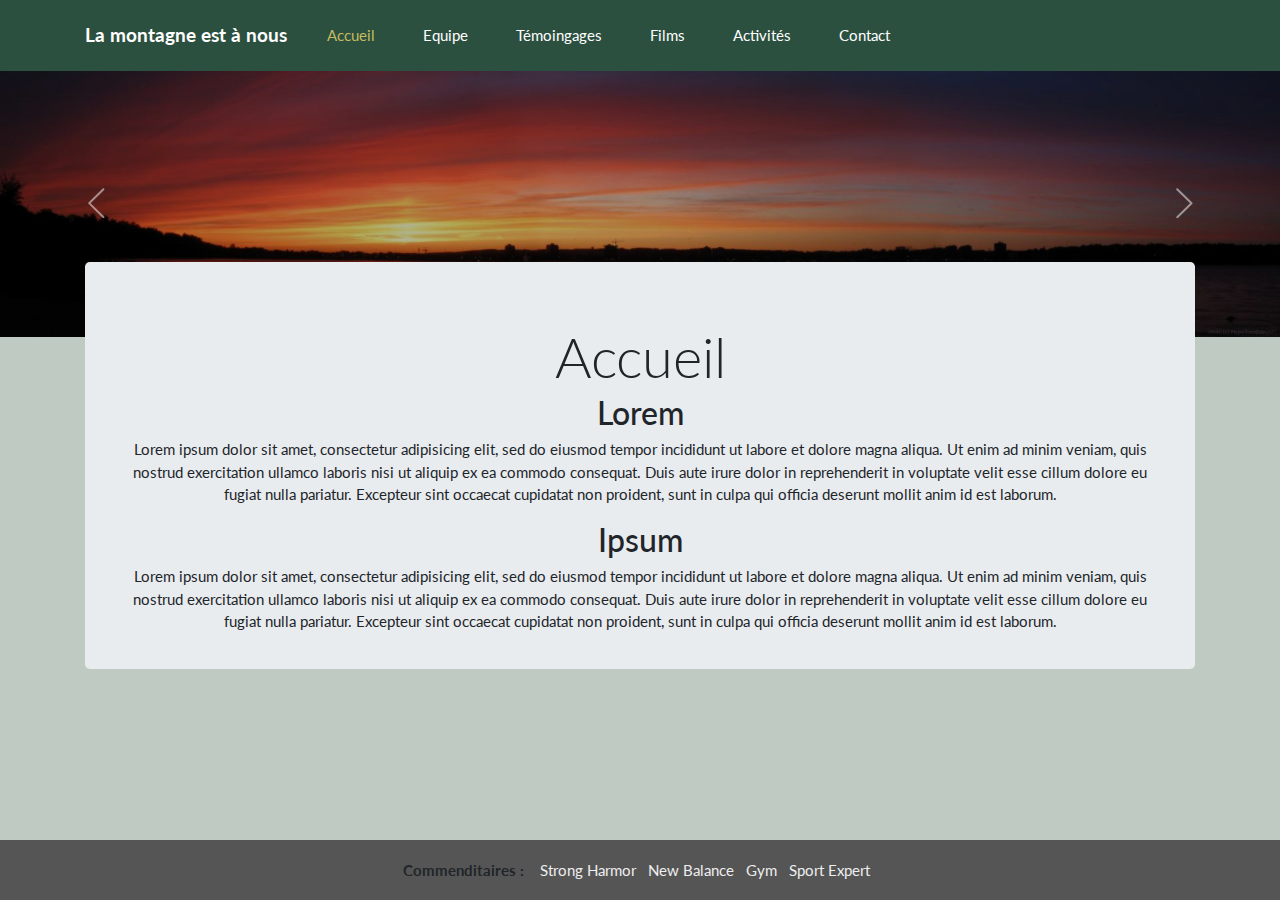
<file: index.html>
<!DOCTYPE html>
<html>
	<head>
		<meta http-equiv="X-UA-Compatible" content="IE=edge">
		<meta name="viewport" content="width=device-width, initial-scale=1">
		<meta charset="utf-8">
		<title>
			La montagne est à nous
		</title>
		<link rel="stylesheet" href="css/bootstrap.css">
		<link rel="stylesheet" href="css/min.css">
		<link rel="stylesheet" href="css/caroussel.css">
		<link rel="stylesheet" href="css/i.css">
	</head>
	<body style="background:#bfcac3;padding-top:70px;">


		<!--NAVBAR TOP-->
		<div style="text-align:left;" class="navbar fixed-top navbar-expand-lg navbar-dark bg-primary">
			<div class="container">
				<a class="navbar-brand" href="index.html"><strong>La montagne est à nous</strong></a>
			  <button class="navbar-toggler collapsed" type="button" data-toggle="collapse" data-target="#navbarColor01" aria-controls="navbarColor01" aria-expanded="false" aria-label="Toggle navigation" style="">
			    <span class="navbar-toggler-icon" deluminate_imagetype="unknown"></span>
			  </button>
			  <div class="navbar-collapse collapse navbar-right" id="navbarColor01">
			    <ul class="navbar-nav">
						<li></li>

			      <li class="nav-item active">
			        <a class="nav-link" href="index.html">Accueil <span class="sr-only">(current)</span></a>
			      </li>
			      <li class="nav-item">
			        <a class="nav-link" href="equipe.html">Equipe</a>
			      </li>
			      <li class="nav-item">
			        <a class="nav-link" href="témoignages.html">Témoingages</a>
			      </li>
						<li class="nav-item">
			        <a class="nav-link" href="films.html">Films</a>
			      </li>
						<li class="nav-item">
			        <a class="nav-link" href="activités.html">Activités</a>
			      </li>
						<li class="nav-item">
			        <a class="nav-link" href="Contact.html">Contact</a>
			      </li>

					</ul>
			  </div>
			</div>
		</div>
		<!--NAVBAR-->
		<!--CARROUSSEL-->
		<section class="carousel slide cid-qBIhwJjKYX" data-interval="false" id="slider1-15" data-rv-view="5930">
			<div class="mbr-slider slide carousel" data-pause="true" data-keyboard="false" data-ride="carousel" data-interval="8000">
				<div class="carousel-inner" role="listbox">
					<div class="carousel-item slider-fullscreen-image" data-bg-video-slide="false">
						<div class="container container-slide">
							<div class="image_wrapper">
								<div class="mbr-overlay" style="opacity: 0.3;">
								</div>
								<img src="images/1.jpg">
							</div>
						</div>
					</div>
					<div class="carousel-item slider-fullscreen-image" data-bg-video-slide="false" >
						<div class="container container-slide">
							<div class="image_wrapper">
								<img src="images/2.jpg">
							</div>
						</div>
					</div>
					<div class="carousel-item slider-fullscreen-image active" data-bg-video-slide="false" >
						<div class="container container-slide">
							<div class="image_wrapper">
								<div class="mbr-overlay" style="opacity: 0.3;">
								</div>
								<img src="images/3.jpg">
							</div>
						</div>
					</div>
				</div>
				<a data-app-prevent-settings="" class=" carousel-control-prev" role="button" data-slide="prev" href="#slider1-15">
					<span aria-hidden="true" class="icon-left fleche" ></span>
					<span class="sr-only">Previous</span></a>
					<a data-app-prevent-settings="" class=" carousel-control-next" role="button" data-slide="next" href="#slider1-15">
						<span aria-hidden="true" class="icon-right fleche" ></span>
						<span class="sr-only">Next</span></a>
					</div>
				</section>
		<!--CAROUSEL-->
		<div class="containeraccueil" role="main"  style="min-height: 456px;">
			<div class="jumbotron" style="padding-bottom:20px;">
				<!--CONTENT-->
				<h1 class="display-4">Accueil</h1>
				<h2>Lorem</h2>
        <p>
          Lorem ipsum dolor sit amet, consectetur adipisicing elit, sed do eiusmod tempor incididunt ut labore et dolore magna aliqua. Ut enim ad minim veniam, quis nostrud exercitation ullamco laboris nisi ut aliquip ex ea commodo consequat. Duis aute irure dolor in reprehenderit in voluptate velit esse cillum dolore eu fugiat nulla pariatur. Excepteur sint occaecat cupidatat non proident, sunt in culpa qui officia deserunt mollit anim id est laborum.
				</p>
        <h2>Ipsum</h2>
        <p>
          Lorem ipsum dolor sit amet, consectetur adipisicing elit, sed do eiusmod tempor incididunt ut labore et dolore magna aliqua. Ut enim ad minim veniam, quis nostrud exercitation ullamco laboris nisi ut aliquip ex ea commodo consequat. Duis aute irure dolor in reprehenderit in voluptate velit esse cillum dolore eu fugiat nulla pariatur. Excepteur sint occaecat cupidatat non proident, sunt in culpa qui officia deserunt mollit anim id est laborum.
        </p>

			<!--CONTENT-->
			</div>
		</div>
</div>
		<!--FOOTER BOTTOM-->
		<footer class="footer">
		<div class="container">
			<strong>Commenditaires :&nbsp;&nbsp;&nbsp;&nbsp;</strong><a class="Commenditaires" href="https://www.google.com">Strong Harmor </a>&nbsp;&nbsp;<a class="Commenditaires" href="https://www.google.com">New Balance </a>&nbsp;&nbsp;<a class="Commenditaires" href="https://www.google.com">Gym </a>&nbsp;&nbsp;<a class="Commenditaires" href="https://www.google.com">Sport Expert</a>&nbsp;&nbsp;</div>
				 </footer>
		<!--NAVBAR-->
		<script src="js/b.js"></script>
		<script src="js/a.js"></script>
	</body>
</html>
</file>
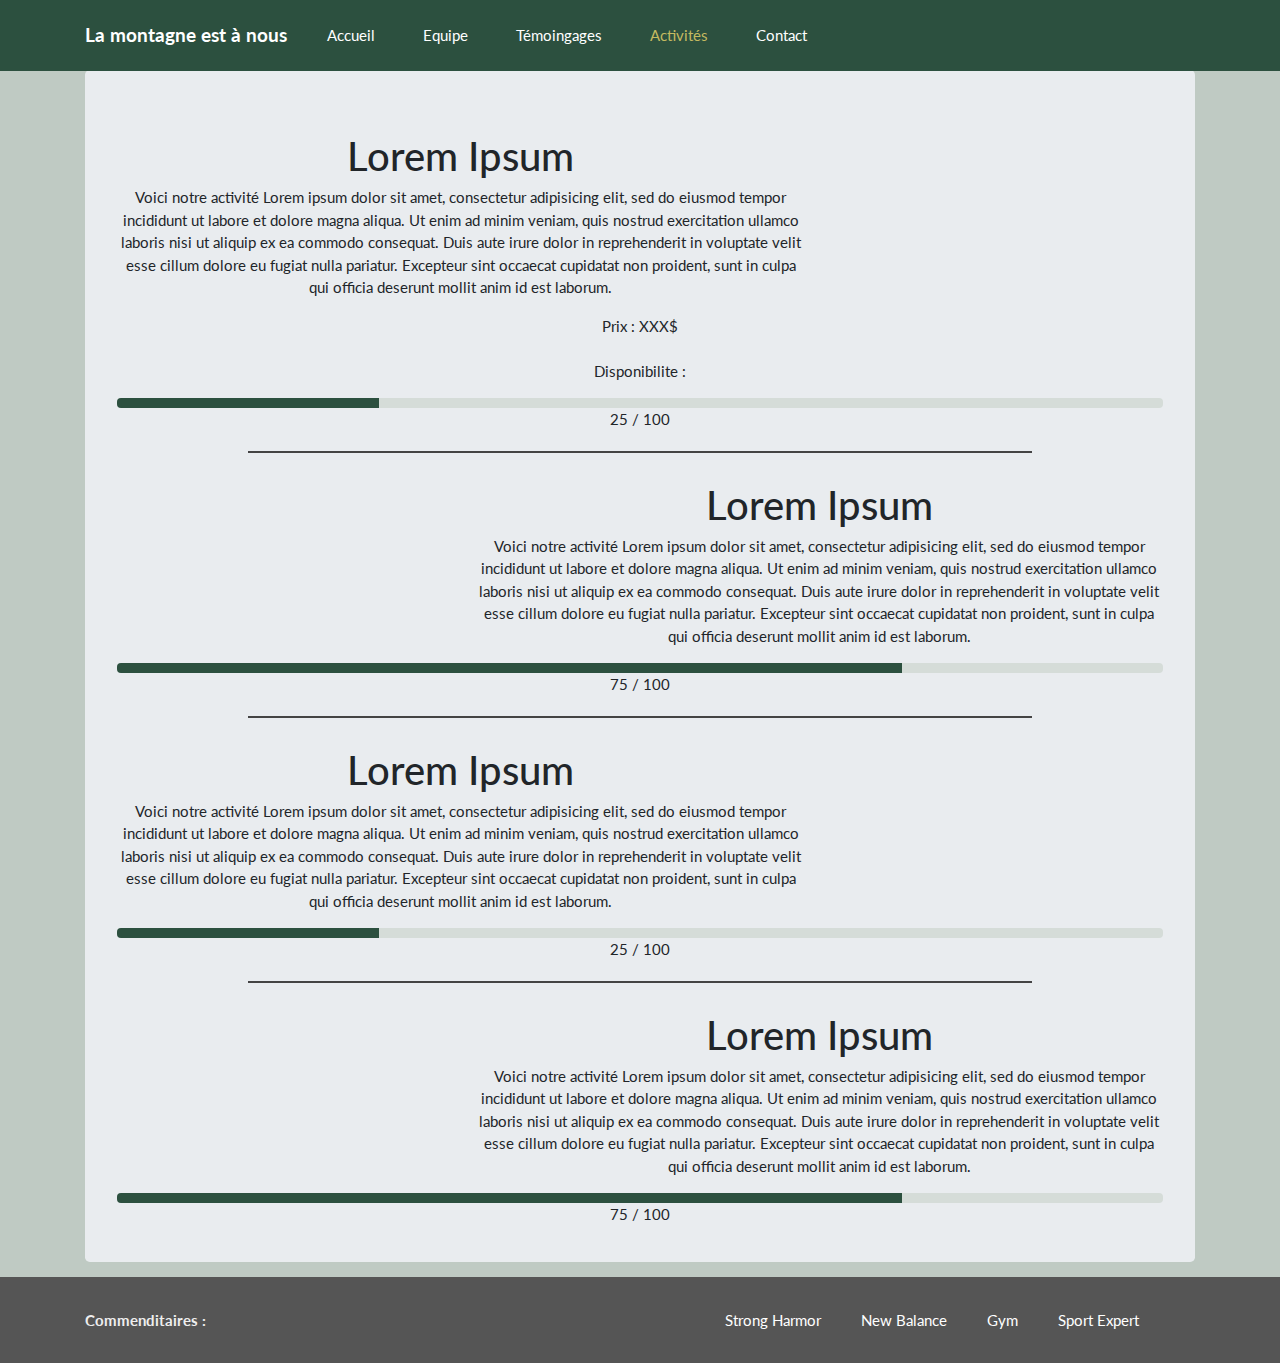
<file: activités.html>
<!DOCTYPE html>
<html>
	<head>
		<meta http-equiv="X-UA-Compatible" content="IE=edge">
		<meta name="viewport" content="width=device-width, initial-scale=1">
		<meta charset="utf-8">
		<title>
			La montagne est à nous
		</title>
		<link rel="stylesheet" href="css/bootstrap.css">
		<link rel="stylesheet" href="css/min.css">
		<style>
			.Commenditaires
			{
				color: white;
			}
		</style>
	</head>
	<body style="background:#bfcac3;  padding-top:70px;">
		<!--NAVBAR TOP-->
		<div style="text-align:left;" class="navbar fixed-top navbar-expand-lg navbar-dark bg-primary">
			<div class="container">
				<a class="navbar-brand" href="index.html"><strong>La montagne est à nous</strong></a>
			  <button class="navbar-toggler collapsed" type="button" data-toggle="collapse" data-target="#navbarColor01" aria-controls="navbarColor01" aria-expanded="false" aria-label="Toggle navigation" style="">
			    <span class="navbar-toggler-icon" deluminate_imagetype="unknown"></span>
			  </button>
			  <div class="navbar-collapse collapse navbar-right" id="navbarColor01">
			    <ul class="navbar-nav">
						<li></li>

			      <li class="nav-item">
			        <a class="nav-link" href="index.html">Accueil</a>
			      </li>
			      <li class="nav-item">
			        <a class="nav-link" href="equipe.html">Equipe</a>
			      </li>
			      <li class="nav-item">
			        <a class="nav-link" href="témoignages.html">Témoingages</a>
			      </li>
						<li class="nav-item active">
			        <a class="nav-link" href="activités.html">Activités <span class="sr-only">(current)</span></a>
			      </li>
						<li class="nav-item">
			        <a class="nav-link" href="Contact.html">Contact</a>
			      </li>

					</ul>
			  </div>
			</div>
		</div>
		<!--NAVBAR-->
		<div class="container" role="main" style="min-height: 852px;">
			<div class="jumbotron" style="margin:0;padding-bottom:20px; margin-bottom:15px;">
				<!--CONTENT-->
<div class="row">
<div class="col-lg-8">
<h1>Lorem Ipsum</h1>
<p>
Voici notre activité Lorem ipsum dolor sit amet, consectetur adipisicing elit, sed do eiusmod tempor incididunt ut labore et dolore magna aliqua. Ut enim ad minim veniam, quis nostrud exercitation ullamco laboris nisi ut aliquip ex ea commodo consequat. Duis aute irure dolor in reprehenderit in voluptate velit esse cillum dolore eu fugiat nulla pariatur. Excepteur sint occaecat cupidatat non proident, sunt in culpa qui officia deserunt mollit anim id est laborum.
</p>
</div>
<div class="col-lg-4">
<iframe src="https://www.youtube.com/embed/dQw4w9WgXcQ" frameborder="0" allow="autoplay; encrypted-media" allowfullscreen></iframe>
</div>
</div>

				<p>
				Prix : XXX$ <br>
				<br>
				Disponibilite :
			</p>
			<div class="progress" style="background-color:#d5dcd8;">
				<div class="progress-bar" role="progressbar" style="width: 25%; " aria-valuenow="25" aria-valuemin="0" aria-valuemax="100"></div>
			</div>
<p> 25 / 100 </p>
<div class="dividergray">

</div>


<div class="row">
	<div class="col-lg-4">
	<iframe src="https://www.youtube.com/embed/dQw4w9WgXcQ" frameborder="0" allow="autoplay; encrypted-media" allowfullscreen></iframe>
	</div>
<div class="col-lg-8">
<h1>Lorem Ipsum</h1>
<p>
Voici notre activité Lorem ipsum dolor sit amet, consectetur adipisicing elit, sed do eiusmod tempor incididunt ut labore et dolore magna aliqua. Ut enim ad minim veniam, quis nostrud exercitation ullamco laboris nisi ut aliquip ex ea commodo consequat. Duis aute irure dolor in reprehenderit in voluptate velit esse cillum dolore eu fugiat nulla pariatur. Excepteur sint occaecat cupidatat non proident, sunt in culpa qui officia deserunt mollit anim id est laborum.
</p>
</div>

</div>
				<div class="progress" style="background-color:#d5dcd8;">
				  <div class="progress-bar" role="progressbar" style="width: 75%; " aria-valuenow="25" aria-valuemin="0" aria-valuemax="100"></div>
				</div>
<p> 75 / 100 </p>
<div class="dividergray">

</div>
<div class="row">
<div class="col-lg-8">
<h1>Lorem Ipsum</h1>
<p>
Voici notre activité Lorem ipsum dolor sit amet, consectetur adipisicing elit, sed do eiusmod tempor incididunt ut labore et dolore magna aliqua. Ut enim ad minim veniam, quis nostrud exercitation ullamco laboris nisi ut aliquip ex ea commodo consequat. Duis aute irure dolor in reprehenderit in voluptate velit esse cillum dolore eu fugiat nulla pariatur. Excepteur sint occaecat cupidatat non proident, sunt in culpa qui officia deserunt mollit anim id est laborum.
</p>
</div>
<div class="col-lg-4">
<iframe src="https://www.youtube.com/embed/dQw4w9WgXcQ" frameborder="0" allow="autoplay; encrypted-media" allowfullscreen></iframe>
</div>
</div>
				<div class="progress" style="background-color:#d5dcd8;">
				  <div class="progress-bar" role="progressbar" style="width: 25%; " aria-valuenow="25" aria-valuemin="0" aria-valuemax="100"></div>
				</div>
<p> 25 / 100 </p>
<div class="dividergray">

</div>


<div class="row">
	<div class="col-lg-4">
	<iframe src="https://www.youtube.com/embed/dQw4w9WgXcQ" frameborder="0" allow="autoplay; encrypted-media" allowfullscreen></iframe>
	</div>
<div class="col-lg-8">
<h1>Lorem Ipsum</h1>
<p>
Voici notre activité Lorem ipsum dolor sit amet, consectetur adipisicing elit, sed do eiusmod tempor incididunt ut labore et dolore magna aliqua. Ut enim ad minim veniam, quis nostrud exercitation ullamco laboris nisi ut aliquip ex ea commodo consequat. Duis aute irure dolor in reprehenderit in voluptate velit esse cillum dolore eu fugiat nulla pariatur. Excepteur sint occaecat cupidatat non proident, sunt in culpa qui officia deserunt mollit anim id est laborum.
</p>
</div>

</div>
				<div class="progress" style="background-color:#d5dcd8;">
				  <div class="progress-bar" role="progressbar" style="width: 75%; " aria-valuenow="25" aria-valuemin="0" aria-valuemax="100"></div>
				</div>
<p> 75 / 100 </p>
			<!--CONTENT-->
			</div>
		</div>
		<!--NAVBAR BOTTOM-->
		<div style="text-align:left; background-color:#555555 !important; color:#eeeeee" class="navbar bottom navbar-expand-lg navbar-dark bg-secondary">
			<div class="container">
				<strong>Commenditaires :</strong>
			  <div class="navbar navbar-left" id="navbarColor01" style="padding-left:50px;">

 <a class="Commenditaires" href="https://www.google.com">Strong Harmor </a>&nbsp;&nbsp;&nbsp;&nbsp;&nbsp;&nbsp;&nbsp;&nbsp;&nbsp;&nbsp;
 <a class="Commenditaires" href="https://www.google.com">New Balance </a>&nbsp;&nbsp;&nbsp;&nbsp;&nbsp;&nbsp;&nbsp;&nbsp;&nbsp;&nbsp;
 <a class="Commenditaires" href="https://www.google.com">Gym </a>&nbsp;&nbsp;&nbsp;&nbsp;&nbsp;&nbsp;&nbsp;&nbsp;&nbsp;&nbsp;
 <a class="Commenditaires" href="https://www.google.com">Sport Expert</a>&nbsp;&nbsp;&nbsp;&nbsp;&nbsp;&nbsp;&nbsp;&nbsp;&nbsp;&nbsp;

			  </div>
			</div>
		</div>
		<!--NAVBAR-->

				<script src="js/b.js"></script>
				<script src="js/a.js"></script>
	</body>
</html>
</file>
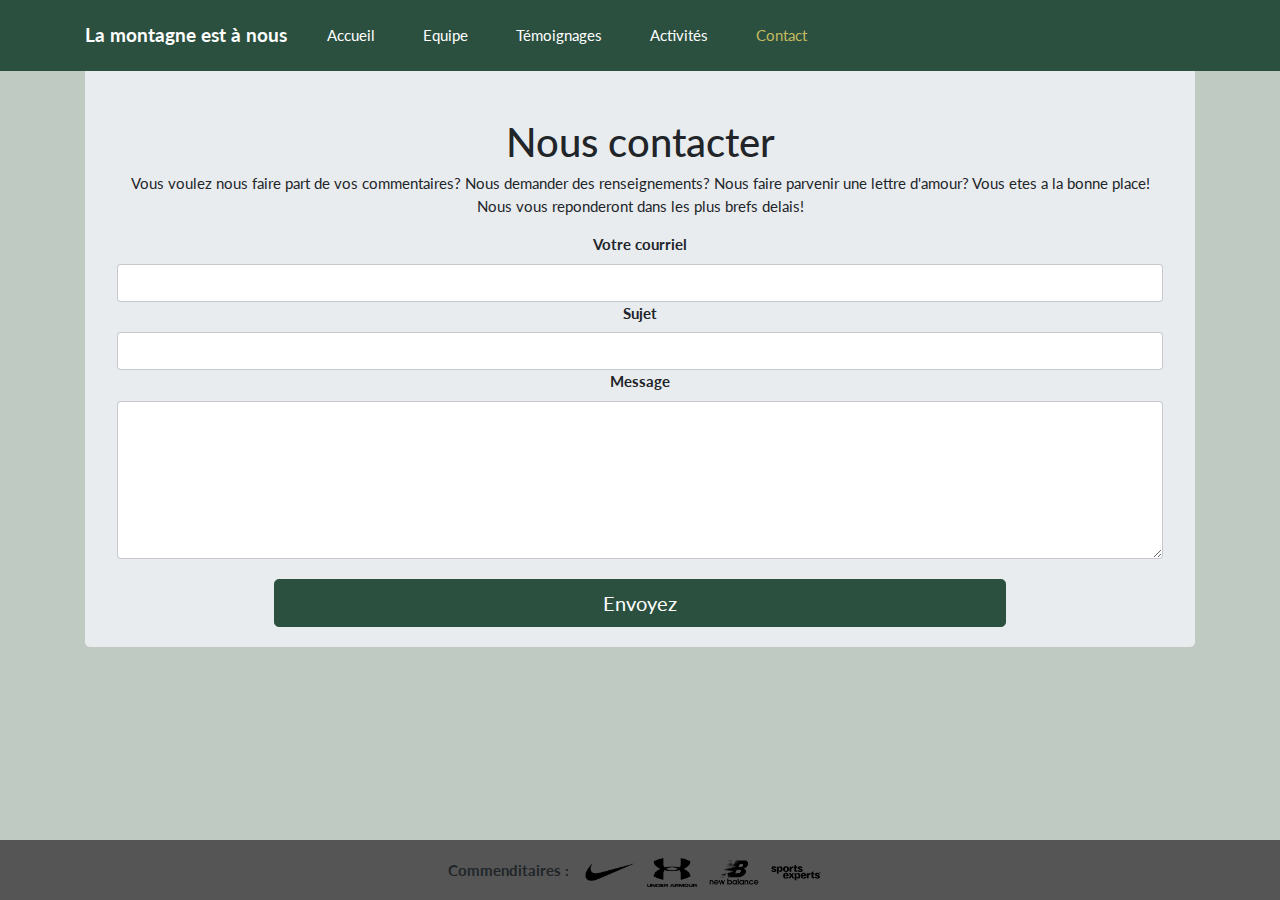
<file: Contact.html>
﻿
<!DOCTYPE html>
<html>
	<head>
		<meta http-equiv="X-UA-Compatible" content="IE=edge">
		<meta name="viewport" content="width=device-width, initial-scale=1">
		<meta charset="utf-8">
		<title>
			La montagne est à nous
		</title>
		<link rel="stylesheet" href="css/bootstrap.css">
		<link rel="stylesheet" href="css/min.css">
		<style>
			.Commenditaires
			{
				color: white;
			}
		</style>
	</head>
	<body style="background:#bfcac3;">
		<!--NAVBAR TOP-->
		<div style="text-align:left;" class="navbar fixed-top navbar-expand-lg navbar-dark bg-primary">
			<div class="container">
				<a class="navbar-brand" href="index.html"><strong>La montagne est à nous</strong></a>
			  <button class="navbar-toggler collapsed" type="button" data-toggle="collapse" data-target="#navbarColor01" aria-controls="navbarColor01" aria-expanded="false" aria-label="Toggle navigation" style="">
			    <span class="navbar-toggler-icon" deluminate_imagetype="unknown"></span>
			  </button>
			  <div class="navbar-collapse collapse navbar-right" id="navbarColor01">
			    <ul class="navbar-nav">
						<li></li>

			      <li class="nav-item">
			        <a class="nav-link" href="index.html">Accueil</a>
			      </li>
			      <li class="nav-item">
			        <a class="nav-link" href="equipe.html">Equipe</a>
			      </li>
			      <li class="nav-item">
			        <a class="nav-link" href="témoignages.html">Témoignages</a>
			      </li>
						<li class="nav-item">
			        <a class="nav-link" href="activités.html">Activités</a>
			      </li>
						<li class="nav-item active">
			        <a class="nav-link" href="Contact.html">Contact <span class="sr-only">(current)</span></a>
			      </li>

					</ul>
			  </div>
			</div>
		</div>
		<!--NAVBAR-->
		<div class="container" role="main" style="padding-bottom:60px;">
			<div class="jumbotron" style="padding-bottom:20px;padding-top:120px;">
				<!--CONTENT-->
				<div class="contacter">
				            <h1>Nous contacter</h1>
										<p>Vous voulez nous faire part de vos commentaires? Nous demander des renseignements? Nous faire parvenir une lettre d'amour? Vous etes a la bonne place! <br> Nous vous reponderont dans les plus brefs delais! </p>
				                    <form action="http://103.di.college-em.info/courriel.php" method="post">
				                        <div class="row1">
				                            <label for="email"><strong>Votre courriel</strong></label>
				                             <input class="form-control" itype="text" name="de"/>
				                             <input type="hidden" name="a" value="paul.morissette@cegep-monpetit.qc.ca">
				                        </div>
				                        <div class="row2">
				                            <label for="name"><strong>Sujet</strong></label>
				                            <input class="form-control" type="text" name="sujet"/>
				                        </div>
				                        <div class="row3">
				                            <label for="message"><strong>Message</strong></label>
				                            <textarea class="form-control" name="message" rows="7" cols="30"></textarea>
				                        </div>
				                            <button class="btn btn-primary btn-lg btn-block" style="width:70%;margin-top:20px;margin-left:auto; margin-right:auto;" type="submit">Envoyez</button>
				                    </form>
				            </div>
			<!--CONTENT-->
			</div>
		</div>
<!--FOOTER BOTTOM-->
		<footer class="footer">
		<div class="container">
			<strong>Commenditaires :&nbsp;&nbsp;&nbsp;&nbsp;</strong><a class="Commenditaires" href="https://www.google.com"><img style="width: 50px; max-height: 50px;" src="images/comm1.png" alt=""> </a>&nbsp;&nbsp;<a class="Commenditaires" href="https://www.google.com"><img style="width: 50px; max-height: 50px;" src="images/comm2.png" alt=""> </a> </a>&nbsp;&nbsp;<a class="Commenditaires" href="https://www.google.com"><img style="width: 50px; max-height: 50px;" src="images/comm3.png" alt=""> </a> </a>&nbsp;&nbsp;<a class="Commenditaires" href="https://www.google.com"><img style="width: 50px; max-height: 50px;" src="images/comm4.svg" alt=""> </a></a>&nbsp;&nbsp;</div>
				 </footer>
		<!--NAVBAR-->
	</body>
</html>
</file>
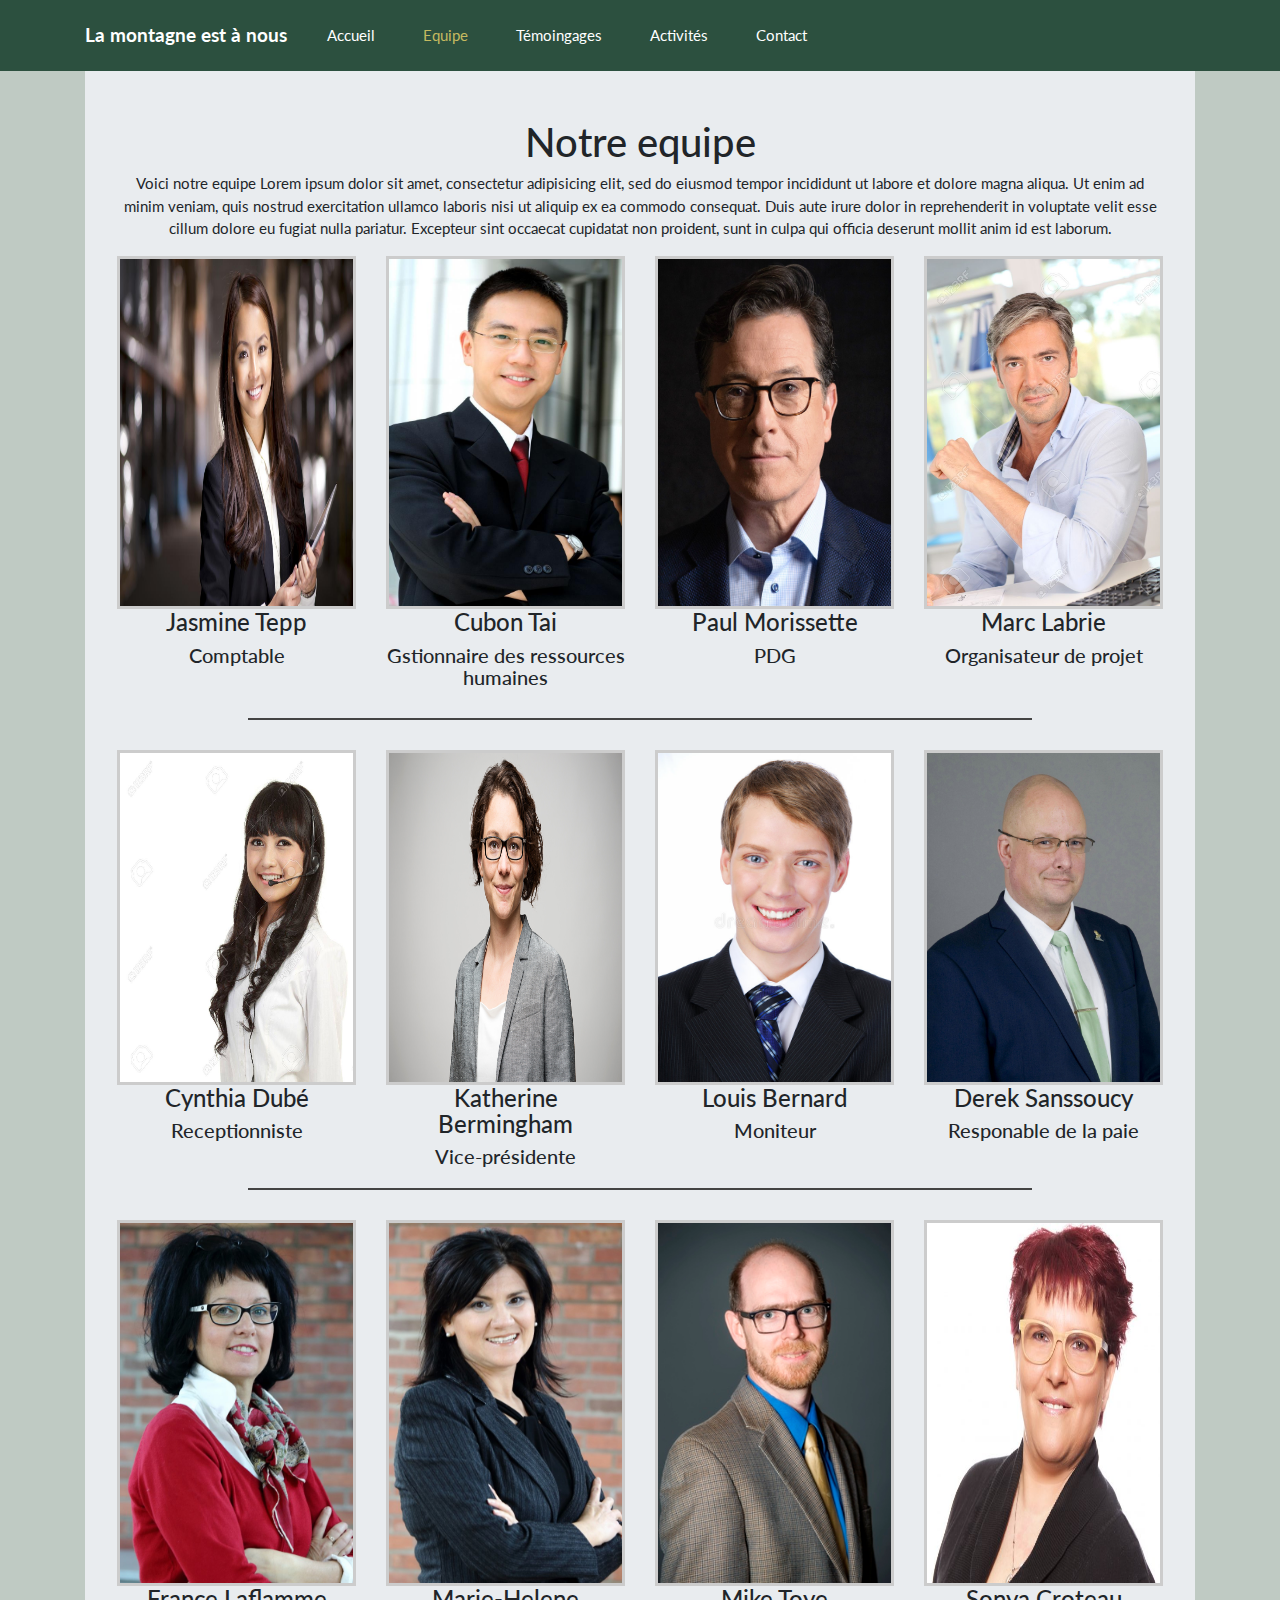
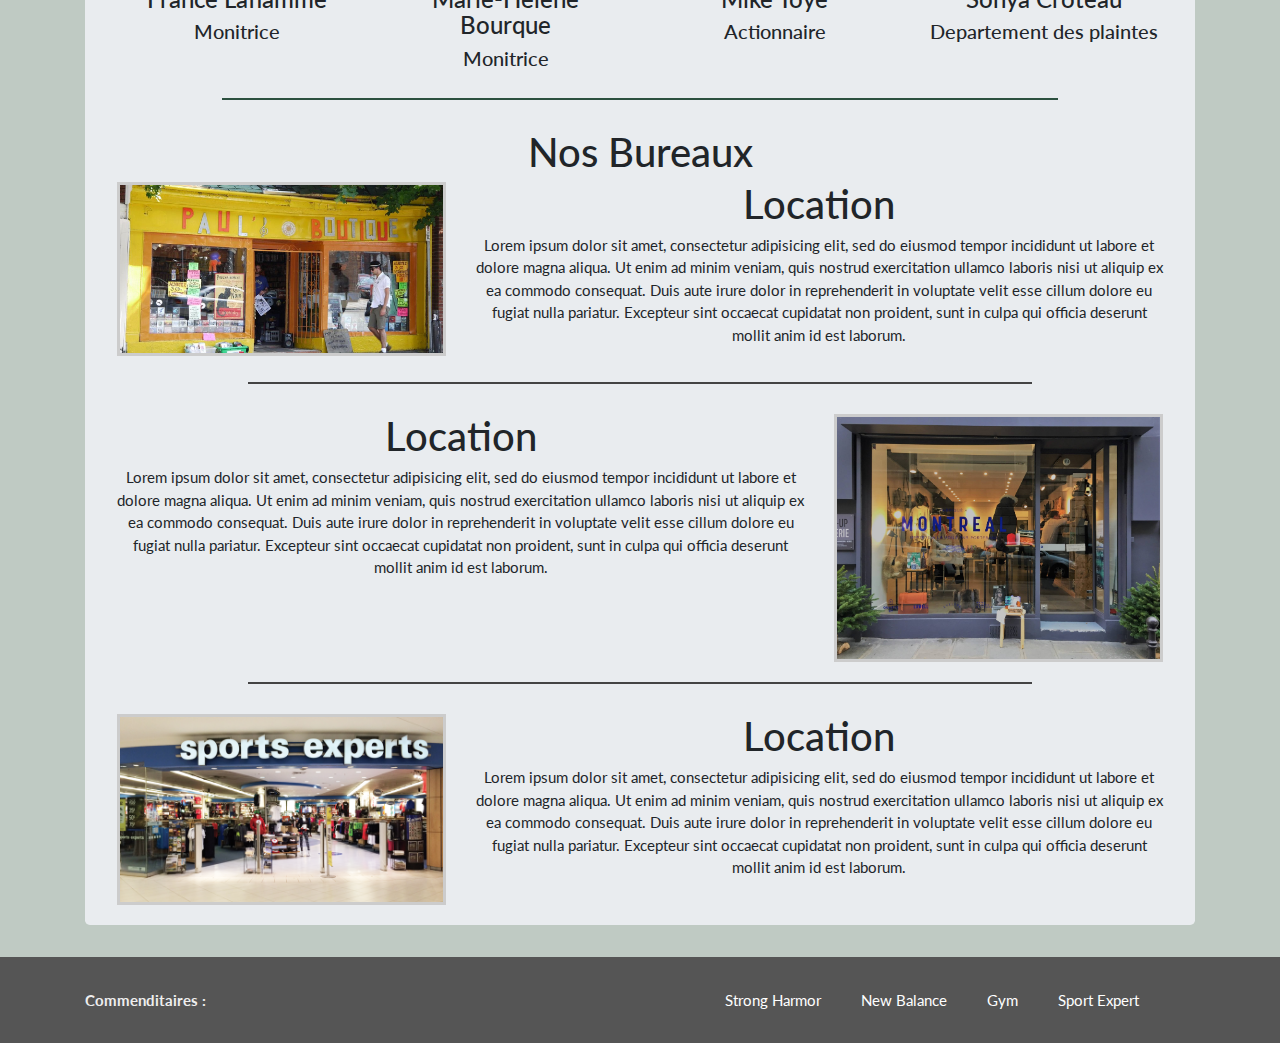
<file: equipe.html>
<!DOCTYPE html>
<html>
	<head>
		<meta http-equiv="X-UA-Compatible" content="IE=edge">
		<meta name="viewport" content="width=device-width, initial-scale=1">
		<meta charset="utf-8">
		<title>
			La montagne est à nous
		</title>
		<link rel="stylesheet" href="css/bootstrap.css">
		<link rel="stylesheet" href="css/min.css">
		<style>
			.Commenditaires
			{
				color: white;
			}
		</style>
	</head>
	<body style="background:#bfcac3;">
		<!--NAVBAR TOP-->
		<div style="text-align:left;" class="navbar fixed-top navbar-expand-lg navbar-dark bg-primary">
			<div class="container">
				<a class="navbar-brand" href="index.html"><strong>La montagne est à nous</strong></a>
			  <button class="navbar-toggler collapsed" type="button" data-toggle="collapse" data-target="#navbarColor01" aria-controls="navbarColor01" aria-expanded="false" aria-label="Toggle navigation" style="">
			    <span class="navbar-toggler-icon" deluminate_imagetype="unknown"></span>
			  </button>
			  <div class="navbar-collapse collapse navbar-right" id="navbarColor01">
			    <ul class="navbar-nav">
						<li></li>

			      <li class="nav-item">
			        <a class="nav-link" href="index.html">Accueil</a>
			      </li>
			      <li class="nav-item active">
			        <a class="nav-link" href="equipe.html">Equipe <span class="sr-only">(current)</span></a>
			      </li>
			      <li class="nav-item">
			        <a class="nav-link" href="témoignages.html">Témoingages</a>
			      </li>
						<li class="nav-item">
			        <a class="nav-link" href="activités.html">Activités</a>
			      </li>
						<li class="nav-item">
			        <a class="nav-link" href="Contact.html">Contact</a>
			      </li>

					</ul>
			  </div>
			</div>
		</div>
		<!--NAVBAR-->
		<div class="container" role="main" style="min-height: 852px;">
			<div class="jumbotron" style="padding-bottom:20px; padding-top:120px;">
				<!--CONTENT-->
				<h1>Notre equipe</h1>
				<p>Voici notre equipe Lorem ipsum dolor sit amet, consectetur adipisicing elit, sed do eiusmod tempor incididunt ut labore et dolore magna aliqua. Ut enim ad minim veniam, quis nostrud exercitation ullamco laboris nisi ut aliquip ex ea commodo consequat. Duis aute irure dolor in reprehenderit in voluptate velit esse cillum dolore eu fugiat nulla pariatur. Excepteur sint occaecat cupidatat non proident, sunt in culpa qui officia deserunt mollit anim id est laborum.</p>
			<div class="row">
				<div class="col-md-3 col-sm-6">
					<img style="width:100%; height:80%; border:solid #ccc 3px;   "src="images/portrait1.jpg" alt="">
					<br>
					<h4>Jasmine Tepp</h4>
				  <h5>Comptable</h5>

				</div>
				<div class="col-md-3 col-sm-6">
					<img style="width:100%; height:80%; border:solid #ccc 3px;   "src="images/portrait2.jpg" alt="">
					<br>
					<h4>Cubon Tai</h4>
				  <h5>Gstionnaire des ressources humaines</h5>

				</div><div class="col-md-3 col-sm-6">
					<img style="width:100%; height:80%; border:solid #ccc 3px;   "src="images/portrait3.jpg" alt="">
					<br>
					<h4>Paul Morissette</h4>
				  <h5>PDG</h5>

				</div>
				<div class="col-md-3 col-sm-6">
					<img style="width:100%; height:80%; border:solid #ccc 3px;   "src="images/portrait4.jpg" alt="">
					<br>
					<h4>Marc Labrie</h4>
				  <h5>Organisateur de projet</h5>

				</div>
			</div>

			<div class="dividergray">

			</div>
			<div class="row">
				<div class="col-md-3 col-sm-6">
					<img style="width:100%; height:80%; border:solid #ccc 3px;   "src="images/portrait5.jpg" alt="">
					<br>
					<h4>Cynthia Dubé</h4>
				  <h5>Receptionniste</h5>

				</div>
				<div class="col-md-3 col-sm-6">
					<img style="width:100%; height:80%; border:solid #ccc 3px;   "src="images/portrait6.jpg" alt="">
					<br>
					<h4>Katherine Bermingham</h4>
				  <h5>Vice-présidente</h5>

				</div><div class="col-md-3 col-sm-6">
					<img style="width:100%; height:80%; border:solid #ccc 3px;   "src="images/portrait7.jpg" alt="">
					<br>
					<h4>Louis Bernard</h4>
				  <h5>Moniteur</h5>

				</div>
				<div class="col-md-3 col-sm-6">
					<img style="width:100%; height:80%; border:solid #ccc 3px;   "src="images/portrait8.jpg" alt="">
					<br>
					<h4>Derek Sanssoucy</h4>
				  <h5>Responable de la paie</h5>

				</div>
			</div>

			<div class="dividergray">

			</div>
			<div class="row">
				<div class="col-md-3 col-sm-6">
					<img style="width:100%; height:80%; border:solid #ccc 3px;   "src="images/portrait9.jpg" alt="">
					<br>
					<h4>France Laflamme</h4>
				  <h5>Monitrice</h5>

				</div>
				<div class="col-md-3 col-sm-6">
					<img style="width:100%; height:80%; border:solid #ccc 3px;   "src="images/portrait11.jpg" alt="">
					<br>
					<h4>Marie-Helene Bourque</h4>
				  <h5>Monitrice</h5>

				</div><div class="col-md-3 col-sm-6">
					<img style="width:100%; height:80%; border:solid #ccc 3px;   "src="images/portrait12.jpg" alt="">
					<br>
					<h4>Mike Toye</h4>
				  <h5>Actionnaire</h5>

				</div>
				<div class="col-md-3 col-sm-6">
					<img style="width:100%; height:80%; border:solid #ccc 3px;   "src="images/portrait10.jpg" alt="">
					<br>
					<h4>Sonya Croteau</h4>
				  <h5>Departement des plaintes</h5>

				</div>
			</div>
			<div class="dividergreen">

			</div>
			<h1>Nos Bureaux</h1>
			<div class="row">
				<div class="col-md-4">
					<img src="images/succ1.jpg" alt="" style="width:100%; border:solid #ccc 3px;">
				</div>
				<div class="col-md-8">
				 <h1>Location</h1>
				 <p>Lorem ipsum dolor sit amet, consectetur adipisicing elit, sed do eiusmod tempor incididunt ut labore et dolore magna aliqua. Ut enim ad minim veniam, quis nostrud exercitation ullamco laboris nisi ut aliquip ex ea commodo consequat. Duis aute irure dolor in reprehenderit in voluptate velit esse cillum dolore eu fugiat nulla pariatur. Excepteur sint occaecat cupidatat non proident, sunt in culpa qui officia deserunt mollit anim id est laborum.</p>
				</div>
			</div>
			<div class="dividergray">

			</div>
			<div class="row">
				<div class="col-md-8">
					<h1>Location</h1>
					<p>Lorem ipsum dolor sit amet, consectetur adipisicing elit, sed do eiusmod tempor incididunt ut labore et dolore magna aliqua. Ut enim ad minim veniam, quis nostrud exercitation ullamco laboris nisi ut aliquip ex ea commodo consequat. Duis aute irure dolor in reprehenderit in voluptate velit esse cillum dolore eu fugiat nulla pariatur. Excepteur sint occaecat cupidatat non proident, sunt in culpa qui officia deserunt mollit anim id est laborum.</p>

				</div>
				<div class="col-md-4">
					<img src="images/succ2.jpg" alt="" style="width:100%; border:solid #ccc 3px;">
				</div>
			</div>

			<div class="dividergray">

			</div>
			<div class="row">
				<div class="col-md-4">
					<img src="images/succ3.png" alt="" style="width:100%; border:solid #ccc 3px;">
				</div>
				<div class="col-md-8">
				 <h1>Location</h1>
				 <p>Lorem ipsum dolor sit amet, consectetur adipisicing elit, sed do eiusmod tempor incididunt ut labore et dolore magna aliqua. Ut enim ad minim veniam, quis nostrud exercitation ullamco laboris nisi ut aliquip ex ea commodo consequat. Duis aute irure dolor in reprehenderit in voluptate velit esse cillum dolore eu fugiat nulla pariatur. Excepteur sint occaecat cupidatat non proident, sunt in culpa qui officia deserunt mollit anim id est laborum.</p>
				</div>
			</div>
			</div>
			<!--CONTENT-->
			</div>
		</div>
		<!--NAVBAR BOTTOM-->
		<div style="text-align:left; background-color:#555555 !important; color:#eeeeee" class="navbar bottom navbar-expand-lg navbar-dark bg-secondary">
			<div class="container">
				<strong>Commenditaires :</strong>
				<div class="navbar navbar-left" id="navbarColor01" style="padding-left:50px;">

	<a class="Commenditaires" href="https://www.google.com">Strong Harmor </a>&nbsp;&nbsp;&nbsp;&nbsp;&nbsp;&nbsp;&nbsp;&nbsp;&nbsp;&nbsp;
	<a class="Commenditaires" href="https://www.google.com">New Balance </a>&nbsp;&nbsp;&nbsp;&nbsp;&nbsp;&nbsp;&nbsp;&nbsp;&nbsp;&nbsp;
	<a class="Commenditaires" href="https://www.google.com">Gym </a>&nbsp;&nbsp;&nbsp;&nbsp;&nbsp;&nbsp;&nbsp;&nbsp;&nbsp;&nbsp;
	<a class="Commenditaires" href="https://www.google.com">Sport Expert</a>&nbsp;&nbsp;&nbsp;&nbsp;&nbsp;&nbsp;&nbsp;&nbsp;&nbsp;&nbsp;

				</div>
			</div>
		</div>
		<!--NAVBAR-->

				<script src="js/b.js"></script>
				<script src="js/a.js"></script>
	</body>
</html>
</file>
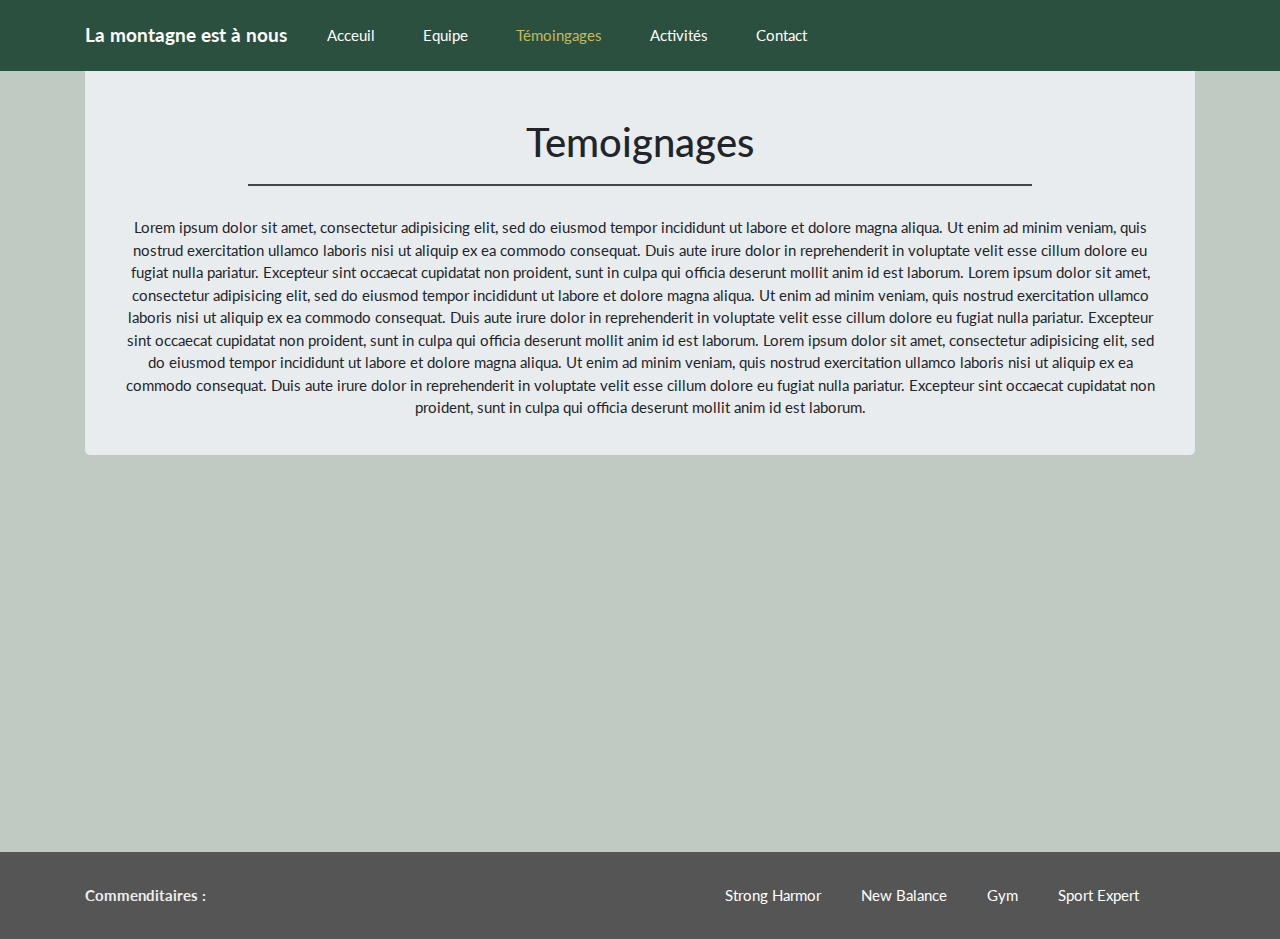
<file: témoignages.html>
<!DOCTYPE html>
<html>
	<head>
		<meta http-equiv="X-UA-Compatible" content="IE=edge">
		<meta name="viewport" content="width=device-width, initial-scale=1">
		<meta charset="utf-8">
		<title>
			La montagne est à nous
		</title>
		<link rel="stylesheet" href="css/bootstrap.css">
		<link rel="stylesheet" href="css/min.css">
		<style>
			.Commenditaires
			{
				color: white;
			}
		</style>
	</head>
	<body style="background:#bfcac3;">
		<!--NAVBAR TOP-->
		<div style="text-align:left;" class="navbar fixed-top navbar-expand-lg navbar-dark bg-primary">
			<div class="container">
				<a class="navbar-brand" href="index.html"><strong>La montagne est à nous</strong></a>
			  <button class="navbar-toggler collapsed" type="button" data-toggle="collapse" data-target="#navbarColor01" aria-controls="navbarColor01" aria-expanded="false" aria-label="Toggle navigation" style="">
			    <span class="navbar-toggler-icon" deluminate_imagetype="unknown"></span>
			  </button>
			  <div class="navbar-collapse collapse navbar-right" id="navbarColor01">
			    <ul class="navbar-nav">
						<li></li>

			      <li class="nav-item">
			        <a class="nav-link" href="index.html">Acceuil</a>
			      </li>
			      <li class="nav-item">
			        <a class="nav-link" href="equipe.html">Equipe</a>
			      </li>
			      <li class="nav-item active">
			        <a class="nav-link" href="témoignages.html">Témoingages <span class="sr-only">(current)</span></a>
			      </li>
						<li class="nav-item">
			        <a class="nav-link" href="activités.html">Activités</a>
			      </li>
						<li class="nav-item">
			        <a class="nav-link" href="Contact.html">Contact</a>
			      </li>

					</ul>
			  </div>
			</div>
		</div>
		<!--NAVBAR-->
		<div class="container" role="main"  style="min-height: 852px;">
			<div class="jumbotron" style="padding-top: 120px;padding-bottom:20px;">
				<!--CONTENT-->

					<h1>Temoignages</h1>
					<div class="dividergray"></div>
					<p>Lorem ipsum dolor sit amet, consectetur adipisicing elit, sed do eiusmod tempor incididunt ut labore et dolore magna aliqua. Ut enim ad minim veniam, quis nostrud exercitation ullamco laboris nisi ut aliquip ex ea commodo consequat. Duis aute irure dolor in reprehenderit in voluptate velit esse cillum dolore eu fugiat nulla pariatur. Excepteur sint occaecat cupidatat non proident, sunt in culpa qui officia deserunt mollit anim id est laborum.
					Lorem ipsum dolor sit amet, consectetur adipisicing elit, sed do eiusmod tempor incididunt ut labore et dolore magna aliqua. Ut enim ad minim veniam, quis nostrud exercitation ullamco laboris nisi ut aliquip ex ea commodo consequat. Duis aute irure dolor in reprehenderit in voluptate velit esse cillum dolore eu fugiat nulla pariatur. Excepteur sint occaecat cupidatat non proident, sunt in culpa qui officia deserunt mollit anim id est laborum.
				  Lorem ipsum dolor sit amet, consectetur adipisicing elit, sed do eiusmod tempor incididunt ut labore et dolore magna aliqua. Ut enim ad minim veniam, quis nostrud exercitation ullamco laboris nisi ut aliquip ex ea commodo consequat. Duis aute irure dolor in reprehenderit in voluptate velit esse cillum dolore eu fugiat nulla pariatur. Excepteur sint occaecat cupidatat non proident, sunt in culpa qui officia deserunt mollit anim id est laborum.</p>










			<!--CONTENT-->
			</div>
		</div>
		<!--NAVBAR BOTTOM-->
		<div style="text-align:left; background-color:#555555 !important; color:#eeeeee" class="navbar bottom navbar-expand-lg navbar-dark bg-secondary">
			<div class="container">
				<strong>Commenditaires :</strong>
			  <div class="navbar navbar-left" id="navbarColor01" style="padding-left:50px;">

 <a class="Commenditaires" href="https://www.google.com">Strong Harmor </a>&nbsp;&nbsp;&nbsp;&nbsp;&nbsp;&nbsp;&nbsp;&nbsp;&nbsp;&nbsp;
 <a class="Commenditaires" href="https://www.google.com">New Balance </a>&nbsp;&nbsp;&nbsp;&nbsp;&nbsp;&nbsp;&nbsp;&nbsp;&nbsp;&nbsp;
 <a class="Commenditaires" href="https://www.google.com">Gym </a>&nbsp;&nbsp;&nbsp;&nbsp;&nbsp;&nbsp;&nbsp;&nbsp;&nbsp;&nbsp;
 <a class="Commenditaires" href="https://www.google.com">Sport Expert</a>&nbsp;&nbsp;&nbsp;&nbsp;&nbsp;&nbsp;&nbsp;&nbsp;&nbsp;&nbsp;

			  </div>
			</div>
		</div>
		<!--NAVBAR-->
				<script src="js/b.js"></script>
				<script src="js/a.js"></script>
	</body>
</html>
</file>
<file: css/caroussel.css>
@import url(https://fonts.googleapis.com/css?family=Rubik:300,300i,400,400i,500,500i,700,700i,900,900i);
@import url(https://fonts.googleapis.com/css?family=Kaushan+Script:400);





body {
  font-style: normal;
  line-height: 1.5;
}
.mbr-section-title {
  font-style: normal;
  line-height: 1.2;
}
.mbr-section-subtitle {
  line-height: 1.3;
}
.mbr-text {
  font-style: normal;
  line-height: 1.6;
}

/* ---- Fluid typography for mobile devices ---- */
/* 1.4 - font scale ratio ( bootstrap == 1.42857 ) */
/* 100vw - current viewport width */
/* (48 - 20)  48 == 48rem == 768px, 20 == 20rem == 320px(minimal supported viewport) */
/* 0.65 - min scale variable, may vary */
/* Buttons */
.btn {
  font-weight: 500;
  border-width: 2px;
  font-style: normal;
  letter-spacing: 1px;
  margin: .4rem .8rem;
  white-space: normal;
  -webkit-transition: all 0.3s ease-in-out;
  -moz-transition: all 0.3s ease-in-out;
  transition: all 0.3s ease-in-out;
  padding: 1rem 3rem;
  border-radius: 3px;
  display: inline-flex;
  align-items: center;
  justify-content: center;
  word-break: break-word;
}
.btn-sm {
  font-weight: 500;
  letter-spacing: 1px;
  -webkit-transition: all 0.3s ease-in-out;
  -moz-transition: all 0.3s ease-in-out;
  transition: all 0.3s ease-in-out;
  padding: 0.6rem 1.5rem;
  border-radius: 3px;
}
.btn-md {
  font-weight: 500;
  letter-spacing: 1px;
  margin: .4rem .8rem !important;
  -webkit-transition: all 0.3s ease-in-out;
  -moz-transition: all 0.3s ease-in-out;
  transition: all 0.3s ease-in-out;
  padding: 1rem 3rem;
  border-radius: 3px;
}
.btn-lg {
  font-weight: 500;
  letter-spacing: 1px;
  margin: .4rem .8rem !important;
  -webkit-transition: all 0.3s ease-in-out;
  -moz-transition: all 0.3s ease-in-out;
  transition: all 0.3s ease-in-out;
  padding: 1.2rem 3.2rem;
  border-radius: 3px;
}
.bg-primary {
  background-color: #2c503f !important;
}
.bg-success {
  background-color: #f7ed4a !important;
}
.bg-info {
  background-color: #82786e !important;
}
.bg-warning {
  background-color: #879a9f !important;
}
.bg-danger {
  background-color: #b1a374 !important;
}
.btn-primary,
.btn-primary:active {
  background-color: #2c503f;
  border-color: #2c503f;
  color: #ffffff;
}
.btn-primary:hover,
.btn-primary:focus,
.btn-primary.focus,
.btn-primary.active {
  color: #ffffff;
  background-color: #0d6786;
  border-color: #0d6786;
}
.btn-primary.disabled,
.btn-primary:disabled {
  color: #ffffff !important;
  background-color: #0d6786 !important;
  border-color: #0d6786 !important;
}
.btn-secondary,
.btn-secondary:active {
  background-color: #ff3366;
  border-color: #ff3366;
  color: #ffffff;
}
.btn-secondary:hover,
.btn-secondary:focus,
.btn-secondary.focus,
.btn-secondary.active {
  color: #ffffff;
  background-color: #e50039;
  border-color: #e50039;
}
.btn-secondary.disabled,
.btn-secondary:disabled {
  color: #ffffff !important;
  background-color: #e50039 !important;
  border-color: #e50039 !important;
}
.btn-info,
.btn-info:active {
  background-color: #82786e;
  border-color: #82786e;
  color: #ffffff;
}
.btn-info:hover,
.btn-info:focus,
.btn-info.focus,
.btn-info.active {
  color: #ffffff;
  background-color: #59524b;
  border-color: #59524b;
}
.btn-info.disabled,
.btn-info:disabled {
  color: #ffffff !important;
  background-color: #59524b !important;
  border-color: #59524b !important;
}
.btn-success,
.btn-success:active {
  background-color: #f7ed4a;
  border-color: #f7ed4a;
  color: #ffffff;
}
.btn-success:hover,
.btn-success:focus,
.btn-success.focus,
.btn-success.active {
  color: #ffffff;
  background-color: #eadd0a;
  border-color: #eadd0a;
}
.btn-success.disabled,
.btn-success:disabled {
  color: #ffffff !important;
  background-color: #eadd0a !important;
  border-color: #eadd0a !important;
}
.btn-warning,
.btn-warning:active {
  background-color: #879a9f;
  border-color: #879a9f;
  color: #ffffff;
}
.btn-warning:hover,
.btn-warning:focus,
.btn-warning.focus,
.btn-warning.active {
  color: #ffffff;
  background-color: #617479;
  border-color: #617479;
}
.btn-warning.disabled,
.btn-warning:disabled {
  color: #ffffff !important;
  background-color: #617479 !important;
  border-color: #617479 !important;
}
.btn-danger,
.btn-danger:active {
  background-color: #b1a374;
  border-color: #b1a374;
  color: #ffffff;
}
.btn-danger:hover,
.btn-danger:focus,
.btn-danger.focus,
.btn-danger.active {
  color: #ffffff;
  background-color: #8b7d4e;
  border-color: #8b7d4e;
}
.btn-danger.disabled,
.btn-danger:disabled {
  color: #ffffff !important;
  background-color: #8b7d4e !important;
  border-color: #8b7d4e !important;
}
.btn-white {
  color: #333333 !important;
}
.btn-white,
.btn-white:active {
  background-color: #ffffff;
  border-color: #ffffff;
  color: #ffffff;
}
.btn-white:hover,
.btn-white:focus,
.btn-white.focus,
.btn-white.active {
  color: #ffffff;
  background-color: #d4d4d4;
  border-color: #d4d4d4;
}
.btn-white.disabled,
.btn-white:disabled {
  color: #ffffff !important;
  background-color: #d4d4d4 !important;
  border-color: #d4d4d4 !important;
}
.btn-black,
.btn-black:active {
  background-color: #333333;
  border-color: #333333;
  color: #ffffff;
}
.btn-black:hover,
.btn-black:focus,
.btn-black.focus,
.btn-black.active {
  color: #ffffff;
  background-color: #0d0d0d;
  border-color: #0d0d0d;
}
.btn-black.disabled,
.btn-black:disabled {
  color: #ffffff !important;
  background-color: #0d0d0d !important;
  border-color: #0d0d0d !important;
}
.btn-primary-outline,
.btn-primary-outline:active {
  background: none;
  border-color: #0b566f;
  color: #0b566f;
}
.btn-primary-outline:hover,
.btn-primary-outline:focus,
.btn-primary-outline.focus,
.btn-primary-outline.active {
  color: #ffffff;
  background-color: #2c503f;
  border-color: #2c503f;
}
.btn-primary-outline.disabled,
.btn-primary-outline:disabled {
  color: #ffffff !important;
  background-color: #2c503f !important;
  border-color: #2c503f !important;
}
.btn-secondary-outline,
.btn-secondary-outline:active {
  background: none;
  border-color: #cc0033;
  color: #cc0033;
}
.btn-secondary-outline:hover,
.btn-secondary-outline:focus,
.btn-secondary-outline.focus,
.btn-secondary-outline.active {
  color: #ffffff;
  background-color: #ff3366;
  border-color: #ff3366;
}
.btn-secondary-outline.disabled,
.btn-secondary-outline:disabled {
  color: #ffffff !important;
  background-color: #ff3366 !important;
  border-color: #ff3366 !important;
}
.btn-info-outline,
.btn-info-outline:active {
  background: none;
  border-color: #4b453f;
  color: #4b453f;
}
.btn-info-outline:hover,
.btn-info-outline:focus,
.btn-info-outline.focus,
.btn-info-outline.active {
  color: #ffffff;
  background-color: #82786e;
  border-color: #82786e;
}
.btn-info-outline.disabled,
.btn-info-outline:disabled {
  color: #ffffff !important;
  background-color: #82786e !important;
  border-color: #82786e !important;
}
.btn-success-outline,
.btn-success-outline:active {
  background: none;
  border-color: #d2c609;
  color: #d2c609;
}
.btn-success-outline:hover,
.btn-success-outline:focus,
.btn-success-outline.focus,
.btn-success-outline.active {
  color: #ffffff;
  background-color: #f7ed4a;
  border-color: #f7ed4a;
}
.btn-success-outline.disabled,
.btn-success-outline:disabled {
  color: #ffffff !important;
  background-color: #f7ed4a !important;
  border-color: #f7ed4a !important;
}
.btn-warning-outline,
.btn-warning-outline:active {
  background: none;
  border-color: #55666b;
  color: #55666b;
}
.btn-warning-outline:hover,
.btn-warning-outline:focus,
.btn-warning-outline.focus,
.btn-warning-outline.active {
  color: #ffffff;
  background-color: #879a9f;
  border-color: #879a9f;
}
.btn-warning-outline.disabled,
.btn-warning-outline:disabled {
  color: #ffffff !important;
  background-color: #879a9f !important;
  border-color: #879a9f !important;
}
.btn-danger-outline,
.btn-danger-outline:active {
  background: none;
  border-color: #7a6e45;
  color: #7a6e45;
}
.btn-danger-outline:hover,
.btn-danger-outline:focus,
.btn-danger-outline.focus,
.btn-danger-outline.active {
  color: #ffffff;
  background-color: #b1a374;
  border-color: #b1a374;
}
.btn-danger-outline.disabled,
.btn-danger-outline:disabled {
  color: #ffffff !important;
  background-color: #b1a374 !important;
  border-color: #b1a374 !important;
}
.btn-black-outline,
.btn-black-outline:active {
  background: none;
  border-color: #000000;
  color: #000000;
}
.btn-black-outline:hover,
.btn-black-outline:focus,
.btn-black-outline.focus,
.btn-black-outline.active {
  color: #ffffff;
  background-color: #333333;
  border-color: #333333;
}
.btn-black-outline.disabled,
.btn-black-outline:disabled {
  color: #ffffff !important;
  background-color: #333333 !important;
  border-color: #333333 !important;
}
.btn-white-outline,
.btn-white-outline:active,
.btn-white-outline.active {
  background: none;
  border-color: #ffffff;
  color: #ffffff;
}
.btn-white-outline:hover,
.btn-white-outline:focus,
.btn-white-outline.focus {
  color: #333333;
  background-color: #ffffff;
  border-color: #ffffff;
}
.text-primary {
  color: #2c503f !important;
}
.text-secondary {
  color: #ff3366 !important;
}
.text-success {
  color: #f7ed4a !important;
}
.text-info {
  color: #82786e !important;
}
.text-warning {
  color: #879a9f !important;
}
.text-danger {
  color: #b1a374 !important;
}
.text-white {
  color: #ffffff !important;
}
.text-black {
  color: #000000 !important;
}
a.text-primary:hover,
a.text-primary:focus {
  color: #0b566f !important;
}
a.text-secondary:hover,
a.text-secondary:focus {
  color: #cc0033 !important;
}
a.text-success:hover,
a.text-success:focus {
  color: #d2c609 !important;
}
a.text-info:hover,
a.text-info:focus {
  color: #4b453f !important;
}
a.text-warning:hover,
a.text-warning:focus {
  color: #55666b !important;
}
a.text-danger:hover,
a.text-danger:focus {
  color: #7a6e45 !important;
}
a.text-white:hover,
a.text-white:focus {
  color: #b3b3b3 !important;
}
a.text-black:hover,
a.text-black:focus {
  color: #4d4d4d !important;
}
.alert-success {
  background-color: #70c770;
}
.alert-info {
  background-color: #82786e;
}
.alert-warning {
  background-color: #879a9f;
}
.alert-danger {
  background-color: #b1a374;
}
.mbr-gallery-filter li.active .btn {
  background-color: #2c503f;
  border-color: #2c503f;
  color: #ffffff;
}
.mbr-gallery-filter li.active .btn:focus {
  box-shadow: none;
}
.btn-form {
  border-radius: 0;
}
.btn-form:hover {
  cursor: pointer;
}
a,
a:hover {
  color: #2c503f;
}
.mbr-plan-header.bg-primary .mbr-plan-subtitle,
.mbr-plan-header.bg-primary .mbr-plan-price-desc {
  color: #b4e6f8;
}
.mbr-plan-header.bg-success .mbr-plan-subtitle,
.mbr-plan-header.bg-success .mbr-plan-price-desc {
  color: #ffffff;
}
.mbr-plan-header.bg-info .mbr-plan-subtitle,
.mbr-plan-header.bg-info .mbr-plan-price-desc {
  color: #beb8b2;
}
.mbr-plan-header.bg-warning .mbr-plan-subtitle,
.mbr-plan-header.bg-warning .mbr-plan-price-desc {
  color: #ced6d8;
}
.mbr-plan-header.bg-danger .mbr-plan-subtitle,
.mbr-plan-header.bg-danger .mbr-plan-price-desc {
  color: #dfd9c6;
}
/* Scroll to top button*/
.scrollToTop_wraper {
  opacity: 0 !important;
}
#scrollToTop a i:before {
  content: '';
  position: absolute;
  height: 40%;
  top: 25%;
  background: #fff;
  width: 2px;
  left: calc(50% - 1px);
}
#scrollToTop a i:after {
  content: '';
  position: absolute;
  display: block;
  border-top: 2px solid #fff;
  border-right: 2px solid #fff;
  width: 40%;
  height: 40%;
  left: 30%;
  bottom: 30%;
  transform: rotate(135deg);
}
/* Others*/
.note-check a[data-value=Rubik] {
  font-style: normal;
}
.mbr-arrow a {
  color: #ffffff;
}
@media (max-width: 767px) {
  .mbr-arrow {
    display: none;
  }
}
.form-control-label {
  position: relative;
  cursor: pointer;
  margin-bottom: .357em;
  padding: 0;
}
.alert {
  color: #ffffff;
  border-radius: 0;
  border: 0;
  font-size: .875rem;
  line-height: 1.5;
  margin-bottom: 1.875rem;
  padding: 1.25rem;
  position: relative;
}
.alert.alert-form::after {
  background-color: inherit;
  bottom: -7px;
  content: "";
  display: block;
  height: 14px;
  left: 50%;
  margin-left: -7px;
  position: absolute;
  transform: rotate(45deg);
  width: 14px;
}
.form-control {
  background-color: #f5f5f5;
  box-shadow: none;
  color: #565656;
  font-family: 'Rubik', sans-serif;
  font-size: 1rem;
  line-height: 1.43;
  min-height: 3.5em;
  padding: 1.07em .5em;
}
.form-control > .mbr-iconfont {
  font-size: 1.6rem;
}
.form-control,
.form-control:focus {
  border: 1px solid #e8e8e8;
}
.form-active .form-control:invalid {
  border-color: red;
}
.mbr-overlay {
  background-color: #000;
  bottom: 0;
  left: 0;
  opacity: .5;
  position: absolute;
  right: 0;
  top: 0;
  z-index: 0;
}
blockquote {
  font-style: italic;
  padding: 10px 0 10px 20px;
  font-size: 1.09rem;
  position: relative;
  border-color: #2c503f;
  border-width: 3px;
}
ul,
ol,
pre,
blockquote {
  margin-bottom: 2.3125rem;
}
pre {
  background: #f4f4f4;
  padding: 10px 24px;
  white-space: pre-wrap;
}
.inactive {
  -webkit-user-select: none;
  -moz-user-select: none;
  -ms-user-select: none;
  user-select: none;
  pointer-events: none;
  -webkit-user-drag: none;
  user-drag: none;
}
.mbr-section__comments .row {
  justify-content: center;
}
/* Forms */
.mbr-form .btn {
  margin: .4rem 0;
}
@media (max-width: 767px) {
  .btn {
    font-size: .75rem !important;
  }
  .btn .mbr-iconfont {
    font-size: 1rem !important;
  }
}
/* Social block */
.btn-social {
  font-size: 20px;
  border-radius: 50%;
  padding: 0;
  width: 44px;
  height: 44px;
  line-height: 44px;
  text-align: center;
  position: relative;
  border: 2px solid #c0a375;
  border-color: #2c503f;
  color: #232323;
  cursor: pointer;
}
.btn-social i {
  top: 0;
  line-height: 44px;
  width: 44px;
}
.btn-social:hover {
  color: #fff;
  background: #2c503f;
}
.btn-social + .btn {
  margin-left: .1rem;
}
/* Footer */
.mbr-footer-content li::before,
.mbr-footer .mbr-contacts li::before {
  background: #2c503f;
}
.mbr-footer-content li a:hover,
.mbr-footer .mbr-contacts li a:hover {
  color: #2c503f;
}
/* Headers*/
.offset-1 {
  margin-left: 8.33333%;
}
.offset-2 {
  margin-left: 16.66667%;
}
.offset-3 {
  margin-left: 25%;
}
.offset-4 {
  margin-left: 33.33333%;
}
.offset-5 {
  margin-left: 41.66667%;
}
.offset-6 {
  margin-left: 50%;
}
.offset-7 {
  margin-left: 58.33333%;
}
.offset-8 {
  margin-left: 66.66667%;
}
.offset-9 {
  margin-left: 75%;
}
.offset-10 {
  margin-left: 83.33333%;
}
.offset-11 {
  margin-left: 91.66667%;
}
@media (min-width: 576px) {
  .offset-sm-0 {
    margin-left: 0%;
  }
  .offset-sm-1 {
    margin-left: 8.33333%;
  }
  .offset-sm-2 {
    margin-left: 16.66667%;
  }
  .offset-sm-3 {
    margin-left: 25%;
  }
  .offset-sm-4 {
    margin-left: 33.33333%;
  }
  .offset-sm-5 {
    margin-left: 41.66667%;
  }
  .offset-sm-6 {
    margin-left: 50%;
  }
  .offset-sm-7 {
    margin-left: 58.33333%;
  }
  .offset-sm-8 {
    margin-left: 66.66667%;
  }
  .offset-sm-9 {
    margin-left: 75%;
  }
  .offset-sm-10 {
    margin-left: 83.33333%;
  }
  .offset-sm-11 {
    margin-left: 91.66667%;
  }
}
@media (min-width: 768px) {
  .offset-md-0 {
    margin-left: 0%;
  }
  .offset-md-1 {
    margin-left: 8.33333%;
  }
  .offset-md-2 {
    margin-left: 16.66667%;
  }
  .offset-md-3 {
    margin-left: 25%;
  }
  .offset-md-4 {
    margin-left: 33.33333%;
  }
  .offset-md-5 {
    margin-left: 41.66667%;
  }
  .offset-md-6 {
    margin-left: 50%;
  }
  .offset-md-7 {
    margin-left: 58.33333%;
  }
  .offset-md-8 {
    margin-left: 66.66667%;
  }
  .offset-md-9 {
    margin-left: 75%;
  }
  .offset-md-10 {
    margin-left: 83.33333%;
  }
  .offset-md-11 {
    margin-left: 91.66667%;
  }
}
@media (min-width: 992px) {
  .offset-lg-0 {
    margin-left: 0%;
  }
  .offset-lg-1 {
    margin-left: 8.33333%;
  }
  .offset-lg-2 {
    margin-left: 16.66667%;
  }
  .offset-lg-3 {
    margin-left: 25%;
  }
  .offset-lg-4 {
    margin-left: 33.33333%;
  }
  .offset-lg-5 {
    margin-left: 41.66667%;
  }
  .offset-lg-6 {
    margin-left: 50%;
  }
  .offset-lg-7 {
    margin-left: 58.33333%;
  }
  .offset-lg-8 {
    margin-left: 66.66667%;
  }
  .offset-lg-9 {
    margin-left: 75%;
  }
  .offset-lg-10 {
    margin-left: 83.33333%;
  }
  .offset-lg-11 {
    margin-left: 91.66667%;
  }
}
@media (min-width: 1200px) {
  .offset-xl-0 {
    margin-left: 0%;
  }
  .offset-xl-1 {
    margin-left: 8.33333%;
  }
  .offset-xl-2 {
    margin-left: 16.66667%;
  }
  .offset-xl-3 {
    margin-left: 25%;
  }
  .offset-xl-4 {
    margin-left: 33.33333%;
  }
  .offset-xl-5 {
    margin-left: 41.66667%;
  }
  .offset-xl-6 {
    margin-left: 50%;
  }
  .offset-xl-7 {
    margin-left: 58.33333%;
  }
  .offset-xl-8 {
    margin-left: 66.66667%;
  }
  .offset-xl-9 {
    margin-left: 75%;
  }
  .offset-xl-10 {
    margin-left: 83.33333%;
  }
  .offset-xl-11 {
    margin-left: 91.66667%;
  }
}
.navbar-toggler {
  -webkit-align-self: flex-start;
  -ms-flex-item-align: start;
  align-self: flex-start;
  padding: 0.25rem 0.75rem;
  font-size: 1.25rem;
  line-height: 1;
  background: transparent;
  border: 1px solid transparent;
  -webkit-border-radius: 0.25rem;
  border-radius: 0.25rem;
}
.navbar-toggler:focus,
.navbar-toggler:hover {
  text-decoration: none;
}
.navbar-toggler-icon {
  display: inline-block;
  width: 1.5em;
  height: 1.5em;
  vertical-align: middle;
  content: "";
  background: no-repeat center center;
  -webkit-background-size: 100% 100%;
  -o-background-size: 100% 100%;
  background-size: 100% 100%;
}
.navbar-toggler-left {
  position: absolute;
  left: 1rem;
}
.navbar-toggler-right {
  position: absolute;
  right: 1rem;
}
@media (max-width: 575px) {
  .navbar-toggleable .navbar-nav .dropdown-menu {
    position: static;
    float: none;
  }
  .navbar-toggleable > .container {
    padding-right: 0;
    padding-left: 0;
  }
}
@media (min-width: 576px) {
  .navbar-toggleable {
    -webkit-box-orient: horizontal;
    -webkit-box-direction: normal;
    -webkit-flex-direction: row;
    -ms-flex-direction: row;
    flex-direction: row;
    -webkit-flex-wrap: nowrap;
    -ms-flex-wrap: nowrap;
    flex-wrap: nowrap;
    -webkit-box-align: center;
    -webkit-align-items: center;
    -ms-flex-align: center;
    align-items: center;
  }
  .navbar-toggleable .navbar-nav {
    -webkit-box-orient: horizontal;
    -webkit-box-direction: normal;
    -webkit-flex-direction: row;
    -ms-flex-direction: row;
    flex-direction: row;
  }
  .navbar-toggleable .navbar-nav .nav-link {
    padding-right: .5rem;
    padding-left: .5rem;
  }
  .navbar-toggleable > .container {
    display: -webkit-box;
    display: -webkit-flex;
    display: -ms-flexbox;
    display: flex;
    -webkit-flex-wrap: nowrap;
    -ms-flex-wrap: nowrap;
    flex-wrap: nowrap;
    -webkit-box-align: center;
    -webkit-align-items: center;
    -ms-flex-align: center;
    align-items: center;
  }
  .navbar-toggleable .navbar-collapse {
    display: -webkit-box !important;
    display: -webkit-flex !important;
    display: -ms-flexbox !important;
    display: flex !important;
    width: 100%;
  }
  .navbar-toggleable .navbar-toggler {
    display: none;
  }
}
@media (max-width: 767px) {
  .navbar-toggleable-sm .navbar-nav .dropdown-menu {
    position: static;
    float: none;
  }
  .navbar-toggleable-sm > .container {
    padding-right: 0;
    padding-left: 0;
  }
}
@media (min-width: 768px) {
  .navbar-toggleable-sm {
    -webkit-box-orient: horizontal;
    -webkit-box-direction: normal;
    -webkit-flex-direction: row;
    -ms-flex-direction: row;
    flex-direction: row;
    -webkit-flex-wrap: nowrap;
    -ms-flex-wrap: nowrap;
    flex-wrap: nowrap;
    -webkit-box-align: center;
    -webkit-align-items: center;
    -ms-flex-align: center;
    align-items: center;
  }
  .navbar-toggleable-sm .navbar-nav {
    -webkit-box-orient: horizontal;
    -webkit-box-direction: normal;
    -webkit-flex-direction: row;
    -ms-flex-direction: row;
    flex-direction: row;
  }
  .navbar-toggleable-sm .navbar-nav .nav-link {
    padding-right: .5rem;
    padding-left: .5rem;
  }
  .navbar-toggleable-sm > .container {
    display: -webkit-box;
    display: -webkit-flex;
    display: -ms-flexbox;
    display: flex;
    -webkit-flex-wrap: nowrap;
    -ms-flex-wrap: nowrap;
    flex-wrap: nowrap;
    -webkit-box-align: center;
    -webkit-align-items: center;
    -ms-flex-align: center;
    align-items: center;
  }
  .navbar-toggleable-sm .navbar-collapse {
    display: -webkit-box !important;
    display: -webkit-flex !important;
    display: -ms-flexbox !important;
    display: flex !important;
    width: 100%;
  }
  .navbar-toggleable-sm .navbar-toggler {
    display: none;
  }
}
@media (max-width: 991px) {
  .navbar-toggleable-md .navbar-nav .dropdown-menu {
    position: static;
    float: none;
  }
  .navbar-toggleable-md > .container {
    padding-right: 0;
    padding-left: 0;
  }
}
@media (min-width: 992px) {
  .navbar-toggleable-md {
    -webkit-box-orient: horizontal;
    -webkit-box-direction: normal;
    -webkit-flex-direction: row;
    -ms-flex-direction: row;
    flex-direction: row;
    -webkit-flex-wrap: nowrap;
    -ms-flex-wrap: nowrap;
    flex-wrap: nowrap;
    -webkit-box-align: center;
    -webkit-align-items: center;
    -ms-flex-align: center;
    align-items: center;
  }
  .navbar-toggleable-md .navbar-nav {
    -webkit-box-orient: horizontal;
    -webkit-box-direction: normal;
    -webkit-flex-direction: row;
    -ms-flex-direction: row;
    flex-direction: row;
  }
  .navbar-toggleable-md .navbar-nav .nav-link {
    padding-right: .5rem;
    padding-left: .5rem;
  }
  .navbar-toggleable-md > .container {
    display: -webkit-box;
    display: -webkit-flex;
    display: -ms-flexbox;
    display: flex;
    -webkit-flex-wrap: nowrap;
    -ms-flex-wrap: nowrap;
    flex-wrap: nowrap;
    -webkit-box-align: center;
    -webkit-align-items: center;
    -ms-flex-align: center;
    align-items: center;
  }
  .navbar-toggleable-md .navbar-collapse {
    display: -webkit-box !important;
    display: -webkit-flex !important;
    display: -ms-flexbox !important;
    display: flex !important;
    width: 100%;
  }
  .navbar-toggleable-md .navbar-toggler {
    display: none;
  }
}
@media (max-width: 1199px) {
  .navbar-toggleable-lg .navbar-nav .dropdown-menu {
    position: static;
    float: none;
  }
  .navbar-toggleable-lg > .container {
    padding-right: 0;
    padding-left: 0;
  }
}
@media (min-width: 1200px) {
  .navbar-toggleable-lg {
    -webkit-box-orient: horizontal;
    -webkit-box-direction: normal;
    -webkit-flex-direction: row;
    -ms-flex-direction: row;
    flex-direction: row;
    -webkit-flex-wrap: nowrap;
    -ms-flex-wrap: nowrap;
    flex-wrap: nowrap;
    -webkit-box-align: center;
    -webkit-align-items: center;
    -ms-flex-align: center;
    align-items: center;
  }
  .navbar-toggleable-lg .navbar-nav {
    -webkit-box-orient: horizontal;
    -webkit-box-direction: normal;
    -webkit-flex-direction: row;
    -ms-flex-direction: row;
    flex-direction: row;
  }
  .navbar-toggleable-lg .navbar-nav .nav-link {
    padding-right: .5rem;
    padding-left: .5rem;
  }
  .navbar-toggleable-lg > .container {
    display: -webkit-box;
    display: -webkit-flex;
    display: -ms-flexbox;
    display: flex;
    -webkit-flex-wrap: nowrap;
    -ms-flex-wrap: nowrap;
    flex-wrap: nowrap;
    -webkit-box-align: center;
    -webkit-align-items: center;
    -ms-flex-align: center;
    align-items: center;
  }
  .navbar-toggleable-lg .navbar-collapse {
    display: -webkit-box !important;
    display: -webkit-flex !important;
    display: -ms-flexbox !important;
    display: flex !important;
    width: 100%;
  }
  .navbar-toggleable-lg .navbar-toggler {
    display: none;
  }
}
.navbar-toggleable-xl {
  -webkit-box-orient: horizontal;
  -webkit-box-direction: normal;
  -webkit-flex-direction: row;
  -ms-flex-direction: row;
  flex-direction: row;
  -webkit-flex-wrap: nowrap;
  -ms-flex-wrap: nowrap;
  flex-wrap: nowrap;
  -webkit-box-align: center;
  -webkit-align-items: center;
  -ms-flex-align: center;
  align-items: center;
}
.navbar-toggleable-xl .navbar-nav .dropdown-menu {
  position: static;
  float: none;
}
.navbar-toggleable-xl > .container {
  padding-right: 0;
  padding-left: 0;
}
.navbar-toggleable-xl .navbar-nav {
  -webkit-box-orient: horizontal;
  -webkit-box-direction: normal;
  -webkit-flex-direction: row;
  -ms-flex-direction: row;
  flex-direction: row;
}
.navbar-toggleable-xl .navbar-nav .nav-link {
  padding-right: .5rem;
  padding-left: .5rem;
}
.navbar-toggleable-xl > .container {
  display: -webkit-box;
  display: -webkit-flex;
  display: -ms-flexbox;
  display: flex;
  -webkit-flex-wrap: nowrap;
  -ms-flex-wrap: nowrap;
  flex-wrap: nowrap;
  -webkit-box-align: center;
  -webkit-align-items: center;
  -ms-flex-align: center;
  align-items: center;
}
.navbar-toggleable-xl .navbar-collapse {
  display: -webkit-box !important;
  display: -webkit-flex !important;
  display: -ms-flexbox !important;
  display: flex !important;
  width: 100%;
}
.navbar-toggleable-xl .navbar-toggler {
  display: none;
}
.card-img {
  width: auto;
}
.menu .navbar.collapsed:not(.beta-menu) {
  flex-direction: column;
}
.carousel-item.active,
.carousel-item-next,
.carousel-item-prev {
  display: -webkit-box;
  display: -webkit-flex;
  display: -ms-flexbox;
  display: flex;
}
.note-air-layout .dropup .dropdown-menu,
.note-air-layout .navbar-fixed-bottom .dropdown .dropdown-menu {
  bottom: initial !important;
}
html,
body {
  min-height: 100%;
}
.cid-qBHwaBZAiY .navbar {
  background: #232323;
  transition: none;
  min-height: 77px;
  padding: .5rem 0;
}
.cid-qBHwaBZAiY .navbar-dropdown.bg-color.transparent.opened {
  background: #232323;
}
.cid-qBHwaBZAiY a {
  font-style: normal;
}
.cid-qBHwaBZAiY .nav-item span {
  padding-right: 0.4em;
  line-height: 0.5em;
  vertical-align: text-bottom;
  position: relative;
  text-decoration: none;
}
.cid-qBHwaBZAiY .nav-item a {
  display: flex;
  align-items: center;
  justify-content: center;
  padding: 0.7rem 0 !important;
  margin: 0rem .65rem !important;
}
.cid-qBHwaBZAiY .nav-item:focus,
.cid-qBHwaBZAiY .nav-link:focus {
  outline: none;
}
.cid-qBHwaBZAiY .btn {
  padding: 0.4rem 1.5rem;
  display: inline-flex;
  align-items: center;
}
.cid-qBHwaBZAiY .btn .mbr-iconfont {
  font-size: 1.6rem;
}
.cid-qBHwaBZAiY .menu-logo {
  margin-right: auto;
}
.cid-qBHwaBZAiY .menu-logo .navbar-brand {
  display: flex;
  margin-left: 5rem;
  padding: 0;
  transition: padding .2s;
  min-height: 3.8rem;
  align-items: center;
}
.cid-qBHwaBZAiY .menu-logo .navbar-brand .navbar-caption-wrap {
  display: flex;
  -webkit-align-items: center;
  align-items: center;
  word-break: break-word;
  min-width: 7rem;
  margin: .3rem 0;
}
.cid-qBHwaBZAiY .menu-logo .navbar-brand .navbar-caption-wrap .navbar-caption {
  line-height: 1.2rem !important;
  padding-right: 2rem;
}
.cid-qBHwaBZAiY .menu-logo .navbar-brand .navbar-logo {
  font-size: 4rem;
  transition: font-size 0.25s;
}
.cid-qBHwaBZAiY .menu-logo .navbar-brand .navbar-logo img {
  display: flex;
}
.cid-qBHwaBZAiY .menu-logo .navbar-brand .navbar-logo .mbr-iconfont {
  transition: font-size 0.25s;
}
.cid-qBHwaBZAiY .navbar-toggleable-sm .navbar-collapse {
  justify-content: flex-end;
  -webkit-justify-content: flex-end;
  padding-right: 5rem;
  width: auto;
}
.cid-qBHwaBZAiY .navbar-toggleable-sm .navbar-collapse .navbar-nav {
  flex-wrap: wrap;
  -webkit-flex-wrap: wrap;
  padding-left: 0;
}
.cid-qBHwaBZAiY .navbar-toggleable-sm .navbar-collapse .navbar-nav .nav-item {
  -webkit-align-self: center;
  align-self: center;
}
.cid-qBHwaBZAiY .navbar-toggleable-sm .navbar-collapse .navbar-buttons {
  padding-left: 0;
  padding-bottom: 0;
}
.cid-qBHwaBZAiY .dropdown .dropdown-menu {
  background: #232323;
  display: none;
  position: absolute;
  min-width: 5rem;
  padding-top: 1.4rem;
  padding-bottom: 1.4rem;
  text-align: left;
}
.cid-qBHwaBZAiY .dropdown .dropdown-menu .dropdown-item {
  width: auto;
  padding: 0.235em 1.5385em 0.235em 1.5385em !important;
}
.cid-qBHwaBZAiY .dropdown .dropdown-menu .dropdown-item::after {
  right: 0.5rem;
}
.cid-qBHwaBZAiY .dropdown .dropdown-menu .dropdown-submenu {
  margin: 0;
}
.cid-qBHwaBZAiY .dropdown.open > .dropdown-menu {
  display: block;
}
.cid-qBHwaBZAiY .navbar-toggleable-sm.opened:after {
  position: absolute;
  width: 100vw;
  height: 100vh;
  content: '';
  background-color: rgba(0, 0, 0, 0.1);
  left: 0;
  bottom: 0;
  transform: translateY(100%);
  -webkit-transform: translateY(100%);
  z-index: 1000;
}
.cid-qBHwaBZAiY .navbar.navbar-short {
  min-height: 60px;
  transition: all .2s;
}
.cid-qBHwaBZAiY .navbar.navbar-short .navbar-toggler-right {
  top: 20px;
}
.cid-qBHwaBZAiY .navbar.navbar-short .navbar-logo a {
  font-size: 2.5rem !important;
  line-height: 2.5rem;
  transition: font-size 0.25s;
}
.cid-qBHwaBZAiY .navbar.navbar-short .navbar-logo a .mbr-iconfont {
  font-size: 2.5rem !important;
}
.cid-qBHwaBZAiY .navbar.navbar-short .navbar-logo a img {
  height: 3rem !important;
}
.cid-qBHwaBZAiY .navbar.navbar-short .navbar-brand {
  min-height: 3rem;
}
.cid-qBHwaBZAiY button.navbar-toggler {
  width: 31px;
  height: 18px;
  cursor: pointer;
  transition: all .2s;
  top: 1.5rem;
  right: 1rem;
}
.cid-qBHwaBZAiY button.navbar-toggler:focus {
  outline: none;
}
.cid-qBHwaBZAiY button.navbar-toggler .hamburger span {
  position: absolute;
  right: 0;
  width: 30px;
  height: 2px;
  border-right: 5px;
  background-color: #ffffff;
}
.cid-qBHwaBZAiY button.navbar-toggler .hamburger span:nth-child(1) {
  top: 0;
  transition: all .2s;
}
.cid-qBHwaBZAiY button.navbar-toggler .hamburger span:nth-child(2) {
  top: 8px;
  transition: all .15s;
}
.cid-qBHwaBZAiY button.navbar-toggler .hamburger span:nth-child(3) {
  top: 8px;
  transition: all .15s;
}
.cid-qBHwaBZAiY button.navbar-toggler .hamburger span:nth-child(4) {
  top: 16px;
  transition: all .2s;
}
.cid-qBHwaBZAiY nav.opened .hamburger span:nth-child(1) {
  top: 8px;
  width: 0;
  opacity: 0;
  right: 50%;
  transition: all .2s;
}
.cid-qBHwaBZAiY nav.opened .hamburger span:nth-child(2) {
  -webkit-transform: rotate(45deg);
  transform: rotate(45deg);
  transition: all .25s;
}
.cid-qBHwaBZAiY nav.opened .hamburger span:nth-child(3) {
  -webkit-transform: rotate(-45deg);
  transform: rotate(-45deg);
  transition: all .25s;
}
.cid-qBHwaBZAiY nav.opened .hamburger span:nth-child(4) {
  top: 8px;
  width: 0;
  opacity: 0;
  right: 50%;
  transition: all .2s;
}
.cid-qBHwaBZAiY .collapsed.navbar-expand {
  flex-direction: column;
}
.cid-qBHwaBZAiY .collapsed .btn {
  display: flex;
}
.cid-qBHwaBZAiY .collapsed .navbar-collapse {
  display: none !important;
  padding-right: 0 !important;
}
.cid-qBHwaBZAiY .collapsed .navbar-collapse.collapsing,
.cid-qBHwaBZAiY .collapsed .navbar-collapse.show {
  display: block !important;
}
.cid-qBHwaBZAiY .collapsed .navbar-collapse.collapsing .navbar-nav,
.cid-qBHwaBZAiY .collapsed .navbar-collapse.show .navbar-nav {
  display: block;
  text-align: center;
}
.cid-qBHwaBZAiY .collapsed .navbar-collapse.collapsing .navbar-nav .nav-item,
.cid-qBHwaBZAiY .collapsed .navbar-collapse.show .navbar-nav .nav-item {
  clear: both;
}
.cid-qBHwaBZAiY .collapsed .navbar-collapse.collapsing .navbar-buttons,
.cid-qBHwaBZAiY .collapsed .navbar-collapse.show .navbar-buttons {
  text-align: center;
}
.cid-qBHwaBZAiY .collapsed .navbar-collapse.collapsing .navbar-buttons:last-child,
.cid-qBHwaBZAiY .collapsed .navbar-collapse.show .navbar-buttons:last-child {
  margin-bottom: 1rem;
}
.cid-qBHwaBZAiY .collapsed button.navbar-toggler {
  display: block;
}
.cid-qBHwaBZAiY .collapsed .navbar-brand {
  margin-left: 1rem !important;
}
.cid-qBHwaBZAiY .collapsed .navbar-toggleable-sm {
  flex-direction: column;
  -webkit-flex-direction: column;
}
.cid-qBHwaBZAiY .collapsed .dropdown .dropdown-menu {
  width: 100%;
  text-align: center;
  position: relative;
  opacity: 0;
  display: block;
  height: 0;
  visibility: hidden;
  padding: 0;
  transition-duration: .5s;
  transition-property: opacity,padding,height;
}
.cid-qBHwaBZAiY .collapsed .dropdown.open > .dropdown-menu {
  position: relative;
  opacity: 1;
  height: auto;
  padding: 1.4rem 0;
  visibility: visible;
}
.cid-qBHwaBZAiY .collapsed .dropdown .dropdown-submenu {
  left: 0;
  text-align: center;
  width: 100%;
}
.cid-qBHwaBZAiY .collapsed .dropdown .dropdown-toggle[data-toggle="dropdown-submenu"]::after {
  margin-top: 0;
  position: inherit;
  right: 0;
  top: 50%;
  display: inline-block;
  width: 0;
  height: 0;
  margin-left: .3em;
  vertical-align: middle;
  content: "";
  border-top: .30em solid;
  border-right: .30em solid transparent;
  border-left: .30em solid transparent;
}
@media (max-width: 991px) {
  .cid-qBHwaBZAiY.navbar-expand {
    flex-direction: column;
  }
  .cid-qBHwaBZAiY img {
    height: 3.8rem !important;
  }
  .cid-qBHwaBZAiY .btn {
    display: flex;
  }
  .cid-qBHwaBZAiY button.navbar-toggler {
    display: block;
  }
  .cid-qBHwaBZAiY .navbar-brand {
    margin-left: 1rem !important;
  }
  .cid-qBHwaBZAiY .navbar-toggleable-sm {
    flex-direction: column;
    -webkit-flex-direction: column;
  }
  .cid-qBHwaBZAiY .navbar-collapse {
    display: none !important;
    padding-right: 0 !important;
  }
  .cid-qBHwaBZAiY .navbar-collapse.collapsing,
  .cid-qBHwaBZAiY .navbar-collapse.show {
    display: block !important;
  }
  .cid-qBHwaBZAiY .navbar-collapse.collapsing .navbar-nav,
  .cid-qBHwaBZAiY .navbar-collapse.show .navbar-nav {
    display: block;
    text-align: center;
  }
  .cid-qBHwaBZAiY .navbar-collapse.collapsing .navbar-nav .nav-item,
  .cid-qBHwaBZAiY .navbar-collapse.show .navbar-nav .nav-item {
    clear: both;
  }
  .cid-qBHwaBZAiY .navbar-collapse.collapsing .navbar-buttons,
  .cid-qBHwaBZAiY .navbar-collapse.show .navbar-buttons {
    text-align: center;
  }
  .cid-qBHwaBZAiY .navbar-collapse.collapsing .navbar-buttons:last-child,
  .cid-qBHwaBZAiY .navbar-collapse.show .navbar-buttons:last-child {
    margin-bottom: 1rem;
  }
  .cid-qBHwaBZAiY .dropdown .dropdown-menu {
    width: 100%;
    text-align: center;
    position: relative;
    opacity: 0;
    display: block;
    height: 0;
    visibility: hidden;
    padding: 0;
    transition-duration: .5s;
    transition-property: opacity,padding,height;
  }
  .cid-qBHwaBZAiY .dropdown.open > .dropdown-menu {
    position: relative;
    opacity: 1;
    height: auto;
    padding: 1.4rem 0;
    visibility: visible;
  }
  .cid-qBHwaBZAiY .dropdown .dropdown-submenu {
    left: 0;
    text-align: center;
    width: 100%;
  }
  .cid-qBHwaBZAiY .dropdown .dropdown-toggle[data-toggle="dropdown-submenu"]::after {
    margin-top: 0;
    position: inherit;
    right: 0;
    top: 50%;
    display: inline-block;
    width: 0;
    height: 0;
    margin-left: .3em;
    vertical-align: middle;
    content: "";
    border-top: .30em solid;
    border-right: .30em solid transparent;
    border-left: .30em solid transparent;
  }
}
@media (min-width: 767px) {
  .cid-qBHwaBZAiY .menu-logo {
    flex-shrink: 0;
  }
}
.cid-qBHwaBZAiY .navbar-collapse {
  flex-basis: auto;
}
.cid-qBHv7rzlto {
  padding-top: 90px;
  padding-bottom: 90px;
  background: linear-gradient(45deg, #7f1933, #ff3366);
}
.cid-qBHv7rzlto .mbr-section-subtitle {
  font-style: italic;
  letter-spacing: 1rem;
}
.cid-qBHwCdQuWc {
  padding-top: 75px;
  padding-bottom: 75px;
  background-color: #ffffff;
}
.cid-qBHwCdQuWc .content-slider {
  display: flex;
  justify-content: center;
}
.cid-qBHwCdQuWc .modal-body .close {
  background: #1b1b1b;
}
.cid-qBHwCdQuWc .modal-body .close span {
  font-style: normal;
}
.cid-qBHwCdQuWc .carousel-inner > .active,
.cid-qBHwCdQuWc .carousel-inner > .next,
.cid-qBHwCdQuWc .carousel-inner > .prev {
  display: flex;
}
.cid-qBHwCdQuWc .carousel-control .icon-next,
.cid-qBHwCdQuWc .carousel-control .icon-prev {
  margin-top: -18px;
  font-size: 40px;
  line-height: 27px;
}
.cid-qBHwCdQuWc .carousel-control:hover {
  background: #1b1b1b;
  color: #fff;
  opacity: 1;
}
@media (max-width: 767px) {
  .cid-qBHwCdQuWc .container .carousel-control {
    margin-bottom: 0;
  }
  .cid-qBHwCdQuWc .content-slider-wrap {
    width: 100%!important;
  }
}
.cid-qBHwCdQuWc .boxed-slider {
  position: relative;
  padding: 93px 0;
}
.cid-qBHwCdQuWc .boxed-slider > div {
  position: relative;
}
.cid-qBHwCdQuWc .container img {
  width: 100%;
}
.cid-qBHwCdQuWc .container img + .row {
  position: absolute;
  top: 50%;
  left: 0;
  right: 0;
  -webkit-transform: translateY(-50%);
  -moz-transform: translateY(-50%);
  transform: translateY(-50%);
  z-index: 2;
}
.cid-qBHwCdQuWc .mbr-section {
  padding: 0;
  background-attachment: scroll;
}
.cid-qBHwCdQuWc .mbr-table-cell {
  padding: 0;
}
.cid-qBHwCdQuWc .container .carousel-indicators {
  margin-bottom: 3px;
}
.cid-qBHwCdQuWc .carousel-caption {
  top: 50%;
  right: 0;
  bottom: auto;
  left: 0;
  display: flex;
  align-items: center;
  -webkit-transform: translateY(-50%);
  transform: translateY(-50%);
}
.cid-qBHwCdQuWc .mbr-overlay {
  z-index: 1;
}
.cid-qBHwCdQuWc .container-slide.container {
  width: 100%;
  min-height: 100vh;
  padding: 0;
}
.cid-qBHwCdQuWc .carousel-item {
  background-position: 50% 50%;
  background-repeat: no-repeat;
  background-size: cover;
  -o-transition: -o-transform 0.6s ease-in-out;
  -webkit-transition: -webkit-transform 0.6s ease-in-out;
  transition: transform 0.6s ease-in-out, -webkit-transform 0.6s ease-in-out, -o-transform 0.6s ease-in-out;
  -webkit-backface-visibility: hidden;
  backface-visibility: hidden;
  -webkit-perspective: 1000px;
  perspective: 1000px;
}
@media (max-width: 576px) {
  .cid-qBHwCdQuWc .carousel-item .container {
    width: 100%;
  }
}
.cid-qBHwCdQuWc .carousel-item-next.carousel-item-left,
.cid-qBHwCdQuWc .carousel-item-prev.carousel-item-right {
  -webkit-transform: translate3d(0, 0, 0);
  transform: translate3d(0, 0, 0);
}
.cid-qBHwCdQuWc .active.carousel-item-right,
.cid-qBHwCdQuWc .carousel-item-next {
  -webkit-transform: translate3d(100%, 0, 0);
  transform: translate3d(100%, 0, 0);
}
.cid-qBHwCdQuWc .active.carousel-item-left,
.cid-qBHwCdQuWc .carousel-item-prev {
  -webkit-transform: translate3d(-100%, 0, 0);
  transform: translate3d(-100%, 0, 0);
}
.cid-qBHwCdQuWc .mbr-slider .carousel-control {
  top: 50%;
  width: 50px;
  height: 50px;
  margin-top: -1.5rem;
  font-size: 35px;
  background-color: rgba(0, 0, 0, 0.5);
  border: 2px solid #fff;
  border-radius: 50%;
  transition: all .3s;
}
.cid-qBHwCdQuWc .mbr-slider .carousel-control.carousel-control-prev {
  left: 0;
  margin-left: 2.5rem;
}
.cid-qBHwCdQuWc .mbr-slider .carousel-control.carousel-control-next {
  right: 0;
  margin-right: 2.5rem;
}
.cid-qBHwCdQuWc .mbr-slider .carousel-control .mbr-iconfont {
  font-size: 1.5rem;
}
@media (max-width: 767px) {
  .cid-qBHwCdQuWc .mbr-slider .carousel-control {
    top: auto;
    bottom: 1rem;
  }
}
.cid-qBHwCdQuWc .mbr-slider .carousel-indicators {
  position: absolute;
  bottom: 0;
  margin-bottom: 1.5rem !important;
}
.cid-qBHwCdQuWc .mbr-slider .carousel-indicators li {
  max-width: 15px;
  height: 15px;
  max-height: 15px;
  margin: 3px;
  background-color: rgba(0, 0, 0, 0.5);
  border: 2px solid #fff;
  border-radius: 50%;
  opacity: .5;
  transition: all .3s;
}
.cid-qBHwCdQuWc .mbr-slider .carousel-indicators li.active,
.cid-qBHwCdQuWc .mbr-slider .carousel-indicators li:hover {
  opacity: .9;
}
.cid-qBHwCdQuWc .mbr-slider .carousel-indicators li::after,
.cid-qBHwCdQuWc .mbr-slider .carousel-indicators li::before {
  content: none;
}
.cid-qBHwCdQuWc .mbr-slider .carousel-indicators.ie-fix {
  left: 50%;
  display: block;
  width: 60%;
  margin-left: -30%;
  text-align: center;
}
@media (max-width: 576px) {
  .cid-qBHwCdQuWc .mbr-slider .carousel-indicators {
    display: none !important;
  }
}
.cid-qBHwCdQuWc .mbr-slider > .container img {
  width: 100%;
}
.cid-qBHwCdQuWc .mbr-slider > .container img + .row {
  position: absolute;
  top: 50%;
  right: 0;
  left: 0;
  z-index: 2;
  -moz-transform: translateY(-50%);
  -webkit-transform: translateY(-50%);
  transform: translateY(-50%);
}
.cid-qBHwCdQuWc .mbr-slider > .container .carousel-indicators {
  margin-bottom: 3px;
}
@media (max-width: 576px) {
  .cid-qBHwCdQuWc .mbr-slider > .container .carousel-control {
    margin-bottom: 0;
  }
}
.cid-qBHwCdQuWc .mbr-slider .mbr-section {
  padding: 0;
  background-attachment: scroll;
}
.cid-qBHwCdQuWc .mbr-slider .mbr-table-cell {
  padding: 0;
}
.cid-qBHwCdQuWc .carousel-item .container.container-slide {
  position: initial;
  width: auto;
  min-height: 0;
}
.cid-qBHwCdQuWc .full-screen .slider-fullscreen-image {
  min-height: 100vh;
  background-repeat: no-repeat;
  background-position: 50% 50%;
  background-size: cover;
}
.cid-qBHwCdQuWc .full-screen .slider-fullscreen-image.active {
  display: -o-flex;
}
.cid-qBHwCdQuWc .full-screen .container {
  width: auto;
  padding-right: 0;
  padding-left: 0;
}
.cid-qBHwCdQuWc .full-screen .carousel-item .container.container-slide {
  width: 100%;
  min-height: 100vh;
  padding: 0;
}
.cid-qBHwCdQuWc .full-screen .carousel-item .container.container-slide img {
  display: none;
}
.cid-qBHwCdQuWc .mbr-background-video-preview {
  position: absolute;
  top: 0;
  right: 0;
  bottom: 0;
  left: 0;
}
.cid-qBHwCdQuWc .mbr-overlay ~ .container-slide {
  z-index: auto;
}
.cid-qBHwCdQuWc .mbr-slider.slide .container {
  overflow: hidden;
  padding: 0;
}
.cid-qBHwCdQuWc .carousel-inner {
  height: 100%;
}
.cid-qBHwCdQuWc .slider-fullscreen-image {
  height: 100%;
  background: transparent !important;
}
.cid-qBHwCdQuWc .image_wrapper {
  height: 550px;
  width: 100%;
  position: relative;
  display: inline-block;
}
.cid-qBHwCdQuWc .image_wrapper img {
  width: auto !important;
  height: 100%;
}
.cid-qBHwCdQuWc .carousel-item .container-slide {
  text-align: center;
}
.cid-qBHwCdQuWc .content-slider-wrap {
  width: 96%;
}
.cid-qBHwBVkdgQ .modal-body .close {
  background: #1b1b1b;
}
.cid-qBHwBVkdgQ .modal-body .close span {
  font-style: normal;
}
.cid-qBHwBVkdgQ .carousel-inner > .active,
.cid-qBHwBVkdgQ .carousel-inner > .next,
.cid-qBHwBVkdgQ .carousel-inner > .prev {
  display: table;
}
.cid-qBHwBVkdgQ .carousel-control .icon-next,
.cid-qBHwBVkdgQ .carousel-control .icon-prev {
  margin-top: -18px;
  font-size: 40px;
  line-height: 27px;
}
.cid-qBHwBVkdgQ .carousel-control:hover {
  background: #1b1b1b;
  color: #fff;
  opacity: 1;
}
@media (max-width: 767px) {
  .cid-qBHwBVkdgQ .container .carousel-control {
    margin-bottom: 0;
  }
}
.cid-qBHwBVkdgQ .boxed-slider {
  position: relative;
  padding: 93px 0;
}
.cid-qBHwBVkdgQ .boxed-slider > div {
  position: relative;
}
.cid-qBHwBVkdgQ .container img {
  width: 100%;
}
.cid-qBHwBVkdgQ .container img + .row {
  position: absolute;
  top: 50%;
  left: 0;
  right: 0;
  -webkit-transform: translateY(-50%);
  -moz-transform: translateY(-50%);
  transform: translateY(-50%);
  z-index: 2;
}
.cid-qBHwBVkdgQ .mbr-section {
  padding: 0;
  background-attachment: scroll;
}
.cid-qBHwBVkdgQ .mbr-table-cell {
  padding: 0;
}
.cid-qBHwBVkdgQ .container .carousel-indicators {
  margin-bottom: 3px;
}
.cid-qBHwBVkdgQ .carousel-caption {
  top: 50%;
  right: 0;
  bottom: auto;
  left: 0;
  display: flex;
  align-items: center;
  -webkit-transform: translateY(-50%);
  transform: translateY(-50%);
}
.cid-qBHwBVkdgQ .mbr-overlay {
  z-index: 1;
}
.cid-qBHwBVkdgQ .container-slide.container {
  min-width: 100%;
  min-height: 100vh;
  padding: 0;
}
.cid-qBHwBVkdgQ .carousel-item {
  background-position: 50% 50%;
  background-repeat: no-repeat;
  background-size: cover;
  -o-transition: -o-transform 0.6s ease-in-out;
  -webkit-transition: -webkit-transform 0.6s ease-in-out;
  transition: transform 0.6s ease-in-out, -webkit-transform 0.6s ease-in-out, -o-transform 0.6s ease-in-out;
  -webkit-backface-visibility: hidden;
  backface-visibility: hidden;
  -webkit-perspective: 1000px;
  perspective: 1000px;
}
@media (max-width: 576px) {
  .cid-qBHwBVkdgQ .carousel-item .container {
    width: 100%;
  }
}
.cid-qBHwBVkdgQ .carousel-item-next.carousel-item-left,
.cid-qBHwBVkdgQ .carousel-item-prev.carousel-item-right {
  -webkit-transform: translate3d(0, 0, 0);
  transform: translate3d(0, 0, 0);
}
.cid-qBHwBVkdgQ .active.carousel-item-right,
.cid-qBHwBVkdgQ .carousel-item-next {
  -webkit-transform: translate3d(100%, 0, 0);
  transform: translate3d(100%, 0, 0);
}
.cid-qBHwBVkdgQ .active.carousel-item-left,
.cid-qBHwBVkdgQ .carousel-item-prev {
  -webkit-transform: translate3d(-100%, 0, 0);
  transform: translate3d(-100%, 0, 0);
}
.cid-qBHwBVkdgQ .mbr-slider .carousel-control {
  top: 50%;
  width: 70px;
  height: 70px;
  margin-top: -1.5rem;
  font-size: 35px;
  background-color: rgba(0, 0, 0, 0.5);
  border: 2px solid #fff;
  border-radius: 50%;
  transition: all .3s;
}
.cid-qBHwBVkdgQ .mbr-slider .carousel-control.carousel-control-prev {
  left: 0;
  margin-left: 2.5rem;
}
.cid-qBHwBVkdgQ .mbr-slider .carousel-control.carousel-control-next {
  right: 0;
  margin-right: 2.5rem;
}
.cid-qBHwBVkdgQ .mbr-slider .carousel-control .mbr-iconfont {
  font-size: 2rem;
}
@media (max-width: 767px) {
  .cid-qBHwBVkdgQ .mbr-slider .carousel-control {
    top: auto;
    bottom: 1rem;
  }
}
.cid-qBHwBVkdgQ .mbr-slider .carousel-indicators {
  position: absolute;
  bottom: 0;
  margin-bottom: 1.5rem !important;
}
.cid-qBHwBVkdgQ .mbr-slider .carousel-indicators li {
  max-width: 20px;
  width: 20px;
  height: 20px;
  max-height: 20px;
  margin: 3px;
  background-color: rgba(0, 0, 0, 0.5);
  border: 2px solid #fff;
  border-radius: 50%;
  opacity: .5;
  transition: all .3s;
}
.cid-qBHwBVkdgQ .mbr-slider .carousel-indicators li.active,
.cid-qBHwBVkdgQ .mbr-slider .carousel-indicators li:hover {
  opacity: .9;
}
.cid-qBHwBVkdgQ .mbr-slider .carousel-indicators li::after,
.cid-qBHwBVkdgQ .mbr-slider .carousel-indicators li::before {
  content: none;
}
.cid-qBHwBVkdgQ .mbr-slider .carousel-indicators.ie-fix {
  left: 50%;
  display: block;
  width: 60%;
  margin-left: -30%;
  text-align: center;
}
@media (max-width: 576px) {
  .cid-qBHwBVkdgQ .mbr-slider .carousel-indicators {
    display: none !important;
  }
}
.cid-qBHwBVkdgQ .mbr-slider > .container img {
  width: 100%;
}
.cid-qBHwBVkdgQ .mbr-slider > .container img + .row {
  position: absolute;
  top: 50%;
  right: 0;
  left: 0;
  z-index: 2;
  -moz-transform: translateY(-50%);
  -webkit-transform: translateY(-50%);
  transform: translateY(-50%);
}
.cid-qBHwBVkdgQ .mbr-slider > .container .carousel-indicators {
  margin-bottom: 3px;
}
@media (max-width: 576px) {
  .cid-qBHwBVkdgQ .mbr-slider > .container .carousel-control {
    margin-bottom: 0;
  }
}
.cid-qBHwBVkdgQ .mbr-slider .mbr-section {
  padding: 0;
  background-attachment: scroll;
}
.cid-qBHwBVkdgQ .mbr-slider .mbr-table-cell {
  padding: 0;
}
.cid-qBHwBVkdgQ .carousel-item .container.container-slide {
  position: initial;
  width: auto;
  min-height: 0;
}
.cid-qBHwBVkdgQ .full-screen .slider-fullscreen-image {
  min-height: 100vh;
  background-repeat: no-repeat;
  background-position: 50% 50%;
  background-size: cover;
}
.cid-qBHwBVkdgQ .full-screen .slider-fullscreen-image.active {
  display: -o-flex;
}
.cid-qBHwBVkdgQ .full-screen .container {
  width: auto;
  padding-right: 0;
  padding-left: 0;
}
.cid-qBHwBVkdgQ .full-screen .carousel-item .container.container-slide {
  width: 100%;
  min-height: 100vh;
  padding: 0;
}
.cid-qBHwBVkdgQ .full-screen .carousel-item .container.container-slide img {
  display: none;
}
.cid-qBHwBVkdgQ .mbr-background-video-preview {
  position: absolute;
  top: 0;
  right: 0;
  bottom: 0;
  left: 0;
}
.cid-qBHwBVkdgQ .mbr-overlay ~ .container-slide {
  z-index: auto;
}
.cid-qBNlGdSig8 {
  padding-top: 60px;
  padding-bottom: 0px;
  background-color: #ffffff;
}
.cid-qBNlGdSig8 .mbr-section-subtitle {
  color: #767676;
}
.cid-qBNkaUFc4e {
  padding-top: 60px;
  padding-bottom: 60px;
  background: #ffffff;
  background: linear-gradient(0deg, #ffffff, #ffffff);
}
.cid-qBNkaUFc4e .video-block {
  margin: auto;
}
@media (max-width: 768px) {
  .cid-qBNkaUFc4e .video-block {
    width: 100% !important;
  }
}
.cid-qCgbfCvRND {
  padding-top: 90px;
  padding-bottom: 30px;
  background-color: #ffffff;
}
.cid-qCgbfCvRND .card-img {
  background-color: #fff;
}
.cid-qCgbfCvRND .card-img a {
  display: block;
  padding-top: 2rem;
}
.cid-qCgbfCvRND .card-box {
  padding: 2rem;
}
.cid-qCgbfCvRND h4 {
  font-weight: 500;
  margin-bottom: 0;
  text-align: left;
}
.cid-qCgbfCvRND p {
  text-align: left;
}
.cid-qCgbfCvRND .mbr-text {
  color: #767676;
}
.cid-qCgbfCvRND .card-wrapper {
  height: 100%;
  box-shadow: 0px 0px 0px 0px rgba(0, 0, 0, 0);
  transition: box-shadow 0.3s;
}
.cid-qCgbfCvRND .card-wrapper:hover {
  box-shadow: 0px 0px 30px 0px rgba(0, 0, 0, 0.05);
  transition: box-shadow 0.3s;
}
@media (min-width: 992px) {
  .cid-qCgbfCvRND .my-col {
    flex: 0 0 20%;
    max-width: 20%;
    padding: 15px;
  }
}
.cid-qCgbfCvRND .card-title {
  text-align: center;
}
.cid-qCgbfCvRND .card-img a {
  display: block;
  padding-top: 0rem;
}
.cid-qCgbp3JQLv {
  padding-top: 30px;
  padding-bottom: 30px;
  background-color: #ffffff;
}
.cid-qCgbp3JQLv .card-img {
  background-color: #fff;
}
.cid-qCgbp3JQLv .card-img a {
  display: block;
  padding-top: 2rem;
}
.cid-qCgbp3JQLv .card-box {
  padding: 2rem;
}
.cid-qCgbp3JQLv h4 {
  font-weight: 500;
  margin-bottom: 0;
  text-align: left;
}
.cid-qCgbp3JQLv p {
  text-align: left;
}
.cid-qCgbp3JQLv .mbr-text {
  color: #767676;
}
.cid-qCgbp3JQLv .card-wrapper {
  height: 100%;
  box-shadow: 0px 0px 0px 0px rgba(0, 0, 0, 0);
  transition: box-shadow 0.3s;
}
.cid-qCgbp3JQLv .card-wrapper:hover {
  box-shadow: 0px 0px 30px 0px rgba(0, 0, 0, 0.05);
  transition: box-shadow 0.3s;
}
@media (min-width: 992px) {
  .cid-qCgbp3JQLv .my-col {
    flex: 0 0 20%;
    max-width: 20%;
    padding: 15px;
  }
}
.cid-qCgbp3JQLv .card-title {
  text-align: center;
}
.cid-qCgbp3JQLv .card-img a {
  display: block;
  padding-top: 0rem;
}
.cid-qCgbpvkJc1 {
  padding-top: 30px;
  padding-bottom: 90px;
  background-color: #ffffff;
}
.cid-qCgbpvkJc1 .card-img {
  background-color: #fff;
}
.cid-qCgbpvkJc1 .card-img a {
  display: block;
  padding-top: 2rem;
}
.cid-qCgbpvkJc1 .card-box {
  background-color: #ffffff;
  padding: 2rem;
}
.cid-qCgbpvkJc1 h4 {
  font-weight: 500;
  margin-bottom: 0;
  text-align: left;
}
.cid-qCgbpvkJc1 p {
  text-align: left;
}
.cid-qCgbpvkJc1 .mbr-text {
  color: #767676;
}
.cid-qCgbpvkJc1 .card-wrapper {
  height: 100%;
  box-shadow: 0px 0px 0px 0px rgba(0, 0, 0, 0);
  transition: box-shadow 0.3s;
}
.cid-qCgbpvkJc1 .card-wrapper:hover {
  box-shadow: 0px 0px 30px 0px rgba(0, 0, 0, 0.05);
  transition: box-shadow 0.3s;
}
@media (min-width: 992px) {
  .cid-qCgbpvkJc1 .my-col {
    flex: 0 0 20%;
    max-width: 20%;
    padding: 15px;
  }
}
.cid-qCgbpvkJc1 .card-img a {
  display: block;
  padding-top: 0rem;
}
.cid-qCgbpvkJc1 .card-title {
  text-align: center;
}
.cid-qBIoULPXSc {
  padding-top: 60px;
  padding-bottom: 15px;
  background-color: #ffffff;
}
.cid-qBIoULPXSc .mbr-section-subtitle {
  color: #767676;
}
.cid-qBNUdNiUHL {
  padding-top: 60px;
  padding-bottom: 60px;
  background-color: #ffffff;
}
.cid-qBNUdNiUHL .mbr-text,
.cid-qBNUdNiUHL blockquote {
  color: #767676;
}
.cid-qBNUdNiUHL .mbr-text DIV {
  color: #232323;
}
.cid-qBIoVcTrUN {
  padding-top: 60px;
  padding-bottom: 60px;
  background-color: #ffffff;
}
.cid-qBIoVcTrUN .mbr-section-subtitle {
  color: #767676;
}
.cid-qBHwGtyxIS {
  padding-top: 30px;
  padding-bottom: 30px;
  background-color: #2e2e2e;
}
.cid-qBHERsvm9C {
  padding-top: 90px;
  padding-bottom: 90px;
  background: linear-gradient(45deg, #2c503f, #ff3366);
}
.cid-qBHERsvm9C .mbr-section-subtitle {
  font-style: italic;
  letter-spacing: 1rem;
}
.cid-qBHEWLZqsx {
  padding-top: 45px;
  padding-bottom: 45px;
  background-color: #ffffff;
}
.cid-qBHEWLZqsx .content-slider {
  display: flex;
  justify-content: center;
}
.cid-qBHEWLZqsx .modal-body .close {
  background: #1b1b1b;
}
.cid-qBHEWLZqsx .modal-body .close span {
  font-style: normal;
}
.cid-qBHEWLZqsx .carousel-inner > .active,
.cid-qBHEWLZqsx .carousel-inner > .next,
.cid-qBHEWLZqsx .carousel-inner > .prev {
  display: flex;
}
.cid-qBHEWLZqsx .carousel-control .icon-next,
.cid-qBHEWLZqsx .carousel-control .icon-prev {
  margin-top: -18px;
  font-size: 40px;
  line-height: 27px;
}
.cid-qBHEWLZqsx .carousel-control:hover {
  background: #1b1b1b;
  color: #fff;
  opacity: 1;
}
@media (max-width: 767px) {
  .cid-qBHEWLZqsx .container .carousel-control {
    margin-bottom: 0;
  }
  .cid-qBHEWLZqsx .content-slider-wrap {
    width: 100%!important;
  }
}
.cid-qBHEWLZqsx .boxed-slider {
  position: relative;
  padding: 93px 0;
}
.cid-qBHEWLZqsx .boxed-slider > div {
  position: relative;
}
.cid-qBHEWLZqsx .container img {
  width: 100%;
}
.cid-qBHEWLZqsx .container img + .row {
  position: absolute;
  top: 50%;
  left: 0;
  right: 0;
  -webkit-transform: translateY(-50%);
  -moz-transform: translateY(-50%);
  transform: translateY(-50%);
  z-index: 2;
}
.cid-qBHEWLZqsx .mbr-section {
  padding: 0;
  background-attachment: scroll;
}
.cid-qBHEWLZqsx .mbr-table-cell {
  padding: 0;
}
.cid-qBHEWLZqsx .container .carousel-indicators {
  margin-bottom: 3px;
}
.cid-qBHEWLZqsx .carousel-caption {
  top: 50%;
  right: 0;
  bottom: auto;
  left: 0;
  display: flex;
  align-items: center;
  -webkit-transform: translateY(-50%);
  transform: translateY(-50%);
}
.cid-qBHEWLZqsx .mbr-overlay {
  z-index: 1;
}
.cid-qBHEWLZqsx .container-slide.container {
  width: 100%;
  min-height: 100vh;
  padding: 0;
}
.cid-qBHEWLZqsx .carousel-item {
  background-position: 50% 50%;
  background-repeat: no-repeat;
  background-size: cover;
  -o-transition: -o-transform 0.6s ease-in-out;
  -webkit-transition: -webkit-transform 0.6s ease-in-out;
  transition: transform 0.6s ease-in-out, -webkit-transform 0.6s ease-in-out, -o-transform 0.6s ease-in-out;
  -webkit-backface-visibility: hidden;
  backface-visibility: hidden;
  -webkit-perspective: 1000px;
  perspective: 1000px;
}
@media (max-width: 576px) {
  .cid-qBHEWLZqsx .carousel-item .container {
    width: 100%;
  }
}
.cid-qBHEWLZqsx .carousel-item-next.carousel-item-left,
.cid-qBHEWLZqsx .carousel-item-prev.carousel-item-right {
  -webkit-transform: translate3d(0, 0, 0);
  transform: translate3d(0, 0, 0);
}
.cid-qBHEWLZqsx .active.carousel-item-right,
.cid-qBHEWLZqsx .carousel-item-next {
  -webkit-transform: translate3d(100%, 0, 0);
  transform: translate3d(100%, 0, 0);
}
.cid-qBHEWLZqsx .active.carousel-item-left,
.cid-qBHEWLZqsx .carousel-item-prev {
  -webkit-transform: translate3d(-100%, 0, 0);
  transform: translate3d(-100%, 0, 0);
}
.cid-qBHEWLZqsx .mbr-slider .carousel-control {
  top: 50%;
  width: 50px;
  height: 50px;
  margin-top: -1.5rem;
  font-size: 35px;
  background-color: rgba(0, 0, 0, 0.5);
  border: 2px solid #fff;
  border-radius: 50%;
  transition: all .3s;
}
.cid-qBHEWLZqsx .mbr-slider .carousel-control.carousel-control-prev {
  left: 0;
  margin-left: 2.5rem;
}
.cid-qBHEWLZqsx .mbr-slider .carousel-control.carousel-control-next {
  right: 0;
  margin-right: 2.5rem;
}
.cid-qBHEWLZqsx .mbr-slider .carousel-control .mbr-iconfont {
  font-size: 1.5rem;
}
@media (max-width: 767px) {
  .cid-qBHEWLZqsx .mbr-slider .carousel-control {
    top: auto;
    bottom: 1rem;
  }
}
.cid-qBHEWLZqsx .mbr-slider .carousel-indicators {
  position: absolute;
  bottom: 0;
  margin-bottom: 1.5rem !important;
}
.cid-qBHEWLZqsx .mbr-slider .carousel-indicators li {
  max-width: 15px;
  height: 15px;
  max-height: 15px;
  margin: 3px;
  background-color: rgba(0, 0, 0, 0.5);
  border: 2px solid #fff;
  border-radius: 50%;
  opacity: .5;
  transition: all .3s;
}
.cid-qBHEWLZqsx .mbr-slider .carousel-indicators li.active,
.cid-qBHEWLZqsx .mbr-slider .carousel-indicators li:hover {
  opacity: .9;
}
.cid-qBHEWLZqsx .mbr-slider .carousel-indicators li::after,
.cid-qBHEWLZqsx .mbr-slider .carousel-indicators li::before {
  content: none;
}
.cid-qBHEWLZqsx .mbr-slider .carousel-indicators.ie-fix {
  left: 50%;
  display: block;
  width: 60%;
  margin-left: -30%;
  text-align: center;
}
@media (max-width: 576px) {
  .cid-qBHEWLZqsx .mbr-slider .carousel-indicators {
    display: none !important;
  }
}
.cid-qBHEWLZqsx .mbr-slider > .container img {
  width: 100%;
}
.cid-qBHEWLZqsx .mbr-slider > .container img + .row {
  position: absolute;
  top: 50%;
  right: 0;
  left: 0;
  z-index: 2;
  -moz-transform: translateY(-50%);
  -webkit-transform: translateY(-50%);
  transform: translateY(-50%);
}
.cid-qBHEWLZqsx .mbr-slider > .container .carousel-indicators {
  margin-bottom: 3px;
}
@media (max-width: 576px) {
  .cid-qBHEWLZqsx .mbr-slider > .container .carousel-control {
    margin-bottom: 0;
  }
}
.cid-qBHEWLZqsx .mbr-slider .mbr-section {
  padding: 0;
  background-attachment: scroll;
}
.cid-qBHEWLZqsx .mbr-slider .mbr-table-cell {
  padding: 0;
}
.cid-qBHEWLZqsx .carousel-item .container.container-slide {
  position: initial;
  width: auto;
  min-height: 0;
}
.cid-qBHEWLZqsx .full-screen .slider-fullscreen-image {
  min-height: 100vh;
  background-repeat: no-repeat;
  background-position: 50% 50%;
  background-size: cover;
}
.cid-qBHEWLZqsx .full-screen .slider-fullscreen-image.active {
  display: -o-flex;
}
.cid-qBHEWLZqsx .full-screen .container {
  width: auto;
  padding-right: 0;
  padding-left: 0;
}
.cid-qBHEWLZqsx .full-screen .carousel-item .container.container-slide {
  width: 100%;
  min-height: 100vh;
  padding: 0;
}
.cid-qBHEWLZqsx .full-screen .carousel-item .container.container-slide img {
  display: none;
}
.cid-qBHEWLZqsx .mbr-background-video-preview {
  position: absolute;
  top: 0;
  right: 0;
  bottom: 0;
  left: 0;
}
.cid-qBHEWLZqsx .mbr-overlay ~ .container-slide {
  z-index: auto;
}
.cid-qBHEWLZqsx .mbr-slider.slide .container {
  overflow: hidden;
  padding: 0;
}
.cid-qBHEWLZqsx .carousel-inner {
  height: 100%;
}
.cid-qBHEWLZqsx .slider-fullscreen-image {
  height: 100%;
  background: transparent !important;
}
.cid-qBHEWLZqsx .image_wrapper {
  height: 700px;
  width: 100%;
  position: relative;
  display: inline-block;
}
.cid-qBHEWLZqsx .image_wrapper img {
  width: auto !important;
  height: 100%;
}
.cid-qBHEWLZqsx .carousel-item .container-slide {
  text-align: center;
}
.cid-qBHEWLZqsx .content-slider-wrap {
  width: 77%;
}
.cid-qBHEPepynQ {
  padding-top: 90px;
  padding-bottom: 90px;
  background-color: #abf9f3;
  background: linear-gradient(#abf9f3, #ff8aba);
}
.cid-qBHEPepynQ .carousel-control {
  background: #000;
}
.cid-qBHEPepynQ .mbr-section-subtitle {
  color: #232323;
}
.cid-qBHEPepynQ .carousel-item {
  -webkit-justify-content: center;
  justify-content: center;
}
.cid-qBHEPepynQ .carousel-item .media-container-row {
  -webkit-flex-grow: 1;
  flex-grow: 1;
}
.cid-qBHEPepynQ .carousel-item .wrap-img {
  text-align: center;
}
.cid-qBHEPepynQ .carousel-item .wrap-img img {
  max-height: 150px;
  width: auto;
  max-width: 100%;
}
.cid-qBHEPepynQ .carousel-controls {
  display: flex;
  -webkit-justify-content: center;
  justify-content: center;
}
.cid-qBHEPepynQ .carousel-controls .carousel-control {
  background: #000;
  border-radius: 50%;
  position: static;
  width: 40px;
  height: 40px;
  margin-top: 2rem;
  border-width: 1px;
}
.cid-qBHEPepynQ .carousel-controls .carousel-control.carousel-control-prev {
  left: auto;
  margin-right: 20px;
  margin-left: 0;
}
.cid-qBHEPepynQ .carousel-controls .carousel-control.carousel-control-next {
  right: auto;
  margin-right: 0;
}
.cid-qBHEPepynQ .carousel-controls .carousel-control .mbr-iconfont {
  font-size: 1rem;
}
.cid-qBHEPepynQ .cloneditem-1,
.cid-qBHEPepynQ .cloneditem-2,
.cid-qBHEPepynQ .cloneditem-3,
.cid-qBHEPepynQ .cloneditem-4,
.cid-qBHEPepynQ .cloneditem-5 {
  display: none;
}
.cid-qBHEPepynQ .col-lg-15 {
  -webkit-box-flex: 0;
  -ms-flex: 0 0 100%;
  -webkit-flex: 0 0 100%;
  flex: 0 0 100%;
  max-width: 100%;
  position: relative;
  min-height: 1px;
  padding-right: 10px;
  padding-left: 10px;
  width: 100%;
}
@media (min-width: 992px) {
  .cid-qBHEPepynQ .col-lg-15 {
    -ms-flex: 0 0 20%;
    -webkit-flex: 0 0 20%;
    flex: 0 0 20%;
    max-width: 20%;
    width: 20%;
  }
  .cid-qBHEPepynQ .carousel-inner.slides2 > .carousel-item.active.carousel-item-right,
  .cid-qBHEPepynQ .carousel-inner.slides2 > .carousel-item.carousel-item-next {
    left: 0;
    -webkit-transform: translate3d(50%, 0, 0);
    transform: translate3d(50%, 0, 0);
  }
  .cid-qBHEPepynQ .carousel-inner.slides2 > .carousel-item.active.carousel-item-left,
  .cid-qBHEPepynQ .carousel-inner.slides2 > .carousel-item.carousel-item-prev {
    left: 0;
    -webkit-transform: translate3d(-50%, 0, 0);
    transform: translate3d(-50%, 0, 0);
  }
  .cid-qBHEPepynQ .carousel-inner.slides2 > .carousel-item.carousel-item-left,
  .cid-qBHEPepynQ .carousel-inner.slides2 > .carousel-item.carousel-item-prev.carousel-item-right,
  .cid-qBHEPepynQ .carousel-inner.slides2 > .carousel-item.active {
    left: 0;
    -webkit-transform: translate3d(0, 0, 0);
    transform: translate3d(0, 0, 0);
  }
  .cid-qBHEPepynQ .carousel-inner.slides2 .cloneditem-1,
  .cid-qBHEPepynQ .carousel-inner.slides2 .cloneditem-2,
  .cid-qBHEPepynQ .carousel-inner.slides2 .cloneditem-3 {
    display: block;
  }
  .cid-qBHEPepynQ .carousel-inner.slides3 > .carousel-item.active.carousel-item-right,
  .cid-qBHEPepynQ .carousel-inner.slides3 > .carousel-item.carousel-item-next {
    left: 0;
    -webkit-transform: translate3d(33.333333%, 0, 0);
    transform: translate3d(33.333333%, 0, 0);
  }
  .cid-qBHEPepynQ .carousel-inner.slides3 > .carousel-item.active.carousel-item-left,
  .cid-qBHEPepynQ .carousel-inner.slides3 > .carousel-item.carousel-item-prev {
    left: 0;
    -webkit-transform: translate3d(-33.333333%, 0, 0);
    transform: translate3d(-33.333333%, 0, 0);
  }
  .cid-qBHEPepynQ .carousel-inner.slides3 > .carousel-item.carousel-item-left,
  .cid-qBHEPepynQ .carousel-inner.slides3 > .carousel-item.carousel-item-prev.carousel-item-right,
  .cid-qBHEPepynQ .carousel-inner.slides3 > .carousel-item.active {
    left: 0;
    -webkit-transform: translate3d(0, 0, 0);
    transform: translate3d(0, 0, 0);
  }
  .cid-qBHEPepynQ .carousel-inner.slides3 .cloneditem-1,
  .cid-qBHEPepynQ .carousel-inner.slides3 .cloneditem-2,
  .cid-qBHEPepynQ .carousel-inner.slides3 .cloneditem-3 {
    display: block;
  }
  .cid-qBHEPepynQ .carousel-inner.slides4 > .carousel-item.active.carousel-item-right,
  .cid-qBHEPepynQ .carousel-inner.slides4 > .carousel-item.carousel-item-next {
    left: 0;
    -webkit-transform: translate3d(25%, 0, 0);
    transform: translate3d(25%, 0, 0);
  }
  .cid-qBHEPepynQ .carousel-inner.slides4 > .carousel-item.active.carousel-item-left,
  .cid-qBHEPepynQ .carousel-inner.slides4 > .carousel-item.carousel-item-prev {
    left: 0;
    -webkit-transform: translate3d(-25%, 0, 0);
    transform: translate3d(-25%, 0, 0);
  }
  .cid-qBHEPepynQ .carousel-inner.slides4 > .carousel-item.carousel-item-left,
  .cid-qBHEPepynQ .carousel-inner.slides4 > .carousel-item.carousel-item-prev.carousel-item-right,
  .cid-qBHEPepynQ .carousel-inner.slides4 > .carousel-item.active {
    left: 0;
    -webkit-transform: translate3d(0, 0, 0);
    transform: translate3d(0, 0, 0);
  }
  .cid-qBHEPepynQ .carousel-inner.slides4 .cloneditem-1,
  .cid-qBHEPepynQ .carousel-inner.slides4 .cloneditem-2,
  .cid-qBHEPepynQ .carousel-inner.slides4 .cloneditem-3 {
    display: block;
  }
  .cid-qBHEPepynQ .carousel-inner.slides5 > .carousel-item.active.carousel-item-right,
  .cid-qBHEPepynQ .carousel-inner.slides5 > .carousel-item.carousel-item-next {
    left: 0;
    -webkit-transform: translate3d(20%, 0, 0);
    transform: translate3d(20%, 0, 0);
  }
  .cid-qBHEPepynQ .carousel-inner.slides5 > .carousel-item.active.carousel-item-left,
  .cid-qBHEPepynQ .carousel-inner.slides5 > .carousel-item.carousel-item-prev {
    left: 0;
    -webkit-transform: translate3d(-20%, 0, 0);
    transform: translate3d(-20%, 0, 0);
  }
  .cid-qBHEPepynQ .carousel-inner.slides5 > .carousel-item.carousel-item-left,
  .cid-qBHEPepynQ .carousel-inner.slides5 > .carousel-item.carousel-item-prev.carousel-item-right,
  .cid-qBHEPepynQ .carousel-inner.slides5 > .carousel-item.active {
    left: 0;
    -webkit-transform: translate3d(0, 0, 0);
    transform: translate3d(0, 0, 0);
  }
  .cid-qBHEPepynQ .carousel-inner.slides5 .cloneditem-1,
  .cid-qBHEPepynQ .carousel-inner.slides5 .cloneditem-2,
  .cid-qBHEPepynQ .carousel-inner.slides5 .cloneditem-3,
  .cid-qBHEPepynQ .carousel-inner.slides5 .cloneditem-4 {
    display: block;
  }
  .cid-qBHEPepynQ .carousel-inner.slides6 > .carousel-item.active.carousel-item-right,
  .cid-qBHEPepynQ .carousel-inner.slides6 > .carousel-item.carousel-item-next {
    left: 0;
    -webkit-transform: translate3d(16.666667%, 0, 0);
    transform: translate3d(16.666667%, 0, 0);
  }
  .cid-qBHEPepynQ .carousel-inner.slides6 > .carousel-item.active.carousel-item-left,
  .cid-qBHEPepynQ .carousel-inner.slides6 > .carousel-item.carousel-item-prev {
    left: 0;
    -webkit-transform: translate3d(-16.666667%, 0, 0);
    transform: translate3d(-16.666667%, 0, 0);
  }
  .cid-qBHEPepynQ .carousel-inner.slides6 > .carousel-item.carousel-item-left,
  .cid-qBHEPepynQ .carousel-inner.slides6 > .carousel-item.carousel-item-prev.carousel-item-right,
  .cid-qBHEPepynQ .carousel-inner.slides6 > .carousel-item.active {
    left: 0;
    -webkit-transform: translate3d(0, 0, 0);
    transform: translate3d(0, 0, 0);
  }
  .cid-qBHEPepynQ .carousel-inner.slides6 .cloneditem-1,
  .cid-qBHEPepynQ .carousel-inner.slides6 .cloneditem-2,
  .cid-qBHEPepynQ .carousel-inner.slides6 .cloneditem-3,
  .cid-qBHEPepynQ .carousel-inner.slides6 .cloneditem-4,
  .cid-qBHEPepynQ .carousel-inner.slides6 .cloneditem-5 {
    display: block;
  }
}
.cid-qBNlTAHdCV {
  padding-top: 60px;
  padding-bottom: 0px;
  background-color: #ffffff;
}
.cid-qBNlTAHdCV .mbr-section-subtitle {
  color: #767676;
}
.cid-qBNlTAHdCV H2 {
  color: #232323;
}
.cid-qBNk8FB36h {
  padding-top: 60px;
  padding-bottom: 60px;
  background: #ffffff;
  background: linear-gradient(0deg, #ffffff, #ffffff);
}
.cid-qBNk8FB36h .video-block {
  margin: auto;
}
@media (max-width: 768px) {
  .cid-qBNk8FB36h .video-block {
    width: 100% !important;
  }
}
.cid-qCgV40MI8s {
  padding-top: 90px;
  padding-bottom: 30px;
  background-color: #ffffff;
}
.cid-qCgV40MI8s .card-img {
  background-color: #fff;
}
.cid-qCgV40MI8s .card-img a {
  display: block;
  padding-top: 2rem;
}
.cid-qCgV40MI8s .card-box {
  padding: 2rem;
}
.cid-qCgV40MI8s h4 {
  font-weight: 500;
  margin-bottom: 0;
  text-align: left;
}
.cid-qCgV40MI8s p {
  text-align: left;
}
.cid-qCgV40MI8s .mbr-text {
  color: #767676;
}
.cid-qCgV40MI8s .card-wrapper {
  height: 100%;
  box-shadow: 0px 0px 0px 0px rgba(0, 0, 0, 0);
  transition: box-shadow 0.3s;
}
.cid-qCgV40MI8s .card-wrapper:hover {
  box-shadow: 0px 0px 30px 0px rgba(0, 0, 0, 0.05);
  transition: box-shadow 0.3s;
}
@media (min-width: 992px) {
  .cid-qCgV40MI8s .my-col {
    flex: 0 0 20%;
    max-width: 20%;
    padding: 15px;
  }
}
.cid-qCgV40MI8s .card-title {
  text-align: center;
}
.cid-qCgV40MI8s .card-img a {
  display: block;
  padding-top: 0rem;
}
.cid-qCgV3oAPTm {
  padding-top: 30px;
  padding-bottom: 30px;
  background-color: #ffffff;
}
.cid-qCgV3oAPTm .card-img {
  background-color: #fff;
}
.cid-qCgV3oAPTm .card-img a {
  display: block;
  padding-top: 2rem;
}
.cid-qCgV3oAPTm .card-box {
  padding: 2rem;
}
.cid-qCgV3oAPTm h4 {
  font-weight: 500;
  margin-bottom: 0;
  text-align: left;
}
.cid-qCgV3oAPTm p {
  text-align: left;
}
.cid-qCgV3oAPTm .mbr-text {
  color: #767676;
}
.cid-qCgV3oAPTm .card-wrapper {
  height: 100%;
  box-shadow: 0px 0px 0px 0px rgba(0, 0, 0, 0);
  transition: box-shadow 0.3s;
}
.cid-qCgV3oAPTm .card-wrapper:hover {
  box-shadow: 0px 0px 30px 0px rgba(0, 0, 0, 0.05);
  transition: box-shadow 0.3s;
}
@media (min-width: 992px) {
  .cid-qCgV3oAPTm .my-col {
    flex: 0 0 20%;
    max-width: 20%;
    padding: 15px;
  }
}
.cid-qCgV3oAPTm .card-title {
  text-align: center;
}
.cid-qCgV3oAPTm .card-img a {
  display: block;
  padding-top: 0rem;
}
.cid-qCgV2B7fe5 {
  padding-top: 30px;
  padding-bottom: 90px;
  background-color: #ffffff;
}
.cid-qCgV2B7fe5 .card-img {
  background-color: #fff;
}
.cid-qCgV2B7fe5 .card-img a {
  display: block;
  padding-top: 2rem;
}
.cid-qCgV2B7fe5 .card-box {
  background-color: #ffffff;
  padding: 2rem;
}
.cid-qCgV2B7fe5 h4 {
  font-weight: 500;
  margin-bottom: 0;
  text-align: left;
}
.cid-qCgV2B7fe5 p {
  text-align: left;
}
.cid-qCgV2B7fe5 .mbr-text {
  color: #767676;
}
.cid-qCgV2B7fe5 .card-wrapper {
  height: 100%;
  box-shadow: 0px 0px 0px 0px rgba(0, 0, 0, 0);
  transition: box-shadow 0.3s;
}
.cid-qCgV2B7fe5 .card-wrapper:hover {
  box-shadow: 0px 0px 30px 0px rgba(0, 0, 0, 0.05);
  transition: box-shadow 0.3s;
}
@media (min-width: 992px) {
  .cid-qCgV2B7fe5 .my-col {
    flex: 0 0 20%;
    max-width: 20%;
    padding: 15px;
  }
}
.cid-qCgV2B7fe5 .card-img a {
  display: block;
  padding-top: 0rem;
}
.cid-qCgV2B7fe5 .card-title {
  text-align: center;
}
.cid-qBIoWWSKj3 {
  padding-top: 60px;
  padding-bottom: 0px;
  background-color: #ffffff;
}
.cid-qBIoWWSKj3 .mbr-section-subtitle {
  color: #767676;
}
.cid-qBOmqV3OGE {
  padding-top: 60px;
  padding-bottom: 60px;
  background-color: #ffffff;
}
.cid-qBOmqV3OGE .mbr-text,
.cid-qBOmqV3OGE blockquote {
  color: #767676;
}
.cid-qBOmqV3OGE .mbr-text DIV {
  color: #232323;
}
.cid-qBIoXeoFiu {
  padding-top: 60px;
  padding-bottom: 60px;
  background-color: #ffffff;
}
.cid-qBIoXeoFiu .mbr-section-subtitle {
  color: #767676;
}
.cid-qBHwaBZAiY .navbar {
  background: #232323;
  transition: none;
  min-height: 77px;
  padding: .5rem 0;
}
.cid-qBHwaBZAiY .navbar-dropdown.bg-color.transparent.opened {
  background: #232323;
}
.cid-qBHwaBZAiY a {
  font-style: normal;
}
.cid-qBHwaBZAiY .nav-item span {
  padding-right: 0.4em;
  line-height: 0.5em;
  vertical-align: text-bottom;
  position: relative;
  text-decoration: none;
}
.cid-qBHwaBZAiY .nav-item a {
  display: flex;
  align-items: center;
  justify-content: center;
  padding: 0.7rem 0 !important;
  margin: 0rem .65rem !important;
}
.cid-qBHwaBZAiY .nav-item:focus,
.cid-qBHwaBZAiY .nav-link:focus {
  outline: none;
}
.cid-qBHwaBZAiY .btn {
  padding: 0.4rem 1.5rem;
  display: inline-flex;
  align-items: center;
}
.cid-qBHwaBZAiY .btn .mbr-iconfont {
  font-size: 1.6rem;
}
.cid-qBHwaBZAiY .menu-logo {
  margin-right: auto;
}
.cid-qBHwaBZAiY .menu-logo .navbar-brand {
  display: flex;
  margin-left: 5rem;
  padding: 0;
  transition: padding .2s;
  min-height: 3.8rem;
  align-items: center;
}
.cid-qBHwaBZAiY .menu-logo .navbar-brand .navbar-caption-wrap {
  display: flex;
  -webkit-align-items: center;
  align-items: center;
  word-break: break-word;
  min-width: 7rem;
  margin: .3rem 0;
}
.cid-qBHwaBZAiY .menu-logo .navbar-brand .navbar-caption-wrap .navbar-caption {
  line-height: 1.2rem !important;
  padding-right: 2rem;
}
.cid-qBHwaBZAiY .menu-logo .navbar-brand .navbar-logo {
  font-size: 4rem;
  transition: font-size 0.25s;
}
.cid-qBHwaBZAiY .menu-logo .navbar-brand .navbar-logo img {
  display: flex;
}
.cid-qBHwaBZAiY .menu-logo .navbar-brand .navbar-logo .mbr-iconfont {
  transition: font-size 0.25s;
}
.cid-qBHwaBZAiY .navbar-toggleable-sm .navbar-collapse {
  justify-content: flex-end;
  -webkit-justify-content: flex-end;
  padding-right: 5rem;
  width: auto;
}
.cid-qBHwaBZAiY .navbar-toggleable-sm .navbar-collapse .navbar-nav {
  flex-wrap: wrap;
  -webkit-flex-wrap: wrap;
  padding-left: 0;
}
.cid-qBHwaBZAiY .navbar-toggleable-sm .navbar-collapse .navbar-nav .nav-item {
  -webkit-align-self: center;
  align-self: center;
}
.cid-qBHwaBZAiY .navbar-toggleable-sm .navbar-collapse .navbar-buttons {
  padding-left: 0;
  padding-bottom: 0;
}
.cid-qBHwaBZAiY .dropdown .dropdown-menu {
  background: #232323;
  display: none;
  position: absolute;
  min-width: 5rem;
  padding-top: 1.4rem;
  padding-bottom: 1.4rem;
  text-align: left;
}
.cid-qBHwaBZAiY .dropdown .dropdown-menu .dropdown-item {
  width: auto;
  padding: 0.235em 1.5385em 0.235em 1.5385em !important;
}
.cid-qBHwaBZAiY .dropdown .dropdown-menu .dropdown-item::after {
  right: 0.5rem;
}
.cid-qBHwaBZAiY .dropdown .dropdown-menu .dropdown-submenu {
  margin: 0;
}
.cid-qBHwaBZAiY .dropdown.open > .dropdown-menu {
  display: block;
}
.cid-qBHwaBZAiY .navbar-toggleable-sm.opened:after {
  position: absolute;
  width: 100vw;
  height: 100vh;
  content: '';
  background-color: rgba(0, 0, 0, 0.1);
  left: 0;
  bottom: 0;
  transform: translateY(100%);
  -webkit-transform: translateY(100%);
  z-index: 1000;
}
.cid-qBHwaBZAiY .navbar.navbar-short {
  min-height: 60px;
  transition: all .2s;
}
.cid-qBHwaBZAiY .navbar.navbar-short .navbar-toggler-right {
  top: 20px;
}
.cid-qBHwaBZAiY .navbar.navbar-short .navbar-logo a {
  font-size: 2.5rem !important;
  line-height: 2.5rem;
  transition: font-size 0.25s;
}
.cid-qBHwaBZAiY .navbar.navbar-short .navbar-logo a .mbr-iconfont {
  font-size: 2.5rem !important;
}
.cid-qBHwaBZAiY .navbar.navbar-short .navbar-logo a img {
  height: 3rem !important;
}
.cid-qBHwaBZAiY .navbar.navbar-short .navbar-brand {
  min-height: 3rem;
}
.cid-qBHwaBZAiY button.navbar-toggler {
  width: 31px;
  height: 18px;
  cursor: pointer;
  transition: all .2s;
  top: 1.5rem;
  right: 1rem;
}
.cid-qBHwaBZAiY button.navbar-toggler:focus {
  outline: none;
}
.cid-qBHwaBZAiY button.navbar-toggler .hamburger span {
  position: absolute;
  right: 0;
  width: 30px;
  height: 2px;
  border-right: 5px;
  background-color: #ffffff;
}
.cid-qBHwaBZAiY button.navbar-toggler .hamburger span:nth-child(1) {
  top: 0;
  transition: all .2s;
}
.cid-qBHwaBZAiY button.navbar-toggler .hamburger span:nth-child(2) {
  top: 8px;
  transition: all .15s;
}
.cid-qBHwaBZAiY button.navbar-toggler .hamburger span:nth-child(3) {
  top: 8px;
  transition: all .15s;
}
.cid-qBHwaBZAiY button.navbar-toggler .hamburger span:nth-child(4) {
  top: 16px;
  transition: all .2s;
}
.cid-qBHwaBZAiY nav.opened .hamburger span:nth-child(1) {
  top: 8px;
  width: 0;
  opacity: 0;
  right: 50%;
  transition: all .2s;
}
.cid-qBHwaBZAiY nav.opened .hamburger span:nth-child(2) {
  -webkit-transform: rotate(45deg);
  transform: rotate(45deg);
  transition: all .25s;
}
.cid-qBHwaBZAiY nav.opened .hamburger span:nth-child(3) {
  -webkit-transform: rotate(-45deg);
  transform: rotate(-45deg);
  transition: all .25s;
}
.cid-qBHwaBZAiY nav.opened .hamburger span:nth-child(4) {
  top: 8px;
  width: 0;
  opacity: 0;
  right: 50%;
  transition: all .2s;
}
.cid-qBHwaBZAiY .collapsed.navbar-expand {
  flex-direction: column;
}
.cid-qBHwaBZAiY .collapsed .btn {
  display: flex;
}
.cid-qBHwaBZAiY .collapsed .navbar-collapse {
  display: none !important;
  padding-right: 0 !important;
}
.cid-qBHwaBZAiY .collapsed .navbar-collapse.collapsing,
.cid-qBHwaBZAiY .collapsed .navbar-collapse.show {
  display: block !important;
}
.cid-qBHwaBZAiY .collapsed .navbar-collapse.collapsing .navbar-nav,
.cid-qBHwaBZAiY .collapsed .navbar-collapse.show .navbar-nav {
  display: block;
  text-align: center;
}
.cid-qBHwaBZAiY .collapsed .navbar-collapse.collapsing .navbar-nav .nav-item,
.cid-qBHwaBZAiY .collapsed .navbar-collapse.show .navbar-nav .nav-item {
  clear: both;
}
.cid-qBHwaBZAiY .collapsed .navbar-collapse.collapsing .navbar-buttons,
.cid-qBHwaBZAiY .collapsed .navbar-collapse.show .navbar-buttons {
  text-align: center;
}
.cid-qBHwaBZAiY .collapsed .navbar-collapse.collapsing .navbar-buttons:last-child,
.cid-qBHwaBZAiY .collapsed .navbar-collapse.show .navbar-buttons:last-child {
  margin-bottom: 1rem;
}
.cid-qBHwaBZAiY .collapsed button.navbar-toggler {
  display: block;
}
.cid-qBHwaBZAiY .collapsed .navbar-brand {
  margin-left: 1rem !important;
}
.cid-qBHwaBZAiY .collapsed .navbar-toggleable-sm {
  flex-direction: column;
  -webkit-flex-direction: column;
}
.cid-qBHwaBZAiY .collapsed .dropdown .dropdown-menu {
  width: 100%;
  text-align: center;
  position: relative;
  opacity: 0;
  display: block;
  height: 0;
  visibility: hidden;
  padding: 0;
  transition-duration: .5s;
  transition-property: opacity,padding,height;
}
.cid-qBHwaBZAiY .collapsed .dropdown.open > .dropdown-menu {
  position: relative;
  opacity: 1;
  height: auto;
  padding: 1.4rem 0;
  visibility: visible;
}
.cid-qBHwaBZAiY .collapsed .dropdown .dropdown-submenu {
  left: 0;
  text-align: center;
  width: 100%;
}
.cid-qBHwaBZAiY .collapsed .dropdown .dropdown-toggle[data-toggle="dropdown-submenu"]::after {
  margin-top: 0;
  position: inherit;
  right: 0;
  top: 50%;
  display: inline-block;
  width: 0;
  height: 0;
  margin-left: .3em;
  vertical-align: middle;
  content: "";
  border-top: .30em solid;
  border-right: .30em solid transparent;
  border-left: .30em solid transparent;
}
@media (max-width: 991px) {
  .cid-qBHwaBZAiY.navbar-expand {
    flex-direction: column;
  }
  .cid-qBHwaBZAiY img {
    height: 3.8rem !important;
  }
  .cid-qBHwaBZAiY .btn {
    display: flex;
  }
  .cid-qBHwaBZAiY button.navbar-toggler {
    display: block;
  }
  .cid-qBHwaBZAiY .navbar-brand {
    margin-left: 1rem !important;
  }
  .cid-qBHwaBZAiY .navbar-toggleable-sm {
    flex-direction: column;
    -webkit-flex-direction: column;
  }
  .cid-qBHwaBZAiY .navbar-collapse {
    display: none !important;
    padding-right: 0 !important;
  }
  .cid-qBHwaBZAiY .navbar-collapse.collapsing,
  .cid-qBHwaBZAiY .navbar-collapse.show {
    display: block !important;
  }
  .cid-qBHwaBZAiY .navbar-collapse.collapsing .navbar-nav,
  .cid-qBHwaBZAiY .navbar-collapse.show .navbar-nav {
    display: block;
    text-align: center;
  }
  .cid-qBHwaBZAiY .navbar-collapse.collapsing .navbar-nav .nav-item,
  .cid-qBHwaBZAiY .navbar-collapse.show .navbar-nav .nav-item {
    clear: both;
  }
  .cid-qBHwaBZAiY .navbar-collapse.collapsing .navbar-buttons,
  .cid-qBHwaBZAiY .navbar-collapse.show .navbar-buttons {
    text-align: center;
  }
  .cid-qBHwaBZAiY .navbar-collapse.collapsing .navbar-buttons:last-child,
  .cid-qBHwaBZAiY .navbar-collapse.show .navbar-buttons:last-child {
    margin-bottom: 1rem;
  }
  .cid-qBHwaBZAiY .dropdown .dropdown-menu {
    width: 100%;
    text-align: center;
    position: relative;
    opacity: 0;
    display: block;
    height: 0;
    visibility: hidden;
    padding: 0;
    transition-duration: .5s;
    transition-property: opacity,padding,height;
  }
  .cid-qBHwaBZAiY .dropdown.open > .dropdown-menu {
    position: relative;
    opacity: 1;
    height: auto;
    padding: 1.4rem 0;
    visibility: visible;
  }
  .cid-qBHwaBZAiY .dropdown .dropdown-submenu {
    left: 0;
    text-align: center;
    width: 100%;
  }
  .cid-qBHwaBZAiY .dropdown .dropdown-toggle[data-toggle="dropdown-submenu"]::after {
    margin-top: 0;
    position: inherit;
    right: 0;
    top: 50%;
    display: inline-block;
    width: 0;
    height: 0;
    margin-left: .3em;
    vertical-align: middle;
    content: "";
    border-top: .30em solid;
    border-right: .30em solid transparent;
    border-left: .30em solid transparent;
  }
}
@media (min-width: 767px) {
  .cid-qBHwaBZAiY .menu-logo {
    flex-shrink: 0;
  }
}
.cid-qBHwaBZAiY .navbar-collapse {
  flex-basis: auto;
}
.cid-qBHwGtyxIS {
  padding-top: 30px;
  padding-bottom: 30px;
  background-color: #2e2e2e;
}
.cid-qBHwaBZAiY .navbar {
  background: #232323;
  transition: none;
  min-height: 77px;
  padding: .5rem 0;
}
.cid-qBHwaBZAiY .navbar-dropdown.bg-color.transparent.opened {
  background: #232323;
}
.cid-qBHwaBZAiY a {
  font-style: normal;
}
.cid-qBHwaBZAiY .nav-item span {
  padding-right: 0.4em;
  line-height: 0.5em;
  vertical-align: text-bottom;
  position: relative;
  text-decoration: none;
}
.cid-qBHwaBZAiY .nav-item a {
  display: flex;
  align-items: center;
  justify-content: center;
  padding: 0.7rem 0 !important;
  margin: 0rem .65rem !important;
}
.cid-qBHwaBZAiY .nav-item:focus,
.cid-qBHwaBZAiY .nav-link:focus {
  outline: none;
}
.cid-qBHwaBZAiY .btn {
  padding: 0.4rem 1.5rem;
  display: inline-flex;
  align-items: center;
}
.cid-qBHwaBZAiY .btn .mbr-iconfont {
  font-size: 1.6rem;
}
.cid-qBHwaBZAiY .menu-logo {
  margin-right: auto;
}
.cid-qBHwaBZAiY .menu-logo .navbar-brand {
  display: flex;
  margin-left: 5rem;
  padding: 0;
  transition: padding .2s;
  min-height: 3.8rem;
  align-items: center;
}
.cid-qBHwaBZAiY .menu-logo .navbar-brand .navbar-caption-wrap {
  display: flex;
  -webkit-align-items: center;
  align-items: center;
  word-break: break-word;
  min-width: 7rem;
  margin: .3rem 0;
}
.cid-qBHwaBZAiY .menu-logo .navbar-brand .navbar-caption-wrap .navbar-caption {
  line-height: 1.2rem !important;
  padding-right: 2rem;
}
.cid-qBHwaBZAiY .menu-logo .navbar-brand .navbar-logo {
  font-size: 4rem;
  transition: font-size 0.25s;
}
.cid-qBHwaBZAiY .menu-logo .navbar-brand .navbar-logo img {
  display: flex;
}
.cid-qBHwaBZAiY .menu-logo .navbar-brand .navbar-logo .mbr-iconfont {
  transition: font-size 0.25s;
}
.cid-qBHwaBZAiY .navbar-toggleable-sm .navbar-collapse {
  justify-content: flex-end;
  -webkit-justify-content: flex-end;
  padding-right: 5rem;
  width: auto;
}
.cid-qBHwaBZAiY .navbar-toggleable-sm .navbar-collapse .navbar-nav {
  flex-wrap: wrap;
  -webkit-flex-wrap: wrap;
  padding-left: 0;
}
.cid-qBHwaBZAiY .navbar-toggleable-sm .navbar-collapse .navbar-nav .nav-item {
  -webkit-align-self: center;
  align-self: center;
}
.cid-qBHwaBZAiY .navbar-toggleable-sm .navbar-collapse .navbar-buttons {
  padding-left: 0;
  padding-bottom: 0;
}
.cid-qBHwaBZAiY .dropdown .dropdown-menu {
  background: #232323;
  display: none;
  position: absolute;
  min-width: 5rem;
  padding-top: 1.4rem;
  padding-bottom: 1.4rem;
  text-align: left;
}
.cid-qBHwaBZAiY .dropdown .dropdown-menu .dropdown-item {
  width: auto;
  padding: 0.235em 1.5385em 0.235em 1.5385em !important;
}
.cid-qBHwaBZAiY .dropdown .dropdown-menu .dropdown-item::after {
  right: 0.5rem;
}
.cid-qBHwaBZAiY .dropdown .dropdown-menu .dropdown-submenu {
  margin: 0;
}
.cid-qBHwaBZAiY .dropdown.open > .dropdown-menu {
  display: block;
}
.cid-qBHwaBZAiY .navbar-toggleable-sm.opened:after {
  position: absolute;
  width: 100vw;
  height: 100vh;
  content: '';
  background-color: rgba(0, 0, 0, 0.1);
  left: 0;
  bottom: 0;
  transform: translateY(100%);
  -webkit-transform: translateY(100%);
  z-index: 1000;
}
.cid-qBHwaBZAiY .navbar.navbar-short {
  min-height: 60px;
  transition: all .2s;
}
.cid-qBHwaBZAiY .navbar.navbar-short .navbar-toggler-right {
  top: 20px;
}
.cid-qBHwaBZAiY .navbar.navbar-short .navbar-logo a {
  font-size: 2.5rem !important;
  line-height: 2.5rem;
  transition: font-size 0.25s;
}
.cid-qBHwaBZAiY .navbar.navbar-short .navbar-logo a .mbr-iconfont {
  font-size: 2.5rem !important;
}
.cid-qBHwaBZAiY .navbar.navbar-short .navbar-logo a img {
  height: 3rem !important;
}
.cid-qBHwaBZAiY .navbar.navbar-short .navbar-brand {
  min-height: 3rem;
}
.cid-qBHwaBZAiY button.navbar-toggler {
  width: 31px;
  height: 18px;
  cursor: pointer;
  transition: all .2s;
  top: 1.5rem;
  right: 1rem;
}
.cid-qBHwaBZAiY button.navbar-toggler:focus {
  outline: none;
}
.cid-qBHwaBZAiY button.navbar-toggler .hamburger span {
  position: absolute;
  right: 0;
  width: 30px;
  height: 2px;
  border-right: 5px;
  background-color: #ffffff;
}
.cid-qBHwaBZAiY button.navbar-toggler .hamburger span:nth-child(1) {
  top: 0;
  transition: all .2s;
}
.cid-qBHwaBZAiY button.navbar-toggler .hamburger span:nth-child(2) {
  top: 8px;
  transition: all .15s;
}
.cid-qBHwaBZAiY button.navbar-toggler .hamburger span:nth-child(3) {
  top: 8px;
  transition: all .15s;
}
.cid-qBHwaBZAiY button.navbar-toggler .hamburger span:nth-child(4) {
  top: 16px;
  transition: all .2s;
}
.cid-qBHwaBZAiY nav.opened .hamburger span:nth-child(1) {
  top: 8px;
  width: 0;
  opacity: 0;
  right: 50%;
  transition: all .2s;
}
.cid-qBHwaBZAiY nav.opened .hamburger span:nth-child(2) {
  -webkit-transform: rotate(45deg);
  transform: rotate(45deg);
  transition: all .25s;
}
.cid-qBHwaBZAiY nav.opened .hamburger span:nth-child(3) {
  -webkit-transform: rotate(-45deg);
  transform: rotate(-45deg);
  transition: all .25s;
}
.cid-qBHwaBZAiY nav.opened .hamburger span:nth-child(4) {
  top: 8px;
  width: 0;
  opacity: 0;
  right: 50%;
  transition: all .2s;
}
.cid-qBHwaBZAiY .collapsed.navbar-expand {
  flex-direction: column;
}
.cid-qBHwaBZAiY .collapsed .btn {
  display: flex;
}
.cid-qBHwaBZAiY .collapsed .navbar-collapse {
  display: none !important;
  padding-right: 0 !important;
}
.cid-qBHwaBZAiY .collapsed .navbar-collapse.collapsing,
.cid-qBHwaBZAiY .collapsed .navbar-collapse.show {
  display: block !important;
}
.cid-qBHwaBZAiY .collapsed .navbar-collapse.collapsing .navbar-nav,
.cid-qBHwaBZAiY .collapsed .navbar-collapse.show .navbar-nav {
  display: block;
  text-align: center;
}
.cid-qBHwaBZAiY .collapsed .navbar-collapse.collapsing .navbar-nav .nav-item,
.cid-qBHwaBZAiY .collapsed .navbar-collapse.show .navbar-nav .nav-item {
  clear: both;
}
.cid-qBHwaBZAiY .collapsed .navbar-collapse.collapsing .navbar-buttons,
.cid-qBHwaBZAiY .collapsed .navbar-collapse.show .navbar-buttons {
  text-align: center;
}
.cid-qBHwaBZAiY .collapsed .navbar-collapse.collapsing .navbar-buttons:last-child,
.cid-qBHwaBZAiY .collapsed .navbar-collapse.show .navbar-buttons:last-child {
  margin-bottom: 1rem;
}
.cid-qBHwaBZAiY .collapsed button.navbar-toggler {
  display: block;
}
.cid-qBHwaBZAiY .collapsed .navbar-brand {
  margin-left: 1rem !important;
}
.cid-qBHwaBZAiY .collapsed .navbar-toggleable-sm {
  flex-direction: column;
  -webkit-flex-direction: column;
}
.cid-qBHwaBZAiY .collapsed .dropdown .dropdown-menu {
  width: 100%;
  text-align: center;
  position: relative;
  opacity: 0;
  display: block;
  height: 0;
  visibility: hidden;
  padding: 0;
  transition-duration: .5s;
  transition-property: opacity,padding,height;
}
.cid-qBHwaBZAiY .collapsed .dropdown.open > .dropdown-menu {
  position: relative;
  opacity: 1;
  height: auto;
  padding: 1.4rem 0;
  visibility: visible;
}
.cid-qBHwaBZAiY .collapsed .dropdown .dropdown-submenu {
  left: 0;
  text-align: center;
  width: 100%;
}
.cid-qBHwaBZAiY .collapsed .dropdown .dropdown-toggle[data-toggle="dropdown-submenu"]::after {
  margin-top: 0;
  position: inherit;
  right: 0;
  top: 50%;
  display: inline-block;
  width: 0;
  height: 0;
  margin-left: .3em;
  vertical-align: middle;
  content: "";
  border-top: .30em solid;
  border-right: .30em solid transparent;
  border-left: .30em solid transparent;
}
@media (max-width: 991px) {
  .cid-qBHwaBZAiY.navbar-expand {
    flex-direction: column;
  }
  .cid-qBHwaBZAiY img {
    height: 3.8rem !important;
  }
  .cid-qBHwaBZAiY .btn {
    display: flex;
  }
  .cid-qBHwaBZAiY button.navbar-toggler {
    display: block;
  }
  .cid-qBHwaBZAiY .navbar-brand {
    margin-left: 1rem !important;
  }
  .cid-qBHwaBZAiY .navbar-toggleable-sm {
    flex-direction: column;
    -webkit-flex-direction: column;
  }
  .cid-qBHwaBZAiY .navbar-collapse {
    display: none !important;
    padding-right: 0 !important;
  }
  .cid-qBHwaBZAiY .navbar-collapse.collapsing,
  .cid-qBHwaBZAiY .navbar-collapse.show {
    display: block !important;
  }
  .cid-qBHwaBZAiY .navbar-collapse.collapsing .navbar-nav,
  .cid-qBHwaBZAiY .navbar-collapse.show .navbar-nav {
    display: block;
    text-align: center;
  }
  .cid-qBHwaBZAiY .navbar-collapse.collapsing .navbar-nav .nav-item,
  .cid-qBHwaBZAiY .navbar-collapse.show .navbar-nav .nav-item {
    clear: both;
  }
  .cid-qBHwaBZAiY .navbar-collapse.collapsing .navbar-buttons,
  .cid-qBHwaBZAiY .navbar-collapse.show .navbar-buttons {
    text-align: center;
  }
  .cid-qBHwaBZAiY .navbar-collapse.collapsing .navbar-buttons:last-child,
  .cid-qBHwaBZAiY .navbar-collapse.show .navbar-buttons:last-child {
    margin-bottom: 1rem;
  }
  .cid-qBHwaBZAiY .dropdown .dropdown-menu {
    width: 100%;
    text-align: center;
    position: relative;
    opacity: 0;
    display: block;
    height: 0;
    visibility: hidden;
    padding: 0;
    transition-duration: .5s;
    transition-property: opacity,padding,height;
  }
  .cid-qBHwaBZAiY .dropdown.open > .dropdown-menu {
    position: relative;
    opacity: 1;
    height: auto;
    padding: 1.4rem 0;
    visibility: visible;
  }
  .cid-qBHwaBZAiY .dropdown .dropdown-submenu {
    left: 0;
    text-align: center;
    width: 100%;
  }
  .cid-qBHwaBZAiY .dropdown .dropdown-toggle[data-toggle="dropdown-submenu"]::after {
    margin-top: 0;
    position: inherit;
    right: 0;
    top: 50%;
    display: inline-block;
    width: 0;
    height: 0;
    margin-left: .3em;
    vertical-align: middle;
    content: "";
    border-top: .30em solid;
    border-right: .30em solid transparent;
    border-left: .30em solid transparent;
  }
}
@media (min-width: 767px) {
  .cid-qBHwaBZAiY .menu-logo {
    flex-shrink: 0;
  }
}
.cid-qBHwaBZAiY .navbar-collapse {
  flex-basis: auto;
}
.cid-qBHNHXX7I9 {
  padding-top: 90px;
  padding-bottom: 90px;
  background: linear-gradient(45deg, #bc8ab5, #1d27b7);
}
.cid-qBHNHXX7I9 .mbr-section-subtitle {
  font-style: italic;
  letter-spacing: 1rem;
}
.cid-qBHSEJwxyW {
  padding-top: 45px;
  padding-bottom: 45px;
  background-color: #ffffff;
}
.cid-qBHSEJwxyW .content-slider {
  display: flex;
  justify-content: center;
}
.cid-qBHSEJwxyW .modal-body .close {
  background: #1b1b1b;
}
.cid-qBHSEJwxyW .modal-body .close span {
  font-style: normal;
}
.cid-qBHSEJwxyW .carousel-inner > .active,
.cid-qBHSEJwxyW .carousel-inner > .next,
.cid-qBHSEJwxyW .carousel-inner > .prev {
  display: flex;
}
.cid-qBHSEJwxyW .carousel-control .icon-next,
.cid-qBHSEJwxyW .carousel-control .icon-prev {
  margin-top: -18px;
  font-size: 40px;
  line-height: 27px;
}
.cid-qBHSEJwxyW .carousel-control:hover {
  background: #1b1b1b;
  color: #fff;
  opacity: 1;
}
@media (max-width: 767px) {
  .cid-qBHSEJwxyW .container .carousel-control {
    margin-bottom: 0;
  }
  .cid-qBHSEJwxyW .content-slider-wrap {
    width: 100%!important;
  }
}
.cid-qBHSEJwxyW .boxed-slider {
  position: relative;
  padding: 93px 0;
}
.cid-qBHSEJwxyW .boxed-slider > div {
  position: relative;
}
.cid-qBHSEJwxyW .container img {
  width: 100%;
}
.cid-qBHSEJwxyW .container img + .row {
  position: absolute;
  top: 50%;
  left: 0;
  right: 0;
  -webkit-transform: translateY(-50%);
  -moz-transform: translateY(-50%);
  transform: translateY(-50%);
  z-index: 2;
}
.cid-qBHSEJwxyW .mbr-section {
  padding: 0;
  background-attachment: scroll;
}
.cid-qBHSEJwxyW .mbr-table-cell {
  padding: 0;
}
.cid-qBHSEJwxyW .container .carousel-indicators {
  margin-bottom: 3px;
}
.cid-qBHSEJwxyW .carousel-caption {
  top: 50%;
  right: 0;
  bottom: auto;
  left: 0;
  display: flex;
  align-items: center;
  -webkit-transform: translateY(-50%);
  transform: translateY(-50%);
}
.cid-qBHSEJwxyW .mbr-overlay {
  z-index: 1;
}
.cid-qBHSEJwxyW .container-slide.container {
  width: 100%;
  min-height: 100vh;
  padding: 0;
}
.cid-qBHSEJwxyW .carousel-item {
  background-position: 50% 50%;
  background-repeat: no-repeat;
  background-size: cover;
  -o-transition: -o-transform 0.6s ease-in-out;
  -webkit-transition: -webkit-transform 0.6s ease-in-out;
  transition: transform 0.6s ease-in-out, -webkit-transform 0.6s ease-in-out, -o-transform 0.6s ease-in-out;
  -webkit-backface-visibility: hidden;
  backface-visibility: hidden;
  -webkit-perspective: 1000px;
  perspective: 1000px;
}
@media (max-width: 576px) {
  .cid-qBHSEJwxyW .carousel-item .container {
    width: 100%;
  }
}
.cid-qBHSEJwxyW .carousel-item-next.carousel-item-left,
.cid-qBHSEJwxyW .carousel-item-prev.carousel-item-right {
  -webkit-transform: translate3d(0, 0, 0);
  transform: translate3d(0, 0, 0);
}
.cid-qBHSEJwxyW .active.carousel-item-right,
.cid-qBHSEJwxyW .carousel-item-next {
  -webkit-transform: translate3d(100%, 0, 0);
  transform: translate3d(100%, 0, 0);
}
.cid-qBHSEJwxyW .active.carousel-item-left,
.cid-qBHSEJwxyW .carousel-item-prev {
  -webkit-transform: translate3d(-100%, 0, 0);
  transform: translate3d(-100%, 0, 0);
}
.cid-qBHSEJwxyW .mbr-slider .carousel-control {
  top: 50%;
  width: 50px;
  height: 50px;
  margin-top: -1.5rem;
  font-size: 35px;
  background-color: rgba(0, 0, 0, 0.5);
  border: 2px solid #fff;
  border-radius: 50%;
  transition: all .3s;
}
.cid-qBHSEJwxyW .mbr-slider .carousel-control.carousel-control-prev {
  left: 0;
  margin-left: 2.5rem;
}
.cid-qBHSEJwxyW .mbr-slider .carousel-control.carousel-control-next {
  right: 0;
  margin-right: 2.5rem;
}
.cid-qBHSEJwxyW .mbr-slider .carousel-control .mbr-iconfont {
  font-size: 1.5rem;
}
@media (max-width: 767px) {
  .cid-qBHSEJwxyW .mbr-slider .carousel-control {
    top: auto;
    bottom: 1rem;
  }
}
.cid-qBHSEJwxyW .mbr-slider .carousel-indicators {
  position: absolute;
  bottom: 0;
  margin-bottom: 1.5rem !important;
}
.cid-qBHSEJwxyW .mbr-slider .carousel-indicators li {
  max-width: 15px;
  height: 15px;
  max-height: 15px;
  margin: 3px;
  background-color: rgba(0, 0, 0, 0.5);
  border: 2px solid #fff;
  border-radius: 50%;
  opacity: .5;
  transition: all .3s;
}
.cid-qBHSEJwxyW .mbr-slider .carousel-indicators li.active,
.cid-qBHSEJwxyW .mbr-slider .carousel-indicators li:hover {
  opacity: .9;
}
.cid-qBHSEJwxyW .mbr-slider .carousel-indicators li::after,
.cid-qBHSEJwxyW .mbr-slider .carousel-indicators li::before {
  content: none;
}
.cid-qBHSEJwxyW .mbr-slider .carousel-indicators.ie-fix {
  left: 50%;
  display: block;
  width: 60%;
  margin-left: -30%;
  text-align: center;
}
@media (max-width: 576px) {
  .cid-qBHSEJwxyW .mbr-slider .carousel-indicators {
    display: none !important;
  }
}
.cid-qBHSEJwxyW .mbr-slider > .container img {
  width: 100%;
}
.cid-qBHSEJwxyW .mbr-slider > .container img + .row {
  position: absolute;
  top: 50%;
  right: 0;
  left: 0;
  z-index: 2;
  -moz-transform: translateY(-50%);
  -webkit-transform: translateY(-50%);
  transform: translateY(-50%);
}
.cid-qBHSEJwxyW .mbr-slider > .container .carousel-indicators {
  margin-bottom: 3px;
}
@media (max-width: 576px) {
  .cid-qBHSEJwxyW .mbr-slider > .container .carousel-control {
    margin-bottom: 0;
  }
}
.cid-qBHSEJwxyW .mbr-slider .mbr-section {
  padding: 0;
  background-attachment: scroll;
}
.cid-qBHSEJwxyW .mbr-slider .mbr-table-cell {
  padding: 0;
}
.cid-qBHSEJwxyW .carousel-item .container.container-slide {
  position: initial;
  width: auto;
  min-height: 0;
}
.cid-qBHSEJwxyW .full-screen .slider-fullscreen-image {
  min-height: 100vh;
  background-repeat: no-repeat;
  background-position: 50% 50%;
  background-size: cover;
}
.cid-qBHSEJwxyW .full-screen .slider-fullscreen-image.active {
  display: -o-flex;
}
.cid-qBHSEJwxyW .full-screen .container {
  width: auto;
  padding-right: 0;
  padding-left: 0;
}
.cid-qBHSEJwxyW .full-screen .carousel-item .container.container-slide {
  width: 100%;
  min-height: 100vh;
  padding: 0;
}
.cid-qBHSEJwxyW .full-screen .carousel-item .container.container-slide img {
  display: none;
}
.cid-qBHSEJwxyW .mbr-background-video-preview {
  position: absolute;
  top: 0;
  right: 0;
  bottom: 0;
  left: 0;
}
.cid-qBHSEJwxyW .mbr-overlay ~ .container-slide {
  z-index: auto;
}
.cid-qBHSEJwxyW .mbr-slider.slide .container {
  overflow: hidden;
  padding: 0;
}
.cid-qBHSEJwxyW .carousel-inner {
  height: 100%;
}
.cid-qBHSEJwxyW .slider-fullscreen-image {
  height: 100%;
  background: transparent !important;
}
.cid-qBHSEJwxyW .image_wrapper {
  height: 570px;
  width: 100%;
  position: relative;
  display: inline-block;
}
.cid-qBHSEJwxyW .image_wrapper img {
  width: auto !important;
  height: 100%;
}
.cid-qBHSEJwxyW .carousel-item .container-slide {
  text-align: center;
}
.cid-qBHSEJwxyW .content-slider-wrap {
  width: 74%;
}
.cid-qBHSGm8jgK {
  padding-top: 45px;
  padding-bottom: 45px;
  background-color: #ffffff;
}
.cid-qBHSGm8jgK .content-slider {
  display: flex;
  justify-content: center;
}
.cid-qBHSGm8jgK .modal-body .close {
  background: #1b1b1b;
}
.cid-qBHSGm8jgK .modal-body .close span {
  font-style: normal;
}
.cid-qBHSGm8jgK .carousel-inner > .active,
.cid-qBHSGm8jgK .carousel-inner > .next,
.cid-qBHSGm8jgK .carousel-inner > .prev {
  display: flex;
}
.cid-qBHSGm8jgK .carousel-control .icon-next,
.cid-qBHSGm8jgK .carousel-control .icon-prev {
  margin-top: -18px;
  font-size: 40px;
  line-height: 27px;
}
.cid-qBHSGm8jgK .carousel-control:hover {
  background: #1b1b1b;
  color: #fff;
  opacity: 1;
}
@media (max-width: 767px) {
  .cid-qBHSGm8jgK .container .carousel-control {
    margin-bottom: 0;
  }
  .cid-qBHSGm8jgK .content-slider-wrap {
    width: 100%!important;
  }
}
.cid-qBHSGm8jgK .boxed-slider {
  position: relative;
  padding: 93px 0;
}
.cid-qBHSGm8jgK .boxed-slider > div {
  position: relative;
}
.cid-qBHSGm8jgK .container img {
  width: 100%;
}
.cid-qBHSGm8jgK .container img + .row {
  position: absolute;
  top: 50%;
  left: 0;
  right: 0;
  -webkit-transform: translateY(-50%);
  -moz-transform: translateY(-50%);
  transform: translateY(-50%);
  z-index: 2;
}
.cid-qBHSGm8jgK .mbr-section {
  padding: 0;
  background-attachment: scroll;
}
.cid-qBHSGm8jgK .mbr-table-cell {
  padding: 0;
}
.cid-qBHSGm8jgK .container .carousel-indicators {
  margin-bottom: 3px;
}
.cid-qBHSGm8jgK .carousel-caption {
  top: 50%;
  right: 0;
  bottom: auto;
  left: 0;
  display: flex;
  align-items: center;
  -webkit-transform: translateY(-50%);
  transform: translateY(-50%);
}
.cid-qBHSGm8jgK .mbr-overlay {
  z-index: 1;
}
.cid-qBHSGm8jgK .container-slide.container {
  width: 100%;
  min-height: 100vh;
  padding: 0;
}
.cid-qBHSGm8jgK .carousel-item {
  background-position: 50% 50%;
  background-repeat: no-repeat;
  background-size: cover;
  -o-transition: -o-transform 0.6s ease-in-out;
  -webkit-transition: -webkit-transform 0.6s ease-in-out;
  transition: transform 0.6s ease-in-out, -webkit-transform 0.6s ease-in-out, -o-transform 0.6s ease-in-out;
  -webkit-backface-visibility: hidden;
  backface-visibility: hidden;
  -webkit-perspective: 1000px;
  perspective: 1000px;
}
@media (max-width: 576px) {
  .cid-qBHSGm8jgK .carousel-item .container {
    width: 100%;
  }
}
.cid-qBHSGm8jgK .carousel-item-next.carousel-item-left,
.cid-qBHSGm8jgK .carousel-item-prev.carousel-item-right {
  -webkit-transform: translate3d(0, 0, 0);
  transform: translate3d(0, 0, 0);
}
.cid-qBHSGm8jgK .active.carousel-item-right,
.cid-qBHSGm8jgK .carousel-item-next {
  -webkit-transform: translate3d(100%, 0, 0);
  transform: translate3d(100%, 0, 0);
}
.cid-qBHSGm8jgK .active.carousel-item-left,
.cid-qBHSGm8jgK .carousel-item-prev {
  -webkit-transform: translate3d(-100%, 0, 0);
  transform: translate3d(-100%, 0, 0);
}
.cid-qBHSGm8jgK .mbr-slider .carousel-control {
  top: 50%;
  width: 50px;
  height: 50px;
  margin-top: -1.5rem;
  font-size: 35px;
  background-color: rgba(0, 0, 0, 0.5);
  border: 2px solid #fff;
  border-radius: 50%;
  transition: all .3s;
}
.cid-qBHSGm8jgK .mbr-slider .carousel-control.carousel-control-prev {
  left: 0;
  margin-left: 2.5rem;
}
.cid-qBHSGm8jgK .mbr-slider .carousel-control.carousel-control-next {
  right: 0;
  margin-right: 2.5rem;
}
.cid-qBHSGm8jgK .mbr-slider .carousel-control .mbr-iconfont {
  font-size: 1.5rem;
}
@media (max-width: 767px) {
  .cid-qBHSGm8jgK .mbr-slider .carousel-control {
    top: auto;
    bottom: 1rem;
  }
}
.cid-qBHSGm8jgK .mbr-slider .carousel-indicators {
  position: absolute;
  bottom: 0;
  margin-bottom: 1.5rem !important;
}
.cid-qBHSGm8jgK .mbr-slider .carousel-indicators li {
  max-width: 15px;
  height: 15px;
  max-height: 15px;
  margin: 3px;
  background-color: rgba(0, 0, 0, 0.5);
  border: 2px solid #fff;
  border-radius: 50%;
  opacity: .5;
  transition: all .3s;
}
.cid-qBHSGm8jgK .mbr-slider .carousel-indicators li.active,
.cid-qBHSGm8jgK .mbr-slider .carousel-indicators li:hover {
  opacity: .9;
}
.cid-qBHSGm8jgK .mbr-slider .carousel-indicators li::after,
.cid-qBHSGm8jgK .mbr-slider .carousel-indicators li::before {
  content: none;
}
.cid-qBHSGm8jgK .mbr-slider .carousel-indicators.ie-fix {
  left: 50%;
  display: block;
  width: 60%;
  margin-left: -30%;
  text-align: center;
}
@media (max-width: 576px) {
  .cid-qBHSGm8jgK .mbr-slider .carousel-indicators {
    display: none !important;
  }
}
.cid-qBHSGm8jgK .mbr-slider > .container img {
  width: 100%;
}
.cid-qBHSGm8jgK .mbr-slider > .container img + .row {
  position: absolute;
  top: 50%;
  right: 0;
  left: 0;
  z-index: 2;
  -moz-transform: translateY(-50%);
  -webkit-transform: translateY(-50%);
  transform: translateY(-50%);
}
.cid-qBHSGm8jgK .mbr-slider > .container .carousel-indicators {
  margin-bottom: 3px;
}
@media (max-width: 576px) {
  .cid-qBHSGm8jgK .mbr-slider > .container .carousel-control {
    margin-bottom: 0;
  }
}
.cid-qBHSGm8jgK .mbr-slider .mbr-section {
  padding: 0;
  background-attachment: scroll;
}
.cid-qBHSGm8jgK .mbr-slider .mbr-table-cell {
  padding: 0;
}
.cid-qBHSGm8jgK .carousel-item .container.container-slide {
  position: initial;
  width: auto;
  min-height: 0;
}
.cid-qBHSGm8jgK .full-screen .slider-fullscreen-image {
  min-height: 100vh;
  background-repeat: no-repeat;
  background-position: 50% 50%;
  background-size: cover;
}
.cid-qBHSGm8jgK .full-screen .slider-fullscreen-image.active {
  display: -o-flex;
}
.cid-qBHSGm8jgK .full-screen .container {
  width: auto;
  padding-right: 0;
  padding-left: 0;
}
.cid-qBHSGm8jgK .full-screen .carousel-item .container.container-slide {
  width: 100%;
  min-height: 100vh;
  padding: 0;
}
.cid-qBHSGm8jgK .full-screen .carousel-item .container.container-slide img {
  display: none;
}
.cid-qBHSGm8jgK .mbr-background-video-preview {
  position: absolute;
  top: 0;
  right: 0;
  bottom: 0;
  left: 0;
}
.cid-qBHSGm8jgK .mbr-overlay ~ .container-slide {
  z-index: auto;
}
.cid-qBHSGm8jgK .mbr-slider.slide .container {
  overflow: hidden;
  padding: 0;
}
.cid-qBHSGm8jgK .carousel-inner {
  height: 100%;
}
.cid-qBHSGm8jgK .slider-fullscreen-image {
  height: 100%;
  background: transparent !important;
}
.cid-qBHSGm8jgK .image_wrapper {
  height: 700px;
  width: 100%;
  position: relative;
  display: inline-block;
}
.cid-qBHSGm8jgK .image_wrapper img {
  width: auto !important;
  height: 100%;
}
.cid-qBHSGm8jgK .carousel-item .container-slide {
  text-align: center;
}
.cid-qBHSGm8jgK .content-slider-wrap {
  width: 66%;
}
.cid-qBNm18Tvj8 {
  padding-top: 60px;
  padding-bottom: 0px;
  background-color: #ffffff;
}
.cid-qBNm18Tvj8 .mbr-section-subtitle {
  color: #767676;
}
.cid-qBNm18Tvj8 H2 {
  color: #232323;
}
.cid-qBNk6UwgqU {
  padding-top: 60px;
  padding-bottom: 60px;
  background: #c9fffd;
  background: linear-gradient(0deg, #c9fffd, #ffffff);
}
.cid-qBNk6UwgqU .video-block {
  margin: auto;
}
@media (max-width: 768px) {
  .cid-qBNk6UwgqU .video-block {
    width: 100% !important;
  }
}
.cid-qCgV7TYgv9 {
  padding-top: 90px;
  padding-bottom: 30px;
  background-color: #ffffff;
}
.cid-qCgV7TYgv9 .card-img {
  background-color: #fff;
}
.cid-qCgV7TYgv9 .card-img a {
  display: block;
  padding-top: 2rem;
}
.cid-qCgV7TYgv9 .card-box {
  padding: 2rem;
}
.cid-qCgV7TYgv9 h4 {
  font-weight: 500;
  margin-bottom: 0;
  text-align: left;
}
.cid-qCgV7TYgv9 p {
  text-align: left;
}
.cid-qCgV7TYgv9 .mbr-text {
  color: #767676;
}
.cid-qCgV7TYgv9 .card-wrapper {
  height: 100%;
  box-shadow: 0px 0px 0px 0px rgba(0, 0, 0, 0);
  transition: box-shadow 0.3s;
}
.cid-qCgV7TYgv9 .card-wrapper:hover {
  box-shadow: 0px 0px 30px 0px rgba(0, 0, 0, 0.05);
  transition: box-shadow 0.3s;
}
@media (min-width: 992px) {
  .cid-qCgV7TYgv9 .my-col {
    flex: 0 0 20%;
    max-width: 20%;
    padding: 15px;
  }
}
.cid-qCgV7TYgv9 .card-title {
  text-align: center;
}
.cid-qCgV7TYgv9 .card-img a {
  display: block;
  padding-top: 0rem;
}
.cid-qCgV8uzV1J {
  padding-top: 30px;
  padding-bottom: 30px;
  background-color: #ffffff;
}
.cid-qCgV8uzV1J .card-img {
  background-color: #fff;
}
.cid-qCgV8uzV1J .card-img a {
  display: block;
  padding-top: 2rem;
}
.cid-qCgV8uzV1J .card-box {
  padding: 2rem;
}
.cid-qCgV8uzV1J h4 {
  font-weight: 500;
  margin-bottom: 0;
  text-align: left;
}
.cid-qCgV8uzV1J p {
  text-align: left;
}
.cid-qCgV8uzV1J .mbr-text {
  color: #767676;
}
.cid-qCgV8uzV1J .card-wrapper {
  height: 100%;
  box-shadow: 0px 0px 0px 0px rgba(0, 0, 0, 0);
  transition: box-shadow 0.3s;
}
.cid-qCgV8uzV1J .card-wrapper:hover {
  box-shadow: 0px 0px 30px 0px rgba(0, 0, 0, 0.05);
  transition: box-shadow 0.3s;
}
@media (min-width: 992px) {
  .cid-qCgV8uzV1J .my-col {
    flex: 0 0 20%;
    max-width: 20%;
    padding: 15px;
  }
}
.cid-qCgV8uzV1J .card-title {
  text-align: center;
}
.cid-qCgV8uzV1J .card-img a {
  display: block;
  padding-top: 0rem;
}
.cid-qCgV8VHDDo {
  padding-top: 30px;
  padding-bottom: 90px;
  background-color: #ffffff;
}
.cid-qCgV8VHDDo .card-img {
  background-color: #fff;
}
.cid-qCgV8VHDDo .card-img a {
  display: block;
  padding-top: 2rem;
}
.cid-qCgV8VHDDo .card-box {
  background-color: #ffffff;
  padding: 2rem;
}
.cid-qCgV8VHDDo h4 {
  font-weight: 500;
  margin-bottom: 0;
  text-align: left;
}
.cid-qCgV8VHDDo p {
  text-align: left;
}
.cid-qCgV8VHDDo .mbr-text {
  color: #767676;
}
.cid-qCgV8VHDDo .card-wrapper {
  height: 100%;
  box-shadow: 0px 0px 0px 0px rgba(0, 0, 0, 0);
  transition: box-shadow 0.3s;
}
.cid-qCgV8VHDDo .card-wrapper:hover {
  box-shadow: 0px 0px 30px 0px rgba(0, 0, 0, 0.05);
  transition: box-shadow 0.3s;
}
@media (min-width: 992px) {
  .cid-qCgV8VHDDo .my-col {
    flex: 0 0 20%;
    max-width: 20%;
    padding: 15px;
  }
}
.cid-qCgV8VHDDo .card-img a {
  display: block;
  padding-top: 0rem;
}
.cid-qCgV8VHDDo .card-title {
  text-align: center;
}
.cid-qBIoYS0KBF {
  padding-top: 60px;
  padding-bottom: 60px;
  background-color: #ffffff;
}
.cid-qBIoYS0KBF .mbr-section-subtitle {
  color: #767676;
}
.cid-qBSefL1ZB2 {
  padding-top: 60px;
  padding-bottom: 60px;
  background-color: #ffffff;
}
.cid-qBSefL1ZB2 .mbr-text,
.cid-qBSefL1ZB2 blockquote {
  color: #767676;
}
.cid-qBIoZgQfvO {
  padding-top: 60px;
  padding-bottom: 60px;
  background-color: #ffffff;
}
.cid-qBIoZgQfvO .mbr-section-subtitle {
  color: #767676;
}
.cid-qBHwGtyxIS {
  padding-top: 30px;
  padding-bottom: 30px;
  background-color: #2e2e2e;
}
.cid-qBIheDfBLQ {
  padding-top: 120px;
  padding-bottom: 90px;
  background: linear-gradient(45deg, #29d4c7, #1d27b7);
}
.cid-qBIheDfBLQ .mbr-section-subtitle {
  font-style: italic;
  letter-spacing: 1rem;
}
.cid-qBIhfMu48L .modal-body .close {
  background: #1b1b1b;
}
.cid-qBIhfMu48L .modal-body .close span {
  font-style: normal;
}
.cid-qBIhfMu48L .carousel-inner > .active,
.cid-qBIhfMu48L .carousel-inner > .next,
.cid-qBIhfMu48L .carousel-inner > .prev {
  display: table;
}
.cid-qBIhfMu48L .carousel-control .icon-next,
.cid-qBIhfMu48L .carousel-control .icon-prev {
  margin-top: -18px;
  font-size: 40px;
  line-height: 27px;
}
.cid-qBIhfMu48L .carousel-control:hover {
  background: #1b1b1b;
  color: #fff;
  opacity: 1;
}
@media (max-width: 767px) {
  .cid-qBIhfMu48L .container .carousel-control {
    margin-bottom: 0;
  }
}
.cid-qBIhfMu48L .boxed-slider {
  position: relative;
  padding: 93px 0;
}
.cid-qBIhfMu48L .boxed-slider > div {
  position: relative;
}
.cid-qBIhfMu48L .container img {
  width: 100%;
}
.cid-qBIhfMu48L .container img + .row {
  position: absolute;
  top: 50%;
  left: 0;
  right: 0;
  -webkit-transform: translateY(-50%);
  -moz-transform: translateY(-50%);
  transform: translateY(-50%);
  z-index: 2;
}
.cid-qBIhfMu48L .mbr-section {
  padding: 0;
  background-attachment: scroll;
}
.cid-qBIhfMu48L .mbr-table-cell {
  padding: 0;
}
.cid-qBIhfMu48L .container .carousel-indicators {
  margin-bottom: 3px;
}
.cid-qBIhfMu48L .carousel-caption {
  top: 50%;
  right: 0;
  bottom: auto;
  left: 0;
  display: flex;
  align-items: center;
  -webkit-transform: translateY(-50%);
  transform: translateY(-50%);
}
.cid-qBIhfMu48L .mbr-overlay {
  z-index: 1;
}
.cid-qBIhfMu48L .container-slide.container {
  min-width: 100%;
  min-height: 100vh;
  padding: 0;
}
.cid-qBIhfMu48L .carousel-item {
  background-position: 50% 50%;
  background-repeat: no-repeat;
  background-size: cover;
  -o-transition: -o-transform 0.6s ease-in-out;
  -webkit-transition: -webkit-transform 0.6s ease-in-out;
  transition: transform 0.6s ease-in-out, -webkit-transform 0.6s ease-in-out, -o-transform 0.6s ease-in-out;
  -webkit-backface-visibility: hidden;
  backface-visibility: hidden;
  -webkit-perspective: 1000px;
  perspective: 1000px;
}
@media (max-width: 576px) {
  .cid-qBIhfMu48L .carousel-item .container {
    width: 100%;
  }
}
.cid-qBIhfMu48L .carousel-item-next.carousel-item-left,
.cid-qBIhfMu48L .carousel-item-prev.carousel-item-right {
  -webkit-transform: translate3d(0, 0, 0);
  transform: translate3d(0, 0, 0);
}
.cid-qBIhfMu48L .active.carousel-item-right,
.cid-qBIhfMu48L .carousel-item-next {
  -webkit-transform: translate3d(100%, 0, 0);
  transform: translate3d(100%, 0, 0);
}
.cid-qBIhfMu48L .active.carousel-item-left,
.cid-qBIhfMu48L .carousel-item-prev {
  -webkit-transform: translate3d(-100%, 0, 0);
  transform: translate3d(-100%, 0, 0);
}
.cid-qBIhfMu48L .mbr-slider .carousel-control {
  top: 50%;
  width: 70px;
  height: 70px;
  margin-top: -1.5rem;
  font-size: 35px;
  background-color: rgba(0, 0, 0, 0.5);
  border: 2px solid #fff;
  border-radius: 50%;
  transition: all .3s;
}
.cid-qBIhfMu48L .mbr-slider .carousel-control.carousel-control-prev {
  left: 0;
  margin-left: 2.5rem;
}
.cid-qBIhfMu48L .mbr-slider .carousel-control.carousel-control-next {
  right: 0;
  margin-right: 2.5rem;
}
.cid-qBIhfMu48L .mbr-slider .carousel-control .mbr-iconfont {
  font-size: 2rem;
}
@media (max-width: 767px) {
  .cid-qBIhfMu48L .mbr-slider .carousel-control {
    top: auto;
    bottom: 1rem;
  }
}
.cid-qBIhfMu48L .mbr-slider .carousel-indicators {
  position: absolute;
  bottom: 0;
  margin-bottom: 1.5rem !important;
}
.cid-qBIhfMu48L .mbr-slider .carousel-indicators li {
  max-width: 20px;
  width: 20px;
  height: 20px;
  max-height: 20px;
  margin: 3px;
  background-color: rgba(0, 0, 0, 0.5);
  border: 2px solid #fff;
  border-radius: 50%;
  opacity: .5;
  transition: all .3s;
}
.cid-qBIhfMu48L .mbr-slider .carousel-indicators li.active,
.cid-qBIhfMu48L .mbr-slider .carousel-indicators li:hover {
  opacity: .9;
}
.cid-qBIhfMu48L .mbr-slider .carousel-indicators li::after,
.cid-qBIhfMu48L .mbr-slider .carousel-indicators li::before {
  content: none;
}
.cid-qBIhfMu48L .mbr-slider .carousel-indicators.ie-fix {
  left: 50%;
  display: block;
  width: 60%;
  margin-left: -30%;
  text-align: center;
}
@media (max-width: 576px) {
  .cid-qBIhfMu48L .mbr-slider .carousel-indicators {
    display: none !important;
  }
}
.cid-qBIhfMu48L .mbr-slider > .container img {
  width: 100%;
}
.cid-qBIhfMu48L .mbr-slider > .container img + .row {
  position: absolute;
  top: 50%;
  right: 0;
  left: 0;
  z-index: 2;
  -moz-transform: translateY(-50%);
  -webkit-transform: translateY(-50%);
  transform: translateY(-50%);
}
.cid-qBIhfMu48L .mbr-slider > .container .carousel-indicators {
  margin-bottom: 3px;
}
@media (max-width: 576px) {
  .cid-qBIhfMu48L .mbr-slider > .container .carousel-control {
    margin-bottom: 0;
  }
}
.cid-qBIhfMu48L .mbr-slider .mbr-section {
  padding: 0;
  background-attachment: scroll;
}
.cid-qBIhfMu48L .mbr-slider .mbr-table-cell {
  padding: 0;
}
.cid-qBIhfMu48L .carousel-item .container.container-slide {
  position: initial;
  width: auto;
  min-height: 0;
}
.cid-qBIhfMu48L .full-screen .slider-fullscreen-image {
  min-height: 100vh;
  background-repeat: no-repeat;
  background-position: 50% 50%;
  background-size: cover;
}
.cid-qBIhfMu48L .full-screen .slider-fullscreen-image.active {
  display: -o-flex;
}
.cid-qBIhfMu48L .full-screen .container {
  width: auto;
  padding-right: 0;
  padding-left: 0;
}
.cid-qBIhfMu48L .full-screen .carousel-item .container.container-slide {
  width: 100%;
  min-height: 100vh;
  padding: 0;
}
.cid-qBIhfMu48L .full-screen .carousel-item .container.container-slide img {
  display: none;
}
.cid-qBIhfMu48L .mbr-background-video-preview {
  position: absolute;
  top: 0;
  right: 0;
  bottom: 0;
  left: 0;
}
.cid-qBIhfMu48L .mbr-overlay ~ .container-slide {
  z-index: auto;
}
.cid-qBIhi94Pi3 {
  padding-top: 15px;
  padding-bottom: 15px;
  background: linear-gradient(45deg, #ffd8e8, #cc2952);
}
.cid-qBIhi94Pi3 .mbr-section-subtitle {
  font-style: italic;
  letter-spacing: 1rem;
}
.cid-qBIhgaWDXJ .modal-body .close {
  background: #1b1b1b;
}
.cid-qBIhgaWDXJ .modal-body .close span {
  font-style: normal;
}
.cid-qBIhgaWDXJ .carousel-inner > .active,
.cid-qBIhgaWDXJ .carousel-inner > .next,
.cid-qBIhgaWDXJ .carousel-inner > .prev {
  display: table;
}
.cid-qBIhgaWDXJ .carousel-control .icon-next,
.cid-qBIhgaWDXJ .carousel-control .icon-prev {
  margin-top: -18px;
  font-size: 40px;
  line-height: 27px;
}
.cid-qBIhgaWDXJ .carousel-control:hover {
  background: #1b1b1b;
  color: #fff;
  opacity: 1;
}
@media (max-width: 767px) {
  .cid-qBIhgaWDXJ .container .carousel-control {
    margin-bottom: 0;
  }
}
.cid-qBIhgaWDXJ .boxed-slider {
  position: relative;
  padding: 93px 0;
}
.cid-qBIhgaWDXJ .boxed-slider > div {
  position: relative;
}
.cid-qBIhgaWDXJ .container img {
  width: 100%;
}
.cid-qBIhgaWDXJ .container img + .row {
  position: absolute;
  top: 50%;
  left: 0;
  right: 0;
  -webkit-transform: translateY(-50%);
  -moz-transform: translateY(-50%);
  transform: translateY(-50%);
  z-index: 2;
}
.cid-qBIhgaWDXJ .mbr-section {
  padding: 0;
  background-attachment: scroll;
}
.cid-qBIhgaWDXJ .mbr-table-cell {
  padding: 0;
}
.cid-qBIhgaWDXJ .container .carousel-indicators {
  margin-bottom: 3px;
}
.cid-qBIhgaWDXJ .carousel-caption {
  top: 50%;
  right: 0;
  bottom: auto;
  left: 0;
  display: flex;
  align-items: center;
  -webkit-transform: translateY(-50%);
  transform: translateY(-50%);
}
.cid-qBIhgaWDXJ .mbr-overlay {
  z-index: 1;
}
.cid-qBIhgaWDXJ .container-slide.container {
  min-width: 100%;
  min-height: 100vh;
  padding: 0;
}
.cid-qBIhgaWDXJ .carousel-item {
  background-position: 50% 50%;
  background-repeat: no-repeat;
  background-size: cover;
  -o-transition: -o-transform 0.6s ease-in-out;
  -webkit-transition: -webkit-transform 0.6s ease-in-out;
  transition: transform 0.6s ease-in-out, -webkit-transform 0.6s ease-in-out, -o-transform 0.6s ease-in-out;
  -webkit-backface-visibility: hidden;
  backface-visibility: hidden;
  -webkit-perspective: 1000px;
  perspective: 1000px;
}
@media (max-width: 576px) {
  .cid-qBIhgaWDXJ .carousel-item .container {
    width: 100%;
  }
}
.cid-qBIhgaWDXJ .carousel-item-next.carousel-item-left,
.cid-qBIhgaWDXJ .carousel-item-prev.carousel-item-right {
  -webkit-transform: translate3d(0, 0, 0);
  transform: translate3d(0, 0, 0);
}
.cid-qBIhgaWDXJ .active.carousel-item-right,
.cid-qBIhgaWDXJ .carousel-item-next {
  -webkit-transform: translate3d(100%, 0, 0);
  transform: translate3d(100%, 0, 0);
}
.cid-qBIhgaWDXJ .active.carousel-item-left,
.cid-qBIhgaWDXJ .carousel-item-prev {
  -webkit-transform: translate3d(-100%, 0, 0);
  transform: translate3d(-100%, 0, 0);
}
.cid-qBIhgaWDXJ .mbr-slider .carousel-control {
  top: 50%;
  width: 70px;
  height: 70px;
  margin-top: -1.5rem;
  font-size: 35px;
  background-color: rgba(0, 0, 0, 0.5);
  border: 2px solid #fff;
  border-radius: 50%;
  transition: all .3s;
}
.cid-qBIhgaWDXJ .mbr-slider .carousel-control.carousel-control-prev {
  left: 0;
  margin-left: 2.5rem;
}
.cid-qBIhgaWDXJ .mbr-slider .carousel-control.carousel-control-next {
  right: 0;
  margin-right: 2.5rem;
}
.cid-qBIhgaWDXJ .mbr-slider .carousel-control .mbr-iconfont {
  font-size: 2rem;
}
@media (max-width: 767px) {
  .cid-qBIhgaWDXJ .mbr-slider .carousel-control {
    top: auto;
    bottom: 1rem;
  }
}
.cid-qBIhgaWDXJ .mbr-slider .carousel-indicators {
  position: absolute;
  bottom: 0;
  margin-bottom: 1.5rem !important;
}
.cid-qBIhgaWDXJ .mbr-slider .carousel-indicators li {
  max-width: 20px;
  width: 20px;
  height: 20px;
  max-height: 20px;
  margin: 3px;
  background-color: rgba(0, 0, 0, 0.5);
  border: 2px solid #fff;
  border-radius: 50%;
  opacity: .5;
  transition: all .3s;
}
.cid-qBIhgaWDXJ .mbr-slider .carousel-indicators li.active,
.cid-qBIhgaWDXJ .mbr-slider .carousel-indicators li:hover {
  opacity: .9;
}
.cid-qBIhgaWDXJ .mbr-slider .carousel-indicators li::after,
.cid-qBIhgaWDXJ .mbr-slider .carousel-indicators li::before {
  content: none;
}
.cid-qBIhgaWDXJ .mbr-slider .carousel-indicators.ie-fix {
  left: 50%;
  display: block;
  width: 60%;
  margin-left: -30%;
  text-align: center;
}
@media (max-width: 576px) {
  .cid-qBIhgaWDXJ .mbr-slider .carousel-indicators {
    display: none !important;
  }
}
.cid-qBIhgaWDXJ .mbr-slider > .container img {
  width: 100%;
}
.cid-qBIhgaWDXJ .mbr-slider > .container img + .row {
  position: absolute;
  top: 50%;
  right: 0;
  left: 0;
  z-index: 2;
  -moz-transform: translateY(-50%);
  -webkit-transform: translateY(-50%);
  transform: translateY(-50%);
}
.cid-qBIhgaWDXJ .mbr-slider > .container .carousel-indicators {
  margin-bottom: 3px;
}
@media (max-width: 576px) {
  .cid-qBIhgaWDXJ .mbr-slider > .container .carousel-control {
    margin-bottom: 0;
  }
}
.cid-qBIhgaWDXJ .mbr-slider .mbr-section {
  padding: 0;
  background-attachment: scroll;
}
.cid-qBIhgaWDXJ .mbr-slider .mbr-table-cell {
  padding: 0;
}
.cid-qBIhgaWDXJ .carousel-item .container.container-slide {
  position: initial;
  width: auto;
  min-height: 0;
}
.cid-qBIhgaWDXJ .full-screen .slider-fullscreen-image {
  min-height: 100vh;
  background-repeat: no-repeat;
  background-position: 50% 50%;
  background-size: cover;
}
.cid-qBIhgaWDXJ .full-screen .slider-fullscreen-image.active {
  display: -o-flex;
}
.cid-qBIhgaWDXJ .full-screen .container {
  width: auto;
  padding-right: 0;
  padding-left: 0;
}
.cid-qBIhgaWDXJ .full-screen .carousel-item .container.container-slide {
  width: 100%;
  min-height: 100vh;
  padding: 0;
}
.cid-qBIhgaWDXJ .full-screen .carousel-item .container.container-slide img {
  display: none;
}
.cid-qBIhgaWDXJ .mbr-background-video-preview {
  position: absolute;
  top: 0;
  right: 0;
  bottom: 0;
  left: 0;
}
.cid-qBIhgaWDXJ .mbr-overlay ~ .container-slide {
  z-index: auto;
}
.cid-qBNm7kUaeZ {
  padding-top: 60px;
  padding-bottom: 0px;
  background-color: #ffffff;
}
.cid-qBNm7kUaeZ .mbr-section-subtitle {
  color: #767676;
}
.cid-qBNm7kUaeZ H2 {
  color: #232323;
}
.cid-qBNk4coLhq {
  padding-top: 60px;
  padding-bottom: 60px;
  background: #ffffff;
  background: linear-gradient(0deg, #ffffff, #ffffff);
}
.cid-qBNk4coLhq .video-block {
  margin: auto;
}
@media (max-width: 768px) {
  .cid-qBNk4coLhq .video-block {
    width: 100% !important;
  }
}
.cid-qCgVbVLiqJ {
  padding-top: 90px;
  padding-bottom: 30px;
  background-color: #ffffff;
}
.cid-qCgVbVLiqJ .card-img {
  background-color: #fff;
}
.cid-qCgVbVLiqJ .card-img a {
  display: block;
  padding-top: 2rem;
}
.cid-qCgVbVLiqJ .card-box {
  padding: 2rem;
}
.cid-qCgVbVLiqJ h4 {
  font-weight: 500;
  margin-bottom: 0;
  text-align: left;
}
.cid-qCgVbVLiqJ p {
  text-align: left;
}
.cid-qCgVbVLiqJ .mbr-text {
  color: #767676;
}
.cid-qCgVbVLiqJ .card-wrapper {
  height: 100%;
  box-shadow: 0px 0px 0px 0px rgba(0, 0, 0, 0);
  transition: box-shadow 0.3s;
}
.cid-qCgVbVLiqJ .card-wrapper:hover {
  box-shadow: 0px 0px 30px 0px rgba(0, 0, 0, 0.05);
  transition: box-shadow 0.3s;
}
@media (min-width: 992px) {
  .cid-qCgVbVLiqJ .my-col {
    flex: 0 0 20%;
    max-width: 20%;
    padding: 15px;
  }
}
.cid-qCgVbVLiqJ .card-title {
  text-align: center;
}
.cid-qCgVbVLiqJ .card-img a {
  display: block;
  padding-top: 0rem;
}
.cid-qCgVcvT2bf {
  padding-top: 30px;
  padding-bottom: 30px;
  background-color: #ffffff;
}
.cid-qCgVcvT2bf .card-img {
  background-color: #fff;
}
.cid-qCgVcvT2bf .card-img a {
  display: block;
  padding-top: 2rem;
}
.cid-qCgVcvT2bf .card-box {
  padding: 2rem;
}
.cid-qCgVcvT2bf h4 {
  font-weight: 500;
  margin-bottom: 0;
  text-align: left;
}
.cid-qCgVcvT2bf p {
  text-align: left;
}
.cid-qCgVcvT2bf .mbr-text {
  color: #767676;
}
.cid-qCgVcvT2bf .card-wrapper {
  height: 100%;
  box-shadow: 0px 0px 0px 0px rgba(0, 0, 0, 0);
  transition: box-shadow 0.3s;
}
.cid-qCgVcvT2bf .card-wrapper:hover {
  box-shadow: 0px 0px 30px 0px rgba(0, 0, 0, 0.05);
  transition: box-shadow 0.3s;
}
@media (min-width: 992px) {
  .cid-qCgVcvT2bf .my-col {
    flex: 0 0 20%;
    max-width: 20%;
    padding: 15px;
  }
}
.cid-qCgVcvT2bf .card-title {
  text-align: center;
}
.cid-qCgVcvT2bf .card-img a {
  display: block;
  padding-top: 0rem;
}
.cid-qCgVcUlmZY {
  padding-top: 30px;
  padding-bottom: 90px;
  background-color: #ffffff;
}
.cid-qCgVcUlmZY .card-img {
  background-color: #fff;
}
.cid-qCgVcUlmZY .card-img a {
  display: block;
  padding-top: 2rem;
}
.cid-qCgVcUlmZY .card-box {
  background-color: #ffffff;
  padding: 2rem;
}
.cid-qCgVcUlmZY h4 {
  font-weight: 500;
  margin-bottom: 0;
  text-align: left;
}
.cid-qCgVcUlmZY p {
  text-align: left;
}
.cid-qCgVcUlmZY .mbr-text {
  color: #767676;
}
.cid-qCgVcUlmZY .card-wrapper {
  height: 100%;
  box-shadow: 0px 0px 0px 0px rgba(0, 0, 0, 0);
  transition: box-shadow 0.3s;
}
.cid-qCgVcUlmZY .card-wrapper:hover {
  box-shadow: 0px 0px 30px 0px rgba(0, 0, 0, 0.05);
  transition: box-shadow 0.3s;
}
@media (min-width: 992px) {
  .cid-qCgVcUlmZY .my-col {
    flex: 0 0 20%;
    max-width: 20%;
    padding: 15px;
  }
}
.cid-qCgVcUlmZY .card-img a {
  display: block;
  padding-top: 0rem;
}
.cid-qCgVcUlmZY .card-title {
  text-align: center;
}
.cid-qBImQWpncg {
  padding-top: 60px;
  padding-bottom: 15px;
  background-color: #ffffff;
}
.cid-qBImQWpncg .mbr-section-subtitle {
  color: #767676;
}
.cid-qBIn39aXCe {
  padding-top: 60px;
  padding-bottom: 60px;
  background-color: #ffffff;
}
.cid-qBIn39aXCe .mbr-text,
.cid-qBIn39aXCe blockquote {
  color: #767676;
}
.cid-qBIn39aXCe .mbr-text DIV {
  text-align: left;
  color: #232323;
}
.cid-qBIn39aXCe .mbr-text P {
  color: #232323;
}
.cid-qBImUVlwcu {
  padding-top: 60px;
  padding-bottom: 60px;
  background-color: #ffffff;
}
.cid-qBImUVlwcu .mbr-section-subtitle {
  color: #767676;
}
.cid-qBHwaBZAiY .navbar {
  background: #232323;
  transition: none;
  min-height: 77px;
  padding: .5rem 0;
}
.cid-qBHwaBZAiY .navbar-dropdown.bg-color.transparent.opened {
  background: #232323;
}
.cid-qBHwaBZAiY a {
  font-style: normal;
}
.cid-qBHwaBZAiY .nav-item span {
  padding-right: 0.4em;
  line-height: 0.5em;
  vertical-align: text-bottom;
  position: relative;
  text-decoration: none;
}
.cid-qBHwaBZAiY .nav-item a {
  display: flex;
  align-items: center;
  justify-content: center;
  padding: 0.7rem 0 !important;
  margin: 0rem .65rem !important;
}
.cid-qBHwaBZAiY .nav-item:focus,
.cid-qBHwaBZAiY .nav-link:focus {
  outline: none;
}
.cid-qBHwaBZAiY .btn {
  padding: 0.4rem 1.5rem;
  display: inline-flex;
  align-items: center;
}
.cid-qBHwaBZAiY .btn .mbr-iconfont {
  font-size: 1.6rem;
}
.cid-qBHwaBZAiY .menu-logo {
  margin-right: auto;
}
.cid-qBHwaBZAiY .menu-logo .navbar-brand {
  display: flex;
  margin-left: 5rem;
  padding: 0;
  transition: padding .2s;
  min-height: 3.8rem;
  align-items: center;
}
.cid-qBHwaBZAiY .menu-logo .navbar-brand .navbar-caption-wrap {
  display: flex;
  -webkit-align-items: center;
  align-items: center;
  word-break: break-word;
  min-width: 7rem;
  margin: .3rem 0;
}
.cid-qBHwaBZAiY .menu-logo .navbar-brand .navbar-caption-wrap .navbar-caption {
  line-height: 1.2rem !important;
  padding-right: 2rem;
}
.cid-qBHwaBZAiY .menu-logo .navbar-brand .navbar-logo {
  font-size: 4rem;
  transition: font-size 0.25s;
}
.cid-qBHwaBZAiY .menu-logo .navbar-brand .navbar-logo img {
  display: flex;
}
.cid-qBHwaBZAiY .menu-logo .navbar-brand .navbar-logo .mbr-iconfont {
  transition: font-size 0.25s;
}
.cid-qBHwaBZAiY .navbar-toggleable-sm .navbar-collapse {
  justify-content: flex-end;
  -webkit-justify-content: flex-end;
  padding-right: 5rem;
  width: auto;
}
.cid-qBHwaBZAiY .navbar-toggleable-sm .navbar-collapse .navbar-nav {
  flex-wrap: wrap;
  -webkit-flex-wrap: wrap;
  padding-left: 0;
}
.cid-qBHwaBZAiY .navbar-toggleable-sm .navbar-collapse .navbar-nav .nav-item {
  -webkit-align-self: center;
  align-self: center;
}
.cid-qBHwaBZAiY .navbar-toggleable-sm .navbar-collapse .navbar-buttons {
  padding-left: 0;
  padding-bottom: 0;
}
.cid-qBHwaBZAiY .dropdown .dropdown-menu {
  background: #232323;
  display: none;
  position: absolute;
  min-width: 5rem;
  padding-top: 1.4rem;
  padding-bottom: 1.4rem;
  text-align: left;
}
.cid-qBHwaBZAiY .dropdown .dropdown-menu .dropdown-item {
  width: auto;
  padding: 0.235em 1.5385em 0.235em 1.5385em !important;
}
.cid-qBHwaBZAiY .dropdown .dropdown-menu .dropdown-item::after {
  right: 0.5rem;
}
.cid-qBHwaBZAiY .dropdown .dropdown-menu .dropdown-submenu {
  margin: 0;
}
.cid-qBHwaBZAiY .dropdown.open > .dropdown-menu {
  display: block;
}
.cid-qBHwaBZAiY .navbar-toggleable-sm.opened:after {
  position: absolute;
  width: 100vw;
  height: 100vh;
  content: '';
  background-color: rgba(0, 0, 0, 0.1);
  left: 0;
  bottom: 0;
  transform: translateY(100%);
  -webkit-transform: translateY(100%);
  z-index: 1000;
}
.cid-qBHwaBZAiY .navbar.navbar-short {
  min-height: 60px;
  transition: all .2s;
}
.cid-qBHwaBZAiY .navbar.navbar-short .navbar-toggler-right {
  top: 20px;
}
.cid-qBHwaBZAiY .navbar.navbar-short .navbar-logo a {
  font-size: 2.5rem !important;
  line-height: 2.5rem;
  transition: font-size 0.25s;
}
.cid-qBHwaBZAiY .navbar.navbar-short .navbar-logo a .mbr-iconfont {
  font-size: 2.5rem !important;
}
.cid-qBHwaBZAiY .navbar.navbar-short .navbar-logo a img {
  height: 3rem !important;
}
.cid-qBHwaBZAiY .navbar.navbar-short .navbar-brand {
  min-height: 3rem;
}
.cid-qBHwaBZAiY button.navbar-toggler {
  width: 31px;
  height: 18px;
  cursor: pointer;
  transition: all .2s;
  top: 1.5rem;
  right: 1rem;
}
.cid-qBHwaBZAiY button.navbar-toggler:focus {
  outline: none;
}
.cid-qBHwaBZAiY button.navbar-toggler .hamburger span {
  position: absolute;
  right: 0;
  width: 30px;
  height: 2px;
  border-right: 5px;
  background-color: #ffffff;
}
.cid-qBHwaBZAiY button.navbar-toggler .hamburger span:nth-child(1) {
  top: 0;
  transition: all .2s;
}
.cid-qBHwaBZAiY button.navbar-toggler .hamburger span:nth-child(2) {
  top: 8px;
  transition: all .15s;
}
.cid-qBHwaBZAiY button.navbar-toggler .hamburger span:nth-child(3) {
  top: 8px;
  transition: all .15s;
}
.cid-qBHwaBZAiY button.navbar-toggler .hamburger span:nth-child(4) {
  top: 16px;
  transition: all .2s;
}
.cid-qBHwaBZAiY nav.opened .hamburger span:nth-child(1) {
  top: 8px;
  width: 0;
  opacity: 0;
  right: 50%;
  transition: all .2s;
}
.cid-qBHwaBZAiY nav.opened .hamburger span:nth-child(2) {
  -webkit-transform: rotate(45deg);
  transform: rotate(45deg);
  transition: all .25s;
}
.cid-qBHwaBZAiY nav.opened .hamburger span:nth-child(3) {
  -webkit-transform: rotate(-45deg);
  transform: rotate(-45deg);
  transition: all .25s;
}
.cid-qBHwaBZAiY nav.opened .hamburger span:nth-child(4) {
  top: 8px;
  width: 0;
  opacity: 0;
  right: 50%;
  transition: all .2s;
}
.cid-qBHwaBZAiY .collapsed.navbar-expand {
  flex-direction: column;
}
.cid-qBHwaBZAiY .collapsed .btn {
  display: flex;
}
.cid-qBHwaBZAiY .collapsed .navbar-collapse {
  display: none !important;
  padding-right: 0 !important;
}
.cid-qBHwaBZAiY .collapsed .navbar-collapse.collapsing,
.cid-qBHwaBZAiY .collapsed .navbar-collapse.show {
  display: block !important;
}
.cid-qBHwaBZAiY .collapsed .navbar-collapse.collapsing .navbar-nav,
.cid-qBHwaBZAiY .collapsed .navbar-collapse.show .navbar-nav {
  display: block;
  text-align: center;
}
.cid-qBHwaBZAiY .collapsed .navbar-collapse.collapsing .navbar-nav .nav-item,
.cid-qBHwaBZAiY .collapsed .navbar-collapse.show .navbar-nav .nav-item {
  clear: both;
}
.cid-qBHwaBZAiY .collapsed .navbar-collapse.collapsing .navbar-buttons,
.cid-qBHwaBZAiY .collapsed .navbar-collapse.show .navbar-buttons {
  text-align: center;
}
.cid-qBHwaBZAiY .collapsed .navbar-collapse.collapsing .navbar-buttons:last-child,
.cid-qBHwaBZAiY .collapsed .navbar-collapse.show .navbar-buttons:last-child {
  margin-bottom: 1rem;
}
.cid-qBHwaBZAiY .collapsed button.navbar-toggler {
  display: block;
}
.cid-qBHwaBZAiY .collapsed .navbar-brand {
  margin-left: 1rem !important;
}
.cid-qBHwaBZAiY .collapsed .navbar-toggleable-sm {
  flex-direction: column;
  -webkit-flex-direction: column;
}
.cid-qBHwaBZAiY .collapsed .dropdown .dropdown-menu {
  width: 100%;
  text-align: center;
  position: relative;
  opacity: 0;
  display: block;
  height: 0;
  visibility: hidden;
  padding: 0;
  transition-duration: .5s;
  transition-property: opacity,padding,height;
}
.cid-qBHwaBZAiY .collapsed .dropdown.open > .dropdown-menu {
  position: relative;
  opacity: 1;
  height: auto;
  padding: 1.4rem 0;
  visibility: visible;
}
.cid-qBHwaBZAiY .collapsed .dropdown .dropdown-submenu {
  left: 0;
  text-align: center;
  width: 100%;
}
.cid-qBHwaBZAiY .collapsed .dropdown .dropdown-toggle[data-toggle="dropdown-submenu"]::after {
  margin-top: 0;
  position: inherit;
  right: 0;
  top: 50%;
  display: inline-block;
  width: 0;
  height: 0;
  margin-left: .3em;
  vertical-align: middle;
  content: "";
  border-top: .30em solid;
  border-right: .30em solid transparent;
  border-left: .30em solid transparent;
}
@media (max-width: 991px) {
  .cid-qBHwaBZAiY.navbar-expand {
    flex-direction: column;
  }
  .cid-qBHwaBZAiY img {
    height: 3.8rem !important;
  }
  .cid-qBHwaBZAiY .btn {
    display: flex;
  }
  .cid-qBHwaBZAiY button.navbar-toggler {
    display: block;
  }
  .cid-qBHwaBZAiY .navbar-brand {
    margin-left: 1rem !important;
  }
  .cid-qBHwaBZAiY .navbar-toggleable-sm {
    flex-direction: column;
    -webkit-flex-direction: column;
  }
  .cid-qBHwaBZAiY .navbar-collapse {
    display: none !important;
    padding-right: 0 !important;
  }
  .cid-qBHwaBZAiY .navbar-collapse.collapsing,
  .cid-qBHwaBZAiY .navbar-collapse.show {
    display: block !important;
  }
  .cid-qBHwaBZAiY .navbar-collapse.collapsing .navbar-nav,
  .cid-qBHwaBZAiY .navbar-collapse.show .navbar-nav {
    display: block;
    text-align: center;
  }
  .cid-qBHwaBZAiY .navbar-collapse.collapsing .navbar-nav .nav-item,
  .cid-qBHwaBZAiY .navbar-collapse.show .navbar-nav .nav-item {
    clear: both;
  }
  .cid-qBHwaBZAiY .navbar-collapse.collapsing .navbar-buttons,
  .cid-qBHwaBZAiY .navbar-collapse.show .navbar-buttons {
    text-align: center;
  }
  .cid-qBHwaBZAiY .navbar-collapse.collapsing .navbar-buttons:last-child,
  .cid-qBHwaBZAiY .navbar-collapse.show .navbar-buttons:last-child {
    margin-bottom: 1rem;
  }
  .cid-qBHwaBZAiY .dropdown .dropdown-menu {
    width: 100%;
    text-align: center;
    position: relative;
    opacity: 0;
    display: block;
    height: 0;
    visibility: hidden;
    padding: 0;
    transition-duration: .5s;
    transition-property: opacity,padding,height;
  }
  .cid-qBHwaBZAiY .dropdown.open > .dropdown-menu {
    position: relative;
    opacity: 1;
    height: auto;
    padding: 1.4rem 0;
    visibility: visible;
  }
  .cid-qBHwaBZAiY .dropdown .dropdown-submenu {
    left: 0;
    text-align: center;
    width: 100%;
  }
  .cid-qBHwaBZAiY .dropdown .dropdown-toggle[data-toggle="dropdown-submenu"]::after {
    margin-top: 0;
    position: inherit;
    right: 0;
    top: 50%;
    display: inline-block;
    width: 0;
    height: 0;
    margin-left: .3em;
    vertical-align: middle;
    content: "";
    border-top: .30em solid;
    border-right: .30em solid transparent;
    border-left: .30em solid transparent;
  }
}
@media (min-width: 767px) {
  .cid-qBHwaBZAiY .menu-logo {
    flex-shrink: 0;
  }
}
.cid-qBHwaBZAiY .navbar-collapse {
  flex-basis: auto;
}
.cid-qBHwGtyxIS {
  padding-top: 30px;
  padding-bottom: 30px;
  background-color: #2e2e2e;
}
.cid-qBHwaBZAiY .navbar {
  background: #232323;
  transition: none;
  min-height: 77px;
  padding: .5rem 0;
}
.cid-qBHwaBZAiY .navbar-dropdown.bg-color.transparent.opened {
  background: #232323;
}
.cid-qBHwaBZAiY a {
  font-style: normal;
}
.cid-qBHwaBZAiY .nav-item span {
  padding-right: 0.4em;
  line-height: 0.5em;
  vertical-align: text-bottom;
  position: relative;
  text-decoration: none;
}
.cid-qBHwaBZAiY .nav-item a {
  display: flex;
  align-items: center;
  justify-content: center;
  padding: 0.7rem 0 !important;
  margin: 0rem .65rem !important;
}
.cid-qBHwaBZAiY .nav-item:focus,
.cid-qBHwaBZAiY .nav-link:focus {
  outline: none;
}
.cid-qBHwaBZAiY .btn {
  padding: 0.4rem 1.5rem;
  display: inline-flex;
  align-items: center;
}
.cid-qBHwaBZAiY .btn .mbr-iconfont {
  font-size: 1.6rem;
}
.cid-qBHwaBZAiY .menu-logo {
  margin-right: auto;
}
.cid-qBHwaBZAiY .menu-logo .navbar-brand {
  display: flex;
  margin-left: 5rem;
  padding: 0;
  transition: padding .2s;
  min-height: 3.8rem;
  align-items: center;
}
.cid-qBHwaBZAiY .menu-logo .navbar-brand .navbar-caption-wrap {
  display: flex;
  -webkit-align-items: center;
  align-items: center;
  word-break: break-word;
  min-width: 7rem;
  margin: .3rem 0;
}
.cid-qBHwaBZAiY .menu-logo .navbar-brand .navbar-caption-wrap .navbar-caption {
  line-height: 1.2rem !important;
  padding-right: 2rem;
}
.cid-qBHwaBZAiY .menu-logo .navbar-brand .navbar-logo {
  font-size: 4rem;
  transition: font-size 0.25s;
}
.cid-qBHwaBZAiY .menu-logo .navbar-brand .navbar-logo img {
  display: flex;
}
.cid-qBHwaBZAiY .menu-logo .navbar-brand .navbar-logo .mbr-iconfont {
  transition: font-size 0.25s;
}
.cid-qBHwaBZAiY .navbar-toggleable-sm .navbar-collapse {
  justify-content: flex-end;
  -webkit-justify-content: flex-end;
  padding-right: 5rem;
  width: auto;
}
.cid-qBHwaBZAiY .navbar-toggleable-sm .navbar-collapse .navbar-nav {
  flex-wrap: wrap;
  -webkit-flex-wrap: wrap;
  padding-left: 0;
}
.cid-qBHwaBZAiY .navbar-toggleable-sm .navbar-collapse .navbar-nav .nav-item {
  -webkit-align-self: center;
  align-self: center;
}
.cid-qBHwaBZAiY .navbar-toggleable-sm .navbar-collapse .navbar-buttons {
  padding-left: 0;
  padding-bottom: 0;
}
.cid-qBHwaBZAiY .dropdown .dropdown-menu {
  background: #232323;
  display: none;
  position: absolute;
  min-width: 5rem;
  padding-top: 1.4rem;
  padding-bottom: 1.4rem;
  text-align: left;
}
.cid-qBHwaBZAiY .dropdown .dropdown-menu .dropdown-item {
  width: auto;
  padding: 0.235em 1.5385em 0.235em 1.5385em !important;
}
.cid-qBHwaBZAiY .dropdown .dropdown-menu .dropdown-item::after {
  right: 0.5rem;
}
.cid-qBHwaBZAiY .dropdown .dropdown-menu .dropdown-submenu {
  margin: 0;
}
.cid-qBHwaBZAiY .dropdown.open > .dropdown-menu {
  display: block;
}
.cid-qBHwaBZAiY .navbar-toggleable-sm.opened:after {
  position: absolute;
  width: 100vw;
  height: 100vh;
  content: '';
  background-color: rgba(0, 0, 0, 0.1);
  left: 0;
  bottom: 0;
  transform: translateY(100%);
  -webkit-transform: translateY(100%);
  z-index: 1000;
}
.cid-qBHwaBZAiY .navbar.navbar-short {
  min-height: 60px;
  transition: all .2s;
}
.cid-qBHwaBZAiY .navbar.navbar-short .navbar-toggler-right {
  top: 20px;
}
.cid-qBHwaBZAiY .navbar.navbar-short .navbar-logo a {
  font-size: 2.5rem !important;
  line-height: 2.5rem;
  transition: font-size 0.25s;
}
.cid-qBHwaBZAiY .navbar.navbar-short .navbar-logo a .mbr-iconfont {
  font-size: 2.5rem !important;
}
.cid-qBHwaBZAiY .navbar.navbar-short .navbar-logo a img {
  height: 3rem !important;
}
.cid-qBHwaBZAiY .navbar.navbar-short .navbar-brand {
  min-height: 3rem;
}
.cid-qBHwaBZAiY button.navbar-toggler {
  width: 31px;
  height: 18px;
  cursor: pointer;
  transition: all .2s;
  top: 1.5rem;
  right: 1rem;
}
.cid-qBHwaBZAiY button.navbar-toggler:focus {
  outline: none;
}
.cid-qBHwaBZAiY button.navbar-toggler .hamburger span {
  position: absolute;
  right: 0;
  width: 30px;
  height: 2px;
  border-right: 5px;
  background-color: #ffffff;
}
.cid-qBHwaBZAiY button.navbar-toggler .hamburger span:nth-child(1) {
  top: 0;
  transition: all .2s;
}
.cid-qBHwaBZAiY button.navbar-toggler .hamburger span:nth-child(2) {
  top: 8px;
  transition: all .15s;
}
.cid-qBHwaBZAiY button.navbar-toggler .hamburger span:nth-child(3) {
  top: 8px;
  transition: all .15s;
}
.cid-qBHwaBZAiY button.navbar-toggler .hamburger span:nth-child(4) {
  top: 16px;
  transition: all .2s;
}
.cid-qBHwaBZAiY nav.opened .hamburger span:nth-child(1) {
  top: 8px;
  width: 0;
  opacity: 0;
  right: 50%;
  transition: all .2s;
}
.cid-qBHwaBZAiY nav.opened .hamburger span:nth-child(2) {
  -webkit-transform: rotate(45deg);
  transform: rotate(45deg);
  transition: all .25s;
}
.cid-qBHwaBZAiY nav.opened .hamburger span:nth-child(3) {
  -webkit-transform: rotate(-45deg);
  transform: rotate(-45deg);
  transition: all .25s;
}
.cid-qBHwaBZAiY nav.opened .hamburger span:nth-child(4) {
  top: 8px;
  width: 0;
  opacity: 0;
  right: 50%;
  transition: all .2s;
}
.cid-qBHwaBZAiY .collapsed.navbar-expand {
  flex-direction: column;
}
.cid-qBHwaBZAiY .collapsed .btn {
  display: flex;
}
.cid-qBHwaBZAiY .collapsed .navbar-collapse {
  display: none !important;
  padding-right: 0 !important;
}
.cid-qBHwaBZAiY .collapsed .navbar-collapse.collapsing,
.cid-qBHwaBZAiY .collapsed .navbar-collapse.show {
  display: block !important;
}
.cid-qBHwaBZAiY .collapsed .navbar-collapse.collapsing .navbar-nav,
.cid-qBHwaBZAiY .collapsed .navbar-collapse.show .navbar-nav {
  display: block;
  text-align: center;
}
.cid-qBHwaBZAiY .collapsed .navbar-collapse.collapsing .navbar-nav .nav-item,
.cid-qBHwaBZAiY .collapsed .navbar-collapse.show .navbar-nav .nav-item {
  clear: both;
}
.cid-qBHwaBZAiY .collapsed .navbar-collapse.collapsing .navbar-buttons,
.cid-qBHwaBZAiY .collapsed .navbar-collapse.show .navbar-buttons {
  text-align: center;
}
.cid-qBHwaBZAiY .collapsed .navbar-collapse.collapsing .navbar-buttons:last-child,
.cid-qBHwaBZAiY .collapsed .navbar-collapse.show .navbar-buttons:last-child {
  margin-bottom: 1rem;
}
.cid-qBHwaBZAiY .collapsed button.navbar-toggler {
  display: block;
}
.cid-qBHwaBZAiY .collapsed .navbar-brand {
  margin-left: 1rem !important;
}
.cid-qBHwaBZAiY .collapsed .navbar-toggleable-sm {
  flex-direction: column;
  -webkit-flex-direction: column;
}
.cid-qBHwaBZAiY .collapsed .dropdown .dropdown-menu {
  width: 100%;
  text-align: center;
  position: relative;
  opacity: 0;
  display: block;
  height: 0;
  visibility: hidden;
  padding: 0;
  transition-duration: .5s;
  transition-property: opacity,padding,height;
}
.cid-qBHwaBZAiY .collapsed .dropdown.open > .dropdown-menu {
  position: relative;
  opacity: 1;
  height: auto;
  padding: 1.4rem 0;
  visibility: visible;
}
.cid-qBHwaBZAiY .collapsed .dropdown .dropdown-submenu {
  left: 0;
  text-align: center;
  width: 100%;
}
.cid-qBHwaBZAiY .collapsed .dropdown .dropdown-toggle[data-toggle="dropdown-submenu"]::after {
  margin-top: 0;
  position: inherit;
  right: 0;
  top: 50%;
  display: inline-block;
  width: 0;
  height: 0;
  margin-left: .3em;
  vertical-align: middle;
  content: "";
  border-top: .30em solid;
  border-right: .30em solid transparent;
  border-left: .30em solid transparent;
}
@media (max-width: 991px) {
  .cid-qBHwaBZAiY.navbar-expand {
    flex-direction: column;
  }
  .cid-qBHwaBZAiY img {
    height: 3.8rem !important;
  }
  .cid-qBHwaBZAiY .btn {
    display: flex;
  }
  .cid-qBHwaBZAiY button.navbar-toggler {
    display: block;
  }
  .cid-qBHwaBZAiY .navbar-brand {
    margin-left: 1rem !important;
  }
  .cid-qBHwaBZAiY .navbar-toggleable-sm {
    flex-direction: column;
    -webkit-flex-direction: column;
  }
  .cid-qBHwaBZAiY .navbar-collapse {
    display: none !important;
    padding-right: 0 !important;
  }
  .cid-qBHwaBZAiY .navbar-collapse.collapsing,
  .cid-qBHwaBZAiY .navbar-collapse.show {
    display: block !important;
  }
  .cid-qBHwaBZAiY .navbar-collapse.collapsing .navbar-nav,
  .cid-qBHwaBZAiY .navbar-collapse.show .navbar-nav {
    display: block;
    text-align: center;
  }
  .cid-qBHwaBZAiY .navbar-collapse.collapsing .navbar-nav .nav-item,
  .cid-qBHwaBZAiY .navbar-collapse.show .navbar-nav .nav-item {
    clear: both;
  }
  .cid-qBHwaBZAiY .navbar-collapse.collapsing .navbar-buttons,
  .cid-qBHwaBZAiY .navbar-collapse.show .navbar-buttons {
    text-align: center;
  }
  .cid-qBHwaBZAiY .navbar-collapse.collapsing .navbar-buttons:last-child,
  .cid-qBHwaBZAiY .navbar-collapse.show .navbar-buttons:last-child {
    margin-bottom: 1rem;
  }
  .cid-qBHwaBZAiY .dropdown .dropdown-menu {
    width: 100%;
    text-align: center;
    position: relative;
    opacity: 0;
    display: block;
    height: 0;
    visibility: hidden;
    padding: 0;
    transition-duration: .5s;
    transition-property: opacity,padding,height;
  }
  .cid-qBHwaBZAiY .dropdown.open > .dropdown-menu {
    position: relative;
    opacity: 1;
    height: auto;
    padding: 1.4rem 0;
    visibility: visible;
  }
  .cid-qBHwaBZAiY .dropdown .dropdown-submenu {
    left: 0;
    text-align: center;
    width: 100%;
  }
  .cid-qBHwaBZAiY .dropdown .dropdown-toggle[data-toggle="dropdown-submenu"]::after {
    margin-top: 0;
    position: inherit;
    right: 0;
    top: 50%;
    display: inline-block;
    width: 0;
    height: 0;
    margin-left: .3em;
    vertical-align: middle;
    content: "";
    border-top: .30em solid;
    border-right: .30em solid transparent;
    border-left: .30em solid transparent;
  }
}
@media (min-width: 767px) {
  .cid-qBHwaBZAiY .menu-logo {
    flex-shrink: 0;
  }
}
.cid-qBHwaBZAiY .navbar-collapse {
  flex-basis: auto;
}
.cid-qBIhxJW4S5 {
  padding-top: 90px;
  padding-bottom: 90px;
  background: linear-gradient(45deg, #40be80, #1d27b7);
}
.cid-qBIhxJW4S5 .mbr-section-subtitle {
  font-style: italic;
  letter-spacing: 1rem;
}
.cid-qBIhwJjKYX .modal-body .close {
  background: #1b1b1b;
}
.cid-qBIhwJjKYX .modal-body .close span {
  font-style: normal;
}
.cid-qBIhwJjKYX .carousel-inner > .active,
.cid-qBIhwJjKYX .carousel-inner > .next,
.cid-qBIhwJjKYX .carousel-inner > .prev {
  display: table;
}
.cid-qBIhwJjKYX .carousel-control .icon-next,
.cid-qBIhwJjKYX .carousel-control .icon-prev {
  margin-top: -18px;
  font-size: 40px;
  line-height: 27px;
}
.cid-qBIhwJjKYX .carousel-control:hover {
  background: #1b1b1b;
  color: #fff;
  opacity: 1;
}
@media (max-width: 767px) {
  .cid-qBIhwJjKYX .container .carousel-control {
    margin-bottom: 0;
  }
}
.cid-qBIhwJjKYX .boxed-slider {
  position: relative;
  padding: 93px 0;
}
.cid-qBIhwJjKYX .boxed-slider > div {
  position: relative;
}
.cid-qBIhwJjKYX .container img {
  width: 100%;
}
.cid-qBIhwJjKYX .container img + .row {
  position: absolute;
  top: 50%;
  left: 0;
  right: 0;
  -webkit-transform: translateY(-50%);
  -moz-transform: translateY(-50%);
  transform: translateY(-50%);
  z-index: 2;
}
.cid-qBIhwJjKYX .mbr-section {
  padding: 0;
  background-attachment: scroll;
}
.cid-qBIhwJjKYX .mbr-table-cell {
  padding: 0;
}
.cid-qBIhwJjKYX .container .carousel-indicators {
  margin-bottom: 3px;
}
.cid-qBIhwJjKYX .carousel-caption {
  top: 50%;
  right: 0;
  bottom: auto;
  left: 0;
  display: flex;
  align-items: center;
  -webkit-transform: translateY(-50%);
  transform: translateY(-50%);
}
.cid-qBIhwJjKYX .mbr-overlay {
  z-index: 1;
}
.cid-qBIhwJjKYX .container-slide.container {
  min-width: 100%;
  min-height: 100vh;
  padding: 0;
}
.cid-qBIhwJjKYX .carousel-item {
  background-position: 50% 50%;
  background-repeat: no-repeat;
  background-size: cover;
  -o-transition: -o-transform 0.6s ease-in-out;
  -webkit-transition: -webkit-transform 0.6s ease-in-out;
  transition: transform 0.6s ease-in-out, -webkit-transform 0.6s ease-in-out, -o-transform 0.6s ease-in-out;
  -webkit-backface-visibility: hidden;
  backface-visibility: hidden;
  -webkit-perspective: 1000px;
  perspective: 1000px;
}
@media (max-width: 576px) {
  .cid-qBIhwJjKYX .carousel-item .container {
    width: 100%;
  }
}
.cid-qBIhwJjKYX .carousel-item-next.carousel-item-left,
.cid-qBIhwJjKYX .carousel-item-prev.carousel-item-right {
  -webkit-transform: translate3d(0, 0, 0);
  transform: translate3d(0, 0, 0);
}
.cid-qBIhwJjKYX .active.carousel-item-right,
.cid-qBIhwJjKYX .carousel-item-next {
  -webkit-transform: translate3d(100%, 0, 0);
  transform: translate3d(100%, 0, 0);
}
.cid-qBIhwJjKYX .active.carousel-item-left,
.cid-qBIhwJjKYX .carousel-item-prev {
  -webkit-transform: translate3d(-100%, 0, 0);
  transform: translate3d(-100%, 0, 0);
}
.cid-qBIhwJjKYX .mbr-slider .carousel-control {
  top: 50%;
  width: 70px;
  height: 70px;
  margin-top: -1.5rem;
  font-size: 35px;
  background-color: rgba(0, 0, 0, 0.5);
  border: 2px solid #fff;
  border-radius: 50%;
  transition: all .3s;
}
.cid-qBIhwJjKYX .mbr-slider .carousel-control.carousel-control-prev {
  left: 0;
  margin-left: 2.5rem;
}
.cid-qBIhwJjKYX .mbr-slider .carousel-control.carousel-control-next {
  right: 0;
  margin-right: 2.5rem;
}
.cid-qBIhwJjKYX .mbr-slider .carousel-control .mbr-iconfont {
  font-size: 2rem;
}
@media (max-width: 767px) {
  .cid-qBIhwJjKYX .mbr-slider .carousel-control {
    top: auto;
    bottom: 1rem;
  }
}
.cid-qBIhwJjKYX .mbr-slider .carousel-indicators {
  position: absolute;
  bottom: 0;
  margin-bottom: 1.5rem !important;
}
.cid-qBIhwJjKYX .mbr-slider .carousel-indicators li {
  max-width: 20px;
  width: 20px;
  height: 20px;
  max-height: 20px;
  margin: 3px;
  background-color: rgba(0, 0, 0, 0.5);
  border: 2px solid #fff;
  border-radius: 50%;
  opacity: .5;
  transition: all .3s;
}
.cid-qBIhwJjKYX .mbr-slider .carousel-indicators li.active,
.cid-qBIhwJjKYX .mbr-slider .carousel-indicators li:hover {
  opacity: .9;
}
.cid-qBIhwJjKYX .mbr-slider .carousel-indicators li::after,
.cid-qBIhwJjKYX .mbr-slider .carousel-indicators li::before {
  content: none;
}
.cid-qBIhwJjKYX .mbr-slider .carousel-indicators.ie-fix {
  left: 50%;
  display: block;
  width: 60%;
  margin-left: -30%;
  text-align: center;
}
@media (max-width: 576px) {
  .cid-qBIhwJjKYX .mbr-slider .carousel-indicators {
    display: none !important;
  }
}
.cid-qBIhwJjKYX .mbr-slider > .container img {
  width: 100%;
}
.cid-qBIhwJjKYX .mbr-slider > .container img + .row {
  position: absolute;
  top: 50%;
  right: 0;
  left: 0;
  z-index: 2;
  -moz-transform: translateY(-50%);
  -webkit-transform: translateY(-50%);
  transform: translateY(-50%);
}
.cid-qBIhwJjKYX .mbr-slider > .container .carousel-indicators {
  margin-bottom: 3px;
}
@media (max-width: 576px) {
  .cid-qBIhwJjKYX .mbr-slider > .container .carousel-control {
    margin-bottom: 0;
  }
}
.cid-qBIhwJjKYX .mbr-slider .mbr-section {
  padding: 0;
  background-attachment: scroll;
}
.cid-qBIhwJjKYX .mbr-slider .mbr-table-cell {
  padding: 0;
}
.cid-qBIhwJjKYX .carousel-item .container.container-slide {
  position: initial;
  width: auto;
  min-height: 0;
}
.cid-qBIhwJjKYX .full-screen .slider-fullscreen-image {
  min-height: 100vh;
  background-repeat: no-repeat;
  background-position: 50% 50%;
  background-size: cover;
}
.cid-qBIhwJjKYX .full-screen .slider-fullscreen-image.active {
  display: -o-flex;
}
.cid-qBIhwJjKYX .full-screen .container {
  width: auto;
  padding-right: 0;
  padding-left: 0;
}
.cid-qBIhwJjKYX .full-screen .carousel-item .container.container-slide {
  width: 100%;
  min-height: 100vh;
  padding: 0;
}
.cid-qBIhwJjKYX .full-screen .carousel-item .container.container-slide img {
  display: none;
}
.cid-qBIhwJjKYX .mbr-background-video-preview {
  position: absolute;
  top: 0;
  right: 0;
  bottom: 0;
  left: 0;
}
.cid-qBIhwJjKYX .mbr-overlay ~ .container-slide {
  z-index: auto;
}
.cid-qBIhyqdsvm {
  padding-top: 45px;
  padding-bottom: 45px;
  background-color: #ffffff;
}
.cid-qBIhyqdsvm .content-slider {
  display: flex;
  justify-content: center;
}
.cid-qBIhyqdsvm .modal-body .close {
  background: #1b1b1b;
}
.cid-qBIhyqdsvm .modal-body .close span {
  font-style: normal;
}
.cid-qBIhyqdsvm .carousel-inner > .active,
.cid-qBIhyqdsvm .carousel-inner > .next,
.cid-qBIhyqdsvm .carousel-inner > .prev {
  display: flex;
}
.cid-qBIhyqdsvm .carousel-control .icon-next,
.cid-qBIhyqdsvm .carousel-control .icon-prev {
  margin-top: -18px;
  font-size: 40px;
  line-height: 27px;
}
.cid-qBIhyqdsvm .carousel-control:hover {
  background: #1b1b1b;
  color: #fff;
  opacity: 1;
}
@media (max-width: 767px) {
  .cid-qBIhyqdsvm .container .carousel-control {
    margin-bottom: 0;
  }
  .cid-qBIhyqdsvm .content-slider-wrap {
    width: 100%!important;
  }
}
.cid-qBIhyqdsvm .boxed-slider {
  position: relative;
  padding: 93px 0;
}
.cid-qBIhyqdsvm .boxed-slider > div {
  position: relative;
}
.cid-qBIhyqdsvm .container img {
  width: 100%;
}
.cid-qBIhyqdsvm .container img + .row {
  position: absolute;
  top: 50%;
  left: 0;
  right: 0;
  -webkit-transform: translateY(-50%);
  -moz-transform: translateY(-50%);
  transform: translateY(-50%);
  z-index: 2;
}
.cid-qBIhyqdsvm .mbr-section {
  padding: 0;
  background-attachment: scroll;
}
.cid-qBIhyqdsvm .mbr-table-cell {
  padding: 0;
}
.cid-qBIhyqdsvm .container .carousel-indicators {
  margin-bottom: 3px;
}
.cid-qBIhyqdsvm .carousel-caption {
  top: 50%;
  right: 0;
  bottom: auto;
  left: 0;
  display: flex;
  align-items: center;
  -webkit-transform: translateY(-50%);
  transform: translateY(-50%);
}
.cid-qBIhyqdsvm .mbr-overlay {
  z-index: 1;
}
.cid-qBIhyqdsvm .container-slide.container {
  width: 100%;
  min-height: 100vh;
  padding: 0;
}
.cid-qBIhyqdsvm .carousel-item {
  background-position: 50% 50%;
  background-repeat: no-repeat;
  background-size: cover;
  -o-transition: -o-transform 0.6s ease-in-out;
  -webkit-transition: -webkit-transform 0.6s ease-in-out;
  transition: transform 0.6s ease-in-out, -webkit-transform 0.6s ease-in-out, -o-transform 0.6s ease-in-out;
  -webkit-backface-visibility: hidden;
  backface-visibility: hidden;
  -webkit-perspective: 1000px;
  perspective: 1000px;
}
@media (max-width: 576px) {
  .cid-qBIhyqdsvm .carousel-item .container {
    width: 100%;
  }
}
.cid-qBIhyqdsvm .carousel-item-next.carousel-item-left,
.cid-qBIhyqdsvm .carousel-item-prev.carousel-item-right {
  -webkit-transform: translate3d(0, 0, 0);
  transform: translate3d(0, 0, 0);
}
.cid-qBIhyqdsvm .active.carousel-item-right,
.cid-qBIhyqdsvm .carousel-item-next {
  -webkit-transform: translate3d(100%, 0, 0);
  transform: translate3d(100%, 0, 0);
}
.cid-qBIhyqdsvm .active.carousel-item-left,
.cid-qBIhyqdsvm .carousel-item-prev {
  -webkit-transform: translate3d(-100%, 0, 0);
  transform: translate3d(-100%, 0, 0);
}
.cid-qBIhyqdsvm .mbr-slider .carousel-control {
  top: 50%;
  width: 50px;
  height: 50px;
  margin-top: -1.5rem;
  font-size: 35px;
  background-color: rgba(0, 0, 0, 0.5);
  border: 2px solid #fff;
  border-radius: 50%;
  transition: all .3s;
}
.cid-qBIhyqdsvm .mbr-slider .carousel-control.carousel-control-prev {
  left: 0;
  margin-left: 2.5rem;
}
.cid-qBIhyqdsvm .mbr-slider .carousel-control.carousel-control-next {
  right: 0;
  margin-right: 2.5rem;
}
.cid-qBIhyqdsvm .mbr-slider .carousel-control .mbr-iconfont {
  font-size: 1.5rem;
}
@media (max-width: 767px) {
  .cid-qBIhyqdsvm .mbr-slider .carousel-control {
    top: auto;
    bottom: 1rem;
  }
}
.cid-qBIhyqdsvm .mbr-slider .carousel-indicators {
  position: absolute;
  bottom: 0;
  margin-bottom: 1.5rem !important;
}
.cid-qBIhyqdsvm .mbr-slider .carousel-indicators li {
  max-width: 15px;
  height: 15px;
  max-height: 15px;
  margin: 3px;
  background-color: rgba(0, 0, 0, 0.5);
  border: 2px solid #fff;
  border-radius: 50%;
  opacity: .5;
  transition: all .3s;
}
.cid-qBIhyqdsvm .mbr-slider .carousel-indicators li.active,
.cid-qBIhyqdsvm .mbr-slider .carousel-indicators li:hover {
  opacity: .9;
}
.cid-qBIhyqdsvm .mbr-slider .carousel-indicators li::after,
.cid-qBIhyqdsvm .mbr-slider .carousel-indicators li::before {
  content: none;
}
.cid-qBIhyqdsvm .mbr-slider .carousel-indicators.ie-fix {
  left: 50%;
  display: block;
  width: 60%;
  margin-left: -30%;
  text-align: center;
}
@media (max-width: 576px) {
  .cid-qBIhyqdsvm .mbr-slider .carousel-indicators {
    display: none !important;
  }
}
.cid-qBIhyqdsvm .mbr-slider > .container img {
  width: 100%;
}
.cid-qBIhyqdsvm .mbr-slider > .container img + .row {
  position: absolute;
  top: 50%;
  right: 0;
  left: 0;
  z-index: 2;
  -moz-transform: translateY(-50%);
  -webkit-transform: translateY(-50%);
  transform: translateY(-50%);
}
.cid-qBIhyqdsvm .mbr-slider > .container .carousel-indicators {
  margin-bottom: 3px;
}
@media (max-width: 576px) {
  .cid-qBIhyqdsvm .mbr-slider > .container .carousel-control {
    margin-bottom: 0;
  }
}
.cid-qBIhyqdsvm .mbr-slider .mbr-section {
  padding: 0;
  background-attachment: scroll;
}
.cid-qBIhyqdsvm .mbr-slider .mbr-table-cell {
  padding: 0;
}
.cid-qBIhyqdsvm .carousel-item .container.container-slide {
  position: initial;
  width: auto;
  min-height: 0;
}
.cid-qBIhyqdsvm .full-screen .slider-fullscreen-image {
  min-height: 100vh;
  background-repeat: no-repeat;
  background-position: 50% 50%;
  background-size: cover;
}
.cid-qBIhyqdsvm .full-screen .slider-fullscreen-image.active {
  display: -o-flex;
}
.cid-qBIhyqdsvm .full-screen .container {
  width: auto;
  padding-right: 0;
  padding-left: 0;
}
.cid-qBIhyqdsvm .full-screen .carousel-item .container.container-slide {
  width: 100%;
  min-height: 100vh;
  padding: 0;
}
.cid-qBIhyqdsvm .full-screen .carousel-item .container.container-slide img {
  display: none;
}
.cid-qBIhyqdsvm .mbr-background-video-preview {
  position: absolute;
  top: 0;
  right: 0;
  bottom: 0;
  left: 0;
}
.cid-qBIhyqdsvm .mbr-overlay ~ .container-slide {
  z-index: auto;
}
.cid-qBIhyqdsvm .mbr-slider.slide .container {
  overflow: hidden;
  padding: 0;
}
.cid-qBIhyqdsvm .carousel-inner {
  height: 100%;
}
.cid-qBIhyqdsvm .slider-fullscreen-image {
  height: 100%;
  background: transparent !important;
}
.cid-qBIhyqdsvm .image_wrapper {
  height: 400px;
  width: 100%;
  position: relative;
  display: inline-block;
}
.cid-qBIhyqdsvm .image_wrapper img {
  width: auto !important;
  height: 100%;
}
.cid-qBIhyqdsvm .carousel-item .container-slide {
  text-align: center;
}
.cid-qBIhyqdsvm .content-slider-wrap {
  width: 60%;
}
.cid-qBNmcRjs0O {
  padding-top: 60px;
  padding-bottom: 0px;
  background-color: #ffffff;
}
.cid-qBNmcRjs0O .mbr-section-subtitle {
  color: #767676;
}
.cid-qBNmcRjs0O H2 {
  color: #232323;
}
.cid-qBNk1CZzEm {
  padding-top: 60px;
  padding-bottom: 60px;
  background: #ffffff;
  background: linear-gradient(0deg, #ffffff, #ffffff);
}
.cid-qBNk1CZzEm .video-block {
  margin: auto;
}
@media (max-width: 768px) {
  .cid-qBNk1CZzEm .video-block {
    width: 100% !important;
  }
}
.cid-qCgVgjOu2N {
  padding-top: 90px;
  padding-bottom: 30px;
  background-color: #ffffff;
}
.cid-qCgVgjOu2N .card-img {
  background-color: #fff;
}
.cid-qCgVgjOu2N .card-img a {
  display: block;
  padding-top: 2rem;
}
.cid-qCgVgjOu2N .card-box {
  padding: 2rem;
}
.cid-qCgVgjOu2N h4 {
  font-weight: 500;
  margin-bottom: 0;
  text-align: left;
}
.cid-qCgVgjOu2N p {
  text-align: left;
}
.cid-qCgVgjOu2N .mbr-text {
  color: #767676;
}
.cid-qCgVgjOu2N .card-wrapper {
  height: 100%;
  box-shadow: 0px 0px 0px 0px rgba(0, 0, 0, 0);
  transition: box-shadow 0.3s;
}
.cid-qCgVgjOu2N .card-wrapper:hover {
  box-shadow: 0px 0px 30px 0px rgba(0, 0, 0, 0.05);
  transition: box-shadow 0.3s;
}
@media (min-width: 992px) {
  .cid-qCgVgjOu2N .my-col {
    flex: 0 0 20%;
    max-width: 20%;
    padding: 15px;
  }
}
.cid-qCgVgjOu2N .card-title {
  text-align: center;
}
.cid-qCgVgjOu2N .card-img a {
  display: block;
  padding-top: 0rem;
}
.cid-qCgVgMaaFy {
  padding-top: 30px;
  padding-bottom: 30px;
  background-color: #ffffff;
}
.cid-qCgVgMaaFy .card-img {
  background-color: #fff;
}
.cid-qCgVgMaaFy .card-img a {
  display: block;
  padding-top: 2rem;
}
.cid-qCgVgMaaFy .card-box {
  padding: 2rem;
}
.cid-qCgVgMaaFy h4 {
  font-weight: 500;
  margin-bottom: 0;
  text-align: left;
}
.cid-qCgVgMaaFy p {
  text-align: left;
}
.cid-qCgVgMaaFy .mbr-text {
  color: #767676;
}
.cid-qCgVgMaaFy .card-wrapper {
  height: 100%;
  box-shadow: 0px 0px 0px 0px rgba(0, 0, 0, 0);
  transition: box-shadow 0.3s;
}
.cid-qCgVgMaaFy .card-wrapper:hover {
  box-shadow: 0px 0px 30px 0px rgba(0, 0, 0, 0.05);
  transition: box-shadow 0.3s;
}
@media (min-width: 992px) {
  .cid-qCgVgMaaFy .my-col {
    flex: 0 0 20%;
    max-width: 20%;
    padding: 15px;
  }
}
.cid-qCgVgMaaFy .card-title {
  text-align: center;
}
.cid-qCgVgMaaFy .card-img a {
  display: block;
  padding-top: 0rem;
}
.cid-qCgVhhwr6B {
  padding-top: 30px;
  padding-bottom: 90px;
  background-color: #ffffff;
}
.cid-qCgVhhwr6B .card-img {
  background-color: #fff;
}
.cid-qCgVhhwr6B .card-img a {
  display: block;
  padding-top: 2rem;
}
.cid-qCgVhhwr6B .card-box {
  background-color: #ffffff;
  padding: 2rem;
}
.cid-qCgVhhwr6B h4 {
  font-weight: 500;
  margin-bottom: 0;
  text-align: left;
}
.cid-qCgVhhwr6B p {
  text-align: left;
}
.cid-qCgVhhwr6B .mbr-text {
  color: #767676;
}
.cid-qCgVhhwr6B .card-wrapper {
  height: 100%;
  box-shadow: 0px 0px 0px 0px rgba(0, 0, 0, 0);
  transition: box-shadow 0.3s;
}
.cid-qCgVhhwr6B .card-wrapper:hover {
  box-shadow: 0px 0px 30px 0px rgba(0, 0, 0, 0.05);
  transition: box-shadow 0.3s;
}
@media (min-width: 992px) {
  .cid-qCgVhhwr6B .my-col {
    flex: 0 0 20%;
    max-width: 20%;
    padding: 15px;
  }
}
.cid-qCgVhhwr6B .card-img a {
  display: block;
  padding-top: 0rem;
}
.cid-qCgVhhwr6B .card-title {
  text-align: center;
}
.cid-qBIsFeXviZ {
  padding-top: 60px;
  padding-bottom: 60px;
  background-color: #ffffff;
}
.cid-qBIsFeXviZ .mbr-section-subtitle {
  color: #767676;
}
.cid-qBTwr39iTN {
  padding-top: 60px;
  padding-bottom: 60px;
  background-color: #ffffff;
}
.cid-qBTwr39iTN .mbr-text,
.cid-qBTwr39iTN blockquote {
  color: #767676;
}
.cid-qBTwr39iTN .mbr-text P {
  color: #232323;
}
.cid-qBIsFw0Zgg {
  padding-top: 60px;
  padding-bottom: 60px;
  background-color: #ffffff;
}
.cid-qBIsFw0Zgg .mbr-section-subtitle {
  color: #767676;
}
.cid-qBHwGtyxIS {
  padding-top: 30px;
  padding-bottom: 30px;
  background-color: #2e2e2e;
}
.cid-qBHwaBZAiY .navbar {
  background: #232323;
  transition: none;
  min-height: 77px;
  padding: .5rem 0;
}
.cid-qBHwaBZAiY .navbar-dropdown.bg-color.transparent.opened {
  background: #232323;
}
.cid-qBHwaBZAiY a {
  font-style: normal;
}
.cid-qBHwaBZAiY .nav-item span {
  padding-right: 0.4em;
  line-height: 0.5em;
  vertical-align: text-bottom;
  position: relative;
  text-decoration: none;
}
.cid-qBHwaBZAiY .nav-item a {
  display: flex;
  align-items: center;
  justify-content: center;
  padding: 0.7rem 0 !important;
  margin: 0rem .65rem !important;
}
.cid-qBHwaBZAiY .nav-item:focus,
.cid-qBHwaBZAiY .nav-link:focus {
  outline: none;
}
.cid-qBHwaBZAiY .btn {
  padding: 0.4rem 1.5rem;
  display: inline-flex;
  align-items: center;
}
.cid-qBHwaBZAiY .btn .mbr-iconfont {
  font-size: 1.6rem;
}
.cid-qBHwaBZAiY .menu-logo {
  margin-right: auto;
}
.cid-qBHwaBZAiY .menu-logo .navbar-brand {
  display: flex;
  margin-left: 5rem;
  padding: 0;
  transition: padding .2s;
  min-height: 3.8rem;
  align-items: center;
}
.cid-qBHwaBZAiY .menu-logo .navbar-brand .navbar-caption-wrap {
  display: flex;
  -webkit-align-items: center;
  align-items: center;
  word-break: break-word;
  min-width: 7rem;
  margin: .3rem 0;
}
.cid-qBHwaBZAiY .menu-logo .navbar-brand .navbar-caption-wrap .navbar-caption {
  line-height: 1.2rem !important;
  padding-right: 2rem;
}
.cid-qBHwaBZAiY .menu-logo .navbar-brand .navbar-logo {
  font-size: 4rem;
  transition: font-size 0.25s;
}
.cid-qBHwaBZAiY .menu-logo .navbar-brand .navbar-logo img {
  display: flex;
}
.cid-qBHwaBZAiY .menu-logo .navbar-brand .navbar-logo .mbr-iconfont {
  transition: font-size 0.25s;
}
.cid-qBHwaBZAiY .navbar-toggleable-sm .navbar-collapse {
  justify-content: flex-end;
  -webkit-justify-content: flex-end;
  padding-right: 5rem;
  width: auto;
}
.cid-qBHwaBZAiY .navbar-toggleable-sm .navbar-collapse .navbar-nav {
  flex-wrap: wrap;
  -webkit-flex-wrap: wrap;
  padding-left: 0;
}
.cid-qBHwaBZAiY .navbar-toggleable-sm .navbar-collapse .navbar-nav .nav-item {
  -webkit-align-self: center;
  align-self: center;
}
.cid-qBHwaBZAiY .navbar-toggleable-sm .navbar-collapse .navbar-buttons {
  padding-left: 0;
  padding-bottom: 0;
}
.cid-qBHwaBZAiY .dropdown .dropdown-menu {
  background: #232323;
  display: none;
  position: absolute;
  min-width: 5rem;
  padding-top: 1.4rem;
  padding-bottom: 1.4rem;
  text-align: left;
}
.cid-qBHwaBZAiY .dropdown .dropdown-menu .dropdown-item {
  width: auto;
  padding: 0.235em 1.5385em 0.235em 1.5385em !important;
}
.cid-qBHwaBZAiY .dropdown .dropdown-menu .dropdown-item::after {
  right: 0.5rem;
}
.cid-qBHwaBZAiY .dropdown .dropdown-menu .dropdown-submenu {
  margin: 0;
}
.cid-qBHwaBZAiY .dropdown.open > .dropdown-menu {
  display: block;
}
.cid-qBHwaBZAiY .navbar-toggleable-sm.opened:after {
  position: absolute;
  width: 100vw;
  height: 100vh;
  content: '';
  background-color: rgba(0, 0, 0, 0.1);
  left: 0;
  bottom: 0;
  transform: translateY(100%);
  -webkit-transform: translateY(100%);
  z-index: 1000;
}
.cid-qBHwaBZAiY .navbar.navbar-short {
  min-height: 60px;
  transition: all .2s;
}
.cid-qBHwaBZAiY .navbar.navbar-short .navbar-toggler-right {
  top: 20px;
}
.cid-qBHwaBZAiY .navbar.navbar-short .navbar-logo a {
  font-size: 2.5rem !important;
  line-height: 2.5rem;
  transition: font-size 0.25s;
}
.cid-qBHwaBZAiY .navbar.navbar-short .navbar-logo a .mbr-iconfont {
  font-size: 2.5rem !important;
}
.cid-qBHwaBZAiY .navbar.navbar-short .navbar-logo a img {
  height: 3rem !important;
}
.cid-qBHwaBZAiY .navbar.navbar-short .navbar-brand {
  min-height: 3rem;
}
.cid-qBHwaBZAiY button.navbar-toggler {
  width: 31px;
  height: 18px;
  cursor: pointer;
  transition: all .2s;
  top: 1.5rem;
  right: 1rem;
}
.cid-qBHwaBZAiY button.navbar-toggler:focus {
  outline: none;
}
.cid-qBHwaBZAiY button.navbar-toggler .hamburger span {
  position: absolute;
  right: 0;
  width: 30px;
  height: 2px;
  border-right: 5px;
  background-color: #ffffff;
}
.cid-qBHwaBZAiY button.navbar-toggler .hamburger span:nth-child(1) {
  top: 0;
  transition: all .2s;
}
.cid-qBHwaBZAiY button.navbar-toggler .hamburger span:nth-child(2) {
  top: 8px;
  transition: all .15s;
}
.cid-qBHwaBZAiY button.navbar-toggler .hamburger span:nth-child(3) {
  top: 8px;
  transition: all .15s;
}
.cid-qBHwaBZAiY button.navbar-toggler .hamburger span:nth-child(4) {
  top: 16px;
  transition: all .2s;
}
.cid-qBHwaBZAiY nav.opened .hamburger span:nth-child(1) {
  top: 8px;
  width: 0;
  opacity: 0;
  right: 50%;
  transition: all .2s;
}
.cid-qBHwaBZAiY nav.opened .hamburger span:nth-child(2) {
  -webkit-transform: rotate(45deg);
  transform: rotate(45deg);
  transition: all .25s;
}
.cid-qBHwaBZAiY nav.opened .hamburger span:nth-child(3) {
  -webkit-transform: rotate(-45deg);
  transform: rotate(-45deg);
  transition: all .25s;
}
.cid-qBHwaBZAiY nav.opened .hamburger span:nth-child(4) {
  top: 8px;
  width: 0;
  opacity: 0;
  right: 50%;
  transition: all .2s;
}
.cid-qBHwaBZAiY .collapsed.navbar-expand {
  flex-direction: column;
}
.cid-qBHwaBZAiY .collapsed .btn {
  display: flex;
}
.cid-qBHwaBZAiY .collapsed .navbar-collapse {
  display: none !important;
  padding-right: 0 !important;
}
.cid-qBHwaBZAiY .collapsed .navbar-collapse.collapsing,
.cid-qBHwaBZAiY .collapsed .navbar-collapse.show {
  display: block !important;
}
.cid-qBHwaBZAiY .collapsed .navbar-collapse.collapsing .navbar-nav,
.cid-qBHwaBZAiY .collapsed .navbar-collapse.show .navbar-nav {
  display: block;
  text-align: center;
}
.cid-qBHwaBZAiY .collapsed .navbar-collapse.collapsing .navbar-nav .nav-item,
.cid-qBHwaBZAiY .collapsed .navbar-collapse.show .navbar-nav .nav-item {
  clear: both;
}
.cid-qBHwaBZAiY .collapsed .navbar-collapse.collapsing .navbar-buttons,
.cid-qBHwaBZAiY .collapsed .navbar-collapse.show .navbar-buttons {
  text-align: center;
}
.cid-qBHwaBZAiY .collapsed .navbar-collapse.collapsing .navbar-buttons:last-child,
.cid-qBHwaBZAiY .collapsed .navbar-collapse.show .navbar-buttons:last-child {
  margin-bottom: 1rem;
}
.cid-qBHwaBZAiY .collapsed button.navbar-toggler {
  display: block;
}
.cid-qBHwaBZAiY .collapsed .navbar-brand {
  margin-left: 1rem !important;
}
.cid-qBHwaBZAiY .collapsed .navbar-toggleable-sm {
  flex-direction: column;
  -webkit-flex-direction: column;
}
.cid-qBHwaBZAiY .collapsed .dropdown .dropdown-menu {
  width: 100%;
  text-align: center;
  position: relative;
  opacity: 0;
  display: block;
  height: 0;
  visibility: hidden;
  padding: 0;
  transition-duration: .5s;
  transition-property: opacity,padding,height;
}
.cid-qBHwaBZAiY .collapsed .dropdown.open > .dropdown-menu {
  position: relative;
  opacity: 1;
  height: auto;
  padding: 1.4rem 0;
  visibility: visible;
}
.cid-qBHwaBZAiY .collapsed .dropdown .dropdown-submenu {
  left: 0;
  text-align: center;
  width: 100%;
}
.cid-qBHwaBZAiY .collapsed .dropdown .dropdown-toggle[data-toggle="dropdown-submenu"]::after {
  margin-top: 0;
  position: inherit;
  right: 0;
  top: 50%;
  display: inline-block;
  width: 0;
  height: 0;
  margin-left: .3em;
  vertical-align: middle;
  content: "";
  border-top: .30em solid;
  border-right: .30em solid transparent;
  border-left: .30em solid transparent;
}
@media (max-width: 991px) {
  .cid-qBHwaBZAiY.navbar-expand {
    flex-direction: column;
  }
  .cid-qBHwaBZAiY img {
    height: 3.8rem !important;
  }
  .cid-qBHwaBZAiY .btn {
    display: flex;
  }
  .cid-qBHwaBZAiY button.navbar-toggler {
    display: block;
  }
  .cid-qBHwaBZAiY .navbar-brand {
    margin-left: 1rem !important;
  }
  .cid-qBHwaBZAiY .navbar-toggleable-sm {
    flex-direction: column;
    -webkit-flex-direction: column;
  }
  .cid-qBHwaBZAiY .navbar-collapse {
    display: none !important;
    padding-right: 0 !important;
  }
  .cid-qBHwaBZAiY .navbar-collapse.collapsing,
  .cid-qBHwaBZAiY .navbar-collapse.show {
    display: block !important;
  }
  .cid-qBHwaBZAiY .navbar-collapse.collapsing .navbar-nav,
  .cid-qBHwaBZAiY .navbar-collapse.show .navbar-nav {
    display: block;
    text-align: center;
  }
  .cid-qBHwaBZAiY .navbar-collapse.collapsing .navbar-nav .nav-item,
  .cid-qBHwaBZAiY .navbar-collapse.show .navbar-nav .nav-item {
    clear: both;
  }
  .cid-qBHwaBZAiY .navbar-collapse.collapsing .navbar-buttons,
  .cid-qBHwaBZAiY .navbar-collapse.show .navbar-buttons {
    text-align: center;
  }
  .cid-qBHwaBZAiY .navbar-collapse.collapsing .navbar-buttons:last-child,
  .cid-qBHwaBZAiY .navbar-collapse.show .navbar-buttons:last-child {
    margin-bottom: 1rem;
  }
  .cid-qBHwaBZAiY .dropdown .dropdown-menu {
    width: 100%;
    text-align: center;
    position: relative;
    opacity: 0;
    display: block;
    height: 0;
    visibility: hidden;
    padding: 0;
    transition-duration: .5s;
    transition-property: opacity,padding,height;
  }
  .cid-qBHwaBZAiY .dropdown.open > .dropdown-menu {
    position: relative;
    opacity: 1;
    height: auto;
    padding: 1.4rem 0;
    visibility: visible;
  }
  .cid-qBHwaBZAiY .dropdown .dropdown-submenu {
    left: 0;
    text-align: center;
    width: 100%;
  }
  .cid-qBHwaBZAiY .dropdown .dropdown-toggle[data-toggle="dropdown-submenu"]::after {
    margin-top: 0;
    position: inherit;
    right: 0;
    top: 50%;
    display: inline-block;
    width: 0;
    height: 0;
    margin-left: .3em;
    vertical-align: middle;
    content: "";
    border-top: .30em solid;
    border-right: .30em solid transparent;
    border-left: .30em solid transparent;
  }
}
@media (min-width: 767px) {
  .cid-qBHwaBZAiY .menu-logo {
    flex-shrink: 0;
  }
}
.cid-qBHwaBZAiY .navbar-collapse {
  flex-basis: auto;
}
.cid-qBMILAxHfs {
  padding-top: 90px;
  padding-bottom: 90px;
  background: linear-gradient(45deg, #119c57, #2c503f);
}
.cid-qBMILAxHfs .mbr-section-subtitle {
  font-style: italic;
  letter-spacing: 1rem;
}
.cid-qBMIZd2LP0 {
  padding-top: 45px;
  padding-bottom: 45px;
  background-color: #ffffff;
}
.cid-qBMIZd2LP0 .content-slider {
  display: flex;
  justify-content: center;
}
.cid-qBMIZd2LP0 .modal-body .close {
  background: #1b1b1b;
}
.cid-qBMIZd2LP0 .modal-body .close span {
  font-style: normal;
}
.cid-qBMIZd2LP0 .carousel-inner > .active,
.cid-qBMIZd2LP0 .carousel-inner > .next,
.cid-qBMIZd2LP0 .carousel-inner > .prev {
  display: flex;
}
.cid-qBMIZd2LP0 .carousel-control .icon-next,
.cid-qBMIZd2LP0 .carousel-control .icon-prev {
  margin-top: -18px;
  font-size: 40px;
  line-height: 27px;
}
.cid-qBMIZd2LP0 .carousel-control:hover {
  background: #1b1b1b;
  color: #fff;
  opacity: 1;
}
@media (max-width: 767px) {
  .cid-qBMIZd2LP0 .container .carousel-control {
    margin-bottom: 0;
  }
  .cid-qBMIZd2LP0 .content-slider-wrap {
    width: 100%!important;
  }
}
.cid-qBMIZd2LP0 .boxed-slider {
  position: relative;
  padding: 93px 0;
}
.cid-qBMIZd2LP0 .boxed-slider > div {
  position: relative;
}
.cid-qBMIZd2LP0 .container img {
  width: 100%;
}
.cid-qBMIZd2LP0 .container img + .row {
  position: absolute;
  top: 50%;
  left: 0;
  right: 0;
  -webkit-transform: translateY(-50%);
  -moz-transform: translateY(-50%);
  transform: translateY(-50%);
  z-index: 2;
}
.cid-qBMIZd2LP0 .mbr-section {
  padding: 0;
  background-attachment: scroll;
}
.cid-qBMIZd2LP0 .mbr-table-cell {
  padding: 0;
}
.cid-qBMIZd2LP0 .container .carousel-indicators {
  margin-bottom: 3px;
}
.cid-qBMIZd2LP0 .carousel-caption {
  top: 50%;
  right: 0;
  bottom: auto;
  left: 0;
  display: flex;
  align-items: center;
  -webkit-transform: translateY(-50%);
  transform: translateY(-50%);
}
.cid-qBMIZd2LP0 .mbr-overlay {
  z-index: 1;
}
.cid-qBMIZd2LP0 .container-slide.container {
  width: 100%;
  min-height: 100vh;
  padding: 0;
}
.cid-qBMIZd2LP0 .carousel-item {
  background-position: 50% 50%;
  background-repeat: no-repeat;
  background-size: cover;
  -o-transition: -o-transform 0.6s ease-in-out;
  -webkit-transition: -webkit-transform 0.6s ease-in-out;
  transition: transform 0.6s ease-in-out, -webkit-transform 0.6s ease-in-out, -o-transform 0.6s ease-in-out;
  -webkit-backface-visibility: hidden;
  backface-visibility: hidden;
  -webkit-perspective: 1000px;
  perspective: 1000px;
}
@media (max-width: 576px) {
  .cid-qBMIZd2LP0 .carousel-item .container {
    width: 100%;
  }
}
.cid-qBMIZd2LP0 .carousel-item-next.carousel-item-left,
.cid-qBMIZd2LP0 .carousel-item-prev.carousel-item-right {
  -webkit-transform: translate3d(0, 0, 0);
  transform: translate3d(0, 0, 0);
}
.cid-qBMIZd2LP0 .active.carousel-item-right,
.cid-qBMIZd2LP0 .carousel-item-next {
  -webkit-transform: translate3d(100%, 0, 0);
  transform: translate3d(100%, 0, 0);
}
.cid-qBMIZd2LP0 .active.carousel-item-left,
.cid-qBMIZd2LP0 .carousel-item-prev {
  -webkit-transform: translate3d(-100%, 0, 0);
  transform: translate3d(-100%, 0, 0);
}
.cid-qBMIZd2LP0 .mbr-slider .carousel-control {
  top: 50%;
  width: 50px;
  height: 50px;
  margin-top: -1.5rem;
  font-size: 35px;
  background-color: rgba(0, 0, 0, 0.5);
  border: 2px solid #fff;
  border-radius: 50%;
  transition: all .3s;
}
.cid-qBMIZd2LP0 .mbr-slider .carousel-control.carousel-control-prev {
  left: 0;
  margin-left: 2.5rem;
}
.cid-qBMIZd2LP0 .mbr-slider .carousel-control.carousel-control-next {
  right: 0;
  margin-right: 2.5rem;
}
.cid-qBMIZd2LP0 .mbr-slider .carousel-control .mbr-iconfont {
  font-size: 1.5rem;
}
@media (max-width: 767px) {
  .cid-qBMIZd2LP0 .mbr-slider .carousel-control {
    top: auto;
    bottom: 1rem;
  }
}
.cid-qBMIZd2LP0 .mbr-slider .carousel-indicators {
  position: absolute;
  bottom: 0;
  margin-bottom: 1.5rem !important;
}
.cid-qBMIZd2LP0 .mbr-slider .carousel-indicators li {
  max-width: 15px;
  height: 15px;
  max-height: 15px;
  margin: 3px;
  background-color: rgba(0, 0, 0, 0.5);
  border: 2px solid #fff;
  border-radius: 50%;
  opacity: .5;
  transition: all .3s;
}
.cid-qBMIZd2LP0 .mbr-slider .carousel-indicators li.active,
.cid-qBMIZd2LP0 .mbr-slider .carousel-indicators li:hover {
  opacity: .9;
}
.cid-qBMIZd2LP0 .mbr-slider .carousel-indicators li::after,
.cid-qBMIZd2LP0 .mbr-slider .carousel-indicators li::before {
  content: none;
}
.cid-qBMIZd2LP0 .mbr-slider .carousel-indicators.ie-fix {
  left: 50%;
  display: block;
  width: 60%;
  margin-left: -30%;
  text-align: center;
}
@media (max-width: 576px) {
  .cid-qBMIZd2LP0 .mbr-slider .carousel-indicators {
    display: none !important;
  }
}
.cid-qBMIZd2LP0 .mbr-slider > .container img {
  width: 100%;
}
.cid-qBMIZd2LP0 .mbr-slider > .container img + .row {
  position: absolute;
  top: 50%;
  right: 0;
  left: 0;
  z-index: 2;
  -moz-transform: translateY(-50%);
  -webkit-transform: translateY(-50%);
  transform: translateY(-50%);
}
.cid-qBMIZd2LP0 .mbr-slider > .container .carousel-indicators {
  margin-bottom: 3px;
}
@media (max-width: 576px) {
  .cid-qBMIZd2LP0 .mbr-slider > .container .carousel-control {
    margin-bottom: 0;
  }
}
.cid-qBMIZd2LP0 .mbr-slider .mbr-section {
  padding: 0;
  background-attachment: scroll;
}
.cid-qBMIZd2LP0 .mbr-slider .mbr-table-cell {
  padding: 0;
}
.cid-qBMIZd2LP0 .carousel-item .container.container-slide {
  position: initial;
  width: auto;
  min-height: 0;
}
.cid-qBMIZd2LP0 .full-screen .slider-fullscreen-image {
  min-height: 100vh;
  background-repeat: no-repeat;
  background-position: 50% 50%;
  background-size: cover;
}
.cid-qBMIZd2LP0 .full-screen .slider-fullscreen-image.active {
  display: -o-flex;
}
.cid-qBMIZd2LP0 .full-screen .container {
  width: auto;
  padding-right: 0;
  padding-left: 0;
}
.cid-qBMIZd2LP0 .full-screen .carousel-item .container.container-slide {
  width: 100%;
  min-height: 100vh;
  padding: 0;
}
.cid-qBMIZd2LP0 .full-screen .carousel-item .container.container-slide img {
  display: none;
}
.cid-qBMIZd2LP0 .mbr-background-video-preview {
  position: absolute;
  top: 0;
  right: 0;
  bottom: 0;
  left: 0;
}
.cid-qBMIZd2LP0 .mbr-overlay ~ .container-slide {
  z-index: auto;
}
.cid-qBMIZd2LP0 .mbr-slider.slide .container {
  overflow: hidden;
  padding: 0;
}
.cid-qBMIZd2LP0 .carousel-inner {
  height: 100%;
}
.cid-qBMIZd2LP0 .slider-fullscreen-image {
  height: 100%;
  background: transparent !important;
}
.cid-qBMIZd2LP0 .image_wrapper {
  height: 590px;
  width: 100%;
  position: relative;
  display: inline-block;
}
.cid-qBMIZd2LP0 .image_wrapper img {
  width: auto !important;
  height: 100%;
}
.cid-qBMIZd2LP0 .carousel-item .container-slide {
  text-align: center;
}
.cid-qBMIZd2LP0 .content-slider-wrap {
  width: 81%;
}
.cid-qBMIZd2LP0 B {
  color: #000000;
}
.cid-qBMIZd2LP0 P {
  color: #ffffff;
}
.cid-qBMIZDTb0R .modal-body .close {
  background: #1b1b1b;
}
.cid-qBMIZDTb0R .modal-body .close span {
  font-style: normal;
}
.cid-qBMIZDTb0R .carousel-inner > .active,
.cid-qBMIZDTb0R .carousel-inner > .next,
.cid-qBMIZDTb0R .carousel-inner > .prev {
  display: table;
}
.cid-qBMIZDTb0R .carousel-control .icon-next,
.cid-qBMIZDTb0R .carousel-control .icon-prev {
  margin-top: -18px;
  font-size: 40px;
  line-height: 27px;
}
.cid-qBMIZDTb0R .carousel-control:hover {
  background: #1b1b1b;
  color: #fff;
  opacity: 1;
}
@media (max-width: 767px) {
  .cid-qBMIZDTb0R .container .carousel-control {
    margin-bottom: 0;
  }
}
.cid-qBMIZDTb0R .boxed-slider {
  position: relative;
  padding: 93px 0;
}
.cid-qBMIZDTb0R .boxed-slider > div {
  position: relative;
}
.cid-qBMIZDTb0R .container img {
  width: 100%;
}
.cid-qBMIZDTb0R .container img + .row {
  position: absolute;
  top: 50%;
  left: 0;
  right: 0;
  -webkit-transform: translateY(-50%);
  -moz-transform: translateY(-50%);
  transform: translateY(-50%);
  z-index: 2;
}
.cid-qBMIZDTb0R .mbr-section {
  padding: 0;
  background-attachment: scroll;
}
.cid-qBMIZDTb0R .mbr-table-cell {
  padding: 0;
}
.cid-qBMIZDTb0R .container .carousel-indicators {
  margin-bottom: 3px;
}
.cid-qBMIZDTb0R .carousel-caption {
  top: 50%;
  right: 0;
  bottom: auto;
  left: 0;
  display: flex;
  align-items: center;
  -webkit-transform: translateY(-50%);
  transform: translateY(-50%);
}
.cid-qBMIZDTb0R .mbr-overlay {
  z-index: 1;
}
.cid-qBMIZDTb0R .container-slide.container {
  min-width: 100%;
  min-height: 100vh;
  padding: 0;
}
.cid-qBMIZDTb0R .carousel-item {
  background-position: 50% 50%;
  background-repeat: no-repeat;
  background-size: cover;
  -o-transition: -o-transform 0.6s ease-in-out;
  -webkit-transition: -webkit-transform 0.6s ease-in-out;
  transition: transform 0.6s ease-in-out, -webkit-transform 0.6s ease-in-out, -o-transform 0.6s ease-in-out;
  -webkit-backface-visibility: hidden;
  backface-visibility: hidden;
  -webkit-perspective: 1000px;
  perspective: 1000px;
}
@media (max-width: 576px) {
  .cid-qBMIZDTb0R .carousel-item .container {
    width: 100%;
  }
}
.cid-qBMIZDTb0R .carousel-item-next.carousel-item-left,
.cid-qBMIZDTb0R .carousel-item-prev.carousel-item-right {
  -webkit-transform: translate3d(0, 0, 0);
  transform: translate3d(0, 0, 0);
}
.cid-qBMIZDTb0R .active.carousel-item-right,
.cid-qBMIZDTb0R .carousel-item-next {
  -webkit-transform: translate3d(100%, 0, 0);
  transform: translate3d(100%, 0, 0);
}
.cid-qBMIZDTb0R .active.carousel-item-left,
.cid-qBMIZDTb0R .carousel-item-prev {
  -webkit-transform: translate3d(-100%, 0, 0);
  transform: translate3d(-100%, 0, 0);
}
.cid-qBMIZDTb0R .mbr-slider .carousel-control {
  top: 50%;
  width: 70px;
  height: 70px;
  margin-top: -1.5rem;
  font-size: 35px;
  background-color: rgba(0, 0, 0, 0.5);
  border: 2px solid #fff;
  border-radius: 50%;
  transition: all .3s;
}
.cid-qBMIZDTb0R .mbr-slider .carousel-control.carousel-control-prev {
  left: 0;
  margin-left: 2.5rem;
}
.cid-qBMIZDTb0R .mbr-slider .carousel-control.carousel-control-next {
  right: 0;
  margin-right: 2.5rem;
}
.cid-qBMIZDTb0R .mbr-slider .carousel-control .mbr-iconfont {
  font-size: 2rem;
}
@media (max-width: 767px) {
  .cid-qBMIZDTb0R .mbr-slider .carousel-control {
    top: auto;
    bottom: 1rem;
  }
}
.cid-qBMIZDTb0R .mbr-slider .carousel-indicators {
  position: absolute;
  bottom: 0;
  margin-bottom: 1.5rem !important;
}
.cid-qBMIZDTb0R .mbr-slider .carousel-indicators li {
  max-width: 20px;
  width: 20px;
  height: 20px;
  max-height: 20px;
  margin: 3px;
  background-color: rgba(0, 0, 0, 0.5);
  border: 2px solid #fff;
  border-radius: 50%;
  opacity: .5;
  transition: all .3s;
}
.cid-qBMIZDTb0R .mbr-slider .carousel-indicators li.active,
.cid-qBMIZDTb0R .mbr-slider .carousel-indicators li:hover {
  opacity: .9;
}
.cid-qBMIZDTb0R .mbr-slider .carousel-indicators li::after,
.cid-qBMIZDTb0R .mbr-slider .carousel-indicators li::before {
  content: none;
}
.cid-qBMIZDTb0R .mbr-slider .carousel-indicators.ie-fix {
  left: 50%;
  display: block;
  width: 60%;
  margin-left: -30%;
  text-align: center;
}
@media (max-width: 576px) {
  .cid-qBMIZDTb0R .mbr-slider .carousel-indicators {
    display: none !important;
  }
}
.cid-qBMIZDTb0R .mbr-slider > .container img {
  width: 100%;
}
.cid-qBMIZDTb0R .mbr-slider > .container img + .row {
  position: absolute;
  top: 50%;
  right: 0;
  left: 0;
  z-index: 2;
  -moz-transform: translateY(-50%);
  -webkit-transform: translateY(-50%);
  transform: translateY(-50%);
}
.cid-qBMIZDTb0R .mbr-slider > .container .carousel-indicators {
  margin-bottom: 3px;
}
@media (max-width: 576px) {
  .cid-qBMIZDTb0R .mbr-slider > .container .carousel-control {
    margin-bottom: 0;
  }
}
.cid-qBMIZDTb0R .mbr-slider .mbr-section {
  padding: 0;
  background-attachment: scroll;
}
.cid-qBMIZDTb0R .mbr-slider .mbr-table-cell {
  padding: 0;
}
.cid-qBMIZDTb0R .carousel-item .container.container-slide {
  position: initial;
  width: auto;
  min-height: 0;
}
.cid-qBMIZDTb0R .full-screen .slider-fullscreen-image {
  min-height: 100vh;
  background-repeat: no-repeat;
  background-position: 50% 50%;
  background-size: cover;
}
.cid-qBMIZDTb0R .full-screen .slider-fullscreen-image.active {
  display: -o-flex;
}
.cid-qBMIZDTb0R .full-screen .container {
  width: auto;
  padding-right: 0;
  padding-left: 0;
}
.cid-qBMIZDTb0R .full-screen .carousel-item .container.container-slide {
  width: 100%;
  min-height: 100vh;
  padding: 0;
}
.cid-qBMIZDTb0R .full-screen .carousel-item .container.container-slide img {
  display: none;
}
.cid-qBMIZDTb0R .mbr-background-video-preview {
  position: absolute;
  top: 0;
  right: 0;
  bottom: 0;
  left: 0;
}
.cid-qBMIZDTb0R .mbr-overlay ~ .container-slide {
  z-index: auto;
}
.cid-qBMIZDTb0R H2 {
  color: #232323;
}
.cid-qBMIZDTb0R P {
  color: #232323;
}
.cid-qCh9a2uXHf {
  padding-top: 60px;
  padding-bottom: 0px;
  background-color: #ffffff;
}
.cid-qCh9a2uXHf .mbr-section-subtitle {
  color: #767676;
}
.cid-qBMIRRg0Dh {
  padding-top: 60px;
  padding-bottom: 60px;
  background: #c9fffd;
  background: linear-gradient(0deg, #c9fffd, #ffffff);
}
.cid-qBMIRRg0Dh .video-block {
  margin: auto;
}
@media (max-width: 768px) {
  .cid-qBMIRRg0Dh .video-block {
    width: 100% !important;
  }
}
.cid-qCgVVtPobo {
  padding-top: 90px;
  padding-bottom: 30px;
  background-color: #ffffff;
}
.cid-qCgVVtPobo .card-img {
  background-color: #fff;
}
.cid-qCgVVtPobo .card-img a {
  display: block;
  padding-top: 2rem;
}
.cid-qCgVVtPobo .card-box {
  padding: 2rem;
}
.cid-qCgVVtPobo h4 {
  font-weight: 500;
  margin-bottom: 0;
  text-align: left;
}
.cid-qCgVVtPobo p {
  text-align: left;
}
.cid-qCgVVtPobo .mbr-text {
  color: #767676;
}
.cid-qCgVVtPobo .card-wrapper {
  height: 100%;
  box-shadow: 0px 0px 0px 0px rgba(0, 0, 0, 0);
  transition: box-shadow 0.3s;
}
.cid-qCgVVtPobo .card-wrapper:hover {
  box-shadow: 0px 0px 30px 0px rgba(0, 0, 0, 0.05);
  transition: box-shadow 0.3s;
}
@media (min-width: 992px) {
  .cid-qCgVVtPobo .my-col {
    flex: 0 0 20%;
    max-width: 20%;
    padding: 15px;
  }
}
.cid-qCgVVtPobo .card-title {
  text-align: center;
}
.cid-qCgVVtPobo .card-img a {
  display: block;
  padding-top: 0rem;
}
.cid-qCgVWcCwLn {
  padding-top: 30px;
  padding-bottom: 30px;
  background-color: #ffffff;
}
.cid-qCgVWcCwLn .card-img {
  background-color: #fff;
}
.cid-qCgVWcCwLn .card-img a {
  display: block;
  padding-top: 2rem;
}
.cid-qCgVWcCwLn .card-box {
  padding: 2rem;
}
.cid-qCgVWcCwLn h4 {
  font-weight: 500;
  margin-bottom: 0;
  text-align: left;
}
.cid-qCgVWcCwLn p {
  text-align: left;
}
.cid-qCgVWcCwLn .mbr-text {
  color: #767676;
}
.cid-qCgVWcCwLn .card-wrapper {
  height: 100%;
  box-shadow: 0px 0px 0px 0px rgba(0, 0, 0, 0);
  transition: box-shadow 0.3s;
}
.cid-qCgVWcCwLn .card-wrapper:hover {
  box-shadow: 0px 0px 30px 0px rgba(0, 0, 0, 0.05);
  transition: box-shadow 0.3s;
}
@media (min-width: 992px) {
  .cid-qCgVWcCwLn .my-col {
    flex: 0 0 20%;
    max-width: 20%;
    padding: 15px;
  }
}
.cid-qCgVWcCwLn .card-title {
  text-align: center;
}
.cid-qCgVWcCwLn .card-img a {
  display: block;
  padding-top: 0rem;
}
.cid-qCgVWEy7vA {
  padding-top: 30px;
  padding-bottom: 90px;
  background-color: #ffffff;
}
.cid-qCgVWEy7vA .card-img {
  background-color: #fff;
}
.cid-qCgVWEy7vA .card-img a {
  display: block;
  padding-top: 2rem;
}
.cid-qCgVWEy7vA .card-box {
  background-color: #ffffff;
  padding: 2rem;
}
.cid-qCgVWEy7vA h4 {
  font-weight: 500;
  margin-bottom: 0;
  text-align: left;
}
.cid-qCgVWEy7vA p {
  text-align: left;
}
.cid-qCgVWEy7vA .mbr-text {
  color: #767676;
}
.cid-qCgVWEy7vA .card-wrapper {
  height: 100%;
  box-shadow: 0px 0px 0px 0px rgba(0, 0, 0, 0);
  transition: box-shadow 0.3s;
}
.cid-qCgVWEy7vA .card-wrapper:hover {
  box-shadow: 0px 0px 30px 0px rgba(0, 0, 0, 0.05);
  transition: box-shadow 0.3s;
}
@media (min-width: 992px) {
  .cid-qCgVWEy7vA .my-col {
    flex: 0 0 20%;
    max-width: 20%;
    padding: 15px;
  }
}
.cid-qCgVWEy7vA .card-img a {
  display: block;
  padding-top: 0rem;
}
.cid-qCgVWEy7vA .card-title {
  text-align: center;
}
.cid-qBNkfchwSt {
  padding-top: 60px;
  padding-bottom: 0px;
  background-color: #ffffff;
}
.cid-qBNkfchwSt .mbr-section-subtitle {
  color: #767676;
}
.cid-qBNKarHRx7 {
  padding-top: 60px;
  padding-bottom: 60px;
  background-color: #ffffff;
}
.cid-qBNKarHRx7 .mbr-text,
.cid-qBNKarHRx7 blockquote {
  color: #767676;
}
.cid-qBNKarHRx7 .mbr-text DIV {
  text-align: left;
  color: #232323;
}
.cid-qBNkfB1M4J {
  padding-top: 60px;
  padding-bottom: 60px;
  background-color: #ffffff;
}
.cid-qBNkfB1M4J .mbr-section-subtitle {
  color: #767676;
}
.cid-qBHwGtyxIS {
  padding-top: 30px;
  padding-bottom: 30px;
  background-color: #767676;
}
.cid-qBHwaBZAiY .navbar {
  background: #232323;
  transition: none;
  min-height: 77px;
  padding: .5rem 0;
}
.cid-qBHwaBZAiY .navbar-dropdown.bg-color.transparent.opened {
  background: #232323;
}
.cid-qBHwaBZAiY a {
  font-style: normal;
}
.cid-qBHwaBZAiY .nav-item span {
  padding-right: 0.4em;
  line-height: 0.5em;
  vertical-align: text-bottom;
  position: relative;
  text-decoration: none;
}
.cid-qBHwaBZAiY .nav-item a {
  display: flex;
  align-items: center;
  justify-content: center;
  padding: 0.7rem 0 !important;
  margin: 0rem .65rem !important;
}
.cid-qBHwaBZAiY .nav-item:focus,
.cid-qBHwaBZAiY .nav-link:focus {
  outline: none;
}
.cid-qBHwaBZAiY .btn {
  padding: 0.4rem 1.5rem;
  display: inline-flex;
  align-items: center;
}
.cid-qBHwaBZAiY .btn .mbr-iconfont {
  font-size: 1.6rem;
}
.cid-qBHwaBZAiY .menu-logo {
  margin-right: auto;
}
.cid-qBHwaBZAiY .menu-logo .navbar-brand {
  display: flex;
  margin-left: 5rem;
  padding: 0;
  transition: padding .2s;
  min-height: 3.8rem;
  align-items: center;
}
.cid-qBHwaBZAiY .menu-logo .navbar-brand .navbar-caption-wrap {
  display: flex;
  -webkit-align-items: center;
  align-items: center;
  word-break: break-word;
  min-width: 7rem;
  margin: .3rem 0;
}
.cid-qBHwaBZAiY .menu-logo .navbar-brand .navbar-caption-wrap .navbar-caption {
  line-height: 1.2rem !important;
  padding-right: 2rem;
}
.cid-qBHwaBZAiY .menu-logo .navbar-brand .navbar-logo {
  font-size: 4rem;
  transition: font-size 0.25s;
}
.cid-qBHwaBZAiY .menu-logo .navbar-brand .navbar-logo img {
  display: flex;
}
.cid-qBHwaBZAiY .menu-logo .navbar-brand .navbar-logo .mbr-iconfont {
  transition: font-size 0.25s;
}
.cid-qBHwaBZAiY .navbar-toggleable-sm .navbar-collapse {
  justify-content: flex-end;
  -webkit-justify-content: flex-end;
  padding-right: 5rem;
  width: auto;
}
.cid-qBHwaBZAiY .navbar-toggleable-sm .navbar-collapse .navbar-nav {
  flex-wrap: wrap;
  -webkit-flex-wrap: wrap;
  padding-left: 0;
}
.cid-qBHwaBZAiY .navbar-toggleable-sm .navbar-collapse .navbar-nav .nav-item {
  -webkit-align-self: center;
  align-self: center;
}
.cid-qBHwaBZAiY .navbar-toggleable-sm .navbar-collapse .navbar-buttons {
  padding-left: 0;
  padding-bottom: 0;
}
.cid-qBHwaBZAiY .dropdown .dropdown-menu {
  background: #232323;
  display: none;
  position: absolute;
  min-width: 5rem;
  padding-top: 1.4rem;
  padding-bottom: 1.4rem;
  text-align: left;
}
.cid-qBHwaBZAiY .dropdown .dropdown-menu .dropdown-item {
  width: auto;
  padding: 0.235em 1.5385em 0.235em 1.5385em !important;
}
.cid-qBHwaBZAiY .dropdown .dropdown-menu .dropdown-item::after {
  right: 0.5rem;
}
.cid-qBHwaBZAiY .dropdown .dropdown-menu .dropdown-submenu {
  margin: 0;
}
.cid-qBHwaBZAiY .dropdown.open > .dropdown-menu {
  display: block;
}
.cid-qBHwaBZAiY .navbar-toggleable-sm.opened:after {
  position: absolute;
  width: 100vw;
  height: 100vh;
  content: '';
  background-color: rgba(0, 0, 0, 0.1);
  left: 0;
  bottom: 0;
  transform: translateY(100%);
  -webkit-transform: translateY(100%);
  z-index: 1000;
}
.cid-qBHwaBZAiY .navbar.navbar-short {
  min-height: 60px;
  transition: all .2s;
}
.cid-qBHwaBZAiY .navbar.navbar-short .navbar-toggler-right {
  top: 20px;
}
.cid-qBHwaBZAiY .navbar.navbar-short .navbar-logo a {
  font-size: 2.5rem !important;
  line-height: 2.5rem;
  transition: font-size 0.25s;
}
.cid-qBHwaBZAiY .navbar.navbar-short .navbar-logo a .mbr-iconfont {
  font-size: 2.5rem !important;
}
.cid-qBHwaBZAiY .navbar.navbar-short .navbar-logo a img {
  height: 3rem !important;
}
.cid-qBHwaBZAiY .navbar.navbar-short .navbar-brand {
  min-height: 3rem;
}
.cid-qBHwaBZAiY button.navbar-toggler {
  width: 31px;
  height: 18px;
  cursor: pointer;
  transition: all .2s;
  top: 1.5rem;
  right: 1rem;
}
.cid-qBHwaBZAiY button.navbar-toggler:focus {
  outline: none;
}
.cid-qBHwaBZAiY button.navbar-toggler .hamburger span {
  position: absolute;
  right: 0;
  width: 30px;
  height: 2px;
  border-right: 5px;
  background-color: #ffffff;
}
.cid-qBHwaBZAiY button.navbar-toggler .hamburger span:nth-child(1) {
  top: 0;
  transition: all .2s;
}
.cid-qBHwaBZAiY button.navbar-toggler .hamburger span:nth-child(2) {
  top: 8px;
  transition: all .15s;
}
.cid-qBHwaBZAiY button.navbar-toggler .hamburger span:nth-child(3) {
  top: 8px;
  transition: all .15s;
}
.cid-qBHwaBZAiY button.navbar-toggler .hamburger span:nth-child(4) {
  top: 16px;
  transition: all .2s;
}
.cid-qBHwaBZAiY nav.opened .hamburger span:nth-child(1) {
  top: 8px;
  width: 0;
  opacity: 0;
  right: 50%;
  transition: all .2s;
}
.cid-qBHwaBZAiY nav.opened .hamburger span:nth-child(2) {
  -webkit-transform: rotate(45deg);
  transform: rotate(45deg);
  transition: all .25s;
}
.cid-qBHwaBZAiY nav.opened .hamburger span:nth-child(3) {
  -webkit-transform: rotate(-45deg);
  transform: rotate(-45deg);
  transition: all .25s;
}
.cid-qBHwaBZAiY nav.opened .hamburger span:nth-child(4) {
  top: 8px;
  width: 0;
  opacity: 0;
  right: 50%;
  transition: all .2s;
}
.cid-qBHwaBZAiY .collapsed.navbar-expand {
  flex-direction: column;
}
.cid-qBHwaBZAiY .collapsed .btn {
  display: flex;
}
.cid-qBHwaBZAiY .collapsed .navbar-collapse {
  display: none !important;
  padding-right: 0 !important;
}
.cid-qBHwaBZAiY .collapsed .navbar-collapse.collapsing,
.cid-qBHwaBZAiY .collapsed .navbar-collapse.show {
  display: block !important;
}
.cid-qBHwaBZAiY .collapsed .navbar-collapse.collapsing .navbar-nav,
.cid-qBHwaBZAiY .collapsed .navbar-collapse.show .navbar-nav {
  display: block;
  text-align: center;
}
.cid-qBHwaBZAiY .collapsed .navbar-collapse.collapsing .navbar-nav .nav-item,
.cid-qBHwaBZAiY .collapsed .navbar-collapse.show .navbar-nav .nav-item {
  clear: both;
}
.cid-qBHwaBZAiY .collapsed .navbar-collapse.collapsing .navbar-buttons,
.cid-qBHwaBZAiY .collapsed .navbar-collapse.show .navbar-buttons {
  text-align: center;
}
.cid-qBHwaBZAiY .collapsed .navbar-collapse.collapsing .navbar-buttons:last-child,
.cid-qBHwaBZAiY .collapsed .navbar-collapse.show .navbar-buttons:last-child {
  margin-bottom: 1rem;
}
.cid-qBHwaBZAiY .collapsed button.navbar-toggler {
  display: block;
}
.cid-qBHwaBZAiY .collapsed .navbar-brand {
  margin-left: 1rem !important;
}
.cid-qBHwaBZAiY .collapsed .navbar-toggleable-sm {
  flex-direction: column;
  -webkit-flex-direction: column;
}
.cid-qBHwaBZAiY .collapsed .dropdown .dropdown-menu {
  width: 100%;
  text-align: center;
  position: relative;
  opacity: 0;
  display: block;
  height: 0;
  visibility: hidden;
  padding: 0;
  transition-duration: .5s;
  transition-property: opacity,padding,height;
}
.cid-qBHwaBZAiY .collapsed .dropdown.open > .dropdown-menu {
  position: relative;
  opacity: 1;
  height: auto;
  padding: 1.4rem 0;
  visibility: visible;
}
.cid-qBHwaBZAiY .collapsed .dropdown .dropdown-submenu {
  left: 0;
  text-align: center;
  width: 100%;
}
.cid-qBHwaBZAiY .collapsed .dropdown .dropdown-toggle[data-toggle="dropdown-submenu"]::after {
  margin-top: 0;
  position: inherit;
  right: 0;
  top: 50%;
  display: inline-block;
  width: 0;
  height: 0;
  margin-left: .3em;
  vertical-align: middle;
  content: "";
  border-top: .30em solid;
  border-right: .30em solid transparent;
  border-left: .30em solid transparent;
}
@media (max-width: 991px) {
  .cid-qBHwaBZAiY.navbar-expand {
    flex-direction: column;
  }
  .cid-qBHwaBZAiY img {
    height: 3.8rem !important;
  }
  .cid-qBHwaBZAiY .btn {
    display: flex;
  }
  .cid-qBHwaBZAiY button.navbar-toggler {
    display: block;
  }
  .cid-qBHwaBZAiY .navbar-brand {
    margin-left: 1rem !important;
  }
  .cid-qBHwaBZAiY .navbar-toggleable-sm {
    flex-direction: column;
    -webkit-flex-direction: column;
  }
  .cid-qBHwaBZAiY .navbar-collapse {
    display: none !important;
    padding-right: 0 !important;
  }
  .cid-qBHwaBZAiY .navbar-collapse.collapsing,
  .cid-qBHwaBZAiY .navbar-collapse.show {
    display: block !important;
  }
  .cid-qBHwaBZAiY .navbar-collapse.collapsing .navbar-nav,
  .cid-qBHwaBZAiY .navbar-collapse.show .navbar-nav {
    display: block;
    text-align: center;
  }
  .cid-qBHwaBZAiY .navbar-collapse.collapsing .navbar-nav .nav-item,
  .cid-qBHwaBZAiY .navbar-collapse.show .navbar-nav .nav-item {
    clear: both;
  }
  .cid-qBHwaBZAiY .navbar-collapse.collapsing .navbar-buttons,
  .cid-qBHwaBZAiY .navbar-collapse.show .navbar-buttons {
    text-align: center;
  }
  .cid-qBHwaBZAiY .navbar-collapse.collapsing .navbar-buttons:last-child,
  .cid-qBHwaBZAiY .navbar-collapse.show .navbar-buttons:last-child {
    margin-bottom: 1rem;
  }
  .cid-qBHwaBZAiY .dropdown .dropdown-menu {
    width: 100%;
    text-align: center;
    position: relative;
    opacity: 0;
    display: block;
    height: 0;
    visibility: hidden;
    padding: 0;
    transition-duration: .5s;
    transition-property: opacity,padding,height;
  }
  .cid-qBHwaBZAiY .dropdown.open > .dropdown-menu {
    position: relative;
    opacity: 1;
    height: auto;
    padding: 1.4rem 0;
    visibility: visible;
  }
  .cid-qBHwaBZAiY .dropdown .dropdown-submenu {
    left: 0;
    text-align: center;
    width: 100%;
  }
  .cid-qBHwaBZAiY .dropdown .dropdown-toggle[data-toggle="dropdown-submenu"]::after {
    margin-top: 0;
    position: inherit;
    right: 0;
    top: 50%;
    display: inline-block;
    width: 0;
    height: 0;
    margin-left: .3em;
    vertical-align: middle;
    content: "";
    border-top: .30em solid;
    border-right: .30em solid transparent;
    border-left: .30em solid transparent;
  }
}
@media (min-width: 767px) {
  .cid-qBHwaBZAiY .menu-logo {
    flex-shrink: 0;
  }
}
.cid-qBHwaBZAiY .navbar-collapse {
  flex-basis: auto;
}
.cid-qBMBbGJPwu {
  padding-top: 90px;
  padding-bottom: 90px;
  background: linear-gradient(45deg, #55b4d4, #cc2952);
}
.cid-qBMBbGJPwu .mbr-section-subtitle {
  font-style: italic;
  letter-spacing: 1rem;
}
.cid-qBMC7HDeRq .modal-body .close {
  background: #1b1b1b;
}
.cid-qBMC7HDeRq .modal-body .close span {
  font-style: normal;
}
.cid-qBMC7HDeRq .carousel-inner > .active,
.cid-qBMC7HDeRq .carousel-inner > .next,
.cid-qBMC7HDeRq .carousel-inner > .prev {
  display: table;
}
.cid-qBMC7HDeRq .carousel-control .icon-next,
.cid-qBMC7HDeRq .carousel-control .icon-prev {
  margin-top: -18px;
  font-size: 40px;
  line-height: 27px;
}
.cid-qBMC7HDeRq .carousel-control:hover {
  background: #1b1b1b;
  color: #fff;
  opacity: 1;
}
@media (max-width: 767px) {
  .cid-qBMC7HDeRq .container .carousel-control {
    margin-bottom: 0;
  }
}
.cid-qBMC7HDeRq .boxed-slider {
  position: relative;
  padding: 93px 0;
}
.cid-qBMC7HDeRq .boxed-slider > div {
  position: relative;
}
.cid-qBMC7HDeRq .container img {
  width: 100%;
}
.cid-qBMC7HDeRq .container img + .row {
  position: absolute;
  top: 50%;
  left: 0;
  right: 0;
  -webkit-transform: translateY(-50%);
  -moz-transform: translateY(-50%);
  transform: translateY(-50%);
  z-index: 2;
}
.cid-qBMC7HDeRq .mbr-section {
  padding: 0;
  background-attachment: scroll;
}
.cid-qBMC7HDeRq .mbr-table-cell {
  padding: 0;
}
.cid-qBMC7HDeRq .container .carousel-indicators {
  margin-bottom: 3px;
}
.cid-qBMC7HDeRq .carousel-caption {
  top: 50%;
  right: 0;
  bottom: auto;
  left: 0;
  display: flex;
  align-items: center;
  -webkit-transform: translateY(-50%);
  transform: translateY(-50%);
}
.cid-qBMC7HDeRq .mbr-overlay {
  z-index: 1;
}
.cid-qBMC7HDeRq .container-slide.container {
  min-width: 100%;
  min-height: 100vh;
  padding: 0;
}
.cid-qBMC7HDeRq .carousel-item {
  background-position: 50% 50%;
  background-repeat: no-repeat;
  background-size: cover;
  -o-transition: -o-transform 0.6s ease-in-out;
  -webkit-transition: -webkit-transform 0.6s ease-in-out;
  transition: transform 0.6s ease-in-out, -webkit-transform 0.6s ease-in-out, -o-transform 0.6s ease-in-out;
  -webkit-backface-visibility: hidden;
  backface-visibility: hidden;
  -webkit-perspective: 1000px;
  perspective: 1000px;
}
@media (max-width: 576px) {
  .cid-qBMC7HDeRq .carousel-item .container {
    width: 100%;
  }
}
.cid-qBMC7HDeRq .carousel-item-next.carousel-item-left,
.cid-qBMC7HDeRq .carousel-item-prev.carousel-item-right {
  -webkit-transform: translate3d(0, 0, 0);
  transform: translate3d(0, 0, 0);
}
.cid-qBMC7HDeRq .active.carousel-item-right,
.cid-qBMC7HDeRq .carousel-item-next {
  -webkit-transform: translate3d(100%, 0, 0);
  transform: translate3d(100%, 0, 0);
}
.cid-qBMC7HDeRq .active.carousel-item-left,
.cid-qBMC7HDeRq .carousel-item-prev {
  -webkit-transform: translate3d(-100%, 0, 0);
  transform: translate3d(-100%, 0, 0);
}
.cid-qBMC7HDeRq .mbr-slider .carousel-control {
  top: 50%;
  width: 70px;
  height: 70px;
  margin-top: -1.5rem;
  font-size: 35px;
  background-color: rgba(0, 0, 0, 0.5);
  border: 2px solid #fff;
  border-radius: 50%;
  transition: all .3s;
}
.cid-qBMC7HDeRq .mbr-slider .carousel-control.carousel-control-prev {
  left: 0;
  margin-left: 2.5rem;
}
.cid-qBMC7HDeRq .mbr-slider .carousel-control.carousel-control-next {
  right: 0;
  margin-right: 2.5rem;
}
.cid-qBMC7HDeRq .mbr-slider .carousel-control .mbr-iconfont {
  font-size: 2rem;
}
@media (max-width: 767px) {
  .cid-qBMC7HDeRq .mbr-slider .carousel-control {
    top: auto;
    bottom: 1rem;
  }
}
.cid-qBMC7HDeRq .mbr-slider .carousel-indicators {
  position: absolute;
  bottom: 0;
  margin-bottom: 1.5rem !important;
}
.cid-qBMC7HDeRq .mbr-slider .carousel-indicators li {
  max-width: 20px;
  width: 20px;
  height: 20px;
  max-height: 20px;
  margin: 3px;
  background-color: rgba(0, 0, 0, 0.5);
  border: 2px solid #fff;
  border-radius: 50%;
  opacity: .5;
  transition: all .3s;
}
.cid-qBMC7HDeRq .mbr-slider .carousel-indicators li.active,
.cid-qBMC7HDeRq .mbr-slider .carousel-indicators li:hover {
  opacity: .9;
}
.cid-qBMC7HDeRq .mbr-slider .carousel-indicators li::after,
.cid-qBMC7HDeRq .mbr-slider .carousel-indicators li::before {
  content: none;
}
.cid-qBMC7HDeRq .mbr-slider .carousel-indicators.ie-fix {
  left: 50%;
  display: block;
  width: 60%;
  margin-left: -30%;
  text-align: center;
}
@media (max-width: 576px) {
  .cid-qBMC7HDeRq .mbr-slider .carousel-indicators {
    display: none !important;
  }
}
.cid-qBMC7HDeRq .mbr-slider > .container img {
  width: 100%;
}
.cid-qBMC7HDeRq .mbr-slider > .container img + .row {
  position: absolute;
  top: 50%;
  right: 0;
  left: 0;
  z-index: 2;
  -moz-transform: translateY(-50%);
  -webkit-transform: translateY(-50%);
  transform: translateY(-50%);
}
.cid-qBMC7HDeRq .mbr-slider > .container .carousel-indicators {
  margin-bottom: 3px;
}
@media (max-width: 576px) {
  .cid-qBMC7HDeRq .mbr-slider > .container .carousel-control {
    margin-bottom: 0;
  }
}
.cid-qBMC7HDeRq .mbr-slider .mbr-section {
  padding: 0;
  background-attachment: scroll;
}
.cid-qBMC7HDeRq .mbr-slider .mbr-table-cell {
  padding: 0;
}
.cid-qBMC7HDeRq .carousel-item .container.container-slide {
  position: initial;
  width: auto;
  min-height: 0;
}
.cid-qBMC7HDeRq .full-screen .slider-fullscreen-image {
  min-height: 100vh;
  background-repeat: no-repeat;
  background-position: 50% 50%;
  background-size: cover;
}
.cid-qBMC7HDeRq .full-screen .slider-fullscreen-image.active {
  display: -o-flex;
}
.cid-qBMC7HDeRq .full-screen .container {
  width: auto;
  padding-right: 0;
  padding-left: 0;
}
.cid-qBMC7HDeRq .full-screen .carousel-item .container.container-slide {
  width: 100%;
  min-height: 100vh;
  padding: 0;
}
.cid-qBMC7HDeRq .full-screen .carousel-item .container.container-slide img {
  display: none;
}
.cid-qBMC7HDeRq .mbr-background-video-preview {
  position: absolute;
  top: 0;
  right: 0;
  bottom: 0;
  left: 0;
}
.cid-qBMC7HDeRq .mbr-overlay ~ .container-slide {
  z-index: auto;
}
.cid-qBMC86GPcN {
  padding-top: 45px;
  padding-bottom: 45px;
  background-color: #ffffff;
}
.cid-qBMC86GPcN .content-slider {
  display: flex;
  justify-content: center;
}
.cid-qBMC86GPcN .modal-body .close {
  background: #1b1b1b;
}
.cid-qBMC86GPcN .modal-body .close span {
  font-style: normal;
}
.cid-qBMC86GPcN .carousel-inner > .active,
.cid-qBMC86GPcN .carousel-inner > .next,
.cid-qBMC86GPcN .carousel-inner > .prev {
  display: flex;
}
.cid-qBMC86GPcN .carousel-control .icon-next,
.cid-qBMC86GPcN .carousel-control .icon-prev {
  margin-top: -18px;
  font-size: 40px;
  line-height: 27px;
}
.cid-qBMC86GPcN .carousel-control:hover {
  background: #1b1b1b;
  color: #fff;
  opacity: 1;
}
@media (max-width: 767px) {
  .cid-qBMC86GPcN .container .carousel-control {
    margin-bottom: 0;
  }
  .cid-qBMC86GPcN .content-slider-wrap {
    width: 100%!important;
  }
}
.cid-qBMC86GPcN .boxed-slider {
  position: relative;
  padding: 93px 0;
}
.cid-qBMC86GPcN .boxed-slider > div {
  position: relative;
}
.cid-qBMC86GPcN .container img {
  width: 100%;
}
.cid-qBMC86GPcN .container img + .row {
  position: absolute;
  top: 50%;
  left: 0;
  right: 0;
  -webkit-transform: translateY(-50%);
  -moz-transform: translateY(-50%);
  transform: translateY(-50%);
  z-index: 2;
}
.cid-qBMC86GPcN .mbr-section {
  padding: 0;
  background-attachment: scroll;
}
.cid-qBMC86GPcN .mbr-table-cell {
  padding: 0;
}
.cid-qBMC86GPcN .container .carousel-indicators {
  margin-bottom: 3px;
}
.cid-qBMC86GPcN .carousel-caption {
  top: 50%;
  right: 0;
  bottom: auto;
  left: 0;
  display: flex;
  align-items: center;
  -webkit-transform: translateY(-50%);
  transform: translateY(-50%);
}
.cid-qBMC86GPcN .mbr-overlay {
  z-index: 1;
}
.cid-qBMC86GPcN .container-slide.container {
  width: 100%;
  min-height: 100vh;
  padding: 0;
}
.cid-qBMC86GPcN .carousel-item {
  background-position: 50% 50%;
  background-repeat: no-repeat;
  background-size: cover;
  -o-transition: -o-transform 0.6s ease-in-out;
  -webkit-transition: -webkit-transform 0.6s ease-in-out;
  transition: transform 0.6s ease-in-out, -webkit-transform 0.6s ease-in-out, -o-transform 0.6s ease-in-out;
  -webkit-backface-visibility: hidden;
  backface-visibility: hidden;
  -webkit-perspective: 1000px;
  perspective: 1000px;
}
@media (max-width: 576px) {
  .cid-qBMC86GPcN .carousel-item .container {
    width: 100%;
  }
}
.cid-qBMC86GPcN .carousel-item-next.carousel-item-left,
.cid-qBMC86GPcN .carousel-item-prev.carousel-item-right {
  -webkit-transform: translate3d(0, 0, 0);
  transform: translate3d(0, 0, 0);
}
.cid-qBMC86GPcN .active.carousel-item-right,
.cid-qBMC86GPcN .carousel-item-next {
  -webkit-transform: translate3d(100%, 0, 0);
  transform: translate3d(100%, 0, 0);
}
.cid-qBMC86GPcN .active.carousel-item-left,
.cid-qBMC86GPcN .carousel-item-prev {
  -webkit-transform: translate3d(-100%, 0, 0);
  transform: translate3d(-100%, 0, 0);
}
.cid-qBMC86GPcN .mbr-slider .carousel-control {
  top: 50%;
  width: 50px;
  height: 50px;
  margin-top: -1.5rem;
  font-size: 35px;
  background-color: rgba(0, 0, 0, 0.5);
  border: 2px solid #fff;
  border-radius: 50%;
  transition: all .3s;
}
.cid-qBMC86GPcN .mbr-slider .carousel-control.carousel-control-prev {
  left: 0;
  margin-left: 2.5rem;
}
.cid-qBMC86GPcN .mbr-slider .carousel-control.carousel-control-next {
  right: 0;
  margin-right: 2.5rem;
}
.cid-qBMC86GPcN .mbr-slider .carousel-control .mbr-iconfont {
  font-size: 1.5rem;
}
@media (max-width: 767px) {
  .cid-qBMC86GPcN .mbr-slider .carousel-control {
    top: auto;
    bottom: 1rem;
  }
}
.cid-qBMC86GPcN .mbr-slider .carousel-indicators {
  position: absolute;
  bottom: 0;
  margin-bottom: 1.5rem !important;
}
.cid-qBMC86GPcN .mbr-slider .carousel-indicators li {
  max-width: 15px;
  height: 15px;
  max-height: 15px;
  margin: 3px;
  background-color: rgba(0, 0, 0, 0.5);
  border: 2px solid #fff;
  border-radius: 50%;
  opacity: .5;
  transition: all .3s;
}
.cid-qBMC86GPcN .mbr-slider .carousel-indicators li.active,
.cid-qBMC86GPcN .mbr-slider .carousel-indicators li:hover {
  opacity: .9;
}
.cid-qBMC86GPcN .mbr-slider .carousel-indicators li::after,
.cid-qBMC86GPcN .mbr-slider .carousel-indicators li::before {
  content: none;
}
.cid-qBMC86GPcN .mbr-slider .carousel-indicators.ie-fix {
  left: 50%;
  display: block;
  width: 60%;
  margin-left: -30%;
  text-align: center;
}
@media (max-width: 576px) {
  .cid-qBMC86GPcN .mbr-slider .carousel-indicators {
    display: none !important;
  }
}
.cid-qBMC86GPcN .mbr-slider > .container img {
  width: 100%;
}
.cid-qBMC86GPcN .mbr-slider > .container img + .row {
  position: absolute;
  top: 50%;
  right: 0;
  left: 0;
  z-index: 2;
  -moz-transform: translateY(-50%);
  -webkit-transform: translateY(-50%);
  transform: translateY(-50%);
}
.cid-qBMC86GPcN .mbr-slider > .container .carousel-indicators {
  margin-bottom: 3px;
}
@media (max-width: 576px) {
  .cid-qBMC86GPcN .mbr-slider > .container .carousel-control {
    margin-bottom: 0;
  }
}
.cid-qBMC86GPcN .mbr-slider .mbr-section {
  padding: 0;
  background-attachment: scroll;
}
.cid-qBMC86GPcN .mbr-slider .mbr-table-cell {
  padding: 0;
}
.cid-qBMC86GPcN .carousel-item .container.container-slide {
  position: initial;
  width: auto;
  min-height: 0;
}
.cid-qBMC86GPcN .full-screen .slider-fullscreen-image {
  min-height: 100vh;
  background-repeat: no-repeat;
  background-position: 50% 50%;
  background-size: cover;
}
.cid-qBMC86GPcN .full-screen .slider-fullscreen-image.active {
  display: -o-flex;
}
.cid-qBMC86GPcN .full-screen .container {
  width: auto;
  padding-right: 0;
  padding-left: 0;
}
.cid-qBMC86GPcN .full-screen .carousel-item .container.container-slide {
  width: 100%;
  min-height: 100vh;
  padding: 0;
}
.cid-qBMC86GPcN .full-screen .carousel-item .container.container-slide img {
  display: none;
}
.cid-qBMC86GPcN .mbr-background-video-preview {
  position: absolute;
  top: 0;
  right: 0;
  bottom: 0;
  left: 0;
}
.cid-qBMC86GPcN .mbr-overlay ~ .container-slide {
  z-index: auto;
}
.cid-qBMC86GPcN .mbr-slider.slide .container {
  overflow: hidden;
  padding: 0;
}
.cid-qBMC86GPcN .carousel-inner {
  height: 100%;
}
.cid-qBMC86GPcN .slider-fullscreen-image {
  height: 100%;
  background: transparent !important;
}
.cid-qBMC86GPcN .image_wrapper {
  height: 400px;
  width: 100%;
  position: relative;
  display: inline-block;
}
.cid-qBMC86GPcN .image_wrapper img {
  width: auto !important;
  height: 100%;
}
.cid-qBMC86GPcN .carousel-item .container-slide {
  text-align: center;
}
.cid-qBMC86GPcN .content-slider-wrap {
  width: 60%;
}
.cid-qCh7paJC66 {
  padding-top: 60px;
  padding-bottom: 0px;
  background-color: #ffffff;
}
.cid-qCh7paJC66 .mbr-section-subtitle {
  color: #767676;
}
.cid-qBNjKV4d2n {
  padding-top: 60px;
  padding-bottom: 60px;
  background: #c9fffd;
  background: linear-gradient(0deg, #c9fffd, #ffffff);
}
.cid-qBNjKV4d2n .video-block {
  margin: auto;
}
@media (max-width: 768px) {
  .cid-qBNjKV4d2n .video-block {
    width: 100% !important;
  }
}
.cid-qCgVFpP5BI {
  padding-top: 90px;
  padding-bottom: 30px;
  background-color: #ffffff;
}
.cid-qCgVFpP5BI .card-img {
  background-color: #fff;
}
.cid-qCgVFpP5BI .card-img a {
  display: block;
  padding-top: 2rem;
}
.cid-qCgVFpP5BI .card-box {
  padding: 2rem;
}
.cid-qCgVFpP5BI h4 {
  font-weight: 500;
  margin-bottom: 0;
  text-align: left;
}
.cid-qCgVFpP5BI p {
  text-align: left;
}
.cid-qCgVFpP5BI .mbr-text {
  color: #767676;
}
.cid-qCgVFpP5BI .card-wrapper {
  height: 100%;
  box-shadow: 0px 0px 0px 0px rgba(0, 0, 0, 0);
  transition: box-shadow 0.3s;
}
.cid-qCgVFpP5BI .card-wrapper:hover {
  box-shadow: 0px 0px 30px 0px rgba(0, 0, 0, 0.05);
  transition: box-shadow 0.3s;
}
@media (min-width: 992px) {
  .cid-qCgVFpP5BI .my-col {
    flex: 0 0 20%;
    max-width: 20%;
    padding: 15px;
  }
}
.cid-qCgVFpP5BI .card-title {
  text-align: center;
}
.cid-qCgVFpP5BI .card-img a {
  display: block;
  padding-top: 0rem;
}
.cid-qCgVGRNuDH {
  padding-top: 30px;
  padding-bottom: 30px;
  background-color: #ffffff;
}
.cid-qCgVGRNuDH .card-img {
  background-color: #fff;
}
.cid-qCgVGRNuDH .card-img a {
  display: block;
  padding-top: 2rem;
}
.cid-qCgVGRNuDH .card-box {
  padding: 2rem;
}
.cid-qCgVGRNuDH h4 {
  font-weight: 500;
  margin-bottom: 0;
  text-align: left;
}
.cid-qCgVGRNuDH p {
  text-align: left;
}
.cid-qCgVGRNuDH .mbr-text {
  color: #767676;
}
.cid-qCgVGRNuDH .card-wrapper {
  height: 100%;
  box-shadow: 0px 0px 0px 0px rgba(0, 0, 0, 0);
  transition: box-shadow 0.3s;
}
.cid-qCgVGRNuDH .card-wrapper:hover {
  box-shadow: 0px 0px 30px 0px rgba(0, 0, 0, 0.05);
  transition: box-shadow 0.3s;
}
@media (min-width: 992px) {
  .cid-qCgVGRNuDH .my-col {
    flex: 0 0 20%;
    max-width: 20%;
    padding: 15px;
  }
}
.cid-qCgVGRNuDH .card-title {
  text-align: center;
}
.cid-qCgVGRNuDH .card-img a {
  display: block;
  padding-top: 0rem;
}
.cid-qCgVJfzCfV {
  padding-top: 30px;
  padding-bottom: 90px;
  background-color: #ffffff;
}
.cid-qCgVJfzCfV .card-img {
  background-color: #fff;
}
.cid-qCgVJfzCfV .card-img a {
  display: block;
  padding-top: 2rem;
}
.cid-qCgVJfzCfV .card-box {
  background-color: #ffffff;
  padding: 2rem;
}
.cid-qCgVJfzCfV h4 {
  font-weight: 500;
  margin-bottom: 0;
  text-align: left;
}
.cid-qCgVJfzCfV p {
  text-align: left;
}
.cid-qCgVJfzCfV .mbr-text {
  color: #767676;
}
.cid-qCgVJfzCfV .card-wrapper {
  height: 100%;
  box-shadow: 0px 0px 0px 0px rgba(0, 0, 0, 0);
  transition: box-shadow 0.3s;
}
.cid-qCgVJfzCfV .card-wrapper:hover {
  box-shadow: 0px 0px 30px 0px rgba(0, 0, 0, 0.05);
  transition: box-shadow 0.3s;
}
@media (min-width: 992px) {
  .cid-qCgVJfzCfV .my-col {
    flex: 0 0 20%;
    max-width: 20%;
    padding: 15px;
  }
}
.cid-qCgVJfzCfV .card-img a {
  display: block;
  padding-top: 0rem;
}
.cid-qCgVJfzCfV .card-title {
  text-align: center;
}
.cid-qBNKQjf0me {
  padding-top: 60px;
  padding-bottom: 60px;
  background-color: #ffffff;
}
.cid-qBNKQjf0me .mbr-section-subtitle {
  color: #767676;
}
.cid-qBNKVSMcbM {
  padding-top: 60px;
  padding-bottom: 60px;
  background-color: #ffffff;
}
.cid-qBNKVSMcbM .mbr-text,
.cid-qBNKVSMcbM blockquote {
  color: #767676;
}
.cid-qBNKVSMcbM .mbr-text DIV {
  color: #232323;
}
.cid-qBNKVSMcbM .mbr-text P {
  color: #232323;
}
.cid-qBNKQLF70o {
  padding-top: 60px;
  padding-bottom: 60px;
  background-color: #ffffff;
}
.cid-qBNKQLF70o .mbr-section-subtitle {
  color: #767676;
}
.cid-qBHwGtyxIS {
  padding-top: 30px;
  padding-bottom: 30px;
  background-color: #2e2e2e;
}
.cid-qBIB86BsCg {
  padding-top: 90px;
  padding-bottom: 90px;
  background: linear-gradient(45deg, #29d4c7, #0f7699);
}
.cid-qBIB86BsCg .mbr-section-subtitle {
  font-style: italic;
  letter-spacing: 1rem;
}
.cid-qCgLIgkwtw {
  padding-top: 45px;
  padding-bottom: 45px;
  background-color: #ffffff;
}
.cid-qCgLIgkwtw .content-slider {
  display: flex;
  justify-content: center;
}
.cid-qCgLIgkwtw .modal-body .close {
  background: #1b1b1b;
}
.cid-qCgLIgkwtw .modal-body .close span {
  font-style: normal;
}
.cid-qCgLIgkwtw .carousel-inner > .active,
.cid-qCgLIgkwtw .carousel-inner > .next,
.cid-qCgLIgkwtw .carousel-inner > .prev {
  display: flex;
}
.cid-qCgLIgkwtw .carousel-control .icon-next,
.cid-qCgLIgkwtw .carousel-control .icon-prev {
  margin-top: -18px;
  font-size: 40px;
  line-height: 27px;
}
.cid-qCgLIgkwtw .carousel-control:hover {
  background: #1b1b1b;
  color: #fff;
  opacity: 1;
}
@media (max-width: 767px) {
  .cid-qCgLIgkwtw .container .carousel-control {
    margin-bottom: 0;
  }
  .cid-qCgLIgkwtw .content-slider-wrap {
    width: 100%!important;
  }
}
.cid-qCgLIgkwtw .boxed-slider {
  position: relative;
  padding: 93px 0;
}
.cid-qCgLIgkwtw .boxed-slider > div {
  position: relative;
}
.cid-qCgLIgkwtw .container img {
  width: 100%;
}
.cid-qCgLIgkwtw .container img + .row {
  position: absolute;
  top: 50%;
  left: 0;
  right: 0;
  -webkit-transform: translateY(-50%);
  -moz-transform: translateY(-50%);
  transform: translateY(-50%);
  z-index: 2;
}
.cid-qCgLIgkwtw .mbr-section {
  padding: 0;
  background-attachment: scroll;
}
.cid-qCgLIgkwtw .mbr-table-cell {
  padding: 0;
}
.cid-qCgLIgkwtw .container .carousel-indicators {
  margin-bottom: 3px;
}
.cid-qCgLIgkwtw .carousel-caption {
  top: 50%;
  right: 0;
  bottom: auto;
  left: 0;
  display: flex;
  align-items: center;
  -webkit-transform: translateY(-50%);
  transform: translateY(-50%);
}
.cid-qCgLIgkwtw .mbr-overlay {
  z-index: 1;
}
.cid-qCgLIgkwtw .container-slide.container {
  width: 100%;
  min-height: 100vh;
  padding: 0;
}
.cid-qCgLIgkwtw .carousel-item {
  background-position: 50% 50%;
  background-repeat: no-repeat;
  background-size: cover;
  -o-transition: -o-transform 0.6s ease-in-out;
  -webkit-transition: -webkit-transform 0.6s ease-in-out;
  transition: transform 0.6s ease-in-out, -webkit-transform 0.6s ease-in-out, -o-transform 0.6s ease-in-out;
  -webkit-backface-visibility: hidden;
  backface-visibility: hidden;
  -webkit-perspective: 1000px;
  perspective: 1000px;
}
@media (max-width: 576px) {
  .cid-qCgLIgkwtw .carousel-item .container {
    width: 100%;
  }
}
.cid-qCgLIgkwtw .carousel-item-next.carousel-item-left,
.cid-qCgLIgkwtw .carousel-item-prev.carousel-item-right {
  -webkit-transform: translate3d(0, 0, 0);
  transform: translate3d(0, 0, 0);
}
.cid-qCgLIgkwtw .active.carousel-item-right,
.cid-qCgLIgkwtw .carousel-item-next {
  -webkit-transform: translate3d(100%, 0, 0);
  transform: translate3d(100%, 0, 0);
}
.cid-qCgLIgkwtw .active.carousel-item-left,
.cid-qCgLIgkwtw .carousel-item-prev {
  -webkit-transform: translate3d(-100%, 0, 0);
  transform: translate3d(-100%, 0, 0);
}
.cid-qCgLIgkwtw .mbr-slider .carousel-control {
  top: 50%;
  width: 50px;
  height: 50px;
  margin-top: -1.5rem;
  font-size: 35px;
  background-color: rgba(0, 0, 0, 0.5);
  border: 2px solid #fff;
  border-radius: 50%;
  transition: all .3s;
}
.cid-qCgLIgkwtw .mbr-slider .carousel-control.carousel-control-prev {
  left: 0;
  margin-left: 2.5rem;
}
.cid-qCgLIgkwtw .mbr-slider .carousel-control.carousel-control-next {
  right: 0;
  margin-right: 2.5rem;
}
.cid-qCgLIgkwtw .mbr-slider .carousel-control .mbr-iconfont {
  font-size: 1.5rem;
}
@media (max-width: 767px) {
  .cid-qCgLIgkwtw .mbr-slider .carousel-control {
    top: auto;
    bottom: 1rem;
  }
}
.cid-qCgLIgkwtw .mbr-slider .carousel-indicators {
  position: absolute;
  bottom: 0;
  margin-bottom: 1.5rem !important;
}
.cid-qCgLIgkwtw .mbr-slider .carousel-indicators li {
  max-width: 15px;
  height: 15px;
  max-height: 15px;
  margin: 3px;
  background-color: rgba(0, 0, 0, 0.5);
  border: 2px solid #fff;
  border-radius: 50%;
  opacity: .5;
  transition: all .3s;
}
.cid-qCgLIgkwtw .mbr-slider .carousel-indicators li.active,
.cid-qCgLIgkwtw .mbr-slider .carousel-indicators li:hover {
  opacity: .9;
}
.cid-qCgLIgkwtw .mbr-slider .carousel-indicators li::after,
.cid-qCgLIgkwtw .mbr-slider .carousel-indicators li::before {
  content: none;
}
.cid-qCgLIgkwtw .mbr-slider .carousel-indicators.ie-fix {
  left: 50%;
  display: block;
  width: 60%;
  margin-left: -30%;
  text-align: center;
}
@media (max-width: 576px) {
  .cid-qCgLIgkwtw .mbr-slider .carousel-indicators {
    display: none !important;
  }
}
.cid-qCgLIgkwtw .mbr-slider > .container img {
  width: 100%;
}
.cid-qCgLIgkwtw .mbr-slider > .container img + .row {
  position: absolute;
  top: 50%;
  right: 0;
  left: 0;
  z-index: 2;
  -moz-transform: translateY(-50%);
  -webkit-transform: translateY(-50%);
  transform: translateY(-50%);
}
.cid-qCgLIgkwtw .mbr-slider > .container .carousel-indicators {
  margin-bottom: 3px;
}
@media (max-width: 576px) {
  .cid-qCgLIgkwtw .mbr-slider > .container .carousel-control {
    margin-bottom: 0;
  }
}
.cid-qCgLIgkwtw .mbr-slider .mbr-section {
  padding: 0;
  background-attachment: scroll;
}
.cid-qCgLIgkwtw .mbr-slider .mbr-table-cell {
  padding: 0;
}
.cid-qCgLIgkwtw .carousel-item .container.container-slide {
  position: initial;
  width: auto;
  min-height: 0;
}
.cid-qCgLIgkwtw .full-screen .slider-fullscreen-image {
  min-height: 100vh;
  background-repeat: no-repeat;
  background-position: 50% 50%;
  background-size: cover;
}
.cid-qCgLIgkwtw .full-screen .slider-fullscreen-image.active {
  display: -o-flex;
}
.cid-qCgLIgkwtw .full-screen .container {
  width: auto;
  padding-right: 0;
  padding-left: 0;
}
.cid-qCgLIgkwtw .full-screen .carousel-item .container.container-slide {
  width: 100%;
  min-height: 100vh;
  padding: 0;
}
.cid-qCgLIgkwtw .full-screen .carousel-item .container.container-slide img {
  display: none;
}
.cid-qCgLIgkwtw .mbr-background-video-preview {
  position: absolute;
  top: 0;
  right: 0;
  bottom: 0;
  left: 0;
}
.cid-qCgLIgkwtw .mbr-overlay ~ .container-slide {
  z-index: auto;
}
.cid-qCgLIgkwtw .mbr-slider.slide .container {
  overflow: hidden;
  padding: 0;
}
.cid-qCgLIgkwtw .carousel-inner {
  height: 100%;
}
.cid-qCgLIgkwtw .slider-fullscreen-image {
  height: 100%;
  background: transparent !important;
}
.cid-qCgLIgkwtw .image_wrapper {
  height: 700px;
  width: 100%;
  position: relative;
  display: inline-block;
}
.cid-qCgLIgkwtw .image_wrapper img {
  width: auto !important;
  height: 100%;
}
.cid-qCgLIgkwtw .carousel-item .container-slide {
  text-align: center;
}
.cid-qCgLIgkwtw .content-slider-wrap {
  width: 60%;
}
.cid-qBICIN4PQT {
  padding-top: 45px;
  padding-bottom: 45px;
  background-color: #ffffff;
}
.cid-qBICIN4PQT .content-slider {
  display: flex;
  justify-content: center;
}
.cid-qBICIN4PQT .modal-body .close {
  background: #1b1b1b;
}
.cid-qBICIN4PQT .modal-body .close span {
  font-style: normal;
}
.cid-qBICIN4PQT .carousel-inner > .active,
.cid-qBICIN4PQT .carousel-inner > .next,
.cid-qBICIN4PQT .carousel-inner > .prev {
  display: flex;
}
.cid-qBICIN4PQT .carousel-control .icon-next,
.cid-qBICIN4PQT .carousel-control .icon-prev {
  margin-top: -18px;
  font-size: 40px;
  line-height: 27px;
}
.cid-qBICIN4PQT .carousel-control:hover {
  background: #1b1b1b;
  color: #fff;
  opacity: 1;
}
@media (max-width: 767px) {
  .cid-qBICIN4PQT .container .carousel-control {
    margin-bottom: 0;
  }
  .cid-qBICIN4PQT .content-slider-wrap {
    width: 100%!important;
  }
}
.cid-qBICIN4PQT .boxed-slider {
  position: relative;
  padding: 93px 0;
}
.cid-qBICIN4PQT .boxed-slider > div {
  position: relative;
}
.cid-qBICIN4PQT .container img {
  width: 100%;
}
.cid-qBICIN4PQT .container img + .row {
  position: absolute;
  top: 50%;
  left: 0;
  right: 0;
  -webkit-transform: translateY(-50%);
  -moz-transform: translateY(-50%);
  transform: translateY(-50%);
  z-index: 2;
}
.cid-qBICIN4PQT .mbr-section {
  padding: 0;
  background-attachment: scroll;
}
.cid-qBICIN4PQT .mbr-table-cell {
  padding: 0;
}
.cid-qBICIN4PQT .container .carousel-indicators {
  margin-bottom: 3px;
}
.cid-qBICIN4PQT .carousel-caption {
  top: 50%;
  right: 0;
  bottom: auto;
  left: 0;
  display: flex;
  align-items: center;
  -webkit-transform: translateY(-50%);
  transform: translateY(-50%);
}
.cid-qBICIN4PQT .mbr-overlay {
  z-index: 1;
}
.cid-qBICIN4PQT .container-slide.container {
  width: 100%;
  min-height: 100vh;
  padding: 0;
}
.cid-qBICIN4PQT .carousel-item {
  background-position: 50% 50%;
  background-repeat: no-repeat;
  background-size: cover;
  -o-transition: -o-transform 0.6s ease-in-out;
  -webkit-transition: -webkit-transform 0.6s ease-in-out;
  transition: transform 0.6s ease-in-out, -webkit-transform 0.6s ease-in-out, -o-transform 0.6s ease-in-out;
  -webkit-backface-visibility: hidden;
  backface-visibility: hidden;
  -webkit-perspective: 1000px;
  perspective: 1000px;
}
@media (max-width: 576px) {
  .cid-qBICIN4PQT .carousel-item .container {
    width: 100%;
  }
}
.cid-qBICIN4PQT .carousel-item-next.carousel-item-left,
.cid-qBICIN4PQT .carousel-item-prev.carousel-item-right {
  -webkit-transform: translate3d(0, 0, 0);
  transform: translate3d(0, 0, 0);
}
.cid-qBICIN4PQT .active.carousel-item-right,
.cid-qBICIN4PQT .carousel-item-next {
  -webkit-transform: translate3d(100%, 0, 0);
  transform: translate3d(100%, 0, 0);
}
.cid-qBICIN4PQT .active.carousel-item-left,
.cid-qBICIN4PQT .carousel-item-prev {
  -webkit-transform: translate3d(-100%, 0, 0);
  transform: translate3d(-100%, 0, 0);
}
.cid-qBICIN4PQT .mbr-slider .carousel-control {
  top: 50%;
  width: 50px;
  height: 50px;
  margin-top: -1.5rem;
  font-size: 35px;
  background-color: rgba(0, 0, 0, 0.5);
  border: 2px solid #fff;
  border-radius: 50%;
  transition: all .3s;
}
.cid-qBICIN4PQT .mbr-slider .carousel-control.carousel-control-prev {
  left: 0;
  margin-left: 2.5rem;
}
.cid-qBICIN4PQT .mbr-slider .carousel-control.carousel-control-next {
  right: 0;
  margin-right: 2.5rem;
}
.cid-qBICIN4PQT .mbr-slider .carousel-control .mbr-iconfont {
  font-size: 1.5rem;
}
@media (max-width: 767px) {
  .cid-qBICIN4PQT .mbr-slider .carousel-control {
    top: auto;
    bottom: 1rem;
  }
}
.cid-qBICIN4PQT .mbr-slider .carousel-indicators {
  position: absolute;
  bottom: 0;
  margin-bottom: 1.5rem !important;
}
.cid-qBICIN4PQT .mbr-slider .carousel-indicators li {
  max-width: 15px;
  height: 15px;
  max-height: 15px;
  margin: 3px;
  background-color: rgba(0, 0, 0, 0.5);
  border: 2px solid #fff;
  border-radius: 50%;
  opacity: .5;
  transition: all .3s;
}
.cid-qBICIN4PQT .mbr-slider .carousel-indicators li.active,
.cid-qBICIN4PQT .mbr-slider .carousel-indicators li:hover {
  opacity: .9;
}
.cid-qBICIN4PQT .mbr-slider .carousel-indicators li::after,
.cid-qBICIN4PQT .mbr-slider .carousel-indicators li::before {
  content: none;
}
.cid-qBICIN4PQT .mbr-slider .carousel-indicators.ie-fix {
  left: 50%;
  display: block;
  width: 60%;
  margin-left: -30%;
  text-align: center;
}
@media (max-width: 576px) {
  .cid-qBICIN4PQT .mbr-slider .carousel-indicators {
    display: none !important;
  }
}
.cid-qBICIN4PQT .mbr-slider > .container img {
  width: 100%;
}
.cid-qBICIN4PQT .mbr-slider > .container img + .row {
  position: absolute;
  top: 50%;
  right: 0;
  left: 0;
  z-index: 2;
  -moz-transform: translateY(-50%);
  -webkit-transform: translateY(-50%);
  transform: translateY(-50%);
}
.cid-qBICIN4PQT .mbr-slider > .container .carousel-indicators {
  margin-bottom: 3px;
}
@media (max-width: 576px) {
  .cid-qBICIN4PQT .mbr-slider > .container .carousel-control {
    margin-bottom: 0;
  }
}
.cid-qBICIN4PQT .mbr-slider .mbr-section {
  padding: 0;
  background-attachment: scroll;
}
.cid-qBICIN4PQT .mbr-slider .mbr-table-cell {
  padding: 0;
}
.cid-qBICIN4PQT .carousel-item .container.container-slide {
  position: initial;
  width: auto;
  min-height: 0;
}
.cid-qBICIN4PQT .full-screen .slider-fullscreen-image {
  min-height: 100vh;
  background-repeat: no-repeat;
  background-position: 50% 50%;
  background-size: cover;
}
.cid-qBICIN4PQT .full-screen .slider-fullscreen-image.active {
  display: -o-flex;
}
.cid-qBICIN4PQT .full-screen .container {
  width: auto;
  padding-right: 0;
  padding-left: 0;
}
.cid-qBICIN4PQT .full-screen .carousel-item .container.container-slide {
  width: 100%;
  min-height: 100vh;
  padding: 0;
}
.cid-qBICIN4PQT .full-screen .carousel-item .container.container-slide img {
  display: none;
}
.cid-qBICIN4PQT .mbr-background-video-preview {
  position: absolute;
  top: 0;
  right: 0;
  bottom: 0;
  left: 0;
}
.cid-qBICIN4PQT .mbr-overlay ~ .container-slide {
  z-index: auto;
}
.cid-qBICIN4PQT .mbr-slider.slide .container {
  overflow: hidden;
  padding: 0;
}
.cid-qBICIN4PQT .carousel-inner {
  height: 100%;
}
.cid-qBICIN4PQT .slider-fullscreen-image {
  height: 100%;
  background: transparent !important;
}
.cid-qBICIN4PQT .image_wrapper {
  height: 700px;
  width: 100%;
  position: relative;
  display: inline-block;
}
.cid-qBICIN4PQT .image_wrapper img {
  width: auto !important;
  height: 100%;
}
.cid-qBICIN4PQT .carousel-item .container-slide {
  text-align: center;
}
.cid-qBICIN4PQT .content-slider-wrap {
  width: 79%;
}
.cid-qCh7QzxJpp {
  padding-top: 60px;
  padding-bottom: 0px;
  background-color: #ffd8e8;
}
.cid-qCh7QzxJpp .mbr-section-subtitle {
  color: #767676;
}
.cid-qBNjRCZv2C {
  padding-top: 60px;
  padding-bottom: 60px;
  background: #e4fffd;
  background: linear-gradient(0deg, #e4fffd, #ffd8e8);
}
.cid-qBNjRCZv2C .video-block {
  margin: auto;
}
@media (max-width: 768px) {
  .cid-qBNjRCZv2C .video-block {
    width: 100% !important;
  }
}
.cid-qCgVxvU7JN {
  padding-top: 90px;
  padding-bottom: 30px;
  background-color: #ffffff;
}
.cid-qCgVxvU7JN .card-img {
  background-color: #fff;
}
.cid-qCgVxvU7JN .card-img a {
  display: block;
  padding-top: 2rem;
}
.cid-qCgVxvU7JN .card-box {
  padding: 2rem;
}
.cid-qCgVxvU7JN h4 {
  font-weight: 500;
  margin-bottom: 0;
  text-align: left;
}
.cid-qCgVxvU7JN p {
  text-align: left;
}
.cid-qCgVxvU7JN .mbr-text {
  color: #767676;
}
.cid-qCgVxvU7JN .card-wrapper {
  height: 100%;
  box-shadow: 0px 0px 0px 0px rgba(0, 0, 0, 0);
  transition: box-shadow 0.3s;
}
.cid-qCgVxvU7JN .card-wrapper:hover {
  box-shadow: 0px 0px 30px 0px rgba(0, 0, 0, 0.05);
  transition: box-shadow 0.3s;
}
@media (min-width: 992px) {
  .cid-qCgVxvU7JN .my-col {
    flex: 0 0 20%;
    max-width: 20%;
    padding: 15px;
  }
}
.cid-qCgVxvU7JN .card-title {
  text-align: center;
}
.cid-qCgVxvU7JN .card-img a {
  display: block;
  padding-top: 0rem;
}
.cid-qCgVxXuKGt {
  padding-top: 30px;
  padding-bottom: 30px;
  background-color: #ffffff;
}
.cid-qCgVxXuKGt .card-img {
  background-color: #fff;
}
.cid-qCgVxXuKGt .card-img a {
  display: block;
  padding-top: 2rem;
}
.cid-qCgVxXuKGt .card-box {
  padding: 2rem;
}
.cid-qCgVxXuKGt h4 {
  font-weight: 500;
  margin-bottom: 0;
  text-align: left;
}
.cid-qCgVxXuKGt p {
  text-align: left;
}
.cid-qCgVxXuKGt .mbr-text {
  color: #767676;
}
.cid-qCgVxXuKGt .card-wrapper {
  height: 100%;
  box-shadow: 0px 0px 0px 0px rgba(0, 0, 0, 0);
  transition: box-shadow 0.3s;
}
.cid-qCgVxXuKGt .card-wrapper:hover {
  box-shadow: 0px 0px 30px 0px rgba(0, 0, 0, 0.05);
  transition: box-shadow 0.3s;
}
@media (min-width: 992px) {
  .cid-qCgVxXuKGt .my-col {
    flex: 0 0 20%;
    max-width: 20%;
    padding: 15px;
  }
}
.cid-qCgVxXuKGt .card-title {
  text-align: center;
}
.cid-qCgVxXuKGt .card-img a {
  display: block;
  padding-top: 0rem;
}
.cid-qCgVynxTmS {
  padding-top: 30px;
  padding-bottom: 90px;
  background-color: #ffffff;
}
.cid-qCgVynxTmS .card-img {
  background-color: #fff;
}
.cid-qCgVynxTmS .card-img a {
  display: block;
  padding-top: 2rem;
}
.cid-qCgVynxTmS .card-box {
  background-color: #ffffff;
  padding: 2rem;
}
.cid-qCgVynxTmS h4 {
  font-weight: 500;
  margin-bottom: 0;
  text-align: left;
}
.cid-qCgVynxTmS p {
  text-align: left;
}
.cid-qCgVynxTmS .mbr-text {
  color: #767676;
}
.cid-qCgVynxTmS .card-wrapper {
  height: 100%;
  box-shadow: 0px 0px 0px 0px rgba(0, 0, 0, 0);
  transition: box-shadow 0.3s;
}
.cid-qCgVynxTmS .card-wrapper:hover {
  box-shadow: 0px 0px 30px 0px rgba(0, 0, 0, 0.05);
  transition: box-shadow 0.3s;
}
@media (min-width: 992px) {
  .cid-qCgVynxTmS .my-col {
    flex: 0 0 20%;
    max-width: 20%;
    padding: 15px;
  }
}
.cid-qCgVynxTmS .card-img a {
  display: block;
  padding-top: 0rem;
}
.cid-qCgVynxTmS .card-title {
  text-align: center;
}
.cid-qCbiFeev31 {
  padding-top: 60px;
  padding-bottom: 60px;
  background-color: #ffffff;
}
.cid-qCbiFeev31 .mbr-section-subtitle {
  color: #767676;
}
.cid-qCbiKxYVID {
  padding-top: 60px;
  padding-bottom: 60px;
  background-color: #ffffff;
}
.cid-qCbiKxYVID .mbr-text,
.cid-qCbiKxYVID blockquote {
  color: #767676;
}
.cid-qCbiKxYVID .mbr-text DIV {
  color: #232323;
}
.cid-qCbiKxYVID .mbr-text B {
  color: #232323;
}
.cid-qCbiFCHk76 {
  padding-top: 60px;
  padding-bottom: 60px;
  background-color: #ffffff;
}
.cid-qCbiFCHk76 .mbr-section-subtitle {
  color: #767676;
}
.cid-qBHwaBZAiY .navbar {
  background: #232323;
  transition: none;
  min-height: 77px;
  padding: .5rem 0;
}
.cid-qBHwaBZAiY .navbar-dropdown.bg-color.transparent.opened {
  background: #232323;
}
.cid-qBHwaBZAiY a {
  font-style: normal;
}
.cid-qBHwaBZAiY .nav-item span {
  padding-right: 0.4em;
  line-height: 0.5em;
  vertical-align: text-bottom;
  position: relative;
  text-decoration: none;
}
.cid-qBHwaBZAiY .nav-item a {
  display: flex;
  align-items: center;
  justify-content: center;
  padding: 0.7rem 0 !important;
  margin: 0rem .65rem !important;
}
.cid-qBHwaBZAiY .nav-item:focus,
.cid-qBHwaBZAiY .nav-link:focus {
  outline: none;
}
.cid-qBHwaBZAiY .btn {
  padding: 0.4rem 1.5rem;
  display: inline-flex;
  align-items: center;
}
.cid-qBHwaBZAiY .btn .mbr-iconfont {
  font-size: 1.6rem;
}
.cid-qBHwaBZAiY .menu-logo {
  margin-right: auto;
}
.cid-qBHwaBZAiY .menu-logo .navbar-brand {
  display: flex;
  margin-left: 5rem;
  padding: 0;
  transition: padding .2s;
  min-height: 3.8rem;
  align-items: center;
}
.cid-qBHwaBZAiY .menu-logo .navbar-brand .navbar-caption-wrap {
  display: flex;
  -webkit-align-items: center;
  align-items: center;
  word-break: break-word;
  min-width: 7rem;
  margin: .3rem 0;
}
.cid-qBHwaBZAiY .menu-logo .navbar-brand .navbar-caption-wrap .navbar-caption {
  line-height: 1.2rem !important;
  padding-right: 2rem;
}
.cid-qBHwaBZAiY .menu-logo .navbar-brand .navbar-logo {
  font-size: 4rem;
  transition: font-size 0.25s;
}
.cid-qBHwaBZAiY .menu-logo .navbar-brand .navbar-logo img {
  display: flex;
}
.cid-qBHwaBZAiY .menu-logo .navbar-brand .navbar-logo .mbr-iconfont {
  transition: font-size 0.25s;
}
.cid-qBHwaBZAiY .navbar-toggleable-sm .navbar-collapse {
  justify-content: flex-end;
  -webkit-justify-content: flex-end;
  padding-right: 5rem;
  width: auto;
}
.cid-qBHwaBZAiY .navbar-toggleable-sm .navbar-collapse .navbar-nav {
  flex-wrap: wrap;
  -webkit-flex-wrap: wrap;
  padding-left: 0;
}
.cid-qBHwaBZAiY .navbar-toggleable-sm .navbar-collapse .navbar-nav .nav-item {
  -webkit-align-self: center;
  align-self: center;
}
.cid-qBHwaBZAiY .navbar-toggleable-sm .navbar-collapse .navbar-buttons {
  padding-left: 0;
  padding-bottom: 0;
}
.cid-qBHwaBZAiY .dropdown .dropdown-menu {
  background: #232323;
  display: none;
  position: absolute;
  min-width: 5rem;
  padding-top: 1.4rem;
  padding-bottom: 1.4rem;
  text-align: left;
}
.cid-qBHwaBZAiY .dropdown .dropdown-menu .dropdown-item {
  width: auto;
  padding: 0.235em 1.5385em 0.235em 1.5385em !important;
}
.cid-qBHwaBZAiY .dropdown .dropdown-menu .dropdown-item::after {
  right: 0.5rem;
}
.cid-qBHwaBZAiY .dropdown .dropdown-menu .dropdown-submenu {
  margin: 0;
}
.cid-qBHwaBZAiY .dropdown.open > .dropdown-menu {
  display: block;
}
.cid-qBHwaBZAiY .navbar-toggleable-sm.opened:after {
  position: absolute;
  width: 100vw;
  height: 100vh;
  content: '';
  background-color: rgba(0, 0, 0, 0.1);
  left: 0;
  bottom: 0;
  transform: translateY(100%);
  -webkit-transform: translateY(100%);
  z-index: 1000;
}
.cid-qBHwaBZAiY .navbar.navbar-short {
  min-height: 60px;
  transition: all .2s;
}
.cid-qBHwaBZAiY .navbar.navbar-short .navbar-toggler-right {
  top: 20px;
}
.cid-qBHwaBZAiY .navbar.navbar-short .navbar-logo a {
  font-size: 2.5rem !important;
  line-height: 2.5rem;
  transition: font-size 0.25s;
}
.cid-qBHwaBZAiY .navbar.navbar-short .navbar-logo a .mbr-iconfont {
  font-size: 2.5rem !important;
}
.cid-qBHwaBZAiY .navbar.navbar-short .navbar-logo a img {
  height: 3rem !important;
}
.cid-qBHwaBZAiY .navbar.navbar-short .navbar-brand {
  min-height: 3rem;
}
.cid-qBHwaBZAiY button.navbar-toggler {
  width: 31px;
  height: 18px;
  cursor: pointer;
  transition: all .2s;
  top: 1.5rem;
  right: 1rem;
}
.cid-qBHwaBZAiY button.navbar-toggler:focus {
  outline: none;
}
.cid-qBHwaBZAiY button.navbar-toggler .hamburger span {
  position: absolute;
  right: 0;
  width: 30px;
  height: 2px;
  border-right: 5px;
  background-color: #ffffff;
}
.cid-qBHwaBZAiY button.navbar-toggler .hamburger span:nth-child(1) {
  top: 0;
  transition: all .2s;
}
.cid-qBHwaBZAiY button.navbar-toggler .hamburger span:nth-child(2) {
  top: 8px;
  transition: all .15s;
}
.cid-qBHwaBZAiY button.navbar-toggler .hamburger span:nth-child(3) {
  top: 8px;
  transition: all .15s;
}
.cid-qBHwaBZAiY button.navbar-toggler .hamburger span:nth-child(4) {
  top: 16px;
  transition: all .2s;
}
.cid-qBHwaBZAiY nav.opened .hamburger span:nth-child(1) {
  top: 8px;
  width: 0;
  opacity: 0;
  right: 50%;
  transition: all .2s;
}
.cid-qBHwaBZAiY nav.opened .hamburger span:nth-child(2) {
  -webkit-transform: rotate(45deg);
  transform: rotate(45deg);
  transition: all .25s;
}
.cid-qBHwaBZAiY nav.opened .hamburger span:nth-child(3) {
  -webkit-transform: rotate(-45deg);
  transform: rotate(-45deg);
  transition: all .25s;
}
.cid-qBHwaBZAiY nav.opened .hamburger span:nth-child(4) {
  top: 8px;
  width: 0;
  opacity: 0;
  right: 50%;
  transition: all .2s;
}
.cid-qBHwaBZAiY .collapsed.navbar-expand {
  flex-direction: column;
}
.cid-qBHwaBZAiY .collapsed .btn {
  display: flex;
}
.cid-qBHwaBZAiY .collapsed .navbar-collapse {
  display: none !important;
  padding-right: 0 !important;
}
.cid-qBHwaBZAiY .collapsed .navbar-collapse.collapsing,
.cid-qBHwaBZAiY .collapsed .navbar-collapse.show {
  display: block !important;
}
.cid-qBHwaBZAiY .collapsed .navbar-collapse.collapsing .navbar-nav,
.cid-qBHwaBZAiY .collapsed .navbar-collapse.show .navbar-nav {
  display: block;
  text-align: center;
}
.cid-qBHwaBZAiY .collapsed .navbar-collapse.collapsing .navbar-nav .nav-item,
.cid-qBHwaBZAiY .collapsed .navbar-collapse.show .navbar-nav .nav-item {
  clear: both;
}
.cid-qBHwaBZAiY .collapsed .navbar-collapse.collapsing .navbar-buttons,
.cid-qBHwaBZAiY .collapsed .navbar-collapse.show .navbar-buttons {
  text-align: center;
}
.cid-qBHwaBZAiY .collapsed .navbar-collapse.collapsing .navbar-buttons:last-child,
.cid-qBHwaBZAiY .collapsed .navbar-collapse.show .navbar-buttons:last-child {
  margin-bottom: 1rem;
}
.cid-qBHwaBZAiY .collapsed button.navbar-toggler {
  display: block;
}
.cid-qBHwaBZAiY .collapsed .navbar-brand {
  margin-left: 1rem !important;
}
.cid-qBHwaBZAiY .collapsed .navbar-toggleable-sm {
  flex-direction: column;
  -webkit-flex-direction: column;
}
.cid-qBHwaBZAiY .collapsed .dropdown .dropdown-menu {
  width: 100%;
  text-align: center;
  position: relative;
  opacity: 0;
  display: block;
  height: 0;
  visibility: hidden;
  padding: 0;
  transition-duration: .5s;
  transition-property: opacity,padding,height;
}
.cid-qBHwaBZAiY .collapsed .dropdown.open > .dropdown-menu {
  position: relative;
  opacity: 1;
  height: auto;
  padding: 1.4rem 0;
  visibility: visible;
}
.cid-qBHwaBZAiY .collapsed .dropdown .dropdown-submenu {
  left: 0;
  text-align: center;
  width: 100%;
}
.cid-qBHwaBZAiY .collapsed .dropdown .dropdown-toggle[data-toggle="dropdown-submenu"]::after {
  margin-top: 0;
  position: inherit;
  right: 0;
  top: 50%;
  display: inline-block;
  width: 0;
  height: 0;
  margin-left: .3em;
  vertical-align: middle;
  content: "";
  border-top: .30em solid;
  border-right: .30em solid transparent;
  border-left: .30em solid transparent;
}
@media (max-width: 991px) {
  .cid-qBHwaBZAiY.navbar-expand {
    flex-direction: column;
  }
  .cid-qBHwaBZAiY img {
    height: 3.8rem !important;
  }
  .cid-qBHwaBZAiY .btn {
    display: flex;
  }
  .cid-qBHwaBZAiY button.navbar-toggler {
    display: block;
  }
  .cid-qBHwaBZAiY .navbar-brand {
    margin-left: 1rem !important;
  }
  .cid-qBHwaBZAiY .navbar-toggleable-sm {
    flex-direction: column;
    -webkit-flex-direction: column;
  }
  .cid-qBHwaBZAiY .navbar-collapse {
    display: none !important;
    padding-right: 0 !important;
  }
  .cid-qBHwaBZAiY .navbar-collapse.collapsing,
  .cid-qBHwaBZAiY .navbar-collapse.show {
    display: block !important;
  }
  .cid-qBHwaBZAiY .navbar-collapse.collapsing .navbar-nav,
  .cid-qBHwaBZAiY .navbar-collapse.show .navbar-nav {
    display: block;
    text-align: center;
  }
  .cid-qBHwaBZAiY .navbar-collapse.collapsing .navbar-nav .nav-item,
  .cid-qBHwaBZAiY .navbar-collapse.show .navbar-nav .nav-item {
    clear: both;
  }
  .cid-qBHwaBZAiY .navbar-collapse.collapsing .navbar-buttons,
  .cid-qBHwaBZAiY .navbar-collapse.show .navbar-buttons {
    text-align: center;
  }
  .cid-qBHwaBZAiY .navbar-collapse.collapsing .navbar-buttons:last-child,
  .cid-qBHwaBZAiY .navbar-collapse.show .navbar-buttons:last-child {
    margin-bottom: 1rem;
  }
  .cid-qBHwaBZAiY .dropdown .dropdown-menu {
    width: 100%;
    text-align: center;
    position: relative;
    opacity: 0;
    display: block;
    height: 0;
    visibility: hidden;
    padding: 0;
    transition-duration: .5s;
    transition-property: opacity,padding,height;
  }
  .cid-qBHwaBZAiY .dropdown.open > .dropdown-menu {
    position: relative;
    opacity: 1;
    height: auto;
    padding: 1.4rem 0;
    visibility: visible;
  }
  .cid-qBHwaBZAiY .dropdown .dropdown-submenu {
    left: 0;
    text-align: center;
    width: 100%;
  }
  .cid-qBHwaBZAiY .dropdown .dropdown-toggle[data-toggle="dropdown-submenu"]::after {
    margin-top: 0;
    position: inherit;
    right: 0;
    top: 50%;
    display: inline-block;
    width: 0;
    height: 0;
    margin-left: .3em;
    vertical-align: middle;
    content: "";
    border-top: .30em solid;
    border-right: .30em solid transparent;
    border-left: .30em solid transparent;
  }
}
@media (min-width: 767px) {
  .cid-qBHwaBZAiY .menu-logo {
    flex-shrink: 0;
  }
}
.cid-qBHwaBZAiY .navbar-collapse {
  flex-basis: auto;
}
.cid-qBHwGtyxIS {
  padding-top: 30px;
  padding-bottom: 30px;
  background-color: #2e2e2e;
}
.cid-qBHwaBZAiY .navbar {
  background: #232323;
  transition: none;
  min-height: 77px;
  padding: .5rem 0;
}
.cid-qBHwaBZAiY .navbar-dropdown.bg-color.transparent.opened {
  background: #232323;
}
.cid-qBHwaBZAiY a {
  font-style: normal;
}
.cid-qBHwaBZAiY .nav-item span {
  padding-right: 0.4em;
  line-height: 0.5em;
  vertical-align: text-bottom;
  position: relative;
  text-decoration: none;
}
.cid-qBHwaBZAiY .nav-item a {
  display: flex;
  align-items: center;
  justify-content: center;
  padding: 0.7rem 0 !important;
  margin: 0rem .65rem !important;
}
.cid-qBHwaBZAiY .nav-item:focus,
.cid-qBHwaBZAiY .nav-link:focus {
  outline: none;
}
.cid-qBHwaBZAiY .btn {
  padding: 0.4rem 1.5rem;
  display: inline-flex;
  align-items: center;
}
.cid-qBHwaBZAiY .btn .mbr-iconfont {
  font-size: 1.6rem;
}
.cid-qBHwaBZAiY .menu-logo {
  margin-right: auto;
}
.cid-qBHwaBZAiY .menu-logo .navbar-brand {
  display: flex;
  margin-left: 5rem;
  padding: 0;
  transition: padding .2s;
  min-height: 3.8rem;
  align-items: center;
}
.cid-qBHwaBZAiY .menu-logo .navbar-brand .navbar-caption-wrap {
  display: flex;
  -webkit-align-items: center;
  align-items: center;
  word-break: break-word;
  min-width: 7rem;
  margin: .3rem 0;
}
.cid-qBHwaBZAiY .menu-logo .navbar-brand .navbar-caption-wrap .navbar-caption {
  line-height: 1.2rem !important;
  padding-right: 2rem;
}
.cid-qBHwaBZAiY .menu-logo .navbar-brand .navbar-logo {
  font-size: 4rem;
  transition: font-size 0.25s;
}
.cid-qBHwaBZAiY .menu-logo .navbar-brand .navbar-logo img {
  display: flex;
}
.cid-qBHwaBZAiY .menu-logo .navbar-brand .navbar-logo .mbr-iconfont {
  transition: font-size 0.25s;
}
.cid-qBHwaBZAiY .navbar-toggleable-sm .navbar-collapse {
  justify-content: flex-end;
  -webkit-justify-content: flex-end;
  padding-right: 5rem;
  width: auto;
}
.cid-qBHwaBZAiY .navbar-toggleable-sm .navbar-collapse .navbar-nav {
  flex-wrap: wrap;
  -webkit-flex-wrap: wrap;
  padding-left: 0;
}
.cid-qBHwaBZAiY .navbar-toggleable-sm .navbar-collapse .navbar-nav .nav-item {
  -webkit-align-self: center;
  align-self: center;
}
.cid-qBHwaBZAiY .navbar-toggleable-sm .navbar-collapse .navbar-buttons {
  padding-left: 0;
  padding-bottom: 0;
}
.cid-qBHwaBZAiY .dropdown .dropdown-menu {
  background: #232323;
  display: none;
  position: absolute;
  min-width: 5rem;
  padding-top: 1.4rem;
  padding-bottom: 1.4rem;
  text-align: left;
}
.cid-qBHwaBZAiY .dropdown .dropdown-menu .dropdown-item {
  width: auto;
  padding: 0.235em 1.5385em 0.235em 1.5385em !important;
}
.cid-qBHwaBZAiY .dropdown .dropdown-menu .dropdown-item::after {
  right: 0.5rem;
}
.cid-qBHwaBZAiY .dropdown .dropdown-menu .dropdown-submenu {
  margin: 0;
}
.cid-qBHwaBZAiY .dropdown.open > .dropdown-menu {
  display: block;
}
.cid-qBHwaBZAiY .navbar-toggleable-sm.opened:after {
  position: absolute;
  width: 100vw;
  height: 100vh;
  content: '';
  background-color: rgba(0, 0, 0, 0.1);
  left: 0;
  bottom: 0;
  transform: translateY(100%);
  -webkit-transform: translateY(100%);
  z-index: 1000;
}
.cid-qBHwaBZAiY .navbar.navbar-short {
  min-height: 60px;
  transition: all .2s;
}
.cid-qBHwaBZAiY .navbar.navbar-short .navbar-toggler-right {
  top: 20px;
}
.cid-qBHwaBZAiY .navbar.navbar-short .navbar-logo a {
  font-size: 2.5rem !important;
  line-height: 2.5rem;
  transition: font-size 0.25s;
}
.cid-qBHwaBZAiY .navbar.navbar-short .navbar-logo a .mbr-iconfont {
  font-size: 2.5rem !important;
}
.cid-qBHwaBZAiY .navbar.navbar-short .navbar-logo a img {
  height: 3rem !important;
}
.cid-qBHwaBZAiY .navbar.navbar-short .navbar-brand {
  min-height: 3rem;
}
.cid-qBHwaBZAiY button.navbar-toggler {
  width: 31px;
  height: 18px;
  cursor: pointer;
  transition: all .2s;
  top: 1.5rem;
  right: 1rem;
}
.cid-qBHwaBZAiY button.navbar-toggler:focus {
  outline: none;
}
.cid-qBHwaBZAiY button.navbar-toggler .hamburger span {
  position: absolute;
  right: 0;
  width: 30px;
  height: 2px;
  border-right: 5px;
  background-color: #ffffff;
}
.cid-qBHwaBZAiY button.navbar-toggler .hamburger span:nth-child(1) {
  top: 0;
  transition: all .2s;
}
.cid-qBHwaBZAiY button.navbar-toggler .hamburger span:nth-child(2) {
  top: 8px;
  transition: all .15s;
}
.cid-qBHwaBZAiY button.navbar-toggler .hamburger span:nth-child(3) {
  top: 8px;
  transition: all .15s;
}
.cid-qBHwaBZAiY button.navbar-toggler .hamburger span:nth-child(4) {
  top: 16px;
  transition: all .2s;
}
.cid-qBHwaBZAiY nav.opened .hamburger span:nth-child(1) {
  top: 8px;
  width: 0;
  opacity: 0;
  right: 50%;
  transition: all .2s;
}
.cid-qBHwaBZAiY nav.opened .hamburger span:nth-child(2) {
  -webkit-transform: rotate(45deg);
  transform: rotate(45deg);
  transition: all .25s;
}
.cid-qBHwaBZAiY nav.opened .hamburger span:nth-child(3) {
  -webkit-transform: rotate(-45deg);
  transform: rotate(-45deg);
  transition: all .25s;
}
.cid-qBHwaBZAiY nav.opened .hamburger span:nth-child(4) {
  top: 8px;
  width: 0;
  opacity: 0;
  right: 50%;
  transition: all .2s;
}
.cid-qBHwaBZAiY .collapsed.navbar-expand {
  flex-direction: column;
}
.cid-qBHwaBZAiY .collapsed .btn {
  display: flex;
}
.cid-qBHwaBZAiY .collapsed .navbar-collapse {
  display: none !important;
  padding-right: 0 !important;
}
.cid-qBHwaBZAiY .collapsed .navbar-collapse.collapsing,
.cid-qBHwaBZAiY .collapsed .navbar-collapse.show {
  display: block !important;
}
.cid-qBHwaBZAiY .collapsed .navbar-collapse.collapsing .navbar-nav,
.cid-qBHwaBZAiY .collapsed .navbar-collapse.show .navbar-nav {
  display: block;
  text-align: center;
}
.cid-qBHwaBZAiY .collapsed .navbar-collapse.collapsing .navbar-nav .nav-item,
.cid-qBHwaBZAiY .collapsed .navbar-collapse.show .navbar-nav .nav-item {
  clear: both;
}
.cid-qBHwaBZAiY .collapsed .navbar-collapse.collapsing .navbar-buttons,
.cid-qBHwaBZAiY .collapsed .navbar-collapse.show .navbar-buttons {
  text-align: center;
}
.cid-qBHwaBZAiY .collapsed .navbar-collapse.collapsing .navbar-buttons:last-child,
.cid-qBHwaBZAiY .collapsed .navbar-collapse.show .navbar-buttons:last-child {
  margin-bottom: 1rem;
}
.cid-qBHwaBZAiY .collapsed button.navbar-toggler {
  display: block;
}
.cid-qBHwaBZAiY .collapsed .navbar-brand {
  margin-left: 1rem !important;
}
.cid-qBHwaBZAiY .collapsed .navbar-toggleable-sm {
  flex-direction: column;
  -webkit-flex-direction: column;
}
.cid-qBHwaBZAiY .collapsed .dropdown .dropdown-menu {
  width: 100%;
  text-align: center;
  position: relative;
  opacity: 0;
  display: block;
  height: 0;
  visibility: hidden;
  padding: 0;
  transition-duration: .5s;
  transition-property: opacity,padding,height;
}
.cid-qBHwaBZAiY .collapsed .dropdown.open > .dropdown-menu {
  position: relative;
  opacity: 1;
  height: auto;
  padding: 1.4rem 0;
  visibility: visible;
}
.cid-qBHwaBZAiY .collapsed .dropdown .dropdown-submenu {
  left: 0;
  text-align: center;
  width: 100%;
}
.cid-qBHwaBZAiY .collapsed .dropdown .dropdown-toggle[data-toggle="dropdown-submenu"]::after {
  margin-top: 0;
  position: inherit;
  right: 0;
  top: 50%;
  display: inline-block;
  width: 0;
  height: 0;
  margin-left: .3em;
  vertical-align: middle;
  content: "";
  border-top: .30em solid;
  border-right: .30em solid transparent;
  border-left: .30em solid transparent;
}
@media (max-width: 991px) {
  .cid-qBHwaBZAiY.navbar-expand {
    flex-direction: column;
  }
  .cid-qBHwaBZAiY img {
    height: 3.8rem !important;
  }
  .cid-qBHwaBZAiY .btn {
    display: flex;
  }
  .cid-qBHwaBZAiY button.navbar-toggler {
    display: block;
  }
  .cid-qBHwaBZAiY .navbar-brand {
    margin-left: 1rem !important;
  }
  .cid-qBHwaBZAiY .navbar-toggleable-sm {
    flex-direction: column;
    -webkit-flex-direction: column;
  }
  .cid-qBHwaBZAiY .navbar-collapse {
    display: none !important;
    padding-right: 0 !important;
  }
  .cid-qBHwaBZAiY .navbar-collapse.collapsing,
  .cid-qBHwaBZAiY .navbar-collapse.show {
    display: block !important;
  }
  .cid-qBHwaBZAiY .navbar-collapse.collapsing .navbar-nav,
  .cid-qBHwaBZAiY .navbar-collapse.show .navbar-nav {
    display: block;
    text-align: center;
  }
  .cid-qBHwaBZAiY .navbar-collapse.collapsing .navbar-nav .nav-item,
  .cid-qBHwaBZAiY .navbar-collapse.show .navbar-nav .nav-item {
    clear: both;
  }
  .cid-qBHwaBZAiY .navbar-collapse.collapsing .navbar-buttons,
  .cid-qBHwaBZAiY .navbar-collapse.show .navbar-buttons {
    text-align: center;
  }
  .cid-qBHwaBZAiY .navbar-collapse.collapsing .navbar-buttons:last-child,
  .cid-qBHwaBZAiY .navbar-collapse.show .navbar-buttons:last-child {
    margin-bottom: 1rem;
  }
  .cid-qBHwaBZAiY .dropdown .dropdown-menu {
    width: 100%;
    text-align: center;
    position: relative;
    opacity: 0;
    display: block;
    height: 0;
    visibility: hidden;
    padding: 0;
    transition-duration: .5s;
    transition-property: opacity,padding,height;
  }
  .cid-qBHwaBZAiY .dropdown.open > .dropdown-menu {
    position: relative;
    opacity: 1;
    height: auto;
    padding: 1.4rem 0;
    visibility: visible;
  }
  .cid-qBHwaBZAiY .dropdown .dropdown-submenu {
    left: 0;
    text-align: center;
    width: 100%;
  }
  .cid-qBHwaBZAiY .dropdown .dropdown-toggle[data-toggle="dropdown-submenu"]::after {
    margin-top: 0;
    position: inherit;
    right: 0;
    top: 50%;
    display: inline-block;
    width: 0;
    height: 0;
    margin-left: .3em;
    vertical-align: middle;
    content: "";
    border-top: .30em solid;
    border-right: .30em solid transparent;
    border-left: .30em solid transparent;
  }
}
@media (min-width: 767px) {
  .cid-qBHwaBZAiY .menu-logo {
    flex-shrink: 0;
  }
}
.cid-qBHwaBZAiY .navbar-collapse {
  flex-basis: auto;
}
.cid-qBIABfkrbn {
  padding-top: 90px;
  padding-bottom: 90px;
  background: linear-gradient(45deg, #29d4c7, #119c57);
}
.cid-qBIABfkrbn .mbr-section-subtitle {
  font-style: italic;
  letter-spacing: 1rem;
}
.cid-qBIAA1ABk3 .modal-body .close {
  background: #1b1b1b;
}
.cid-qBIAA1ABk3 .modal-body .close span {
  font-style: normal;
}
.cid-qBIAA1ABk3 .carousel-inner > .active,
.cid-qBIAA1ABk3 .carousel-inner > .next,
.cid-qBIAA1ABk3 .carousel-inner > .prev {
  display: table;
}
.cid-qBIAA1ABk3 .carousel-control .icon-next,
.cid-qBIAA1ABk3 .carousel-control .icon-prev {
  margin-top: -18px;
  font-size: 40px;
  line-height: 27px;
}
.cid-qBIAA1ABk3 .carousel-control:hover {
  background: #1b1b1b;
  color: #fff;
  opacity: 1;
}
@media (max-width: 767px) {
  .cid-qBIAA1ABk3 .container .carousel-control {
    margin-bottom: 0;
  }
}
.cid-qBIAA1ABk3 .boxed-slider {
  position: relative;
  padding: 93px 0;
}
.cid-qBIAA1ABk3 .boxed-slider > div {
  position: relative;
}
.cid-qBIAA1ABk3 .container img {
  width: 100%;
}
.cid-qBIAA1ABk3 .container img + .row {
  position: absolute;
  top: 50%;
  left: 0;
  right: 0;
  -webkit-transform: translateY(-50%);
  -moz-transform: translateY(-50%);
  transform: translateY(-50%);
  z-index: 2;
}
.cid-qBIAA1ABk3 .mbr-section {
  padding: 0;
  background-attachment: scroll;
}
.cid-qBIAA1ABk3 .mbr-table-cell {
  padding: 0;
}
.cid-qBIAA1ABk3 .container .carousel-indicators {
  margin-bottom: 3px;
}
.cid-qBIAA1ABk3 .carousel-caption {
  top: 50%;
  right: 0;
  bottom: auto;
  left: 0;
  display: flex;
  align-items: center;
  -webkit-transform: translateY(-50%);
  transform: translateY(-50%);
}
.cid-qBIAA1ABk3 .mbr-overlay {
  z-index: 1;
}
.cid-qBIAA1ABk3 .container-slide.container {
  min-width: 100%;
  min-height: 100vh;
  padding: 0;
}
.cid-qBIAA1ABk3 .carousel-item {
  background-position: 50% 50%;
  background-repeat: no-repeat;
  background-size: cover;
  -o-transition: -o-transform 0.6s ease-in-out;
  -webkit-transition: -webkit-transform 0.6s ease-in-out;
  transition: transform 0.6s ease-in-out, -webkit-transform 0.6s ease-in-out, -o-transform 0.6s ease-in-out;
  -webkit-backface-visibility: hidden;
  backface-visibility: hidden;
  -webkit-perspective: 1000px;
  perspective: 1000px;
}
@media (max-width: 576px) {
  .cid-qBIAA1ABk3 .carousel-item .container {
    width: 100%;
  }
}
.cid-qBIAA1ABk3 .carousel-item-next.carousel-item-left,
.cid-qBIAA1ABk3 .carousel-item-prev.carousel-item-right {
  -webkit-transform: translate3d(0, 0, 0);
  transform: translate3d(0, 0, 0);
}
.cid-qBIAA1ABk3 .active.carousel-item-right,
.cid-qBIAA1ABk3 .carousel-item-next {
  -webkit-transform: translate3d(100%, 0, 0);
  transform: translate3d(100%, 0, 0);
}
.cid-qBIAA1ABk3 .active.carousel-item-left,
.cid-qBIAA1ABk3 .carousel-item-prev {
  -webkit-transform: translate3d(-100%, 0, 0);
  transform: translate3d(-100%, 0, 0);
}
.cid-qBIAA1ABk3 .mbr-slider .carousel-control {
  top: 50%;
  width: 70px;
  height: 70px;
  margin-top: -1.5rem;
  font-size: 35px;
  background-color: rgba(0, 0, 0, 0.5);
  border: 2px solid #fff;
  border-radius: 50%;
  transition: all .3s;
}
.cid-qBIAA1ABk3 .mbr-slider .carousel-control.carousel-control-prev {
  left: 0;
  margin-left: 2.5rem;
}
.cid-qBIAA1ABk3 .mbr-slider .carousel-control.carousel-control-next {
  right: 0;
  margin-right: 2.5rem;
}
.cid-qBIAA1ABk3 .mbr-slider .carousel-control .mbr-iconfont {
  font-size: 2rem;
}
@media (max-width: 767px) {
  .cid-qBIAA1ABk3 .mbr-slider .carousel-control {
    top: auto;
    bottom: 1rem;
  }
}
.cid-qBIAA1ABk3 .mbr-slider .carousel-indicators {
  position: absolute;
  bottom: 0;
  margin-bottom: 1.5rem !important;
}
.cid-qBIAA1ABk3 .mbr-slider .carousel-indicators li {
  max-width: 20px;
  width: 20px;
  height: 20px;
  max-height: 20px;
  margin: 3px;
  background-color: rgba(0, 0, 0, 0.5);
  border: 2px solid #fff;
  border-radius: 50%;
  opacity: .5;
  transition: all .3s;
}
.cid-qBIAA1ABk3 .mbr-slider .carousel-indicators li.active,
.cid-qBIAA1ABk3 .mbr-slider .carousel-indicators li:hover {
  opacity: .9;
}
.cid-qBIAA1ABk3 .mbr-slider .carousel-indicators li::after,
.cid-qBIAA1ABk3 .mbr-slider .carousel-indicators li::before {
  content: none;
}
.cid-qBIAA1ABk3 .mbr-slider .carousel-indicators.ie-fix {
  left: 50%;
  display: block;
  width: 60%;
  margin-left: -30%;
  text-align: center;
}
@media (max-width: 576px) {
  .cid-qBIAA1ABk3 .mbr-slider .carousel-indicators {
    display: none !important;
  }
}
.cid-qBIAA1ABk3 .mbr-slider > .container img {
  width: 100%;
}
.cid-qBIAA1ABk3 .mbr-slider > .container img + .row {
  position: absolute;
  top: 50%;
  right: 0;
  left: 0;
  z-index: 2;
  -moz-transform: translateY(-50%);
  -webkit-transform: translateY(-50%);
  transform: translateY(-50%);
}
.cid-qBIAA1ABk3 .mbr-slider > .container .carousel-indicators {
  margin-bottom: 3px;
}
@media (max-width: 576px) {
  .cid-qBIAA1ABk3 .mbr-slider > .container .carousel-control {
    margin-bottom: 0;
  }
}
.cid-qBIAA1ABk3 .mbr-slider .mbr-section {
  padding: 0;
  background-attachment: scroll;
}
.cid-qBIAA1ABk3 .mbr-slider .mbr-table-cell {
  padding: 0;
}
.cid-qBIAA1ABk3 .carousel-item .container.container-slide {
  position: initial;
  width: auto;
  min-height: 0;
}
.cid-qBIAA1ABk3 .full-screen .slider-fullscreen-image {
  min-height: 100vh;
  background-repeat: no-repeat;
  background-position: 50% 50%;
  background-size: cover;
}
.cid-qBIAA1ABk3 .full-screen .slider-fullscreen-image.active {
  display: -o-flex;
}
.cid-qBIAA1ABk3 .full-screen .container {
  width: auto;
  padding-right: 0;
  padding-left: 0;
}
.cid-qBIAA1ABk3 .full-screen .carousel-item .container.container-slide {
  width: 100%;
  min-height: 100vh;
  padding: 0;
}
.cid-qBIAA1ABk3 .full-screen .carousel-item .container.container-slide img {
  display: none;
}
.cid-qBIAA1ABk3 .mbr-background-video-preview {
  position: absolute;
  top: 0;
  right: 0;
  bottom: 0;
  left: 0;
}
.cid-qBIAA1ABk3 .mbr-overlay ~ .container-slide {
  z-index: auto;
}
.cid-qBIAJOxwi0 {
  padding-top: 15px;
  padding-bottom: 15px;
  background: linear-gradient(45deg, #0f7699, #f7ed4a);
}
.cid-qBIAJOxwi0 .mbr-section-subtitle {
  font-style: italic;
  letter-spacing: 1rem;
}
.cid-qBIAKuyYIc .modal-body .close {
  background: #1b1b1b;
}
.cid-qBIAKuyYIc .modal-body .close span {
  font-style: normal;
}
.cid-qBIAKuyYIc .carousel-inner > .active,
.cid-qBIAKuyYIc .carousel-inner > .next,
.cid-qBIAKuyYIc .carousel-inner > .prev {
  display: table;
}
.cid-qBIAKuyYIc .carousel-control .icon-next,
.cid-qBIAKuyYIc .carousel-control .icon-prev {
  margin-top: -18px;
  font-size: 40px;
  line-height: 27px;
}
.cid-qBIAKuyYIc .carousel-control:hover {
  background: #1b1b1b;
  color: #fff;
  opacity: 1;
}
@media (max-width: 767px) {
  .cid-qBIAKuyYIc .container .carousel-control {
    margin-bottom: 0;
  }
}
.cid-qBIAKuyYIc .boxed-slider {
  position: relative;
  padding: 93px 0;
}
.cid-qBIAKuyYIc .boxed-slider > div {
  position: relative;
}
.cid-qBIAKuyYIc .container img {
  width: 100%;
}
.cid-qBIAKuyYIc .container img + .row {
  position: absolute;
  top: 50%;
  left: 0;
  right: 0;
  -webkit-transform: translateY(-50%);
  -moz-transform: translateY(-50%);
  transform: translateY(-50%);
  z-index: 2;
}
.cid-qBIAKuyYIc .mbr-section {
  padding: 0;
  background-attachment: scroll;
}
.cid-qBIAKuyYIc .mbr-table-cell {
  padding: 0;
}
.cid-qBIAKuyYIc .container .carousel-indicators {
  margin-bottom: 3px;
}
.cid-qBIAKuyYIc .carousel-caption {
  top: 50%;
  right: 0;
  bottom: auto;
  left: 0;
  display: flex;
  align-items: center;
  -webkit-transform: translateY(-50%);
  transform: translateY(-50%);
}
.cid-qBIAKuyYIc .mbr-overlay {
  z-index: 1;
}
.cid-qBIAKuyYIc .container-slide.container {
  min-width: 100%;
  min-height: 100vh;
  padding: 0;
}
.cid-qBIAKuyYIc .carousel-item {
  background-position: 50% 50%;
  background-repeat: no-repeat;
  background-size: cover;
  -o-transition: -o-transform 0.6s ease-in-out;
  -webkit-transition: -webkit-transform 0.6s ease-in-out;
  transition: transform 0.6s ease-in-out, -webkit-transform 0.6s ease-in-out, -o-transform 0.6s ease-in-out;
  -webkit-backface-visibility: hidden;
  backface-visibility: hidden;
  -webkit-perspective: 1000px;
  perspective: 1000px;
}
@media (max-width: 576px) {
  .cid-qBIAKuyYIc .carousel-item .container {
    width: 100%;
  }
}
.cid-qBIAKuyYIc .carousel-item-next.carousel-item-left,
.cid-qBIAKuyYIc .carousel-item-prev.carousel-item-right {
  -webkit-transform: translate3d(0, 0, 0);
  transform: translate3d(0, 0, 0);
}
.cid-qBIAKuyYIc .active.carousel-item-right,
.cid-qBIAKuyYIc .carousel-item-next {
  -webkit-transform: translate3d(100%, 0, 0);
  transform: translate3d(100%, 0, 0);
}
.cid-qBIAKuyYIc .active.carousel-item-left,
.cid-qBIAKuyYIc .carousel-item-prev {
  -webkit-transform: translate3d(-100%, 0, 0);
  transform: translate3d(-100%, 0, 0);
}
.cid-qBIAKuyYIc .mbr-slider .carousel-control {
  top: 50%;
  width: 70px;
  height: 70px;
  margin-top: -1.5rem;
  font-size: 35px;
  background-color: rgba(0, 0, 0, 0.5);
  border: 2px solid #fff;
  border-radius: 50%;
  transition: all .3s;
}
.cid-qBIAKuyYIc .mbr-slider .carousel-control.carousel-control-prev {
  left: 0;
  margin-left: 2.5rem;
}
.cid-qBIAKuyYIc .mbr-slider .carousel-control.carousel-control-next {
  right: 0;
  margin-right: 2.5rem;
}
.cid-qBIAKuyYIc .mbr-slider .carousel-control .mbr-iconfont {
  font-size: 2rem;
}
@media (max-width: 767px) {
  .cid-qBIAKuyYIc .mbr-slider .carousel-control {
    top: auto;
    bottom: 1rem;
  }
}
.cid-qBIAKuyYIc .mbr-slider .carousel-indicators {
  position: absolute;
  bottom: 0;
  margin-bottom: 1.5rem !important;
}
.cid-qBIAKuyYIc .mbr-slider .carousel-indicators li {
  max-width: 20px;
  width: 20px;
  height: 20px;
  max-height: 20px;
  margin: 3px;
  background-color: rgba(0, 0, 0, 0.5);
  border: 2px solid #fff;
  border-radius: 50%;
  opacity: .5;
  transition: all .3s;
}
.cid-qBIAKuyYIc .mbr-slider .carousel-indicators li.active,
.cid-qBIAKuyYIc .mbr-slider .carousel-indicators li:hover {
  opacity: .9;
}
.cid-qBIAKuyYIc .mbr-slider .carousel-indicators li::after,
.cid-qBIAKuyYIc .mbr-slider .carousel-indicators li::before {
  content: none;
}
.cid-qBIAKuyYIc .mbr-slider .carousel-indicators.ie-fix {
  left: 50%;
  display: block;
  width: 60%;
  margin-left: -30%;
  text-align: center;
}
@media (max-width: 576px) {
  .cid-qBIAKuyYIc .mbr-slider .carousel-indicators {
    display: none !important;
  }
}
.cid-qBIAKuyYIc .mbr-slider > .container img {
  width: 100%;
}
.cid-qBIAKuyYIc .mbr-slider > .container img + .row {
  position: absolute;
  top: 50%;
  right: 0;
  left: 0;
  z-index: 2;
  -moz-transform: translateY(-50%);
  -webkit-transform: translateY(-50%);
  transform: translateY(-50%);
}
.cid-qBIAKuyYIc .mbr-slider > .container .carousel-indicators {
  margin-bottom: 3px;
}
@media (max-width: 576px) {
  .cid-qBIAKuyYIc .mbr-slider > .container .carousel-control {
    margin-bottom: 0;
  }
}
.cid-qBIAKuyYIc .mbr-slider .mbr-section {
  padding: 0;
  background-attachment: scroll;
}
.cid-qBIAKuyYIc .mbr-slider .mbr-table-cell {
  padding: 0;
}
.cid-qBIAKuyYIc .carousel-item .container.container-slide {
  position: initial;
  width: auto;
  min-height: 0;
}
.cid-qBIAKuyYIc .full-screen .slider-fullscreen-image {
  min-height: 100vh;
  background-repeat: no-repeat;
  background-position: 50% 50%;
  background-size: cover;
}
.cid-qBIAKuyYIc .full-screen .slider-fullscreen-image.active {
  display: -o-flex;
}
.cid-qBIAKuyYIc .full-screen .container {
  width: auto;
  padding-right: 0;
  padding-left: 0;
}
.cid-qBIAKuyYIc .full-screen .carousel-item .container.container-slide {
  width: 100%;
  min-height: 100vh;
  padding: 0;
}
.cid-qBIAKuyYIc .full-screen .carousel-item .container.container-slide img {
  display: none;
}
.cid-qBIAKuyYIc .mbr-background-video-preview {
  position: absolute;
  top: 0;
  right: 0;
  bottom: 0;
  left: 0;
}
.cid-qBIAKuyYIc .mbr-overlay ~ .container-slide {
  z-index: auto;
}
.cid-qCh7Ev4vmQ {
  padding-top: 60px;
  padding-bottom: 15px;
  background-color: #ffffff;
}
.cid-qCh7Ev4vmQ .mbr-section-subtitle {
  color: #767676;
}
.cid-qBNjTqfCyi {
  padding-top: 60px;
  padding-bottom: 60px;
  background: #c9fffd;
  background: linear-gradient(0deg, #c9fffd, #ffffff);
}
.cid-qBNjTqfCyi .video-block {
  margin: auto;
}
@media (max-width: 768px) {
  .cid-qBNjTqfCyi .video-block {
    width: 100% !important;
  }
}
.cid-qCgVujbfXc {
  padding-top: 90px;
  padding-bottom: 30px;
  background-color: #ffffff;
}
.cid-qCgVujbfXc .card-img {
  background-color: #fff;
}
.cid-qCgVujbfXc .card-img a {
  display: block;
  padding-top: 2rem;
}
.cid-qCgVujbfXc .card-box {
  padding: 2rem;
}
.cid-qCgVujbfXc h4 {
  font-weight: 500;
  margin-bottom: 0;
  text-align: left;
}
.cid-qCgVujbfXc p {
  text-align: left;
}
.cid-qCgVujbfXc .mbr-text {
  color: #767676;
}
.cid-qCgVujbfXc .card-wrapper {
  height: 100%;
  box-shadow: 0px 0px 0px 0px rgba(0, 0, 0, 0);
  transition: box-shadow 0.3s;
}
.cid-qCgVujbfXc .card-wrapper:hover {
  box-shadow: 0px 0px 30px 0px rgba(0, 0, 0, 0.05);
  transition: box-shadow 0.3s;
}
@media (min-width: 992px) {
  .cid-qCgVujbfXc .my-col {
    flex: 0 0 20%;
    max-width: 20%;
    padding: 15px;
  }
}
.cid-qCgVujbfXc .card-title {
  text-align: center;
}
.cid-qCgVujbfXc .card-img a {
  display: block;
  padding-top: 0rem;
}
.cid-qCgVuTq6fq {
  padding-top: 30px;
  padding-bottom: 30px;
  background-color: #ffffff;
}
.cid-qCgVuTq6fq .card-img {
  background-color: #fff;
}
.cid-qCgVuTq6fq .card-img a {
  display: block;
  padding-top: 2rem;
}
.cid-qCgVuTq6fq .card-box {
  padding: 2rem;
}
.cid-qCgVuTq6fq h4 {
  font-weight: 500;
  margin-bottom: 0;
  text-align: left;
}
.cid-qCgVuTq6fq p {
  text-align: left;
}
.cid-qCgVuTq6fq .mbr-text {
  color: #767676;
}
.cid-qCgVuTq6fq .card-wrapper {
  height: 100%;
  box-shadow: 0px 0px 0px 0px rgba(0, 0, 0, 0);
  transition: box-shadow 0.3s;
}
.cid-qCgVuTq6fq .card-wrapper:hover {
  box-shadow: 0px 0px 30px 0px rgba(0, 0, 0, 0.05);
  transition: box-shadow 0.3s;
}
@media (min-width: 992px) {
  .cid-qCgVuTq6fq .my-col {
    flex: 0 0 20%;
    max-width: 20%;
    padding: 15px;
  }
}
.cid-qCgVuTq6fq .card-title {
  text-align: center;
}
.cid-qCgVuTq6fq .card-img a {
  display: block;
  padding-top: 0rem;
}
.cid-qCgVvjb6IZ {
  padding-top: 30px;
  padding-bottom: 90px;
  background-color: #ffffff;
}
.cid-qCgVvjb6IZ .card-img {
  background-color: #fff;
}
.cid-qCgVvjb6IZ .card-img a {
  display: block;
  padding-top: 2rem;
}
.cid-qCgVvjb6IZ .card-box {
  background-color: #ffffff;
  padding: 2rem;
}
.cid-qCgVvjb6IZ h4 {
  font-weight: 500;
  margin-bottom: 0;
  text-align: left;
}
.cid-qCgVvjb6IZ p {
  text-align: left;
}
.cid-qCgVvjb6IZ .mbr-text {
  color: #767676;
}
.cid-qCgVvjb6IZ .card-wrapper {
  height: 100%;
  box-shadow: 0px 0px 0px 0px rgba(0, 0, 0, 0);
  transition: box-shadow 0.3s;
}
.cid-qCgVvjb6IZ .card-wrapper:hover {
  box-shadow: 0px 0px 30px 0px rgba(0, 0, 0, 0.05);
  transition: box-shadow 0.3s;
}
@media (min-width: 992px) {
  .cid-qCgVvjb6IZ .my-col {
    flex: 0 0 20%;
    max-width: 20%;
    padding: 15px;
  }
}
.cid-qCgVvjb6IZ .card-img a {
  display: block;
  padding-top: 0rem;
}
.cid-qCgVvjb6IZ .card-title {
  text-align: center;
}
.cid-qCaxkAhyEm {
  padding-top: 60px;
  padding-bottom: 60px;
  background-color: #ffffff;
}
.cid-qCaxkAhyEm .mbr-section-subtitle {
  color: #767676;
}
.cid-qCaxoi5eMB {
  padding-top: 60px;
  padding-bottom: 60px;
  background-color: #ffffff;
}
.cid-qCaxoi5eMB .mbr-text,
.cid-qCaxoi5eMB blockquote {
  color: #767676;
}
.cid-qCaxoi5eMB .mbr-text DIV {
  color: #232323;
}
.cid-qCaxoi5eMB .mbr-text B {
  color: #232323;
}
.cid-qCaxkXjEks {
  padding-top: 60px;
  padding-bottom: 60px;
  background-color: #ffffff;
}
.cid-qCaxkXjEks .mbr-section-subtitle {
  color: #767676;
}
.cid-qBHwGtyxIS {
  padding-top: 30px;
  padding-bottom: 30px;
  background-color: #2e2e2e;
}
.cid-qBHwaBZAiY .navbar {
  background: #232323;
  transition: none;
  min-height: 77px;
  padding: .5rem 0;
}
.cid-qBHwaBZAiY .navbar-dropdown.bg-color.transparent.opened {
  background: #232323;
}
.cid-qBHwaBZAiY a {
  font-style: normal;
}
.cid-qBHwaBZAiY .nav-item span {
  padding-right: 0.4em;
  line-height: 0.5em;
  vertical-align: text-bottom;
  position: relative;
  text-decoration: none;
}
.cid-qBHwaBZAiY .nav-item a {
  display: flex;
  align-items: center;
  justify-content: center;
  padding: 0.7rem 0 !important;
  margin: 0rem .65rem !important;
}
.cid-qBHwaBZAiY .nav-item:focus,
.cid-qBHwaBZAiY .nav-link:focus {
  outline: none;
}
.cid-qBHwaBZAiY .btn {
  padding: 0.4rem 1.5rem;
  display: inline-flex;
  align-items: center;
}
.cid-qBHwaBZAiY .btn .mbr-iconfont {
  font-size: 1.6rem;
}
.cid-qBHwaBZAiY .menu-logo {
  margin-right: auto;
}
.cid-qBHwaBZAiY .menu-logo .navbar-brand {
  display: flex;
  margin-left: 5rem;
  padding: 0;
  transition: padding .2s;
  min-height: 3.8rem;
  align-items: center;
}
.cid-qBHwaBZAiY .menu-logo .navbar-brand .navbar-caption-wrap {
  display: flex;
  -webkit-align-items: center;
  align-items: center;
  word-break: break-word;
  min-width: 7rem;
  margin: .3rem 0;
}
.cid-qBHwaBZAiY .menu-logo .navbar-brand .navbar-caption-wrap .navbar-caption {
  line-height: 1.2rem !important;
  padding-right: 2rem;
}
.cid-qBHwaBZAiY .menu-logo .navbar-brand .navbar-logo {
  font-size: 4rem;
  transition: font-size 0.25s;
}
.cid-qBHwaBZAiY .menu-logo .navbar-brand .navbar-logo img {
  display: flex;
}
.cid-qBHwaBZAiY .menu-logo .navbar-brand .navbar-logo .mbr-iconfont {
  transition: font-size 0.25s;
}
.cid-qBHwaBZAiY .navbar-toggleable-sm .navbar-collapse {
  justify-content: flex-end;
  -webkit-justify-content: flex-end;
  padding-right: 5rem;
  width: auto;
}
.cid-qBHwaBZAiY .navbar-toggleable-sm .navbar-collapse .navbar-nav {
  flex-wrap: wrap;
  -webkit-flex-wrap: wrap;
  padding-left: 0;
}
.cid-qBHwaBZAiY .navbar-toggleable-sm .navbar-collapse .navbar-nav .nav-item {
  -webkit-align-self: center;
  align-self: center;
}
.cid-qBHwaBZAiY .navbar-toggleable-sm .navbar-collapse .navbar-buttons {
  padding-left: 0;
  padding-bottom: 0;
}
.cid-qBHwaBZAiY .dropdown .dropdown-menu {
  background: #232323;
  display: none;
  position: absolute;
  min-width: 5rem;
  padding-top: 1.4rem;
  padding-bottom: 1.4rem;
  text-align: left;
}
.cid-qBHwaBZAiY .dropdown .dropdown-menu .dropdown-item {
  width: auto;
  padding: 0.235em 1.5385em 0.235em 1.5385em !important;
}
.cid-qBHwaBZAiY .dropdown .dropdown-menu .dropdown-item::after {
  right: 0.5rem;
}
.cid-qBHwaBZAiY .dropdown .dropdown-menu .dropdown-submenu {
  margin: 0;
}
.cid-qBHwaBZAiY .dropdown.open > .dropdown-menu {
  display: block;
}
.cid-qBHwaBZAiY .navbar-toggleable-sm.opened:after {
  position: absolute;
  width: 100vw;
  height: 100vh;
  content: '';
  background-color: rgba(0, 0, 0, 0.1);
  left: 0;
  bottom: 0;
  transform: translateY(100%);
  -webkit-transform: translateY(100%);
  z-index: 1000;
}
.cid-qBHwaBZAiY .navbar.navbar-short {
  min-height: 60px;
  transition: all .2s;
}
.cid-qBHwaBZAiY .navbar.navbar-short .navbar-toggler-right {
  top: 20px;
}
.cid-qBHwaBZAiY .navbar.navbar-short .navbar-logo a {
  font-size: 2.5rem !important;
  line-height: 2.5rem;
  transition: font-size 0.25s;
}
.cid-qBHwaBZAiY .navbar.navbar-short .navbar-logo a .mbr-iconfont {
  font-size: 2.5rem !important;
}
.cid-qBHwaBZAiY .navbar.navbar-short .navbar-logo a img {
  height: 3rem !important;
}
.cid-qBHwaBZAiY .navbar.navbar-short .navbar-brand {
  min-height: 3rem;
}
.cid-qBHwaBZAiY button.navbar-toggler {
  width: 31px;
  height: 18px;
  cursor: pointer;
  transition: all .2s;
  top: 1.5rem;
  right: 1rem;
}
.cid-qBHwaBZAiY button.navbar-toggler:focus {
  outline: none;
}
.cid-qBHwaBZAiY button.navbar-toggler .hamburger span {
  position: absolute;
  right: 0;
  width: 30px;
  height: 2px;
  border-right: 5px;
  background-color: #ffffff;
}
.cid-qBHwaBZAiY button.navbar-toggler .hamburger span:nth-child(1) {
  top: 0;
  transition: all .2s;
}
.cid-qBHwaBZAiY button.navbar-toggler .hamburger span:nth-child(2) {
  top: 8px;
  transition: all .15s;
}
.cid-qBHwaBZAiY button.navbar-toggler .hamburger span:nth-child(3) {
  top: 8px;
  transition: all .15s;
}
.cid-qBHwaBZAiY button.navbar-toggler .hamburger span:nth-child(4) {
  top: 16px;
  transition: all .2s;
}
.cid-qBHwaBZAiY nav.opened .hamburger span:nth-child(1) {
  top: 8px;
  width: 0;
  opacity: 0;
  right: 50%;
  transition: all .2s;
}
.cid-qBHwaBZAiY nav.opened .hamburger span:nth-child(2) {
  -webkit-transform: rotate(45deg);
  transform: rotate(45deg);
  transition: all .25s;
}
.cid-qBHwaBZAiY nav.opened .hamburger span:nth-child(3) {
  -webkit-transform: rotate(-45deg);
  transform: rotate(-45deg);
  transition: all .25s;
}
.cid-qBHwaBZAiY nav.opened .hamburger span:nth-child(4) {
  top: 8px;
  width: 0;
  opacity: 0;
  right: 50%;
  transition: all .2s;
}
.cid-qBHwaBZAiY .collapsed.navbar-expand {
  flex-direction: column;
}
.cid-qBHwaBZAiY .collapsed .btn {
  display: flex;
}
.cid-qBHwaBZAiY .collapsed .navbar-collapse {
  display: none !important;
  padding-right: 0 !important;
}
.cid-qBHwaBZAiY .collapsed .navbar-collapse.collapsing,
.cid-qBHwaBZAiY .collapsed .navbar-collapse.show {
  display: block !important;
}
.cid-qBHwaBZAiY .collapsed .navbar-collapse.collapsing .navbar-nav,
.cid-qBHwaBZAiY .collapsed .navbar-collapse.show .navbar-nav {
  display: block;
  text-align: center;
}
.cid-qBHwaBZAiY .collapsed .navbar-collapse.collapsing .navbar-nav .nav-item,
.cid-qBHwaBZAiY .collapsed .navbar-collapse.show .navbar-nav .nav-item {
  clear: both;
}
.cid-qBHwaBZAiY .collapsed .navbar-collapse.collapsing .navbar-buttons,
.cid-qBHwaBZAiY .collapsed .navbar-collapse.show .navbar-buttons {
  text-align: center;
}
.cid-qBHwaBZAiY .collapsed .navbar-collapse.collapsing .navbar-buttons:last-child,
.cid-qBHwaBZAiY .collapsed .navbar-collapse.show .navbar-buttons:last-child {
  margin-bottom: 1rem;
}
.cid-qBHwaBZAiY .collapsed button.navbar-toggler {
  display: block;
}
.cid-qBHwaBZAiY .collapsed .navbar-brand {
  margin-left: 1rem !important;
}
.cid-qBHwaBZAiY .collapsed .navbar-toggleable-sm {
  flex-direction: column;
  -webkit-flex-direction: column;
}
.cid-qBHwaBZAiY .collapsed .dropdown .dropdown-menu {
  width: 100%;
  text-align: center;
  position: relative;
  opacity: 0;
  display: block;
  height: 0;
  visibility: hidden;
  padding: 0;
  transition-duration: .5s;
  transition-property: opacity,padding,height;
}
.cid-qBHwaBZAiY .collapsed .dropdown.open > .dropdown-menu {
  position: relative;
  opacity: 1;
  height: auto;
  padding: 1.4rem 0;
  visibility: visible;
}
.cid-qBHwaBZAiY .collapsed .dropdown .dropdown-submenu {
  left: 0;
  text-align: center;
  width: 100%;
}
.cid-qBHwaBZAiY .collapsed .dropdown .dropdown-toggle[data-toggle="dropdown-submenu"]::after {
  margin-top: 0;
  position: inherit;
  right: 0;
  top: 50%;
  display: inline-block;
  width: 0;
  height: 0;
  margin-left: .3em;
  vertical-align: middle;
  content: "";
  border-top: .30em solid;
  border-right: .30em solid transparent;
  border-left: .30em solid transparent;
}
@media (max-width: 991px) {
  .cid-qBHwaBZAiY.navbar-expand {
    flex-direction: column;
  }
  .cid-qBHwaBZAiY img {
    height: 3.8rem !important;
  }
  .cid-qBHwaBZAiY .btn {
    display: flex;
  }
  .cid-qBHwaBZAiY button.navbar-toggler {
    display: block;
  }
  .cid-qBHwaBZAiY .navbar-brand {
    margin-left: 1rem !important;
  }
  .cid-qBHwaBZAiY .navbar-toggleable-sm {
    flex-direction: column;
    -webkit-flex-direction: column;
  }
  .cid-qBHwaBZAiY .navbar-collapse {
    display: none !important;
    padding-right: 0 !important;
  }
  .cid-qBHwaBZAiY .navbar-collapse.collapsing,
  .cid-qBHwaBZAiY .navbar-collapse.show {
    display: block !important;
  }
  .cid-qBHwaBZAiY .navbar-collapse.collapsing .navbar-nav,
  .cid-qBHwaBZAiY .navbar-collapse.show .navbar-nav {
    display: block;
    text-align: center;
  }
  .cid-qBHwaBZAiY .navbar-collapse.collapsing .navbar-nav .nav-item,
  .cid-qBHwaBZAiY .navbar-collapse.show .navbar-nav .nav-item {
    clear: both;
  }
  .cid-qBHwaBZAiY .navbar-collapse.collapsing .navbar-buttons,
  .cid-qBHwaBZAiY .navbar-collapse.show .navbar-buttons {
    text-align: center;
  }
  .cid-qBHwaBZAiY .navbar-collapse.collapsing .navbar-buttons:last-child,
  .cid-qBHwaBZAiY .navbar-collapse.show .navbar-buttons:last-child {
    margin-bottom: 1rem;
  }
  .cid-qBHwaBZAiY .dropdown .dropdown-menu {
    width: 100%;
    text-align: center;
    position: relative;
    opacity: 0;
    display: block;
    height: 0;
    visibility: hidden;
    padding: 0;
    transition-duration: .5s;
    transition-property: opacity,padding,height;
  }
  .cid-qBHwaBZAiY .dropdown.open > .dropdown-menu {
    position: relative;
    opacity: 1;
    height: auto;
    padding: 1.4rem 0;
    visibility: visible;
  }
  .cid-qBHwaBZAiY .dropdown .dropdown-submenu {
    left: 0;
    text-align: center;
    width: 100%;
  }
  .cid-qBHwaBZAiY .dropdown .dropdown-toggle[data-toggle="dropdown-submenu"]::after {
    margin-top: 0;
    position: inherit;
    right: 0;
    top: 50%;
    display: inline-block;
    width: 0;
    height: 0;
    margin-left: .3em;
    vertical-align: middle;
    content: "";
    border-top: .30em solid;
    border-right: .30em solid transparent;
    border-left: .30em solid transparent;
  }
}
@media (min-width: 767px) {
  .cid-qBHwaBZAiY .menu-logo {
    flex-shrink: 0;
  }
}
.cid-qBHwaBZAiY .navbar-collapse {
  flex-basis: auto;
}
.cid-qBIAlQmLlz {
  padding-top: 90px;
  padding-bottom: 90px;
  background: linear-gradient(45deg, #fbac7f, #e5658a);
}
.cid-qBIAlQmLlz .mbr-section-subtitle {
  font-style: italic;
  letter-spacing: 1rem;
}
.cid-qBIAxuQ1lW .modal-body .close {
  background: #1b1b1b;
}
.cid-qBIAxuQ1lW .modal-body .close span {
  font-style: normal;
}
.cid-qBIAxuQ1lW .carousel-inner > .active,
.cid-qBIAxuQ1lW .carousel-inner > .next,
.cid-qBIAxuQ1lW .carousel-inner > .prev {
  display: table;
}
.cid-qBIAxuQ1lW .carousel-control .icon-next,
.cid-qBIAxuQ1lW .carousel-control .icon-prev {
  margin-top: -18px;
  font-size: 40px;
  line-height: 27px;
}
.cid-qBIAxuQ1lW .carousel-control:hover {
  background: #1b1b1b;
  color: #fff;
  opacity: 1;
}
@media (max-width: 767px) {
  .cid-qBIAxuQ1lW .container .carousel-control {
    margin-bottom: 0;
  }
}
.cid-qBIAxuQ1lW .boxed-slider {
  position: relative;
  padding: 93px 0;
}
.cid-qBIAxuQ1lW .boxed-slider > div {
  position: relative;
}
.cid-qBIAxuQ1lW .container img {
  width: 100%;
}
.cid-qBIAxuQ1lW .container img + .row {
  position: absolute;
  top: 50%;
  left: 0;
  right: 0;
  -webkit-transform: translateY(-50%);
  -moz-transform: translateY(-50%);
  transform: translateY(-50%);
  z-index: 2;
}
.cid-qBIAxuQ1lW .mbr-section {
  padding: 0;
  background-attachment: scroll;
}
.cid-qBIAxuQ1lW .mbr-table-cell {
  padding: 0;
}
.cid-qBIAxuQ1lW .container .carousel-indicators {
  margin-bottom: 3px;
}
.cid-qBIAxuQ1lW .carousel-caption {
  top: 50%;
  right: 0;
  bottom: auto;
  left: 0;
  display: flex;
  align-items: center;
  -webkit-transform: translateY(-50%);
  transform: translateY(-50%);
}
.cid-qBIAxuQ1lW .mbr-overlay {
  z-index: 1;
}
.cid-qBIAxuQ1lW .container-slide.container {
  min-width: 100%;
  min-height: 100vh;
  padding: 0;
}
.cid-qBIAxuQ1lW .carousel-item {
  background-position: 50% 50%;
  background-repeat: no-repeat;
  background-size: cover;
  -o-transition: -o-transform 0.6s ease-in-out;
  -webkit-transition: -webkit-transform 0.6s ease-in-out;
  transition: transform 0.6s ease-in-out, -webkit-transform 0.6s ease-in-out, -o-transform 0.6s ease-in-out;
  -webkit-backface-visibility: hidden;
  backface-visibility: hidden;
  -webkit-perspective: 1000px;
  perspective: 1000px;
}
@media (max-width: 576px) {
  .cid-qBIAxuQ1lW .carousel-item .container {
    width: 100%;
  }
}
.cid-qBIAxuQ1lW .carousel-item-next.carousel-item-left,
.cid-qBIAxuQ1lW .carousel-item-prev.carousel-item-right {
  -webkit-transform: translate3d(0, 0, 0);
  transform: translate3d(0, 0, 0);
}
.cid-qBIAxuQ1lW .active.carousel-item-right,
.cid-qBIAxuQ1lW .carousel-item-next {
  -webkit-transform: translate3d(100%, 0, 0);
  transform: translate3d(100%, 0, 0);
}
.cid-qBIAxuQ1lW .active.carousel-item-left,
.cid-qBIAxuQ1lW .carousel-item-prev {
  -webkit-transform: translate3d(-100%, 0, 0);
  transform: translate3d(-100%, 0, 0);
}
.cid-qBIAxuQ1lW .mbr-slider .carousel-control {
  top: 50%;
  width: 70px;
  height: 70px;
  margin-top: -1.5rem;
  font-size: 35px;
  background-color: rgba(0, 0, 0, 0.5);
  border: 2px solid #fff;
  border-radius: 50%;
  transition: all .3s;
}
.cid-qBIAxuQ1lW .mbr-slider .carousel-control.carousel-control-prev {
  left: 0;
  margin-left: 2.5rem;
}
.cid-qBIAxuQ1lW .mbr-slider .carousel-control.carousel-control-next {
  right: 0;
  margin-right: 2.5rem;
}
.cid-qBIAxuQ1lW .mbr-slider .carousel-control .mbr-iconfont {
  font-size: 2rem;
}
@media (max-width: 767px) {
  .cid-qBIAxuQ1lW .mbr-slider .carousel-control {
    top: auto;
    bottom: 1rem;
  }
}
.cid-qBIAxuQ1lW .mbr-slider .carousel-indicators {
  position: absolute;
  bottom: 0;
  margin-bottom: 1.5rem !important;
}
.cid-qBIAxuQ1lW .mbr-slider .carousel-indicators li {
  max-width: 20px;
  width: 20px;
  height: 20px;
  max-height: 20px;
  margin: 3px;
  background-color: rgba(0, 0, 0, 0.5);
  border: 2px solid #fff;
  border-radius: 50%;
  opacity: .5;
  transition: all .3s;
}
.cid-qBIAxuQ1lW .mbr-slider .carousel-indicators li.active,
.cid-qBIAxuQ1lW .mbr-slider .carousel-indicators li:hover {
  opacity: .9;
}
.cid-qBIAxuQ1lW .mbr-slider .carousel-indicators li::after,
.cid-qBIAxuQ1lW .mbr-slider .carousel-indicators li::before {
  content: none;
}
.cid-qBIAxuQ1lW .mbr-slider .carousel-indicators.ie-fix {
  left: 50%;
  display: block;
  width: 60%;
  margin-left: -30%;
  text-align: center;
}
@media (max-width: 576px) {
  .cid-qBIAxuQ1lW .mbr-slider .carousel-indicators {
    display: none !important;
  }
}
.cid-qBIAxuQ1lW .mbr-slider > .container img {
  width: 100%;
}
.cid-qBIAxuQ1lW .mbr-slider > .container img + .row {
  position: absolute;
  top: 50%;
  right: 0;
  left: 0;
  z-index: 2;
  -moz-transform: translateY(-50%);
  -webkit-transform: translateY(-50%);
  transform: translateY(-50%);
}
.cid-qBIAxuQ1lW .mbr-slider > .container .carousel-indicators {
  margin-bottom: 3px;
}
@media (max-width: 576px) {
  .cid-qBIAxuQ1lW .mbr-slider > .container .carousel-control {
    margin-bottom: 0;
  }
}
.cid-qBIAxuQ1lW .mbr-slider .mbr-section {
  padding: 0;
  background-attachment: scroll;
}
.cid-qBIAxuQ1lW .mbr-slider .mbr-table-cell {
  padding: 0;
}
.cid-qBIAxuQ1lW .carousel-item .container.container-slide {
  position: initial;
  width: auto;
  min-height: 0;
}
.cid-qBIAxuQ1lW .full-screen .slider-fullscreen-image {
  min-height: 100vh;
  background-repeat: no-repeat;
  background-position: 50% 50%;
  background-size: cover;
}
.cid-qBIAxuQ1lW .full-screen .slider-fullscreen-image.active {
  display: -o-flex;
}
.cid-qBIAxuQ1lW .full-screen .container {
  width: auto;
  padding-right: 0;
  padding-left: 0;
}
.cid-qBIAxuQ1lW .full-screen .carousel-item .container.container-slide {
  width: 100%;
  min-height: 100vh;
  padding: 0;
}
.cid-qBIAxuQ1lW .full-screen .carousel-item .container.container-slide img {
  display: none;
}
.cid-qBIAxuQ1lW .mbr-background-video-preview {
  position: absolute;
  top: 0;
  right: 0;
  bottom: 0;
  left: 0;
}
.cid-qBIAxuQ1lW .mbr-overlay ~ .container-slide {
  z-index: auto;
}
.cid-qCh43OpubN {
  padding-top: 15px;
  padding-bottom: 15px;
  background: linear-gradient(45deg, #2c503f, #119c57);
}
.cid-qCh43OpubN .mbr-section-subtitle {
  font-style: italic;
  letter-spacing: 1rem;
}
.cid-qBIAYyt6o7 .modal-body .close {
  background: #1b1b1b;
}
.cid-qBIAYyt6o7 .modal-body .close span {
  font-style: normal;
}
.cid-qBIAYyt6o7 .carousel-inner > .active,
.cid-qBIAYyt6o7 .carousel-inner > .next,
.cid-qBIAYyt6o7 .carousel-inner > .prev {
  display: table;
}
.cid-qBIAYyt6o7 .carousel-control .icon-next,
.cid-qBIAYyt6o7 .carousel-control .icon-prev {
  margin-top: -18px;
  font-size: 40px;
  line-height: 27px;
}
.cid-qBIAYyt6o7 .carousel-control:hover {
  background: #1b1b1b;
  color: #fff;
  opacity: 1;
}
@media (max-width: 767px) {
  .cid-qBIAYyt6o7 .container .carousel-control {
    margin-bottom: 0;
  }
}
.cid-qBIAYyt6o7 .boxed-slider {
  position: relative;
  padding: 93px 0;
}
.cid-qBIAYyt6o7 .boxed-slider > div {
  position: relative;
}
.cid-qBIAYyt6o7 .container img {
  width: 100%;
}
.cid-qBIAYyt6o7 .container img + .row {
  position: absolute;
  top: 50%;
  left: 0;
  right: 0;
  -webkit-transform: translateY(-50%);
  -moz-transform: translateY(-50%);
  transform: translateY(-50%);
  z-index: 2;
}
.cid-qBIAYyt6o7 .mbr-section {
  padding: 0;
  background-attachment: scroll;
}
.cid-qBIAYyt6o7 .mbr-table-cell {
  padding: 0;
}
.cid-qBIAYyt6o7 .container .carousel-indicators {
  margin-bottom: 3px;
}
.cid-qBIAYyt6o7 .carousel-caption {
  top: 50%;
  right: 0;
  bottom: auto;
  left: 0;
  display: flex;
  align-items: center;
  -webkit-transform: translateY(-50%);
  transform: translateY(-50%);
}
.cid-qBIAYyt6o7 .mbr-overlay {
  z-index: 1;
}
.cid-qBIAYyt6o7 .container-slide.container {
  min-width: 100%;
  min-height: 100vh;
  padding: 0;
}
.cid-qBIAYyt6o7 .carousel-item {
  background-position: 50% 50%;
  background-repeat: no-repeat;
  background-size: cover;
  -o-transition: -o-transform 0.6s ease-in-out;
  -webkit-transition: -webkit-transform 0.6s ease-in-out;
  transition: transform 0.6s ease-in-out, -webkit-transform 0.6s ease-in-out, -o-transform 0.6s ease-in-out;
  -webkit-backface-visibility: hidden;
  backface-visibility: hidden;
  -webkit-perspective: 1000px;
  perspective: 1000px;
}
@media (max-width: 576px) {
  .cid-qBIAYyt6o7 .carousel-item .container {
    width: 100%;
  }
}
.cid-qBIAYyt6o7 .carousel-item-next.carousel-item-left,
.cid-qBIAYyt6o7 .carousel-item-prev.carousel-item-right {
  -webkit-transform: translate3d(0, 0, 0);
  transform: translate3d(0, 0, 0);
}
.cid-qBIAYyt6o7 .active.carousel-item-right,
.cid-qBIAYyt6o7 .carousel-item-next {
  -webkit-transform: translate3d(100%, 0, 0);
  transform: translate3d(100%, 0, 0);
}
.cid-qBIAYyt6o7 .active.carousel-item-left,
.cid-qBIAYyt6o7 .carousel-item-prev {
  -webkit-transform: translate3d(-100%, 0, 0);
  transform: translate3d(-100%, 0, 0);
}
.cid-qBIAYyt6o7 .mbr-slider .carousel-control {
  top: 50%;
  width: 70px;
  height: 70px;
  margin-top: -1.5rem;
  font-size: 35px;
  background-color: rgba(0, 0, 0, 0.5);
  border: 2px solid #fff;
  border-radius: 50%;
  transition: all .3s;
}
.cid-qBIAYyt6o7 .mbr-slider .carousel-control.carousel-control-prev {
  left: 0;
  margin-left: 2.5rem;
}
.cid-qBIAYyt6o7 .mbr-slider .carousel-control.carousel-control-next {
  right: 0;
  margin-right: 2.5rem;
}
.cid-qBIAYyt6o7 .mbr-slider .carousel-control .mbr-iconfont {
  font-size: 2rem;
}
@media (max-width: 767px) {
  .cid-qBIAYyt6o7 .mbr-slider .carousel-control {
    top: auto;
    bottom: 1rem;
  }
}
.cid-qBIAYyt6o7 .mbr-slider .carousel-indicators {
  position: absolute;
  bottom: 0;
  margin-bottom: 1.5rem !important;
}
.cid-qBIAYyt6o7 .mbr-slider .carousel-indicators li {
  max-width: 20px;
  width: 20px;
  height: 20px;
  max-height: 20px;
  margin: 3px;
  background-color: rgba(0, 0, 0, 0.5);
  border: 2px solid #fff;
  border-radius: 50%;
  opacity: .5;
  transition: all .3s;
}
.cid-qBIAYyt6o7 .mbr-slider .carousel-indicators li.active,
.cid-qBIAYyt6o7 .mbr-slider .carousel-indicators li:hover {
  opacity: .9;
}
.cid-qBIAYyt6o7 .mbr-slider .carousel-indicators li::after,
.cid-qBIAYyt6o7 .mbr-slider .carousel-indicators li::before {
  content: none;
}
.cid-qBIAYyt6o7 .mbr-slider .carousel-indicators.ie-fix {
  left: 50%;
  display: block;
  width: 60%;
  margin-left: -30%;
  text-align: center;
}
@media (max-width: 576px) {
  .cid-qBIAYyt6o7 .mbr-slider .carousel-indicators {
    display: none !important;
  }
}
.cid-qBIAYyt6o7 .mbr-slider > .container img {
  width: 100%;
}
.cid-qBIAYyt6o7 .mbr-slider > .container img + .row {
  position: absolute;
  top: 50%;
  right: 0;
  left: 0;
  z-index: 2;
  -moz-transform: translateY(-50%);
  -webkit-transform: translateY(-50%);
  transform: translateY(-50%);
}
.cid-qBIAYyt6o7 .mbr-slider > .container .carousel-indicators {
  margin-bottom: 3px;
}
@media (max-width: 576px) {
  .cid-qBIAYyt6o7 .mbr-slider > .container .carousel-control {
    margin-bottom: 0;
  }
}
.cid-qBIAYyt6o7 .mbr-slider .mbr-section {
  padding: 0;
  background-attachment: scroll;
}
.cid-qBIAYyt6o7 .mbr-slider .mbr-table-cell {
  padding: 0;
}
.cid-qBIAYyt6o7 .carousel-item .container.container-slide {
  position: initial;
  width: auto;
  min-height: 0;
}
.cid-qBIAYyt6o7 .full-screen .slider-fullscreen-image {
  min-height: 100vh;
  background-repeat: no-repeat;
  background-position: 50% 50%;
  background-size: cover;
}
.cid-qBIAYyt6o7 .full-screen .slider-fullscreen-image.active {
  display: -o-flex;
}
.cid-qBIAYyt6o7 .full-screen .container {
  width: auto;
  padding-right: 0;
  padding-left: 0;
}
.cid-qBIAYyt6o7 .full-screen .carousel-item .container.container-slide {
  width: 100%;
  min-height: 100vh;
  padding: 0;
}
.cid-qBIAYyt6o7 .full-screen .carousel-item .container.container-slide img {
  display: none;
}
.cid-qBIAYyt6o7 .mbr-background-video-preview {
  position: absolute;
  top: 0;
  right: 0;
  bottom: 0;
  left: 0;
}
.cid-qBIAYyt6o7 .mbr-overlay ~ .container-slide {
  z-index: auto;
}
.cid-qCh7vVDqWx {
  padding-top: 60px;
  padding-bottom: 15px;
  background-color: #ffffff;
}
.cid-qCh7vVDqWx .mbr-section-subtitle {
  color: #767676;
}
.cid-qBNjUR4YQZ {
  padding-top: 60px;
  padding-bottom: 60px;
  background: #c9fffd;
  background: linear-gradient(0deg, #c9fffd, #ffffff);
}
.cid-qBNjUR4YQZ .video-block {
  margin: auto;
}
@media (max-width: 768px) {
  .cid-qBNjUR4YQZ .video-block {
    width: 100% !important;
  }
}
.cid-qCgVreQAQX {
  padding-top: 90px;
  padding-bottom: 30px;
  background-color: #ffffff;
}
.cid-qCgVreQAQX .card-img {
  background-color: #fff;
}
.cid-qCgVreQAQX .card-img a {
  display: block;
  padding-top: 2rem;
}
.cid-qCgVreQAQX .card-box {
  padding: 2rem;
}
.cid-qCgVreQAQX h4 {
  font-weight: 500;
  margin-bottom: 0;
  text-align: left;
}
.cid-qCgVreQAQX p {
  text-align: left;
}
.cid-qCgVreQAQX .mbr-text {
  color: #767676;
}
.cid-qCgVreQAQX .card-wrapper {
  height: 100%;
  box-shadow: 0px 0px 0px 0px rgba(0, 0, 0, 0);
  transition: box-shadow 0.3s;
}
.cid-qCgVreQAQX .card-wrapper:hover {
  box-shadow: 0px 0px 30px 0px rgba(0, 0, 0, 0.05);
  transition: box-shadow 0.3s;
}
@media (min-width: 992px) {
  .cid-qCgVreQAQX .my-col {
    flex: 0 0 20%;
    max-width: 20%;
    padding: 15px;
  }
}
.cid-qCgVreQAQX .card-title {
  text-align: center;
}
.cid-qCgVreQAQX .card-img a {
  display: block;
  padding-top: 0rem;
}
.cid-qCgVrFZtIU {
  padding-top: 30px;
  padding-bottom: 30px;
  background-color: #ffffff;
}
.cid-qCgVrFZtIU .card-img {
  background-color: #fff;
}
.cid-qCgVrFZtIU .card-img a {
  display: block;
  padding-top: 2rem;
}
.cid-qCgVrFZtIU .card-box {
  padding: 2rem;
}
.cid-qCgVrFZtIU h4 {
  font-weight: 500;
  margin-bottom: 0;
  text-align: left;
}
.cid-qCgVrFZtIU p {
  text-align: left;
}
.cid-qCgVrFZtIU .mbr-text {
  color: #767676;
}
.cid-qCgVrFZtIU .card-wrapper {
  height: 100%;
  box-shadow: 0px 0px 0px 0px rgba(0, 0, 0, 0);
  transition: box-shadow 0.3s;
}
.cid-qCgVrFZtIU .card-wrapper:hover {
  box-shadow: 0px 0px 30px 0px rgba(0, 0, 0, 0.05);
  transition: box-shadow 0.3s;
}
@media (min-width: 992px) {
  .cid-qCgVrFZtIU .my-col {
    flex: 0 0 20%;
    max-width: 20%;
    padding: 15px;
  }
}
.cid-qCgVrFZtIU .card-title {
  text-align: center;
}
.cid-qCgVrFZtIU .card-img a {
  display: block;
  padding-top: 0rem;
}
.cid-qCgVscBrA9 {
  padding-top: 30px;
  padding-bottom: 90px;
  background-color: #ffffff;
}
.cid-qCgVscBrA9 .card-img {
  background-color: #fff;
}
.cid-qCgVscBrA9 .card-img a {
  display: block;
  padding-top: 2rem;
}
.cid-qCgVscBrA9 .card-box {
  background-color: #ffffff;
  padding: 2rem;
}
.cid-qCgVscBrA9 h4 {
  font-weight: 500;
  margin-bottom: 0;
  text-align: left;
}
.cid-qCgVscBrA9 p {
  text-align: left;
}
.cid-qCgVscBrA9 .mbr-text {
  color: #767676;
}
.cid-qCgVscBrA9 .card-wrapper {
  height: 100%;
  box-shadow: 0px 0px 0px 0px rgba(0, 0, 0, 0);
  transition: box-shadow 0.3s;
}
.cid-qCgVscBrA9 .card-wrapper:hover {
  box-shadow: 0px 0px 30px 0px rgba(0, 0, 0, 0.05);
  transition: box-shadow 0.3s;
}
@media (min-width: 992px) {
  .cid-qCgVscBrA9 .my-col {
    flex: 0 0 20%;
    max-width: 20%;
    padding: 15px;
  }
}
.cid-qCgVscBrA9 .card-img a {
  display: block;
  padding-top: 0rem;
}
.cid-qCgVscBrA9 .card-title {
  text-align: center;
}
.cid-qCagpIaKA6 {
  padding-top: 60px;
  padding-bottom: 0px;
  background-color: #ffffff;
}
.cid-qCagpIaKA6 .mbr-section-subtitle {
  color: #767676;
}
.cid-qCagodlH1l {
  padding-top: 60px;
  padding-bottom: 60px;
  background-color: #ffffff;
}
.cid-qCagodlH1l .mbr-text,
.cid-qCagodlH1l blockquote {
  color: #767676;
}
.cid-qCagqaC22T {
  padding-top: 60px;
  padding-bottom: 60px;
  background-color: #ffffff;
}
.cid-qCagqaC22T .mbr-section-subtitle {
  color: #767676;
}
.cid-qBHwGtyxIS {
  padding-top: 30px;
  padding-bottom: 30px;
  background-color: #2e2e2e;
}
.cid-qBHwaBZAiY .navbar {
  background: #232323;
  transition: none;
  min-height: 77px;
  padding: .5rem 0;
}
.cid-qBHwaBZAiY .navbar-dropdown.bg-color.transparent.opened {
  background: #232323;
}
.cid-qBHwaBZAiY a {
  font-style: normal;
}
.cid-qBHwaBZAiY .nav-item span {
  padding-right: 0.4em;
  line-height: 0.5em;
  vertical-align: text-bottom;
  position: relative;
  text-decoration: none;
}
.cid-qBHwaBZAiY .nav-item a {
  display: flex;
  align-items: center;
  justify-content: center;
  padding: 0.7rem 0 !important;
  margin: 0rem .65rem !important;
}
.cid-qBHwaBZAiY .nav-item:focus,
.cid-qBHwaBZAiY .nav-link:focus {
  outline: none;
}
.cid-qBHwaBZAiY .btn {
  padding: 0.4rem 1.5rem;
  display: inline-flex;
  align-items: center;
}
.cid-qBHwaBZAiY .btn .mbr-iconfont {
  font-size: 1.6rem;
}
.cid-qBHwaBZAiY .menu-logo {
  margin-right: auto;
}
.cid-qBHwaBZAiY .menu-logo .navbar-brand {
  display: flex;
  margin-left: 5rem;
  padding: 0;
  transition: padding .2s;
  min-height: 3.8rem;
  align-items: center;
}
.cid-qBHwaBZAiY .menu-logo .navbar-brand .navbar-caption-wrap {
  display: flex;
  -webkit-align-items: center;
  align-items: center;
  word-break: break-word;
  min-width: 7rem;
  margin: .3rem 0;
}
.cid-qBHwaBZAiY .menu-logo .navbar-brand .navbar-caption-wrap .navbar-caption {
  line-height: 1.2rem !important;
  padding-right: 2rem;
}
.cid-qBHwaBZAiY .menu-logo .navbar-brand .navbar-logo {
  font-size: 4rem;
  transition: font-size 0.25s;
}
.cid-qBHwaBZAiY .menu-logo .navbar-brand .navbar-logo img {
  display: flex;
}
.cid-qBHwaBZAiY .menu-logo .navbar-brand .navbar-logo .mbr-iconfont {
  transition: font-size 0.25s;
}
.cid-qBHwaBZAiY .navbar-toggleable-sm .navbar-collapse {
  justify-content: flex-end;
  -webkit-justify-content: flex-end;
  padding-right: 5rem;
  width: auto;
}
.cid-qBHwaBZAiY .navbar-toggleable-sm .navbar-collapse .navbar-nav {
  flex-wrap: wrap;
  -webkit-flex-wrap: wrap;
  padding-left: 0;
}
.cid-qBHwaBZAiY .navbar-toggleable-sm .navbar-collapse .navbar-nav .nav-item {
  -webkit-align-self: center;
  align-self: center;
}
.cid-qBHwaBZAiY .navbar-toggleable-sm .navbar-collapse .navbar-buttons {
  padding-left: 0;
  padding-bottom: 0;
}
.cid-qBHwaBZAiY .dropdown .dropdown-menu {
  background: #232323;
  display: none;
  position: absolute;
  min-width: 5rem;
  padding-top: 1.4rem;
  padding-bottom: 1.4rem;
  text-align: left;
}
.cid-qBHwaBZAiY .dropdown .dropdown-menu .dropdown-item {
  width: auto;
  padding: 0.235em 1.5385em 0.235em 1.5385em !important;
}
.cid-qBHwaBZAiY .dropdown .dropdown-menu .dropdown-item::after {
  right: 0.5rem;
}
.cid-qBHwaBZAiY .dropdown .dropdown-menu .dropdown-submenu {
  margin: 0;
}
.cid-qBHwaBZAiY .dropdown.open > .dropdown-menu {
  display: block;
}
.cid-qBHwaBZAiY .navbar-toggleable-sm.opened:after {
  position: absolute;
  width: 100vw;
  height: 100vh;
  content: '';
  background-color: rgba(0, 0, 0, 0.1);
  left: 0;
  bottom: 0;
  transform: translateY(100%);
  -webkit-transform: translateY(100%);
  z-index: 1000;
}
.cid-qBHwaBZAiY .navbar.navbar-short {
  min-height: 60px;
  transition: all .2s;
}
.cid-qBHwaBZAiY .navbar.navbar-short .navbar-toggler-right {
  top: 20px;
}
.cid-qBHwaBZAiY .navbar.navbar-short .navbar-logo a {
  font-size: 2.5rem !important;
  line-height: 2.5rem;
  transition: font-size 0.25s;
}
.cid-qBHwaBZAiY .navbar.navbar-short .navbar-logo a .mbr-iconfont {
  font-size: 2.5rem !important;
}
.cid-qBHwaBZAiY .navbar.navbar-short .navbar-logo a img {
  height: 3rem !important;
}
.cid-qBHwaBZAiY .navbar.navbar-short .navbar-brand {
  min-height: 3rem;
}
.cid-qBHwaBZAiY button.navbar-toggler {
  width: 31px;
  height: 18px;
  cursor: pointer;
  transition: all .2s;
  top: 1.5rem;
  right: 1rem;
}
.cid-qBHwaBZAiY button.navbar-toggler:focus {
  outline: none;
}
.cid-qBHwaBZAiY button.navbar-toggler .hamburger span {
  position: absolute;
  right: 0;
  width: 30px;
  height: 2px;
  border-right: 5px;
  background-color: #ffffff;
}
.cid-qBHwaBZAiY button.navbar-toggler .hamburger span:nth-child(1) {
  top: 0;
  transition: all .2s;
}
.cid-qBHwaBZAiY button.navbar-toggler .hamburger span:nth-child(2) {
  top: 8px;
  transition: all .15s;
}
.cid-qBHwaBZAiY button.navbar-toggler .hamburger span:nth-child(3) {
  top: 8px;
  transition: all .15s;
}
.cid-qBHwaBZAiY button.navbar-toggler .hamburger span:nth-child(4) {
  top: 16px;
  transition: all .2s;
}
.cid-qBHwaBZAiY nav.opened .hamburger span:nth-child(1) {
  top: 8px;
  width: 0;
  opacity: 0;
  right: 50%;
  transition: all .2s;
}
.cid-qBHwaBZAiY nav.opened .hamburger span:nth-child(2) {
  -webkit-transform: rotate(45deg);
  transform: rotate(45deg);
  transition: all .25s;
}
.cid-qBHwaBZAiY nav.opened .hamburger span:nth-child(3) {
  -webkit-transform: rotate(-45deg);
  transform: rotate(-45deg);
  transition: all .25s;
}
.cid-qBHwaBZAiY nav.opened .hamburger span:nth-child(4) {
  top: 8px;
  width: 0;
  opacity: 0;
  right: 50%;
  transition: all .2s;
}
.cid-qBHwaBZAiY .collapsed.navbar-expand {
  flex-direction: column;
}
.cid-qBHwaBZAiY .collapsed .btn {
  display: flex;
}
.cid-qBHwaBZAiY .collapsed .navbar-collapse {
  display: none !important;
  padding-right: 0 !important;
}
.cid-qBHwaBZAiY .collapsed .navbar-collapse.collapsing,
.cid-qBHwaBZAiY .collapsed .navbar-collapse.show {
  display: block !important;
}
.cid-qBHwaBZAiY .collapsed .navbar-collapse.collapsing .navbar-nav,
.cid-qBHwaBZAiY .collapsed .navbar-collapse.show .navbar-nav {
  display: block;
  text-align: center;
}
.cid-qBHwaBZAiY .collapsed .navbar-collapse.collapsing .navbar-nav .nav-item,
.cid-qBHwaBZAiY .collapsed .navbar-collapse.show .navbar-nav .nav-item {
  clear: both;
}
.cid-qBHwaBZAiY .collapsed .navbar-collapse.collapsing .navbar-buttons,
.cid-qBHwaBZAiY .collapsed .navbar-collapse.show .navbar-buttons {
  text-align: center;
}
.cid-qBHwaBZAiY .collapsed .navbar-collapse.collapsing .navbar-buttons:last-child,
.cid-qBHwaBZAiY .collapsed .navbar-collapse.show .navbar-buttons:last-child {
  margin-bottom: 1rem;
}
.cid-qBHwaBZAiY .collapsed button.navbar-toggler {
  display: block;
}
.cid-qBHwaBZAiY .collapsed .navbar-brand {
  margin-left: 1rem !important;
}
.cid-qBHwaBZAiY .collapsed .navbar-toggleable-sm {
  flex-direction: column;
  -webkit-flex-direction: column;
}
.cid-qBHwaBZAiY .collapsed .dropdown .dropdown-menu {
  width: 100%;
  text-align: center;
  position: relative;
  opacity: 0;
  display: block;
  height: 0;
  visibility: hidden;
  padding: 0;
  transition-duration: .5s;
  transition-property: opacity,padding,height;
}
.cid-qBHwaBZAiY .collapsed .dropdown.open > .dropdown-menu {
  position: relative;
  opacity: 1;
  height: auto;
  padding: 1.4rem 0;
  visibility: visible;
}
.cid-qBHwaBZAiY .collapsed .dropdown .dropdown-submenu {
  left: 0;
  text-align: center;
  width: 100%;
}
.cid-qBHwaBZAiY .collapsed .dropdown .dropdown-toggle[data-toggle="dropdown-submenu"]::after {
  margin-top: 0;
  position: inherit;
  right: 0;
  top: 50%;
  display: inline-block;
  width: 0;
  height: 0;
  margin-left: .3em;
  vertical-align: middle;
  content: "";
  border-top: .30em solid;
  border-right: .30em solid transparent;
  border-left: .30em solid transparent;
}
@media (max-width: 991px) {
  .cid-qBHwaBZAiY.navbar-expand {
    flex-direction: column;
  }
  .cid-qBHwaBZAiY img {
    height: 3.8rem !important;
  }
  .cid-qBHwaBZAiY .btn {
    display: flex;
  }
  .cid-qBHwaBZAiY button.navbar-toggler {
    display: block;
  }
  .cid-qBHwaBZAiY .navbar-brand {
    margin-left: 1rem !important;
  }
  .cid-qBHwaBZAiY .navbar-toggleable-sm {
    flex-direction: column;
    -webkit-flex-direction: column;
  }
  .cid-qBHwaBZAiY .navbar-collapse {
    display: none !important;
    padding-right: 0 !important;
  }
  .cid-qBHwaBZAiY .navbar-collapse.collapsing,
  .cid-qBHwaBZAiY .navbar-collapse.show {
    display: block !important;
  }
  .cid-qBHwaBZAiY .navbar-collapse.collapsing .navbar-nav,
  .cid-qBHwaBZAiY .navbar-collapse.show .navbar-nav {
    display: block;
    text-align: center;
  }
  .cid-qBHwaBZAiY .navbar-collapse.collapsing .navbar-nav .nav-item,
  .cid-qBHwaBZAiY .navbar-collapse.show .navbar-nav .nav-item {
    clear: both;
  }
  .cid-qBHwaBZAiY .navbar-collapse.collapsing .navbar-buttons,
  .cid-qBHwaBZAiY .navbar-collapse.show .navbar-buttons {
    text-align: center;
  }
  .cid-qBHwaBZAiY .navbar-collapse.collapsing .navbar-buttons:last-child,
  .cid-qBHwaBZAiY .navbar-collapse.show .navbar-buttons:last-child {
    margin-bottom: 1rem;
  }
  .cid-qBHwaBZAiY .dropdown .dropdown-menu {
    width: 100%;
    text-align: center;
    position: relative;
    opacity: 0;
    display: block;
    height: 0;
    visibility: hidden;
    padding: 0;
    transition-duration: .5s;
    transition-property: opacity,padding,height;
  }
  .cid-qBHwaBZAiY .dropdown.open > .dropdown-menu {
    position: relative;
    opacity: 1;
    height: auto;
    padding: 1.4rem 0;
    visibility: visible;
  }
  .cid-qBHwaBZAiY .dropdown .dropdown-submenu {
    left: 0;
    text-align: center;
    width: 100%;
  }
  .cid-qBHwaBZAiY .dropdown .dropdown-toggle[data-toggle="dropdown-submenu"]::after {
    margin-top: 0;
    position: inherit;
    right: 0;
    top: 50%;
    display: inline-block;
    width: 0;
    height: 0;
    margin-left: .3em;
    vertical-align: middle;
    content: "";
    border-top: .30em solid;
    border-right: .30em solid transparent;
    border-left: .30em solid transparent;
  }
}
@media (min-width: 767px) {
  .cid-qBHwaBZAiY .menu-logo {
    flex-shrink: 0;
  }
}
.cid-qBHwaBZAiY .navbar-collapse {
  flex-basis: auto;
}
.cid-qBIw2Z9UxL {
  padding-top: 90px;
  padding-bottom: 90px;
  background: linear-gradient(45deg, #760f1a, #ff3366);
}
.cid-qBIw2Z9UxL .mbr-section-subtitle {
  font-style: italic;
  letter-spacing: 1rem;
}
.cid-qBNneWbk13 {
  padding-top: 90px;
  padding-bottom: 90px;
  background-color: #ffffff;
}
.cid-qBNneWbk13 .mbr-slider .carousel-control {
  background: #1b1b1b;
}
.cid-qBNneWbk13 .mbr-slider .carousel-control-prev {
  left: 0;
  margin-left: 2.5rem;
}
.cid-qBNneWbk13 .mbr-slider .carousel-control-next {
  right: 0;
  margin-right: 2.5rem;
}
.cid-qBNneWbk13 .mbr-slider .modal-body .close {
  background: #1b1b1b;
}
.cid-qBNneWbk13 .mbr-gallery-item > div::before {
  content: '';
  position: absolute;
  left: 0;
  top: 0;
  width: 100%;
  height: 100%;
  background: linear-gradient(to left, #554346, #45505b) !important;
  opacity: 0;
  -webkit-transition: 0.2s opacity ease-in-out;
  transition: 0.2s opacity ease-in-out;
}
.cid-qBNneWbk13 .mbr-gallery-title {
  font-size: .9em;
  position: absolute;
  display: block;
  width: 100%;
  bottom: 0;
  padding: 1rem;
  color: #fff;
  background: linear-gradient(to left, rgba(85, 67, 70, 0.85), rgba(69, 80, 91, 0.85)) !important;
  -webkit-transition: 0.2s background ease-in-out;
  transition: 0.2s background ease-in-out;
}
.cid-qBNnfj05Fi {
  padding-top: 90px;
  padding-bottom: 90px;
  background-color: #ffffff;
}
.cid-qBNnfj05Fi .mbr-slider .carousel-control {
  background: #1b1b1b;
}
.cid-qBNnfj05Fi .mbr-slider .carousel-control-prev {
  left: 0;
  margin-left: 2.5rem;
}
.cid-qBNnfj05Fi .mbr-slider .carousel-control-next {
  right: 0;
  margin-right: 2.5rem;
}
.cid-qBNnfj05Fi .mbr-slider .modal-body .close {
  background: #1b1b1b;
}
.cid-qBNnfj05Fi .mbr-gallery-item > div::before {
  content: '';
  position: absolute;
  left: 0;
  top: 0;
  width: 100%;
  height: 100%;
  background: linear-gradient(to left, #554346, #45505b) !important;
  opacity: 0;
  -webkit-transition: 0.2s opacity ease-in-out;
  transition: 0.2s opacity ease-in-out;
}
.cid-qBNnfj05Fi .mbr-gallery-title {
  font-size: .9em;
  position: absolute;
  display: block;
  width: 100%;
  bottom: 0;
  padding: 1rem;
  color: #fff;
  background: linear-gradient(to left, rgba(85, 67, 70, 0.85), rgba(69, 80, 91, 0.85)) !important;
  -webkit-transition: 0.2s background ease-in-out;
  transition: 0.2s background ease-in-out;
}
.cid-qBNn2zPuwu {
  padding-top: 60px;
  padding-bottom: 0px;
  background-color: #ffffff;
}
.cid-qBNn2zPuwu .mbr-section-subtitle {
  color: #767676;
}
.cid-qBNn2zPuwu H2 {
  color: #232323;
}
.cid-qBNjWKxRBV {
  padding-top: 60px;
  padding-bottom: 60px;
  background: #ecfcfb;
  background: linear-gradient(0deg, #ecfcfb, #ffffff);
}
.cid-qBNjWKxRBV .video-block {
  margin: auto;
}
@media (max-width: 768px) {
  .cid-qBNjWKxRBV .video-block {
    width: 100% !important;
  }
}
.cid-qCgVo6BDiI {
  padding-top: 90px;
  padding-bottom: 30px;
  background-color: #ffffff;
}
.cid-qCgVo6BDiI .card-img {
  background-color: #fff;
}
.cid-qCgVo6BDiI .card-img a {
  display: block;
  padding-top: 2rem;
}
.cid-qCgVo6BDiI .card-box {
  padding: 2rem;
}
.cid-qCgVo6BDiI h4 {
  font-weight: 500;
  margin-bottom: 0;
  text-align: left;
}
.cid-qCgVo6BDiI p {
  text-align: left;
}
.cid-qCgVo6BDiI .mbr-text {
  color: #767676;
}
.cid-qCgVo6BDiI .card-wrapper {
  height: 100%;
  box-shadow: 0px 0px 0px 0px rgba(0, 0, 0, 0);
  transition: box-shadow 0.3s;
}
.cid-qCgVo6BDiI .card-wrapper:hover {
  box-shadow: 0px 0px 30px 0px rgba(0, 0, 0, 0.05);
  transition: box-shadow 0.3s;
}
@media (min-width: 992px) {
  .cid-qCgVo6BDiI .my-col {
    flex: 0 0 20%;
    max-width: 20%;
    padding: 15px;
  }
}
.cid-qCgVo6BDiI .card-title {
  text-align: center;
}
.cid-qCgVo6BDiI .card-img a {
  display: block;
  padding-top: 0rem;
}
.cid-qCgVozeP6r {
  padding-top: 30px;
  padding-bottom: 30px;
  background-color: #ffffff;
}
.cid-qCgVozeP6r .card-img {
  background-color: #fff;
}
.cid-qCgVozeP6r .card-img a {
  display: block;
  padding-top: 2rem;
}
.cid-qCgVozeP6r .card-box {
  padding: 2rem;
}
.cid-qCgVozeP6r h4 {
  font-weight: 500;
  margin-bottom: 0;
  text-align: left;
}
.cid-qCgVozeP6r p {
  text-align: left;
}
.cid-qCgVozeP6r .mbr-text {
  color: #767676;
}
.cid-qCgVozeP6r .card-wrapper {
  height: 100%;
  box-shadow: 0px 0px 0px 0px rgba(0, 0, 0, 0);
  transition: box-shadow 0.3s;
}
.cid-qCgVozeP6r .card-wrapper:hover {
  box-shadow: 0px 0px 30px 0px rgba(0, 0, 0, 0.05);
  transition: box-shadow 0.3s;
}
@media (min-width: 992px) {
  .cid-qCgVozeP6r .my-col {
    flex: 0 0 20%;
    max-width: 20%;
    padding: 15px;
  }
}
.cid-qCgVozeP6r .card-title {
  text-align: center;
}
.cid-qCgVozeP6r .card-img a {
  display: block;
  padding-top: 0rem;
}
.cid-qCgVp5Si8U {
  padding-top: 30px;
  padding-bottom: 90px;
  background-color: #ffffff;
}
.cid-qCgVp5Si8U .card-img {
  background-color: #fff;
}
.cid-qCgVp5Si8U .card-img a {
  display: block;
  padding-top: 2rem;
}
.cid-qCgVp5Si8U .card-box {
  background-color: #ffffff;
  padding: 2rem;
}
.cid-qCgVp5Si8U h4 {
  font-weight: 500;
  margin-bottom: 0;
  text-align: left;
}
.cid-qCgVp5Si8U p {
  text-align: left;
}
.cid-qCgVp5Si8U .mbr-text {
  color: #767676;
}
.cid-qCgVp5Si8U .card-wrapper {
  height: 100%;
  box-shadow: 0px 0px 0px 0px rgba(0, 0, 0, 0);
  transition: box-shadow 0.3s;
}
.cid-qCgVp5Si8U .card-wrapper:hover {
  box-shadow: 0px 0px 30px 0px rgba(0, 0, 0, 0.05);
  transition: box-shadow 0.3s;
}
@media (min-width: 992px) {
  .cid-qCgVp5Si8U .my-col {
    flex: 0 0 20%;
    max-width: 20%;
    padding: 15px;
  }
}
.cid-qCgVp5Si8U .card-img a {
  display: block;
  padding-top: 0rem;
}
.cid-qCgVp5Si8U .card-title {
  text-align: center;
}
.cid-qBNAx0kisD {
  padding-top: 60px;
  padding-bottom: 15px;
  background-color: #ffffff;
}
.cid-qBNAx0kisD .mbr-section-subtitle {
  color: #767676;
}
.cid-qBUiuNzlwi {
  padding-top: 60px;
  padding-bottom: 60px;
  background-color: #ffffff;
}
.cid-qBUiuNzlwi .mbr-text,
.cid-qBUiuNzlwi blockquote {
  color: #767676;
}
.cid-qBNAxlEaJc {
  padding-top: 60px;
  padding-bottom: 60px;
  background-color: #ffffff;
}
.cid-qBNAxlEaJc .mbr-section-subtitle {
  color: #767676;
}
.cid-qBHwGtyxIS {
  padding-top: 30px;
  padding-bottom: 30px;
  background-color: #2e2e2e;
}
.cid-qBHwaBZAiY .navbar {
  background: #232323;
  transition: none;
  min-height: 77px;
  padding: .5rem 0;
}
.cid-qBHwaBZAiY .navbar-dropdown.bg-color.transparent.opened {
  background: #232323;
}
.cid-qBHwaBZAiY a {
  font-style: normal;
}
.cid-qBHwaBZAiY .nav-item span {
  padding-right: 0.4em;
  line-height: 0.5em;
  vertical-align: text-bottom;
  position: relative;
  text-decoration: none;
}
.cid-qBHwaBZAiY .nav-item a {
  display: flex;
  align-items: center;
  justify-content: center;
  padding: 0.7rem 0 !important;
  margin: 0rem .65rem !important;
}
.cid-qBHwaBZAiY .nav-item:focus,
.cid-qBHwaBZAiY .nav-link:focus {
  outline: none;
}
.cid-qBHwaBZAiY .btn {
  padding: 0.4rem 1.5rem;
  display: inline-flex;
  align-items: center;
}
.cid-qBHwaBZAiY .btn .mbr-iconfont {
  font-size: 1.6rem;
}
.cid-qBHwaBZAiY .menu-logo {
  margin-right: auto;
}
.cid-qBHwaBZAiY .menu-logo .navbar-brand {
  display: flex;
  margin-left: 5rem;
  padding: 0;
  transition: padding .2s;
  min-height: 3.8rem;
  align-items: center;
}
.cid-qBHwaBZAiY .menu-logo .navbar-brand .navbar-caption-wrap {
  display: flex;
  -webkit-align-items: center;
  align-items: center;
  word-break: break-word;
  min-width: 7rem;
  margin: .3rem 0;
}
.cid-qBHwaBZAiY .menu-logo .navbar-brand .navbar-caption-wrap .navbar-caption {
  line-height: 1.2rem !important;
  padding-right: 2rem;
}
.cid-qBHwaBZAiY .menu-logo .navbar-brand .navbar-logo {
  font-size: 4rem;
  transition: font-size 0.25s;
}
.cid-qBHwaBZAiY .menu-logo .navbar-brand .navbar-logo img {
  display: flex;
}
.cid-qBHwaBZAiY .menu-logo .navbar-brand .navbar-logo .mbr-iconfont {
  transition: font-size 0.25s;
}
.cid-qBHwaBZAiY .navbar-toggleable-sm .navbar-collapse {
  justify-content: flex-end;
  -webkit-justify-content: flex-end;
  padding-right: 5rem;
  width: auto;
}
.cid-qBHwaBZAiY .navbar-toggleable-sm .navbar-collapse .navbar-nav {
  flex-wrap: wrap;
  -webkit-flex-wrap: wrap;
  padding-left: 0;
}
.cid-qBHwaBZAiY .navbar-toggleable-sm .navbar-collapse .navbar-nav .nav-item {
  -webkit-align-self: center;
  align-self: center;
}
.cid-qBHwaBZAiY .navbar-toggleable-sm .navbar-collapse .navbar-buttons {
  padding-left: 0;
  padding-bottom: 0;
}
.cid-qBHwaBZAiY .dropdown .dropdown-menu {
  background: #232323;
  display: none;
  position: absolute;
  min-width: 5rem;
  padding-top: 1.4rem;
  padding-bottom: 1.4rem;
  text-align: left;
}
.cid-qBHwaBZAiY .dropdown .dropdown-menu .dropdown-item {
  width: auto;
  padding: 0.235em 1.5385em 0.235em 1.5385em !important;
}
.cid-qBHwaBZAiY .dropdown .dropdown-menu .dropdown-item::after {
  right: 0.5rem;
}
.cid-qBHwaBZAiY .dropdown .dropdown-menu .dropdown-submenu {
  margin: 0;
}
.cid-qBHwaBZAiY .dropdown.open > .dropdown-menu {
  display: block;
}
.cid-qBHwaBZAiY .navbar-toggleable-sm.opened:after {
  position: absolute;
  width: 100vw;
  height: 100vh;
  content: '';
  background-color: rgba(0, 0, 0, 0.1);
  left: 0;
  bottom: 0;
  transform: translateY(100%);
  -webkit-transform: translateY(100%);
  z-index: 1000;
}
.cid-qBHwaBZAiY .navbar.navbar-short {
  min-height: 60px;
  transition: all .2s;
}
.cid-qBHwaBZAiY .navbar.navbar-short .navbar-toggler-right {
  top: 20px;
}
.cid-qBHwaBZAiY .navbar.navbar-short .navbar-logo a {
  font-size: 2.5rem !important;
  line-height: 2.5rem;
  transition: font-size 0.25s;
}
.cid-qBHwaBZAiY .navbar.navbar-short .navbar-logo a .mbr-iconfont {
  font-size: 2.5rem !important;
}
.cid-qBHwaBZAiY .navbar.navbar-short .navbar-logo a img {
  height: 3rem !important;
}
.cid-qBHwaBZAiY .navbar.navbar-short .navbar-brand {
  min-height: 3rem;
}
.cid-qBHwaBZAiY button.navbar-toggler {
  width: 31px;
  height: 18px;
  cursor: pointer;
  transition: all .2s;
  top: 1.5rem;
  right: 1rem;
}
.cid-qBHwaBZAiY button.navbar-toggler:focus {
  outline: none;
}
.cid-qBHwaBZAiY button.navbar-toggler .hamburger span {
  position: absolute;
  right: 0;
  width: 30px;
  height: 2px;
  border-right: 5px;
  background-color: #ffffff;
}
.cid-qBHwaBZAiY button.navbar-toggler .hamburger span:nth-child(1) {
  top: 0;
  transition: all .2s;
}
.cid-qBHwaBZAiY button.navbar-toggler .hamburger span:nth-child(2) {
  top: 8px;
  transition: all .15s;
}
.cid-qBHwaBZAiY button.navbar-toggler .hamburger span:nth-child(3) {
  top: 8px;
  transition: all .15s;
}
.cid-qBHwaBZAiY button.navbar-toggler .hamburger span:nth-child(4) {
  top: 16px;
  transition: all .2s;
}
.cid-qBHwaBZAiY nav.opened .hamburger span:nth-child(1) {
  top: 8px;
  width: 0;
  opacity: 0;
  right: 50%;
  transition: all .2s;
}
.cid-qBHwaBZAiY nav.opened .hamburger span:nth-child(2) {
  -webkit-transform: rotate(45deg);
  transform: rotate(45deg);
  transition: all .25s;
}
.cid-qBHwaBZAiY nav.opened .hamburger span:nth-child(3) {
  -webkit-transform: rotate(-45deg);
  transform: rotate(-45deg);
  transition: all .25s;
}
.cid-qBHwaBZAiY nav.opened .hamburger span:nth-child(4) {
  top: 8px;
  width: 0;
  opacity: 0;
  right: 50%;
  transition: all .2s;
}
.cid-qBHwaBZAiY .collapsed.navbar-expand {
  flex-direction: column;
}
.cid-qBHwaBZAiY .collapsed .btn {
  display: flex;
}
.cid-qBHwaBZAiY .collapsed .navbar-collapse {
  display: none !important;
  padding-right: 0 !important;
}
.cid-qBHwaBZAiY .collapsed .navbar-collapse.collapsing,
.cid-qBHwaBZAiY .collapsed .navbar-collapse.show {
  display: block !important;
}
.cid-qBHwaBZAiY .collapsed .navbar-collapse.collapsing .navbar-nav,
.cid-qBHwaBZAiY .collapsed .navbar-collapse.show .navbar-nav {
  display: block;
  text-align: center;
}
.cid-qBHwaBZAiY .collapsed .navbar-collapse.collapsing .navbar-nav .nav-item,
.cid-qBHwaBZAiY .collapsed .navbar-collapse.show .navbar-nav .nav-item {
  clear: both;
}
.cid-qBHwaBZAiY .collapsed .navbar-collapse.collapsing .navbar-buttons,
.cid-qBHwaBZAiY .collapsed .navbar-collapse.show .navbar-buttons {
  text-align: center;
}
.cid-qBHwaBZAiY .collapsed .navbar-collapse.collapsing .navbar-buttons:last-child,
.cid-qBHwaBZAiY .collapsed .navbar-collapse.show .navbar-buttons:last-child {
  margin-bottom: 1rem;
}
.cid-qBHwaBZAiY .collapsed button.navbar-toggler {
  display: block;
}
.cid-qBHwaBZAiY .collapsed .navbar-brand {
  margin-left: 1rem !important;
}
.cid-qBHwaBZAiY .collapsed .navbar-toggleable-sm {
  flex-direction: column;
  -webkit-flex-direction: column;
}
.cid-qBHwaBZAiY .collapsed .dropdown .dropdown-menu {
  width: 100%;
  text-align: center;
  position: relative;
  opacity: 0;
  display: block;
  height: 0;
  visibility: hidden;
  padding: 0;
  transition-duration: .5s;
  transition-property: opacity,padding,height;
}
.cid-qBHwaBZAiY .collapsed .dropdown.open > .dropdown-menu {
  position: relative;
  opacity: 1;
  height: auto;
  padding: 1.4rem 0;
  visibility: visible;
}
.cid-qBHwaBZAiY .collapsed .dropdown .dropdown-submenu {
  left: 0;
  text-align: center;
  width: 100%;
}
.cid-qBHwaBZAiY .collapsed .dropdown .dropdown-toggle[data-toggle="dropdown-submenu"]::after {
  margin-top: 0;
  position: inherit;
  right: 0;
  top: 50%;
  display: inline-block;
  width: 0;
  height: 0;
  margin-left: .3em;
  vertical-align: middle;
  content: "";
  border-top: .30em solid;
  border-right: .30em solid transparent;
  border-left: .30em solid transparent;
}
@media (max-width: 991px) {
  .cid-qBHwaBZAiY.navbar-expand {
    flex-direction: column;
  }
  .cid-qBHwaBZAiY img {
    height: 3.8rem !important;
  }
  .cid-qBHwaBZAiY .btn {
    display: flex;
  }
  .cid-qBHwaBZAiY button.navbar-toggler {
    display: block;
  }
  .cid-qBHwaBZAiY .navbar-brand {
    margin-left: 1rem !important;
  }
  .cid-qBHwaBZAiY .navbar-toggleable-sm {
    flex-direction: column;
    -webkit-flex-direction: column;
  }
  .cid-qBHwaBZAiY .navbar-collapse {
    display: none !important;
    padding-right: 0 !important;
  }
  .cid-qBHwaBZAiY .navbar-collapse.collapsing,
  .cid-qBHwaBZAiY .navbar-collapse.show {
    display: block !important;
  }
  .cid-qBHwaBZAiY .navbar-collapse.collapsing .navbar-nav,
  .cid-qBHwaBZAiY .navbar-collapse.show .navbar-nav {
    display: block;
    text-align: center;
  }
  .cid-qBHwaBZAiY .navbar-collapse.collapsing .navbar-nav .nav-item,
  .cid-qBHwaBZAiY .navbar-collapse.show .navbar-nav .nav-item {
    clear: both;
  }
  .cid-qBHwaBZAiY .navbar-collapse.collapsing .navbar-buttons,
  .cid-qBHwaBZAiY .navbar-collapse.show .navbar-buttons {
    text-align: center;
  }
  .cid-qBHwaBZAiY .navbar-collapse.collapsing .navbar-buttons:last-child,
  .cid-qBHwaBZAiY .navbar-collapse.show .navbar-buttons:last-child {
    margin-bottom: 1rem;
  }
  .cid-qBHwaBZAiY .dropdown .dropdown-menu {
    width: 100%;
    text-align: center;
    position: relative;
    opacity: 0;
    display: block;
    height: 0;
    visibility: hidden;
    padding: 0;
    transition-duration: .5s;
    transition-property: opacity,padding,height;
  }
  .cid-qBHwaBZAiY .dropdown.open > .dropdown-menu {
    position: relative;
    opacity: 1;
    height: auto;
    padding: 1.4rem 0;
    visibility: visible;
  }
  .cid-qBHwaBZAiY .dropdown .dropdown-submenu {
    left: 0;
    text-align: center;
    width: 100%;
  }
  .cid-qBHwaBZAiY .dropdown .dropdown-toggle[data-toggle="dropdown-submenu"]::after {
    margin-top: 0;
    position: inherit;
    right: 0;
    top: 50%;
    display: inline-block;
    width: 0;
    height: 0;
    margin-left: .3em;
    vertical-align: middle;
    content: "";
    border-top: .30em solid;
    border-right: .30em solid transparent;
    border-left: .30em solid transparent;
  }
}
@media (min-width: 767px) {
  .cid-qBHwaBZAiY .menu-logo {
    flex-shrink: 0;
  }
}
.cid-qBHwaBZAiY .navbar-collapse {
  flex-basis: auto;
}
.cid-qBIsOuaYa8 {
  padding-top: 90px;
  padding-bottom: 90px;
  background: linear-gradient(45deg, #073b4c, #40be80);
}
.cid-qBIsOuaYa8 .mbr-section-subtitle {
  font-style: italic;
  letter-spacing: 1rem;
}
.cid-qBIsPmBFIV .modal-body .close {
  background: #1b1b1b;
}
.cid-qBIsPmBFIV .modal-body .close span {
  font-style: normal;
}
.cid-qBIsPmBFIV .carousel-inner > .active,
.cid-qBIsPmBFIV .carousel-inner > .next,
.cid-qBIsPmBFIV .carousel-inner > .prev {
  display: table;
}
.cid-qBIsPmBFIV .carousel-control .icon-next,
.cid-qBIsPmBFIV .carousel-control .icon-prev {
  margin-top: -18px;
  font-size: 40px;
  line-height: 27px;
}
.cid-qBIsPmBFIV .carousel-control:hover {
  background: #1b1b1b;
  color: #fff;
  opacity: 1;
}
@media (max-width: 767px) {
  .cid-qBIsPmBFIV .container .carousel-control {
    margin-bottom: 0;
  }
}
.cid-qBIsPmBFIV .boxed-slider {
  position: relative;
  padding: 93px 0;
}
.cid-qBIsPmBFIV .boxed-slider > div {
  position: relative;
}
.cid-qBIsPmBFIV .container img {
  width: 100%;
}
.cid-qBIsPmBFIV .container img + .row {
  position: absolute;
  top: 50%;
  left: 0;
  right: 0;
  -webkit-transform: translateY(-50%);
  -moz-transform: translateY(-50%);
  transform: translateY(-50%);
  z-index: 2;
}
.cid-qBIsPmBFIV .mbr-section {
  padding: 0;
  background-attachment: scroll;
}
.cid-qBIsPmBFIV .mbr-table-cell {
  padding: 0;
}
.cid-qBIsPmBFIV .container .carousel-indicators {
  margin-bottom: 3px;
}
.cid-qBIsPmBFIV .carousel-caption {
  top: 50%;
  right: 0;
  bottom: auto;
  left: 0;
  display: flex;
  align-items: center;
  -webkit-transform: translateY(-50%);
  transform: translateY(-50%);
}
.cid-qBIsPmBFIV .mbr-overlay {
  z-index: 1;
}
.cid-qBIsPmBFIV .container-slide.container {
  min-width: 100%;
  min-height: 100vh;
  padding: 0;
}
.cid-qBIsPmBFIV .carousel-item {
  background-position: 50% 50%;
  background-repeat: no-repeat;
  background-size: cover;
  -o-transition: -o-transform 0.6s ease-in-out;
  -webkit-transition: -webkit-transform 0.6s ease-in-out;
  transition: transform 0.6s ease-in-out, -webkit-transform 0.6s ease-in-out, -o-transform 0.6s ease-in-out;
  -webkit-backface-visibility: hidden;
  backface-visibility: hidden;
  -webkit-perspective: 1000px;
  perspective: 1000px;
}
@media (max-width: 576px) {
  .cid-qBIsPmBFIV .carousel-item .container {
    width: 100%;
  }
}
.cid-qBIsPmBFIV .carousel-item-next.carousel-item-left,
.cid-qBIsPmBFIV .carousel-item-prev.carousel-item-right {
  -webkit-transform: translate3d(0, 0, 0);
  transform: translate3d(0, 0, 0);
}
.cid-qBIsPmBFIV .active.carousel-item-right,
.cid-qBIsPmBFIV .carousel-item-next {
  -webkit-transform: translate3d(100%, 0, 0);
  transform: translate3d(100%, 0, 0);
}
.cid-qBIsPmBFIV .active.carousel-item-left,
.cid-qBIsPmBFIV .carousel-item-prev {
  -webkit-transform: translate3d(-100%, 0, 0);
  transform: translate3d(-100%, 0, 0);
}
.cid-qBIsPmBFIV .mbr-slider .carousel-control {
  top: 50%;
  width: 70px;
  height: 70px;
  margin-top: -1.5rem;
  font-size: 35px;
  background-color: rgba(0, 0, 0, 0.5);
  border: 2px solid #fff;
  border-radius: 50%;
  transition: all .3s;
}
.cid-qBIsPmBFIV .mbr-slider .carousel-control.carousel-control-prev {
  left: 0;
  margin-left: 2.5rem;
}
.cid-qBIsPmBFIV .mbr-slider .carousel-control.carousel-control-next {
  right: 0;
  margin-right: 2.5rem;
}
.cid-qBIsPmBFIV .mbr-slider .carousel-control .mbr-iconfont {
  font-size: 2rem;
}
@media (max-width: 767px) {
  .cid-qBIsPmBFIV .mbr-slider .carousel-control {
    top: auto;
    bottom: 1rem;
  }
}
.cid-qBIsPmBFIV .mbr-slider .carousel-indicators {
  position: absolute;
  bottom: 0;
  margin-bottom: 1.5rem !important;
}
.cid-qBIsPmBFIV .mbr-slider .carousel-indicators li {
  max-width: 20px;
  width: 20px;
  height: 20px;
  max-height: 20px;
  margin: 3px;
  background-color: rgba(0, 0, 0, 0.5);
  border: 2px solid #fff;
  border-radius: 50%;
  opacity: .5;
  transition: all .3s;
}
.cid-qBIsPmBFIV .mbr-slider .carousel-indicators li.active,
.cid-qBIsPmBFIV .mbr-slider .carousel-indicators li:hover {
  opacity: .9;
}
.cid-qBIsPmBFIV .mbr-slider .carousel-indicators li::after,
.cid-qBIsPmBFIV .mbr-slider .carousel-indicators li::before {
  content: none;
}
.cid-qBIsPmBFIV .mbr-slider .carousel-indicators.ie-fix {
  left: 50%;
  display: block;
  width: 60%;
  margin-left: -30%;
  text-align: center;
}
@media (max-width: 576px) {
  .cid-qBIsPmBFIV .mbr-slider .carousel-indicators {
    display: none !important;
  }
}
.cid-qBIsPmBFIV .mbr-slider > .container img {
  width: 100%;
}
.cid-qBIsPmBFIV .mbr-slider > .container img + .row {
  position: absolute;
  top: 50%;
  right: 0;
  left: 0;
  z-index: 2;
  -moz-transform: translateY(-50%);
  -webkit-transform: translateY(-50%);
  transform: translateY(-50%);
}
.cid-qBIsPmBFIV .mbr-slider > .container .carousel-indicators {
  margin-bottom: 3px;
}
@media (max-width: 576px) {
  .cid-qBIsPmBFIV .mbr-slider > .container .carousel-control {
    margin-bottom: 0;
  }
}
.cid-qBIsPmBFIV .mbr-slider .mbr-section {
  padding: 0;
  background-attachment: scroll;
}
.cid-qBIsPmBFIV .mbr-slider .mbr-table-cell {
  padding: 0;
}
.cid-qBIsPmBFIV .carousel-item .container.container-slide {
  position: initial;
  width: auto;
  min-height: 0;
}
.cid-qBIsPmBFIV .full-screen .slider-fullscreen-image {
  min-height: 100vh;
  background-repeat: no-repeat;
  background-position: 50% 50%;
  background-size: cover;
}
.cid-qBIsPmBFIV .full-screen .slider-fullscreen-image.active {
  display: -o-flex;
}
.cid-qBIsPmBFIV .full-screen .container {
  width: auto;
  padding-right: 0;
  padding-left: 0;
}
.cid-qBIsPmBFIV .full-screen .carousel-item .container.container-slide {
  width: 100%;
  min-height: 100vh;
  padding: 0;
}
.cid-qBIsPmBFIV .full-screen .carousel-item .container.container-slide img {
  display: none;
}
.cid-qBIsPmBFIV .mbr-background-video-preview {
  position: absolute;
  top: 0;
  right: 0;
  bottom: 0;
  left: 0;
}
.cid-qBIsPmBFIV .mbr-overlay ~ .container-slide {
  z-index: auto;
}
.cid-qBIsQenVHV {
  padding-top: 45px;
  padding-bottom: 45px;
  background-color: #ffffff;
}
.cid-qBIsQenVHV .content-slider {
  display: flex;
  justify-content: center;
}
.cid-qBIsQenVHV .modal-body .close {
  background: #1b1b1b;
}
.cid-qBIsQenVHV .modal-body .close span {
  font-style: normal;
}
.cid-qBIsQenVHV .carousel-inner > .active,
.cid-qBIsQenVHV .carousel-inner > .next,
.cid-qBIsQenVHV .carousel-inner > .prev {
  display: flex;
}
.cid-qBIsQenVHV .carousel-control .icon-next,
.cid-qBIsQenVHV .carousel-control .icon-prev {
  margin-top: -18px;
  font-size: 40px;
  line-height: 27px;
}
.cid-qBIsQenVHV .carousel-control:hover {
  background: #1b1b1b;
  color: #fff;
  opacity: 1;
}
@media (max-width: 767px) {
  .cid-qBIsQenVHV .container .carousel-control {
    margin-bottom: 0;
  }
  .cid-qBIsQenVHV .content-slider-wrap {
    width: 100%!important;
  }
}
.cid-qBIsQenVHV .boxed-slider {
  position: relative;
  padding: 93px 0;
}
.cid-qBIsQenVHV .boxed-slider > div {
  position: relative;
}
.cid-qBIsQenVHV .container img {
  width: 100%;
}
.cid-qBIsQenVHV .container img + .row {
  position: absolute;
  top: 50%;
  left: 0;
  right: 0;
  -webkit-transform: translateY(-50%);
  -moz-transform: translateY(-50%);
  transform: translateY(-50%);
  z-index: 2;
}
.cid-qBIsQenVHV .mbr-section {
  padding: 0;
  background-attachment: scroll;
}
.cid-qBIsQenVHV .mbr-table-cell {
  padding: 0;
}
.cid-qBIsQenVHV .container .carousel-indicators {
  margin-bottom: 3px;
}
.cid-qBIsQenVHV .carousel-caption {
  top: 50%;
  right: 0;
  bottom: auto;
  left: 0;
  display: flex;
  align-items: center;
  -webkit-transform: translateY(-50%);
  transform: translateY(-50%);
}
.cid-qBIsQenVHV .mbr-overlay {
  z-index: 1;
}
.cid-qBIsQenVHV .container-slide.container {
  width: 100%;
  min-height: 100vh;
  padding: 0;
}
.cid-qBIsQenVHV .carousel-item {
  background-position: 50% 50%;
  background-repeat: no-repeat;
  background-size: cover;
  -o-transition: -o-transform 0.6s ease-in-out;
  -webkit-transition: -webkit-transform 0.6s ease-in-out;
  transition: transform 0.6s ease-in-out, -webkit-transform 0.6s ease-in-out, -o-transform 0.6s ease-in-out;
  -webkit-backface-visibility: hidden;
  backface-visibility: hidden;
  -webkit-perspective: 1000px;
  perspective: 1000px;
}
@media (max-width: 576px) {
  .cid-qBIsQenVHV .carousel-item .container {
    width: 100%;
  }
}
.cid-qBIsQenVHV .carousel-item-next.carousel-item-left,
.cid-qBIsQenVHV .carousel-item-prev.carousel-item-right {
  -webkit-transform: translate3d(0, 0, 0);
  transform: translate3d(0, 0, 0);
}
.cid-qBIsQenVHV .active.carousel-item-right,
.cid-qBIsQenVHV .carousel-item-next {
  -webkit-transform: translate3d(100%, 0, 0);
  transform: translate3d(100%, 0, 0);
}
.cid-qBIsQenVHV .active.carousel-item-left,
.cid-qBIsQenVHV .carousel-item-prev {
  -webkit-transform: translate3d(-100%, 0, 0);
  transform: translate3d(-100%, 0, 0);
}
.cid-qBIsQenVHV .mbr-slider .carousel-control {
  top: 50%;
  width: 50px;
  height: 50px;
  margin-top: -1.5rem;
  font-size: 35px;
  background-color: rgba(0, 0, 0, 0.5);
  border: 2px solid #fff;
  border-radius: 50%;
  transition: all .3s;
}
.cid-qBIsQenVHV .mbr-slider .carousel-control.carousel-control-prev {
  left: 0;
  margin-left: 2.5rem;
}
.cid-qBIsQenVHV .mbr-slider .carousel-control.carousel-control-next {
  right: 0;
  margin-right: 2.5rem;
}
.cid-qBIsQenVHV .mbr-slider .carousel-control .mbr-iconfont {
  font-size: 1.5rem;
}
@media (max-width: 767px) {
  .cid-qBIsQenVHV .mbr-slider .carousel-control {
    top: auto;
    bottom: 1rem;
  }
}
.cid-qBIsQenVHV .mbr-slider .carousel-indicators {
  position: absolute;
  bottom: 0;
  margin-bottom: 1.5rem !important;
}
.cid-qBIsQenVHV .mbr-slider .carousel-indicators li {
  max-width: 15px;
  height: 15px;
  max-height: 15px;
  margin: 3px;
  background-color: rgba(0, 0, 0, 0.5);
  border: 2px solid #fff;
  border-radius: 50%;
  opacity: .5;
  transition: all .3s;
}
.cid-qBIsQenVHV .mbr-slider .carousel-indicators li.active,
.cid-qBIsQenVHV .mbr-slider .carousel-indicators li:hover {
  opacity: .9;
}
.cid-qBIsQenVHV .mbr-slider .carousel-indicators li::after,
.cid-qBIsQenVHV .mbr-slider .carousel-indicators li::before {
  content: none;
}
.cid-qBIsQenVHV .mbr-slider .carousel-indicators.ie-fix {
  left: 50%;
  display: block;
  width: 60%;
  margin-left: -30%;
  text-align: center;
}
@media (max-width: 576px) {
  .cid-qBIsQenVHV .mbr-slider .carousel-indicators {
    display: none !important;
  }
}
.cid-qBIsQenVHV .mbr-slider > .container img {
  width: 100%;
}
.cid-qBIsQenVHV .mbr-slider > .container img + .row {
  position: absolute;
  top: 50%;
  right: 0;
  left: 0;
  z-index: 2;
  -moz-transform: translateY(-50%);
  -webkit-transform: translateY(-50%);
  transform: translateY(-50%);
}
.cid-qBIsQenVHV .mbr-slider > .container .carousel-indicators {
  margin-bottom: 3px;
}
@media (max-width: 576px) {
  .cid-qBIsQenVHV .mbr-slider > .container .carousel-control {
    margin-bottom: 0;
  }
}
.cid-qBIsQenVHV .mbr-slider .mbr-section {
  padding: 0;
  background-attachment: scroll;
}
.cid-qBIsQenVHV .mbr-slider .mbr-table-cell {
  padding: 0;
}
.cid-qBIsQenVHV .carousel-item .container.container-slide {
  position: initial;
  width: auto;
  min-height: 0;
}
.cid-qBIsQenVHV .full-screen .slider-fullscreen-image {
  min-height: 100vh;
  background-repeat: no-repeat;
  background-position: 50% 50%;
  background-size: cover;
}
.cid-qBIsQenVHV .full-screen .slider-fullscreen-image.active {
  display: -o-flex;
}
.cid-qBIsQenVHV .full-screen .container {
  width: auto;
  padding-right: 0;
  padding-left: 0;
}
.cid-qBIsQenVHV .full-screen .carousel-item .container.container-slide {
  width: 100%;
  min-height: 100vh;
  padding: 0;
}
.cid-qBIsQenVHV .full-screen .carousel-item .container.container-slide img {
  display: none;
}
.cid-qBIsQenVHV .mbr-background-video-preview {
  position: absolute;
  top: 0;
  right: 0;
  bottom: 0;
  left: 0;
}
.cid-qBIsQenVHV .mbr-overlay ~ .container-slide {
  z-index: auto;
}
.cid-qBIsQenVHV .mbr-slider.slide .container {
  overflow: hidden;
  padding: 0;
}
.cid-qBIsQenVHV .carousel-inner {
  height: 100%;
}
.cid-qBIsQenVHV .slider-fullscreen-image {
  height: 100%;
  background: transparent !important;
}
.cid-qBIsQenVHV .image_wrapper {
  height: 700px;
  width: 100%;
  position: relative;
  display: inline-block;
}
.cid-qBIsQenVHV .image_wrapper img {
  width: auto !important;
  height: 100%;
}
.cid-qBIsQenVHV .carousel-item .container-slide {
  text-align: center;
}
.cid-qBIsQenVHV .content-slider-wrap {
  width: 72%;
}
.cid-qBNmY0gaTM {
  padding-top: 60px;
  padding-bottom: 0px;
  background-color: #ffffff;
}
.cid-qBNmY0gaTM .mbr-section-subtitle {
  color: #767676;
}
.cid-qBNmY0gaTM H2 {
  color: #232323;
}
.cid-qBNjYxhMRT {
  padding-top: 60px;
  padding-bottom: 60px;
  background: #c9fffd;
  background: linear-gradient(0deg, #c9fffd, #ffffff);
}
.cid-qBNjYxhMRT .video-block {
  margin: auto;
}
@media (max-width: 768px) {
  .cid-qBNjYxhMRT .video-block {
    width: 100% !important;
  }
}
.cid-qCgVkFXtL2 {
  padding-top: 90px;
  padding-bottom: 30px;
  background-color: #ffffff;
}
.cid-qCgVkFXtL2 .card-img {
  background-color: #fff;
}
.cid-qCgVkFXtL2 .card-img a {
  display: block;
  padding-top: 2rem;
}
.cid-qCgVkFXtL2 .card-box {
  padding: 2rem;
}
.cid-qCgVkFXtL2 h4 {
  font-weight: 500;
  margin-bottom: 0;
  text-align: left;
}
.cid-qCgVkFXtL2 p {
  text-align: left;
}
.cid-qCgVkFXtL2 .mbr-text {
  color: #767676;
}
.cid-qCgVkFXtL2 .card-wrapper {
  height: 100%;
  box-shadow: 0px 0px 0px 0px rgba(0, 0, 0, 0);
  transition: box-shadow 0.3s;
}
.cid-qCgVkFXtL2 .card-wrapper:hover {
  box-shadow: 0px 0px 30px 0px rgba(0, 0, 0, 0.05);
  transition: box-shadow 0.3s;
}
@media (min-width: 992px) {
  .cid-qCgVkFXtL2 .my-col {
    flex: 0 0 20%;
    max-width: 20%;
    padding: 15px;
  }
}
.cid-qCgVkFXtL2 .card-title {
  text-align: center;
}
.cid-qCgVkFXtL2 .card-img a {
  display: block;
  padding-top: 0rem;
}
.cid-qCgVlcbg0k {
  padding-top: 30px;
  padding-bottom: 30px;
  background-color: #ffffff;
}
.cid-qCgVlcbg0k .card-img {
  background-color: #fff;
}
.cid-qCgVlcbg0k .card-img a {
  display: block;
  padding-top: 2rem;
}
.cid-qCgVlcbg0k .card-box {
  padding: 2rem;
}
.cid-qCgVlcbg0k h4 {
  font-weight: 500;
  margin-bottom: 0;
  text-align: left;
}
.cid-qCgVlcbg0k p {
  text-align: left;
}
.cid-qCgVlcbg0k .mbr-text {
  color: #767676;
}
.cid-qCgVlcbg0k .card-wrapper {
  height: 100%;
  box-shadow: 0px 0px 0px 0px rgba(0, 0, 0, 0);
  transition: box-shadow 0.3s;
}
.cid-qCgVlcbg0k .card-wrapper:hover {
  box-shadow: 0px 0px 30px 0px rgba(0, 0, 0, 0.05);
  transition: box-shadow 0.3s;
}
@media (min-width: 992px) {
  .cid-qCgVlcbg0k .my-col {
    flex: 0 0 20%;
    max-width: 20%;
    padding: 15px;
  }
}
.cid-qCgVlcbg0k .card-title {
  text-align: center;
}
.cid-qCgVlcbg0k .card-img a {
  display: block;
  padding-top: 0rem;
}
.cid-qCgVlyhYso {
  padding-top: 30px;
  padding-bottom: 90px;
  background-color: #ffffff;
}
.cid-qCgVlyhYso .card-img {
  background-color: #fff;
}
.cid-qCgVlyhYso .card-img a {
  display: block;
  padding-top: 2rem;
}
.cid-qCgVlyhYso .card-box {
  background-color: #ffffff;
  padding: 2rem;
}
.cid-qCgVlyhYso h4 {
  font-weight: 500;
  margin-bottom: 0;
  text-align: left;
}
.cid-qCgVlyhYso p {
  text-align: left;
}
.cid-qCgVlyhYso .mbr-text {
  color: #767676;
}
.cid-qCgVlyhYso .card-wrapper {
  height: 100%;
  box-shadow: 0px 0px 0px 0px rgba(0, 0, 0, 0);
  transition: box-shadow 0.3s;
}
.cid-qCgVlyhYso .card-wrapper:hover {
  box-shadow: 0px 0px 30px 0px rgba(0, 0, 0, 0.05);
  transition: box-shadow 0.3s;
}
@media (min-width: 992px) {
  .cid-qCgVlyhYso .my-col {
    flex: 0 0 20%;
    max-width: 20%;
    padding: 15px;
  }
}
.cid-qCgVlyhYso .card-img a {
  display: block;
  padding-top: 0rem;
}
.cid-qCgVlyhYso .card-title {
  text-align: center;
}
.cid-qBIvNgG2l0 {
  padding-top: 60px;
  padding-bottom: 60px;
  background-color: #ffffff;
}
.cid-qBIvNgG2l0 .mbr-section-subtitle {
  color: #767676;
}
.cid-qBUgiZF8yy {
  padding-top: 60px;
  padding-bottom: 60px;
  background-color: #ffffff;
}
.cid-qBUgiZF8yy .mbr-text,
.cid-qBUgiZF8yy blockquote {
  color: #767676;
}
.cid-qBUgiZF8yy .mbr-text DIV {
  color: #232323;
}
.cid-qBIvNyiIDG {
  padding-top: 60px;
  padding-bottom: 60px;
  background-color: #ffffff;
}
.cid-qBIvNyiIDG .mbr-section-subtitle {
  color: #767676;
}
.cid-qBHwGtyxIS {
  padding-top: 30px;
  padding-bottom: 30px;
  background-color: #2e2e2e;
}
.cid-qBMvn35HjL {
  padding-top: 90px;
  padding-bottom: 90px;
  background: linear-gradient(45deg, #9867bc, #29d4c7);
}
.cid-qBMvn35HjL .mbr-section-subtitle {
  font-style: italic;
  letter-spacing: 1rem;
}
.cid-qBMwctTulk {
  padding-top: 45px;
  padding-bottom: 45px;
  background-color: #ffffff;
}
.cid-qBMwctTulk .content-slider {
  display: flex;
  justify-content: center;
}
.cid-qBMwctTulk .modal-body .close {
  background: #1b1b1b;
}
.cid-qBMwctTulk .modal-body .close span {
  font-style: normal;
}
.cid-qBMwctTulk .carousel-inner > .active,
.cid-qBMwctTulk .carousel-inner > .next,
.cid-qBMwctTulk .carousel-inner > .prev {
  display: flex;
}
.cid-qBMwctTulk .carousel-control .icon-next,
.cid-qBMwctTulk .carousel-control .icon-prev {
  margin-top: -18px;
  font-size: 40px;
  line-height: 27px;
}
.cid-qBMwctTulk .carousel-control:hover {
  background: #1b1b1b;
  color: #fff;
  opacity: 1;
}
@media (max-width: 767px) {
  .cid-qBMwctTulk .container .carousel-control {
    margin-bottom: 0;
  }
  .cid-qBMwctTulk .content-slider-wrap {
    width: 100%!important;
  }
}
.cid-qBMwctTulk .boxed-slider {
  position: relative;
  padding: 93px 0;
}
.cid-qBMwctTulk .boxed-slider > div {
  position: relative;
}
.cid-qBMwctTulk .container img {
  width: 100%;
}
.cid-qBMwctTulk .container img + .row {
  position: absolute;
  top: 50%;
  left: 0;
  right: 0;
  -webkit-transform: translateY(-50%);
  -moz-transform: translateY(-50%);
  transform: translateY(-50%);
  z-index: 2;
}
.cid-qBMwctTulk .mbr-section {
  padding: 0;
  background-attachment: scroll;
}
.cid-qBMwctTulk .mbr-table-cell {
  padding: 0;
}
.cid-qBMwctTulk .container .carousel-indicators {
  margin-bottom: 3px;
}
.cid-qBMwctTulk .carousel-caption {
  top: 50%;
  right: 0;
  bottom: auto;
  left: 0;
  display: flex;
  align-items: center;
  -webkit-transform: translateY(-50%);
  transform: translateY(-50%);
}
.cid-qBMwctTulk .mbr-overlay {
  z-index: 1;
}
.cid-qBMwctTulk .container-slide.container {
  width: 100%;
  min-height: 100vh;
  padding: 0;
}
.cid-qBMwctTulk .carousel-item {
  background-position: 50% 50%;
  background-repeat: no-repeat;
  background-size: cover;
  -o-transition: -o-transform 0.6s ease-in-out;
  -webkit-transition: -webkit-transform 0.6s ease-in-out;
  transition: transform 0.6s ease-in-out, -webkit-transform 0.6s ease-in-out, -o-transform 0.6s ease-in-out;
  -webkit-backface-visibility: hidden;
  backface-visibility: hidden;
  -webkit-perspective: 1000px;
  perspective: 1000px;
}
@media (max-width: 576px) {
  .cid-qBMwctTulk .carousel-item .container {
    width: 100%;
  }
}
.cid-qBMwctTulk .carousel-item-next.carousel-item-left,
.cid-qBMwctTulk .carousel-item-prev.carousel-item-right {
  -webkit-transform: translate3d(0, 0, 0);
  transform: translate3d(0, 0, 0);
}
.cid-qBMwctTulk .active.carousel-item-right,
.cid-qBMwctTulk .carousel-item-next {
  -webkit-transform: translate3d(100%, 0, 0);
  transform: translate3d(100%, 0, 0);
}
.cid-qBMwctTulk .active.carousel-item-left,
.cid-qBMwctTulk .carousel-item-prev {
  -webkit-transform: translate3d(-100%, 0, 0);
  transform: translate3d(-100%, 0, 0);
}
.cid-qBMwctTulk .mbr-slider .carousel-control {
  top: 50%;
  width: 50px;
  height: 50px;
  margin-top: -1.5rem;
  font-size: 35px;
  background-color: rgba(0, 0, 0, 0.5);
  border: 2px solid #fff;
  border-radius: 50%;
  transition: all .3s;
}
.cid-qBMwctTulk .mbr-slider .carousel-control.carousel-control-prev {
  left: 0;
  margin-left: 2.5rem;
}
.cid-qBMwctTulk .mbr-slider .carousel-control.carousel-control-next {
  right: 0;
  margin-right: 2.5rem;
}
.cid-qBMwctTulk .mbr-slider .carousel-control .mbr-iconfont {
  font-size: 1.5rem;
}
@media (max-width: 767px) {
  .cid-qBMwctTulk .mbr-slider .carousel-control {
    top: auto;
    bottom: 1rem;
  }
}
.cid-qBMwctTulk .mbr-slider .carousel-indicators {
  position: absolute;
  bottom: 0;
  margin-bottom: 1.5rem !important;
}
.cid-qBMwctTulk .mbr-slider .carousel-indicators li {
  max-width: 15px;
  height: 15px;
  max-height: 15px;
  margin: 3px;
  background-color: rgba(0, 0, 0, 0.5);
  border: 2px solid #fff;
  border-radius: 50%;
  opacity: .5;
  transition: all .3s;
}
.cid-qBMwctTulk .mbr-slider .carousel-indicators li.active,
.cid-qBMwctTulk .mbr-slider .carousel-indicators li:hover {
  opacity: .9;
}
.cid-qBMwctTulk .mbr-slider .carousel-indicators li::after,
.cid-qBMwctTulk .mbr-slider .carousel-indicators li::before {
  content: none;
}
.cid-qBMwctTulk .mbr-slider .carousel-indicators.ie-fix {
  left: 50%;
  display: block;
  width: 60%;
  margin-left: -30%;
  text-align: center;
}
@media (max-width: 576px) {
  .cid-qBMwctTulk .mbr-slider .carousel-indicators {
    display: none !important;
  }
}
.cid-qBMwctTulk .mbr-slider > .container img {
  width: 100%;
}
.cid-qBMwctTulk .mbr-slider > .container img + .row {
  position: absolute;
  top: 50%;
  right: 0;
  left: 0;
  z-index: 2;
  -moz-transform: translateY(-50%);
  -webkit-transform: translateY(-50%);
  transform: translateY(-50%);
}
.cid-qBMwctTulk .mbr-slider > .container .carousel-indicators {
  margin-bottom: 3px;
}
@media (max-width: 576px) {
  .cid-qBMwctTulk .mbr-slider > .container .carousel-control {
    margin-bottom: 0;
  }
}
.cid-qBMwctTulk .mbr-slider .mbr-section {
  padding: 0;
  background-attachment: scroll;
}
.cid-qBMwctTulk .mbr-slider .mbr-table-cell {
  padding: 0;
}
.cid-qBMwctTulk .carousel-item .container.container-slide {
  position: initial;
  width: auto;
  min-height: 0;
}
.cid-qBMwctTulk .full-screen .slider-fullscreen-image {
  min-height: 100vh;
  background-repeat: no-repeat;
  background-position: 50% 50%;
  background-size: cover;
}
.cid-qBMwctTulk .full-screen .slider-fullscreen-image.active {
  display: -o-flex;
}
.cid-qBMwctTulk .full-screen .container {
  width: auto;
  padding-right: 0;
  padding-left: 0;
}
.cid-qBMwctTulk .full-screen .carousel-item .container.container-slide {
  width: 100%;
  min-height: 100vh;
  padding: 0;
}
.cid-qBMwctTulk .full-screen .carousel-item .container.container-slide img {
  display: none;
}
.cid-qBMwctTulk .mbr-background-video-preview {
  position: absolute;
  top: 0;
  right: 0;
  bottom: 0;
  left: 0;
}
.cid-qBMwctTulk .mbr-overlay ~ .container-slide {
  z-index: auto;
}
.cid-qBMwctTulk .mbr-slider.slide .container {
  overflow: hidden;
  padding: 0;
}
.cid-qBMwctTulk .carousel-inner {
  height: 100%;
}
.cid-qBMwctTulk .slider-fullscreen-image {
  height: 100%;
  background: transparent !important;
}
.cid-qBMwctTulk .image_wrapper {
  height: 400px;
  width: 100%;
  position: relative;
  display: inline-block;
}
.cid-qBMwctTulk .image_wrapper img {
  width: auto !important;
  height: 100%;
}
.cid-qBMwctTulk .carousel-item .container-slide {
  text-align: center;
}
.cid-qBMwctTulk .content-slider-wrap {
  width: 60%;
}
.cid-qBMwcLKlxc {
  padding-top: 45px;
  padding-bottom: 45px;
  background-color: #ffffff;
}
.cid-qBMwcLKlxc .content-slider {
  display: flex;
  justify-content: center;
}
.cid-qBMwcLKlxc .modal-body .close {
  background: #1b1b1b;
}
.cid-qBMwcLKlxc .modal-body .close span {
  font-style: normal;
}
.cid-qBMwcLKlxc .carousel-inner > .active,
.cid-qBMwcLKlxc .carousel-inner > .next,
.cid-qBMwcLKlxc .carousel-inner > .prev {
  display: flex;
}
.cid-qBMwcLKlxc .carousel-control .icon-next,
.cid-qBMwcLKlxc .carousel-control .icon-prev {
  margin-top: -18px;
  font-size: 40px;
  line-height: 27px;
}
.cid-qBMwcLKlxc .carousel-control:hover {
  background: #1b1b1b;
  color: #fff;
  opacity: 1;
}
@media (max-width: 767px) {
  .cid-qBMwcLKlxc .container .carousel-control {
    margin-bottom: 0;
  }
  .cid-qBMwcLKlxc .content-slider-wrap {
    width: 100%!important;
  }
}
.cid-qBMwcLKlxc .boxed-slider {
  position: relative;
  padding: 93px 0;
}
.cid-qBMwcLKlxc .boxed-slider > div {
  position: relative;
}
.cid-qBMwcLKlxc .container img {
  width: 100%;
}
.cid-qBMwcLKlxc .container img + .row {
  position: absolute;
  top: 50%;
  left: 0;
  right: 0;
  -webkit-transform: translateY(-50%);
  -moz-transform: translateY(-50%);
  transform: translateY(-50%);
  z-index: 2;
}
.cid-qBMwcLKlxc .mbr-section {
  padding: 0;
  background-attachment: scroll;
}
.cid-qBMwcLKlxc .mbr-table-cell {
  padding: 0;
}
.cid-qBMwcLKlxc .container .carousel-indicators {
  margin-bottom: 3px;
}
.cid-qBMwcLKlxc .carousel-caption {
  top: 50%;
  right: 0;
  bottom: auto;
  left: 0;
  display: flex;
  align-items: center;
  -webkit-transform: translateY(-50%);
  transform: translateY(-50%);
}
.cid-qBMwcLKlxc .mbr-overlay {
  z-index: 1;
}
.cid-qBMwcLKlxc .container-slide.container {
  width: 100%;
  min-height: 100vh;
  padding: 0;
}
.cid-qBMwcLKlxc .carousel-item {
  background-position: 50% 50%;
  background-repeat: no-repeat;
  background-size: cover;
  -o-transition: -o-transform 0.6s ease-in-out;
  -webkit-transition: -webkit-transform 0.6s ease-in-out;
  transition: transform 0.6s ease-in-out, -webkit-transform 0.6s ease-in-out, -o-transform 0.6s ease-in-out;
  -webkit-backface-visibility: hidden;
  backface-visibility: hidden;
  -webkit-perspective: 1000px;
  perspective: 1000px;
}
@media (max-width: 576px) {
  .cid-qBMwcLKlxc .carousel-item .container {
    width: 100%;
  }
}
.cid-qBMwcLKlxc .carousel-item-next.carousel-item-left,
.cid-qBMwcLKlxc .carousel-item-prev.carousel-item-right {
  -webkit-transform: translate3d(0, 0, 0);
  transform: translate3d(0, 0, 0);
}
.cid-qBMwcLKlxc .active.carousel-item-right,
.cid-qBMwcLKlxc .carousel-item-next {
  -webkit-transform: translate3d(100%, 0, 0);
  transform: translate3d(100%, 0, 0);
}
.cid-qBMwcLKlxc .active.carousel-item-left,
.cid-qBMwcLKlxc .carousel-item-prev {
  -webkit-transform: translate3d(-100%, 0, 0);
  transform: translate3d(-100%, 0, 0);
}
.cid-qBMwcLKlxc .mbr-slider .carousel-control {
  top: 50%;
  width: 50px;
  height: 50px;
  margin-top: -1.5rem;
  font-size: 35px;
  background-color: rgba(0, 0, 0, 0.5);
  border: 2px solid #fff;
  border-radius: 50%;
  transition: all .3s;
}
.cid-qBMwcLKlxc .mbr-slider .carousel-control.carousel-control-prev {
  left: 0;
  margin-left: 2.5rem;
}
.cid-qBMwcLKlxc .mbr-slider .carousel-control.carousel-control-next {
  right: 0;
  margin-right: 2.5rem;
}
.cid-qBMwcLKlxc .mbr-slider .carousel-control .mbr-iconfont {
  font-size: 1.5rem;
}
@media (max-width: 767px) {
  .cid-qBMwcLKlxc .mbr-slider .carousel-control {
    top: auto;
    bottom: 1rem;
  }
}
.cid-qBMwcLKlxc .mbr-slider .carousel-indicators {
  position: absolute;
  bottom: 0;
  margin-bottom: 1.5rem !important;
}
.cid-qBMwcLKlxc .mbr-slider .carousel-indicators li {
  max-width: 15px;
  height: 15px;
  max-height: 15px;
  margin: 3px;
  background-color: rgba(0, 0, 0, 0.5);
  border: 2px solid #fff;
  border-radius: 50%;
  opacity: .5;
  transition: all .3s;
}
.cid-qBMwcLKlxc .mbr-slider .carousel-indicators li.active,
.cid-qBMwcLKlxc .mbr-slider .carousel-indicators li:hover {
  opacity: .9;
}
.cid-qBMwcLKlxc .mbr-slider .carousel-indicators li::after,
.cid-qBMwcLKlxc .mbr-slider .carousel-indicators li::before {
  content: none;
}
.cid-qBMwcLKlxc .mbr-slider .carousel-indicators.ie-fix {
  left: 50%;
  display: block;
  width: 60%;
  margin-left: -30%;
  text-align: center;
}
@media (max-width: 576px) {
  .cid-qBMwcLKlxc .mbr-slider .carousel-indicators {
    display: none !important;
  }
}
.cid-qBMwcLKlxc .mbr-slider > .container img {
  width: 100%;
}
.cid-qBMwcLKlxc .mbr-slider > .container img + .row {
  position: absolute;
  top: 50%;
  right: 0;
  left: 0;
  z-index: 2;
  -moz-transform: translateY(-50%);
  -webkit-transform: translateY(-50%);
  transform: translateY(-50%);
}
.cid-qBMwcLKlxc .mbr-slider > .container .carousel-indicators {
  margin-bottom: 3px;
}
@media (max-width: 576px) {
  .cid-qBMwcLKlxc .mbr-slider > .container .carousel-control {
    margin-bottom: 0;
  }
}
.cid-qBMwcLKlxc .mbr-slider .mbr-section {
  padding: 0;
  background-attachment: scroll;
}
.cid-qBMwcLKlxc .mbr-slider .mbr-table-cell {
  padding: 0;
}
.cid-qBMwcLKlxc .carousel-item .container.container-slide {
  position: initial;
  width: auto;
  min-height: 0;
}
.cid-qBMwcLKlxc .full-screen .slider-fullscreen-image {
  min-height: 100vh;
  background-repeat: no-repeat;
  background-position: 50% 50%;
  background-size: cover;
}
.cid-qBMwcLKlxc .full-screen .slider-fullscreen-image.active {
  display: -o-flex;
}
.cid-qBMwcLKlxc .full-screen .container {
  width: auto;
  padding-right: 0;
  padding-left: 0;
}
.cid-qBMwcLKlxc .full-screen .carousel-item .container.container-slide {
  width: 100%;
  min-height: 100vh;
  padding: 0;
}
.cid-qBMwcLKlxc .full-screen .carousel-item .container.container-slide img {
  display: none;
}
.cid-qBMwcLKlxc .mbr-background-video-preview {
  position: absolute;
  top: 0;
  right: 0;
  bottom: 0;
  left: 0;
}
.cid-qBMwcLKlxc .mbr-overlay ~ .container-slide {
  z-index: auto;
}
.cid-qBMwcLKlxc .mbr-slider.slide .container {
  overflow: hidden;
  padding: 0;
}
.cid-qBMwcLKlxc .carousel-inner {
  height: 100%;
}
.cid-qBMwcLKlxc .slider-fullscreen-image {
  height: 100%;
  background: transparent !important;
}
.cid-qBMwcLKlxc .image_wrapper {
  height: 670px;
  width: 100%;
  position: relative;
  display: inline-block;
}
.cid-qBMwcLKlxc .image_wrapper img {
  width: auto !important;
  height: 100%;
}
.cid-qBMwcLKlxc .carousel-item .container-slide {
  text-align: center;
}
.cid-qBMwcLKlxc .content-slider-wrap {
  width: 90%;
}
.cid-qBMwcLKlxc P {
  color: #ffffff;
}
.cid-qCh86B4VVY {
  padding-top: 60px;
  padding-bottom: 0px;
  background-color: #ffedf4;
}
.cid-qCh86B4VVY .mbr-section-subtitle {
  color: #767676;
}
.cid-qBNjO57hmS {
  padding-top: 60px;
  padding-bottom: 60px;
  background: #c9fffd;
  background: linear-gradient(0deg, #c9fffd, #ffedf4);
}
.cid-qBNjO57hmS .video-block {
  margin: auto;
}
@media (max-width: 768px) {
  .cid-qBNjO57hmS .video-block {
    width: 100% !important;
  }
}
.cid-qCgVBO8sna {
  padding-top: 90px;
  padding-bottom: 30px;
  background-color: #ffffff;
}
.cid-qCgVBO8sna .card-img {
  background-color: #fff;
}
.cid-qCgVBO8sna .card-img a {
  display: block;
  padding-top: 2rem;
}
.cid-qCgVBO8sna .card-box {
  padding: 2rem;
}
.cid-qCgVBO8sna h4 {
  font-weight: 500;
  margin-bottom: 0;
  text-align: left;
}
.cid-qCgVBO8sna p {
  text-align: left;
}
.cid-qCgVBO8sna .mbr-text {
  color: #767676;
}
.cid-qCgVBO8sna .card-wrapper {
  height: 100%;
  box-shadow: 0px 0px 0px 0px rgba(0, 0, 0, 0);
  transition: box-shadow 0.3s;
}
.cid-qCgVBO8sna .card-wrapper:hover {
  box-shadow: 0px 0px 30px 0px rgba(0, 0, 0, 0.05);
  transition: box-shadow 0.3s;
}
@media (min-width: 992px) {
  .cid-qCgVBO8sna .my-col {
    flex: 0 0 20%;
    max-width: 20%;
    padding: 15px;
  }
}
.cid-qCgVBO8sna .card-title {
  text-align: center;
}
.cid-qCgVBO8sna .card-img a {
  display: block;
  padding-top: 0rem;
}
.cid-qCgVCtu7ol {
  padding-top: 30px;
  padding-bottom: 30px;
  background-color: #ffffff;
}
.cid-qCgVCtu7ol .card-img {
  background-color: #fff;
}
.cid-qCgVCtu7ol .card-img a {
  display: block;
  padding-top: 2rem;
}
.cid-qCgVCtu7ol .card-box {
  padding: 2rem;
}
.cid-qCgVCtu7ol h4 {
  font-weight: 500;
  margin-bottom: 0;
  text-align: left;
}
.cid-qCgVCtu7ol p {
  text-align: left;
}
.cid-qCgVCtu7ol .mbr-text {
  color: #767676;
}
.cid-qCgVCtu7ol .card-wrapper {
  height: 100%;
  box-shadow: 0px 0px 0px 0px rgba(0, 0, 0, 0);
  transition: box-shadow 0.3s;
}
.cid-qCgVCtu7ol .card-wrapper:hover {
  box-shadow: 0px 0px 30px 0px rgba(0, 0, 0, 0.05);
  transition: box-shadow 0.3s;
}
@media (min-width: 992px) {
  .cid-qCgVCtu7ol .my-col {
    flex: 0 0 20%;
    max-width: 20%;
    padding: 15px;
  }
}
.cid-qCgVCtu7ol .card-title {
  text-align: center;
}
.cid-qCgVCtu7ol .card-img a {
  display: block;
  padding-top: 0rem;
}
.cid-qCgVCVmkAs {
  padding-top: 30px;
  padding-bottom: 90px;
  background-color: #ffffff;
}
.cid-qCgVCVmkAs .card-img {
  background-color: #fff;
}
.cid-qCgVCVmkAs .card-img a {
  display: block;
  padding-top: 2rem;
}
.cid-qCgVCVmkAs .card-box {
  background-color: #ffffff;
  padding: 2rem;
}
.cid-qCgVCVmkAs h4 {
  font-weight: 500;
  margin-bottom: 0;
  text-align: left;
}
.cid-qCgVCVmkAs p {
  text-align: left;
}
.cid-qCgVCVmkAs .mbr-text {
  color: #767676;
}
.cid-qCgVCVmkAs .card-wrapper {
  height: 100%;
  box-shadow: 0px 0px 0px 0px rgba(0, 0, 0, 0);
  transition: box-shadow 0.3s;
}
.cid-qCgVCVmkAs .card-wrapper:hover {
  box-shadow: 0px 0px 30px 0px rgba(0, 0, 0, 0.05);
  transition: box-shadow 0.3s;
}
@media (min-width: 992px) {
  .cid-qCgVCVmkAs .my-col {
    flex: 0 0 20%;
    max-width: 20%;
    padding: 15px;
  }
}
.cid-qCgVCVmkAs .card-img a {
  display: block;
  padding-top: 0rem;
}
.cid-qCgVCVmkAs .card-title {
  text-align: center;
}
.cid-qBMARaDOtq {
  padding-top: 60px;
  padding-bottom: 60px;
  background-color: #ffffff;
}
.cid-qBMARaDOtq .mbr-section-subtitle {
  color: #767676;
}
.cid-qBNNRgXe2D {
  padding-top: 60px;
  padding-bottom: 60px;
  background-color: #ffffff;
}
.cid-qBNNRgXe2D .mbr-text,
.cid-qBNNRgXe2D blockquote {
  color: #767676;
}
.cid-qBNNRgXe2D .mbr-text DIV {
  color: #232323;
}
.cid-qBMARxJ7Xc {
  padding-top: 60px;
  padding-bottom: 60px;
  background-color: #ffffff;
}
.cid-qBMARxJ7Xc .mbr-section-subtitle {
  color: #767676;
}
.cid-qBHwaBZAiY .navbar {
  background: #232323;
  transition: none;
  min-height: 77px;
  padding: .5rem 0;
}
.cid-qBHwaBZAiY .navbar-dropdown.bg-color.transparent.opened {
  background: #232323;
}
.cid-qBHwaBZAiY a {
  font-style: normal;
}
.cid-qBHwaBZAiY .nav-item span {
  padding-right: 0.4em;
  line-height: 0.5em;
  vertical-align: text-bottom;
  position: relative;
  text-decoration: none;
}
.cid-qBHwaBZAiY .nav-item a {
  display: flex;
  align-items: center;
  justify-content: center;
  padding: 0.7rem 0 !important;
  margin: 0rem .65rem !important;
}
.cid-qBHwaBZAiY .nav-item:focus,
.cid-qBHwaBZAiY .nav-link:focus {
  outline: none;
}
.cid-qBHwaBZAiY .btn {
  padding: 0.4rem 1.5rem;
  display: inline-flex;
  align-items: center;
}
.cid-qBHwaBZAiY .btn .mbr-iconfont {
  font-size: 1.6rem;
}
.cid-qBHwaBZAiY .menu-logo {
  margin-right: auto;
}
.cid-qBHwaBZAiY .menu-logo .navbar-brand {
  display: flex;
  margin-left: 5rem;
  padding: 0;
  transition: padding .2s;
  min-height: 3.8rem;
  align-items: center;
}
.cid-qBHwaBZAiY .menu-logo .navbar-brand .navbar-caption-wrap {
  display: flex;
  -webkit-align-items: center;
  align-items: center;
  word-break: break-word;
  min-width: 7rem;
  margin: .3rem 0;
}
.cid-qBHwaBZAiY .menu-logo .navbar-brand .navbar-caption-wrap .navbar-caption {
  line-height: 1.2rem !important;
  padding-right: 2rem;
}
.cid-qBHwaBZAiY .menu-logo .navbar-brand .navbar-logo {
  font-size: 4rem;
  transition: font-size 0.25s;
}
.cid-qBHwaBZAiY .menu-logo .navbar-brand .navbar-logo img {
  display: flex;
}
.cid-qBHwaBZAiY .menu-logo .navbar-brand .navbar-logo .mbr-iconfont {
  transition: font-size 0.25s;
}
.cid-qBHwaBZAiY .navbar-toggleable-sm .navbar-collapse {
  justify-content: flex-end;
  -webkit-justify-content: flex-end;
  padding-right: 5rem;
  width: auto;
}
.cid-qBHwaBZAiY .navbar-toggleable-sm .navbar-collapse .navbar-nav {
  flex-wrap: wrap;
  -webkit-flex-wrap: wrap;
  padding-left: 0;
}
.cid-qBHwaBZAiY .navbar-toggleable-sm .navbar-collapse .navbar-nav .nav-item {
  -webkit-align-self: center;
  align-self: center;
}
.cid-qBHwaBZAiY .navbar-toggleable-sm .navbar-collapse .navbar-buttons {
  padding-left: 0;
  padding-bottom: 0;
}
.cid-qBHwaBZAiY .dropdown .dropdown-menu {
  background: #232323;
  display: none;
  position: absolute;
  min-width: 5rem;
  padding-top: 1.4rem;
  padding-bottom: 1.4rem;
  text-align: left;
}
.cid-qBHwaBZAiY .dropdown .dropdown-menu .dropdown-item {
  width: auto;
  padding: 0.235em 1.5385em 0.235em 1.5385em !important;
}
.cid-qBHwaBZAiY .dropdown .dropdown-menu .dropdown-item::after {
  right: 0.5rem;
}
.cid-qBHwaBZAiY .dropdown .dropdown-menu .dropdown-submenu {
  margin: 0;
}
.cid-qBHwaBZAiY .dropdown.open > .dropdown-menu {
  display: block;
}
.cid-qBHwaBZAiY .navbar-toggleable-sm.opened:after {
  position: absolute;
  width: 100vw;
  height: 100vh;
  content: '';
  background-color: rgba(0, 0, 0, 0.1);
  left: 0;
  bottom: 0;
  transform: translateY(100%);
  -webkit-transform: translateY(100%);
  z-index: 1000;
}
.cid-qBHwaBZAiY .navbar.navbar-short {
  min-height: 60px;
  transition: all .2s;
}
.cid-qBHwaBZAiY .navbar.navbar-short .navbar-toggler-right {
  top: 20px;
}
.cid-qBHwaBZAiY .navbar.navbar-short .navbar-logo a {
  font-size: 2.5rem !important;
  line-height: 2.5rem;
  transition: font-size 0.25s;
}
.cid-qBHwaBZAiY .navbar.navbar-short .navbar-logo a .mbr-iconfont {
  font-size: 2.5rem !important;
}
.cid-qBHwaBZAiY .navbar.navbar-short .navbar-logo a img {
  height: 3rem !important;
}
.cid-qBHwaBZAiY .navbar.navbar-short .navbar-brand {
  min-height: 3rem;
}
.cid-qBHwaBZAiY button.navbar-toggler {
  width: 31px;
  height: 18px;
  cursor: pointer;
  transition: all .2s;
  top: 1.5rem;
  right: 1rem;
}
.cid-qBHwaBZAiY button.navbar-toggler:focus {
  outline: none;
}
.cid-qBHwaBZAiY button.navbar-toggler .hamburger span {
  position: absolute;
  right: 0;
  width: 30px;
  height: 2px;
  border-right: 5px;
  background-color: #ffffff;
}
.cid-qBHwaBZAiY button.navbar-toggler .hamburger span:nth-child(1) {
  top: 0;
  transition: all .2s;
}
.cid-qBHwaBZAiY button.navbar-toggler .hamburger span:nth-child(2) {
  top: 8px;
  transition: all .15s;
}
.cid-qBHwaBZAiY button.navbar-toggler .hamburger span:nth-child(3) {
  top: 8px;
  transition: all .15s;
}
.cid-qBHwaBZAiY button.navbar-toggler .hamburger span:nth-child(4) {
  top: 16px;
  transition: all .2s;
}
.cid-qBHwaBZAiY nav.opened .hamburger span:nth-child(1) {
  top: 8px;
  width: 0;
  opacity: 0;
  right: 50%;
  transition: all .2s;
}
.cid-qBHwaBZAiY nav.opened .hamburger span:nth-child(2) {
  -webkit-transform: rotate(45deg);
  transform: rotate(45deg);
  transition: all .25s;
}
.cid-qBHwaBZAiY nav.opened .hamburger span:nth-child(3) {
  -webkit-transform: rotate(-45deg);
  transform: rotate(-45deg);
  transition: all .25s;
}
.cid-qBHwaBZAiY nav.opened .hamburger span:nth-child(4) {
  top: 8px;
  width: 0;
  opacity: 0;
  right: 50%;
  transition: all .2s;
}
.cid-qBHwaBZAiY .collapsed.navbar-expand {
  flex-direction: column;
}
.cid-qBHwaBZAiY .collapsed .btn {
  display: flex;
}
.cid-qBHwaBZAiY .collapsed .navbar-collapse {
  display: none !important;
  padding-right: 0 !important;
}
.cid-qBHwaBZAiY .collapsed .navbar-collapse.collapsing,
.cid-qBHwaBZAiY .collapsed .navbar-collapse.show {
  display: block !important;
}
.cid-qBHwaBZAiY .collapsed .navbar-collapse.collapsing .navbar-nav,
.cid-qBHwaBZAiY .collapsed .navbar-collapse.show .navbar-nav {
  display: block;
  text-align: center;
}
.cid-qBHwaBZAiY .collapsed .navbar-collapse.collapsing .navbar-nav .nav-item,
.cid-qBHwaBZAiY .collapsed .navbar-collapse.show .navbar-nav .nav-item {
  clear: both;
}
.cid-qBHwaBZAiY .collapsed .navbar-collapse.collapsing .navbar-buttons,
.cid-qBHwaBZAiY .collapsed .navbar-collapse.show .navbar-buttons {
  text-align: center;
}
.cid-qBHwaBZAiY .collapsed .navbar-collapse.collapsing .navbar-buttons:last-child,
.cid-qBHwaBZAiY .collapsed .navbar-collapse.show .navbar-buttons:last-child {
  margin-bottom: 1rem;
}
.cid-qBHwaBZAiY .collapsed button.navbar-toggler {
  display: block;
}
.cid-qBHwaBZAiY .collapsed .navbar-brand {
  margin-left: 1rem !important;
}
.cid-qBHwaBZAiY .collapsed .navbar-toggleable-sm {
  flex-direction: column;
  -webkit-flex-direction: column;
}
.cid-qBHwaBZAiY .collapsed .dropdown .dropdown-menu {
  width: 100%;
  text-align: center;
  position: relative;
  opacity: 0;
  display: block;
  height: 0;
  visibility: hidden;
  padding: 0;
  transition-duration: .5s;
  transition-property: opacity,padding,height;
}
.cid-qBHwaBZAiY .collapsed .dropdown.open > .dropdown-menu {
  position: relative;
  opacity: 1;
  height: auto;
  padding: 1.4rem 0;
  visibility: visible;
}
.cid-qBHwaBZAiY .collapsed .dropdown .dropdown-submenu {
  left: 0;
  text-align: center;
  width: 100%;
}
.cid-qBHwaBZAiY .collapsed .dropdown .dropdown-toggle[data-toggle="dropdown-submenu"]::after {
  margin-top: 0;
  position: inherit;
  right: 0;
  top: 50%;
  display: inline-block;
  width: 0;
  height: 0;
  margin-left: .3em;
  vertical-align: middle;
  content: "";
  border-top: .30em solid;
  border-right: .30em solid transparent;
  border-left: .30em solid transparent;
}
@media (max-width: 991px) {
  .cid-qBHwaBZAiY.navbar-expand {
    flex-direction: column;
  }
  .cid-qBHwaBZAiY img {
    height: 3.8rem !important;
  }
  .cid-qBHwaBZAiY .btn {
    display: flex;
  }
  .cid-qBHwaBZAiY button.navbar-toggler {
    display: block;
  }
  .cid-qBHwaBZAiY .navbar-brand {
    margin-left: 1rem !important;
  }
  .cid-qBHwaBZAiY .navbar-toggleable-sm {
    flex-direction: column;
    -webkit-flex-direction: column;
  }
  .cid-qBHwaBZAiY .navbar-collapse {
    display: none !important;
    padding-right: 0 !important;
  }
  .cid-qBHwaBZAiY .navbar-collapse.collapsing,
  .cid-qBHwaBZAiY .navbar-collapse.show {
    display: block !important;
  }
  .cid-qBHwaBZAiY .navbar-collapse.collapsing .navbar-nav,
  .cid-qBHwaBZAiY .navbar-collapse.show .navbar-nav {
    display: block;
    text-align: center;
  }
  .cid-qBHwaBZAiY .navbar-collapse.collapsing .navbar-nav .nav-item,
  .cid-qBHwaBZAiY .navbar-collapse.show .navbar-nav .nav-item {
    clear: both;
  }
  .cid-qBHwaBZAiY .navbar-collapse.collapsing .navbar-buttons,
  .cid-qBHwaBZAiY .navbar-collapse.show .navbar-buttons {
    text-align: center;
  }
  .cid-qBHwaBZAiY .navbar-collapse.collapsing .navbar-buttons:last-child,
  .cid-qBHwaBZAiY .navbar-collapse.show .navbar-buttons:last-child {
    margin-bottom: 1rem;
  }
  .cid-qBHwaBZAiY .dropdown .dropdown-menu {
    width: 100%;
    text-align: center;
    position: relative;
    opacity: 0;
    display: block;
    height: 0;
    visibility: hidden;
    padding: 0;
    transition-duration: .5s;
    transition-property: opacity,padding,height;
  }
  .cid-qBHwaBZAiY .dropdown.open > .dropdown-menu {
    position: relative;
    opacity: 1;
    height: auto;
    padding: 1.4rem 0;
    visibility: visible;
  }
  .cid-qBHwaBZAiY .dropdown .dropdown-submenu {
    left: 0;
    text-align: center;
    width: 100%;
  }
  .cid-qBHwaBZAiY .dropdown .dropdown-toggle[data-toggle="dropdown-submenu"]::after {
    margin-top: 0;
    position: inherit;
    right: 0;
    top: 50%;
    display: inline-block;
    width: 0;
    height: 0;
    margin-left: .3em;
    vertical-align: middle;
    content: "";
    border-top: .30em solid;
    border-right: .30em solid transparent;
    border-left: .30em solid transparent;
  }
}
@media (min-width: 767px) {
  .cid-qBHwaBZAiY .menu-logo {
    flex-shrink: 0;
  }
}
.cid-qBHwaBZAiY .navbar-collapse {
  flex-basis: auto;
}
.cid-qBHwGtyxIS {
  padding-top: 30px;
  padding-bottom: 30px;
  background-color: #2e2e2e;
}
</file>
<file: css/i.css>
@font-face {
  font-family: 'gonzocons';
  src:  url('fonts/gonzocons.eot');
  src:  url('fonts/gonzocons.eot#iefix') format('embedded-opentype'),
    url('fonts/gonzocons.ttf') format('truetype'),
    url('fonts/gonzocons.woff') format('woff'),
    url('fonts/gonzocons.svg#gonzocons') format('svg');
  font-weight: normal;
  font-style: normal;
}

[class^="icon-"], [class*=" icon-"] {
  /* use !important to prevent issues with browser extensions that change fonts */
  font-family: 'gonzocons' !important;
  speak: none;
  font-style: normal;
  font-weight: normal;
  font-variant: normal;
  text-transform: none;
  line-height: 1;

  /* Better Font Rendering =========== */
  -webkit-font-smoothing: antialiased;
  -moz-osx-font-smoothing: grayscale;
}

.icon-antenna:before {
  content: "\e900";
}
.icon-archive:before {
  content: "\e901";
}
.icon-arrow-down:before {
  content: "\e902";
}
.icon-arrow-left:before {
  content: "\e903";
}
.icon-arrow-right:before {
  content: "\e904";
}
.icon-arrow-up:before {
  content: "\e905";
}
.icon-article:before {
  content: "\e906";
}
.icon-at:before {
  content: "\e907";
}
.icon-attachment:before {
  content: "\e908";
}
.icon-award:before {
  content: "\e909";
}
.icon-behance:before {
  content: "\e90a";
}
.icon-book:before {
  content: "\e90b";
}
.icon-bookmark:before {
  content: "\e90c";
}
.icon-brackets:before {
  content: "\e90d";
}
.icon-browser:before {
  content: "\e90e";
}
.icon-cart:before {
  content: "\e90f";
}
.icon-category:before {
  content: "\e910";
}
.icon-chat:before {
  content: "\e911";
}
.icon-check:before {
  content: "\e912";
}
.icon-close:before {
  content: "\e913";
}
.icon-cloud:before {
  content: "\e914";
}
.icon-code:before {
  content: "\e915";
}
.icon-coffee:before {
  content: "\e916";
}
.icon-commit:before {
  content: "\e917";
}
.icon-database:before {
  content: "\e918";
}
.icon-date:before {
  content: "\e919";
}
.icon-document:before {
  content: "\e91a";
}
.icon-down:before {
  content: "\e91b";
}
.icon-download:before {
  content: "\e91c";
}
.icon-dribbble:before {
  content: "\e91d";
}
.icon-email:before {
  content: "\e91e";
}
.icon-eye:before {
  content: "\e91f";
}
.icon-facebook:before {
  content: "\e920";
}
.icon-file:before {
  content: "\e921";
}
.icon-flickr:before {
  content: "\e922";
}
.icon-forbidden:before {
  content: "\e923";
}
.icon-garbage:before {
  content: "\e924";
}
.icon-gear:before {
  content: "\e925";
}
.icon-github:before {
  content: "\e926";
}
.icon-googleplus:before {
  content: "\e927";
}
.icon-graph:before {
  content: "\e928";
}
.icon-grid:before {
  content: "\e929";
}
.icon-hamburger:before {
  content: "\e92a";
}
.icon-heart:before {
  content: "\e92b";
}
.icon-home:before {
  content: "\e92c";
}
.icon-hourglass:before {
  content: "\e92d";
}
.icon-html5:before {
  content: "\e92e";
}
.icon-idea:before {
  content: "\e92f";
}
.icon-image:before {
  content: "\e930";
}
.icon-instagram:before {
  content: "\e931";
}
.icon-kebab:before {
  content: "\e932";
}
.icon-key:before {
  content: "\e933";
}
.icon-lab:before {
  content: "\e934";
}
.icon-left:before {
  content: "\e935";
}
.icon-like:before {
  content: "\e936";
}
.icon-link:before {
  content: "\e937";
}
.icon-linkedin:before {
  content: "\e938";
}
.icon-list:before {
  content: "\e939";
}
.icon-location:before {
  content: "\e93a";
}
.icon-map:before {
  content: "\e93b";
}
.icon-megaphone:before {
  content: "\e93c";
}
.icon-microphone:before {
  content: "\e93d";
}
.icon-mobile:before {
  content: "\e93e";
}
.icon-monitor:before {
  content: "\e93f";
}
.icon-music:before {
  content: "\e940";
}
.icon-network:before {
  content: "\e941";
}
.icon-paper:before {
  content: "\e942";
}
.icon-performance:before {
  content: "\e943";
}
.icon-phone:before {
  content: "\e944";
}
.icon-photo:before {
  content: "\e945";
}
.icon-pin:before {
  content: "\e946";
}
.icon-pinterest:before {
  content: "\e947";
}
.icon-portfolio:before {
  content: "\e948";
}
.icon-power:before {
  content: "\e949";
}
.icon-process:before {
  content: "\e94a";
}
.icon-project:before {
  content: "\e94b";
}
.icon-quote:before {
  content: "\e94c";
}
.icon-right:before {
  content: "\e94d";
}
.icon-rss:before {
  content: "\e94e";
}
.icon-search:before {
  content: "\e94f";
}
.icon-send:before {
  content: "\e950";
}
.icon-share:before {
  content: "\e951";
}
.icon-sitemap:before {
  content: "\e952";
}
.icon-skype:before {
  content: "\e953";
}
.icon-star:before {
  content: "\e954";
}
.icon-stats:before {
  content: "\e955";
}
.icon-tag:before {
  content: "\e956";
}
.icon-text:before {
  content: "\e957";
}
.icon-tool:before {
  content: "\e958";
}
.icon-tumblr:before {
  content: "\e959";
}
.icon-twitter:before {
  content: "\e95a";
}
.icon-up:before {
  content: "\e95b";
}
.icon-upload:before {
  content: "\e95c";
}
.icon-url:before {
  content: "\e95d";
}
.icon-user:before {
  content: "\e95e";
}
.icon-vector:before {
  content: "\e95f";
}
.icon-video:before {
  content: "\e960";
}
.icon-vimeo:before {
  content: "\e961";
}
.icon-wordpress:before {
  content: "\e962";
}
.icon-youtube:before {
  content: "\e963";
}
</file>
